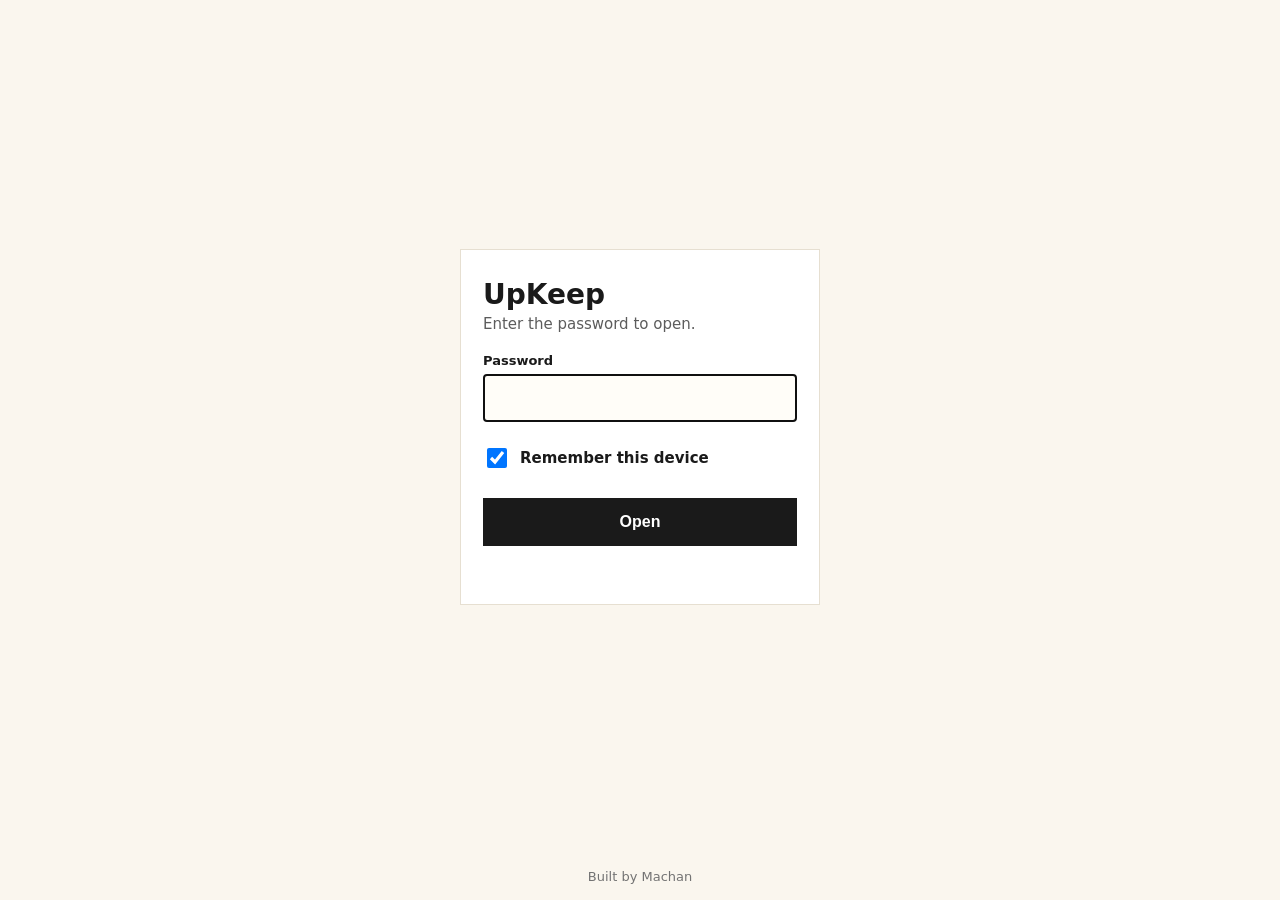
<file: index.html>
<!doctype html><html lang="en"><head><meta charset="utf-8"><meta name="viewport" content="width=device-width,initial-scale=1,viewport-fit=cover"><meta name="robots" content="noindex,nofollow"><meta name="color-scheme" content="light only"><meta name="theme-color" content="#FAF6EE">
<title>UpKeep</title><link rel="apple-touch-icon" href="apple-touch-icon.png"><link rel="icon" href="favicon.ico" sizes="any"><link rel="manifest" href="manifest.webmanifest">
<style>*{box-sizing:border-box}html,body{margin:0;min-height:100%;background:#FAF6EE;color:#1a1a1a;font-family:Hind,-apple-system,system-ui,sans-serif}
body{display:flex;flex-direction:column;min-height:100vh;min-height:100dvh}main{flex:1;display:flex;align-items:center;justify-content:center;padding:24px 20px}
.card{width:100%;max-width:360px;background:#fff;border:1px solid #e6dfd1;padding:28px 22px}h1{font-size:28px;margin:0 0 4px;font-weight:700}p{margin:0 0 20px;color:#5c5c5c;font-size:15px}
label{display:block;font-size:13px;font-weight:600;margin-bottom:6px}input[type=password]{width:100%;font-size:16px;min-height:48px;padding:10px 12px;border:1px solid #cfc6b4;background:#fffdf8;border-radius:0}
.rm{display:flex;align-items:center;gap:10px;margin:14px 0 18px;font-size:15px;min-height:44px}.rm input{width:20px;height:20px}
button{width:100%;min-height:48px;font-size:16px;font-weight:600;background:#1a1a1a;color:#fff;border:0;border-radius:0;cursor:pointer}
#err{color:#a12a1b;font-size:14px;min-height:20px;margin:10px 0 0}footer{text-align:center;font-size:13px;color:#737373;padding:16px 16px calc(16px + env(safe-area-inset-bottom))}</style></head>
<body><main><form class="card" id="f" hidden><h1>UpKeep</h1><p>Enter the password to open.</p>
<label for="p">Password</label><input id="p" type="password" autocomplete="current-password" required autofocus enterkeyhint="go">
<label class="rm"><input type="checkbox" id="r" checked> Remember this device</label><button type="submit">Open</button><div id="err" role="alert"></div></form></main>
<footer>Built by Machan</footer>
<script>(()=>{const D={"s": "h1YeWA5S7tHNNgfrOtWNBw==", "i": "dejJAK+JurCsta3f", "c": "Cf866p0jDsl3eoR7sbZHrnaVYpaBy8J8M3l92Wo9e6PXBqPUjZy4ko6cbU4FFxeBsib/BNyQ5i6K0/TO3nQ8JmuAEv6v6AA2u6po5xicOyyPno6xpZFQ8wfDAVvrJiP/jN5NyvifLogUvfrPVRx2hfxUjHaHfGxdJMyrJFIU7wBS2R4BkCp/log3LBW1tbUhwrnxqsy9YVj4k3L39jjtJJf0rRHXDghkGkg/4NSjJm0o41KP11S3rvh+G2hCkNFwChO9jTcbUrRTPPxFVLTRz82FN/Zke3gujpVSZtsjjehrUaALRB0R1b4NNymApSr575G7eLOvObd3tbrMg5BVMyWrMOKVMkZIurqtV/DXk/hK8Lt2EMFTGlxJXG4rPHjC7P+IXgLfISc7F8fd+nqh1hdbtu22cONQq9MKMTXefKVIZzUBnoqVEJ67+8iY8oTDnzDhQTjsnTshUfJEOPEepG/XR/IMy3Mfn/SNvTJ8kKqYvGcaopjcp2sPV5JNav/DvsIscbRdKr2ZMDw+gMH6dTjDx9A9NBtxPRCeePYxGd5ubsrIsD159mZvwNNhdWcBdtwunD1M0MeH3/pn2ySfpsuMJ5+vACNH4ji4tw1QngwPanX9NP9sXGJf9La+ZhmjpR0vQb3hREEVBuLk2D5klG5EFXPkvdINVk3jHS/uEUrS6ybBk2MgcZrpWIcZ6eoNkErl+BK9NgVRNuxUM+PefbehvKwRtJCm/v7ovzNgoL8RsVlzVecJTVkQOXpIBHDnwzub6zzupShC+tUKqmriW61eZSWar/V9SZtvkxTBnX1IT1nPOMTJXcekjmYEcH0DCxTJn1OrfVRL5wEvWscJYfAhkk0BSodng2xk0Ck/f/+YJspukW+vKcmDjx9LR21dnsMZ40Mn9GzVEYAjpVewK3icNT8MiTLTwDyN0EOB2V1IVoMnk2klFGsWqB1tSBxy8JvG67iVu7eclQyEmfQak2TtBn71E+hcbdRGhSnWQbPmrGgnCo8cMHhXZjPq6mdLGaU3kV328LrYJyoq8/qLWlYUOopagitJBcLASTETaJdW7jKoh3Bk8MyyMhmvglnPtt71qrUdDmaB4WS+UNZqUkrlaC5/9RX3qPys8QUaHGapzCsmMqSZE6LkBl8zn5jlrhI0N9/fkfYJ+X/j4W6dmLolj+iT6nnzQKtTtr6tDInDZRzVbVdHMrM4dRXiarE+BMliCziiXRzkoWul5Z13q9LEYT5LRJi5eIL1V535O1xm0yBRYzq6F9pQ3MszNEo9I4yr9WN6ZEzn6BXSYGApsONgxEmI7yg9C/[base64]/cQqog1n+5VvudKbIvMAwreyKZX6+yoWOJ48L6/5rcN34QvO4wXJYYhRDTBkHVbtnxdYPdFFg5CMS7lma1I/s1fXk53D8zhnrrOq3nATm6W0noqYKPn3vwTwK6vq7ZXJzvJ7B9IwX2cQ+2LI2sT1sUcnUrjbdQtATVwoMpYpXbKvF2yiMI/zYHq/RyHTPDmSPLvOQbK4fscXNRNRu/eHAMV3sZMNHOdkRt4JZ64ScvTb84Sgt/3QoZbL5KFgyWI1AebuPFrd4bt7YDjzegiEWrMy0V1i5tnnqMlme8zd3oKMsUe9rfAzA4CAtod1+8Ik8ZNPXLEVnu/6n6DFu7edMXuIha/A7CIrzKrjKCl2zem9M5nWgNDBkexS1L2Qy6zUylOy0dUWZ0LPZbSASI+PxK+5nv4MFui4T1t1e/30i8gxrf3Od9kki6GzqvpDUMnSDhri8s7CCRbYkxAavds5njZDWwAtsYZ+eNJr0DMZuRjTNWq5wNvrTESP59ghk5kO1N/pn3iiYuUIehGKNtRXqkNVyq57kZXBBr4iiZJ8cOzw9nppaVUq9eejrQh9G6xO9DsSm2foMZbF0weLdMHUBLFY8nO89QvaDgw3esA7DuKR2c+kfgbALS5PQJ+/tbnRwBaFMicpHgqHEMt0cuny4tbHCSC+i+LOyJcuULPtDFQoTENvoAsVhpvXXinojK8bt5P9fDUg14yBC8ajYjDfRrZX3WlBbxFOosGAaZnpiCDBD15hAHyGfP7BuLymK0onRR/mxMwpd6+NxybL2mW4xLecK/c7UWR6SXo5gjwcg67JuK7rud3irO6fMa0LqSCp0yu7bRhBnAMTAqbAl2mFN7ktklahwGcKCE6SNuJIYwv/SpC06PUpzhwE7MLsSjeFmJdYFfncgGjSEjoAe0UY+lIq3j072xVL9hUDu1f8Jjv/gSgh4EkuanU+XToUmCgfoPFzy4UNiF3PD2QOY72Hr1ieaxKGqpnbSAgFH5ub516yReoegEjawMdD66+0BwmJo9pGMcr6wuHRXaBtkLOxDJ1PCsfMPX9wr//KGf7Q8Vr7gA5sJumEuBa3ta7tqK36RXds/RwdvVaRt1CSNECVzSOdxm6Z1TP/3a4kDHRLZr/T8j1vNw3E8AwtTI/yR941lwxSTVTwVRLhQSKB3BQ3PSJkrJ4HYa7Fk7Yucg7TPIB07NvZMH/gHGKV5AkoquRbvB/GXdhINAW/aL1YgWM2sqCacirk1P2+IWbgDmQx4ZzW6RrCPUWKH7SGiqe3YkljblsA1S6AJECSayP+HfZNQKrK7wBC5rSN0kV5PLTg7zsXqQRi4mTGRwcno2k90Elx9FDm3Ol7J1/AfVfpy/KJtdMIh35I5sF/8GkWuA7zcDHbYbmqo4Pt7/LVtlmx90xEuueYKQjAbp/RwO9sbH0P5e3VKqe7ZtNb0ZHhvrISFV2N/SC7kppbJYU/[base64]/FRx54qxk7MycRBLsHgABc/kBxhAwox6hVFK+7laXYPsl1c8hzqokt21v++vzm9XyOB9U7ZAJpcjsL0ZYZAsxpLj2dcfV3jmIEiITEQMeIw+aFdtVuSdDgGumk6C+E1oS3px7Op1M2wRO+m23czEFCNukFooYM8l3O60+WMp1qLWd9/DWOsy/k6mwmIgjatI/IjxPedKFQ1XDTnl44s2JoTCPtUqaxFHiV3cDtk5iCgU7h9ZTcwWi4OFWhYKkr6SF3Av2SAZzY67XY5N3sl2uJ0idGfGYhCNqh45tsyTlR60EH4kbO7L6fRxJZ8l0gXVErxxbIzyxqclhwY8q4RY5RbXUdavuStUlg4pDUd0zRqPdvytKMRf0BV1ZrA7P/EbJT+TaUPxmtrhad8V+Lyn0gheMyRVspp0wG1v+19CkRHifQRNdoP0r154dx7YW7PV75aTEnC5iHtW5O/M2lxdiGnbJpwh7KDkGnfjFwV44bYlcWmGVbTnUFonCXgzCMaZdLhn7cebfg72s6+hK2D2QrHeF87c67e6TxwBiNww4KfGQ+TB2jU7N2LtQoZ5mfGs0HS2iUTbkKWlApGODiPfQMCL7W13w6hauo9Ja+cgjr5uRE+nGcD8h+s0mGFfSTz0XCoR7P0vGahMyR16lC/NCvMQSzhXQXm0fW/95+k9eUaBRz+rCecH179tF3gaq7rSGbT9yBFHPYkxoWKVWUMbid7/5AJCrNHsmyMDPw8Z9ei9k3PjQsP6QqnRL9H887jbp2C+vill/eBS3Jc7/jg4cHhkRaaSomvp/lcralEIA0QJ/Omc/3Eyef9T5Oqvlg/uqwWzTA1Z7JVjz/0RnTIUkezPyRbBFHagZv7CviPaiIE7n7Hw4qxor7ohEQqvDVVbP/W6r6fLjlTC18Wfg+hI3SdVRn7KBIRhSpbaFyxuCD9f3y/V5nXwXlAqSa6ndEody5+BRRcsOumOQpELMnxiBAVqUKFQpdOeCH5tpPMHKJ/dmiVaqHFNjG1GXkGx2K+g1OHSAgGoaOVWuhcmukeaoC5tVxv9hwsdmwBqE75IzHcnO4yiH9/VzUFJ7+LLphi04kqLmyE1e8Ylt5/3BNMZGKYK3qHXc2BG9vAZQIuTLtIlXEO4w1Wh4QOYjOX30rQWtOvE4vQ5AEYjmHbK2+KnAjE9EDsfN31nF9JuAF0wCKZ73hcI8jDuF1TjftZIRfr070Lt0di/y/J8I8YVRpvUSrag743d/8MmqfGvQ1HdTagn2CxRxMPhsGvNXmftnmVjjlsX411jRpoRaQLRxrRzLulIrmFOtGDfU4xWgftVotKyAuG855narKrId4e3H/Gc11bTLe+cuSCAN4RDTUYIhjNOB9N24I/eZtYgtKvmohCWolhJjg388N7mnhlvUtXo8/iHjfc5P14wfRjTpIc5LU5qG0ociPC76iZGLqeKVfovLOL1NpeoGjMbjtUT/GSd1FGHDLOXlQRMrMp2tqatGzyQ7YkDnBbHflGPsbKVpJysRwaiI9mWl+IqpRfEMGMcYru7e9sYag6oCmoDMCtnvuKSKvd+UyxqzSg2etr5KYvuc9oPRVPE/3wlppz81luymoXcXJuggvSb9U9ogOIDGnbFjRmfIJgbb/JB+T1hHiKb1Qc/GWRDdojfSo7/UVB3zFnmHb2hBkgjB7z16mr7IbGCdhK5Ew5CR64G80nit6ZZ6DA7XEh6LN3MFZ8LTYsfngn8qjk+Bm7wcJcLs2ImVuXzXR1PUTnQfV2U7qiOw4Wa3rIGuc77kVjHXs4sgqoJVX8jbfnoc66fEeQtlkTDwoy+k+4HkNyklWy7a0LqkJzX1NDmXQOia2DR60oMLX/qJ4gvM+1yS+RI551yEpTeRkXVfStIy8vnqbREE/UgHhjUjV5HHfX/eat+T/3ktcP1gFtUAvSzxE1nck5yvBrs7mY6isf8yxIKi8mW3kAAsDBijVFMlc7Zmcz3G05ZXsVWOby/JG7W+qoiYbJQKU3tnRR5xiRCtzg/BdlTDR9SK+eAE5ByOozsWzUvTVnc/Hk4CQoD+fsA07HB9UL7KKIdkIP93w+PPisbynJzt6hwwDUQcY/oc/u32+LTHEd75FLk0AShYFJnXRl2mf5hJpDnPs/rM9s+ytyHa6w+089Dmri6sBxXcouiVq5lKPoSrjn4r/tVxOy/uQbtslii3fxgfbrj6NL+ZzCWvGKBUwzOkC/NKRtNExoKfejcyWxn++39wP8SLfpPQX568P6XRqTMUjOJ3z9Vo3Pm1PMENwoy/+dgJYtoYyNXjUshG8v6kPk9CcCVO1nsj91tEMXzAmW+7jtQlXQCVTUFtDuXggLOkUd6NkfhX+HbnRFWU9RK6TJ9ISh67iXC9pM+DTb6iEpWbtcRY0nFjMcksn4/ec364q7CljtUqLOuGfsaAC6orz8JrwP4eSFV0pap3N8ykHPShs00+AmxRfFdGB82Dz8W6F1IhgY3yJnYQEBswNPKMN1jPXT7aIQQtJiNgPwAxF85Xtjb4GNvoKAHTNKXxUxdweajRtEHgRRnmtEZN1ub9s6QUH57T1gHCl/Xtn0xJzvESoQjNhbQaMKHqgvEewaM0yasaQx8AErWgG8PBgh/Pm0Lk0IskC3Q9UyL07yLg2MAdMGO4w10m9XDk7Yq/9zaaIWAdXjWZqZKfnAMLuh3YCtcRmOYRUZcfEbEhp8AQsMD3sqDgadMGUvYQGfdyiol3uGPkwnL/NZ+6YJIo80pal2K8gLOBHkCpn2/G6p3kyW2ihypHHB6F/ul8TLarGoqs5RgacPUDLUm5Nwj9YEWLzmXi5y0PvQ3f8AiMacMNU5hFO1KZCJqT5Uam63keNriACE/cFhASVlisESLSYtwwIxXJACzajtirZjLNssFmEXaJ0PP+jVaGfHusieTbTIalcFXhhhKrQL1/bwjYQm8xvcR0xBMxyYaFSSbh/MQYqwLhNe2iQCHTWqiKJRHVi6T3a/x9ZPyAzMNd+gL52aEA69RNLaUe7CPOMAOo3B2hSWiMeC6ujI1E52jTkcWCx3RcV3kb7xmeT/yB/pxm5K9jD9ZOrMUdLQz/uEOH5jYERoJITtORfOITioySpNcrrLx3A/C3P+JfMxbZPb6e3kn0OdsXMYEoqI1uU4YBmRg35VyZRpghjEDTecwB/4fT6v2eRofffNzuclWUsPp+ddDqlLi1lleliPGQfDel9pu4nKUzQ12VsRzWrkxSQPYZKkVttmqL3ztlsdtIqgvtpvkUOuBF2jwNj35AA2Sh+bKOfF5koGN3vp2Paq1wLtlQZkiFnWPhjR0YKN5tuyzSq2GEMiqhbL6N9/pV/[base64]/JqqldTVW0cQYeDXhJLEHyLEIA/wHDRUf/d4lgFD5vfFKrMS6sF8TrI+YWkoSCWnbylhsmnMrrxUdbVtVj4ZsYTlEc94FcvRotYvMZbA1noXZAXEQGkmFE2s5OhxTiyM9oMvH/+fwDNtaG4tSJ/36tAXTixao8xGoka7NYp7cBN8AojD9fb3xDlgTCbPyZ47YOjlbExohYLTasC42Igm3XfYV44pUowNG24KOPSGPPau2T1yt5I+7B5ydPL2GWvpETXk6F9KwaJCI1G30UVfYjAKDWVq6SWFerQUmlc5yrZ96TAQNnt/khxbC+cQnXI117iE+bOPrWXwfKmDViRVuIXqsWUPl88Ytm9S/4anyX17TGvsb1Ch7HwKmBXtDfJcy7AacuEm77u7EYy1SQbA7p2VSItPj83Gb5bVo28cGiDCe1VGi2k1SkY12hM9/GFEfP+zLSn8pn/3f5zXUjebTSGu7j5KStZ5gOnAoK+NdqQWiwE99xausOe/1EAw+7lIc6TOyYJsVs2xoRj818p8ZtnIgE3pLtG/tFZrbrjo+VARkwBTkCZgloa8mf2ZJFR7X8kOCPSYGWx4/B+HcXfNlWB63AlOBJQbmSjgIxCQzknaVmAriwzo3oj+aA5cWbAVrgHamM2Yn02barPPmWWBhITGX1h/dR32hi6E8KPZfl6S+/8nazyiDfOOvbOqK+pxTciEC1OQYxBAey8l3OP6uAH0LVfUthHf5N6LKU/tdqJEzGcJcJzc50J+zFN+C4e/+u+PCSxsrXMK8oxpan2r+fVKNLyJRwtnwk2I0hdmBIC5ArYoprgXf80tzi62D1SNNjdWh25debv2JEsxWuFhBfbJ3Jo4EWx+/[base64]/XxV3BHpBE5PeHySdmXuDvt6zdRXC/FhVtMoV9XXnwqucmxa/[base64]/HxXz4ADkZEDtBK69atPwz5hz4uVBpKuejN0DYerfIcyh71mRmYTFYt2y/0a5+o+o5SrNVyICsLiwSQ4A2tkdmgASCfU/+P7/k/IC1sAurrjfzhrg24zWP4proxUpCunl4GZeq2nxcFg7P2jxKmr8elCebiNJYcgsIMns7Quw9UvbzpznudA1rhzyGaeUU2AGNJrBQh5ukFKmtXTrZ2GOKp0S7GUnZqJtsNDrrAT9SImDDdfjz0BBsXnBlaM00KzerEGSgbBxe0pqW0fNTsETHImUzwXZYRxZ4/kR6EJjVSCI6afsSsBe9GRbi+kNi3Aohm9LabnSuRLxYAnMcYIEQZJHgJR9f6K1tomGWFyqVgS/CN2tU0XVaRVnBKFKdxTbFnb/d2Y/7cMFXz6SuX7FxRux/1U5Hjz9PI4YIxLo/WemgaKB/XVzNOVqNLwa3iMgLq4CSPjtx8J7olnZuSUVrm83RJDqZ5FFmEs56f4GB7/JmwgPPG9b+5M48OCXMK/AZJYKDEpssVx1dKrbky/awTXeZaspQsnx0CzMdM5tnkzcS6I5qY82CEA5awHABECwhVsyBl6QSiJdPaFzbWWTae834ac53KQhGyjFRPHxwpPn8haXzo3eTDyeYPZIV9oQ/D4Hh4UwqkB683WiYFlVm8fxgK5Vgiu4GQIGCbxIknhp4LrnjJz8zaLrsZU1dVK9kMoG+nsHjRx/rLl/1FdEUiTsQ7Haq4b1INER5FNQwyY+DxNBCMTrgNKeManl1hAj+7uix2Lh/MF8pSOL1zzsGiGPpGVi51ffPhDBGGbi42e2jdaWfNQ6DHP5B/jleZzwrevLyIixY104N4kTNJwPF7S516VYFdUjIuz5iGnNph78W3TbmnM4jDqvhn7fLmbshUnVZbI4G5pgfHJ2DgSmw0C2OVL+1LN8MDWPA6JWyVIXV7CRwAn3Iz9pW+cd8otKOBb+iMw/FIke80xQKnxty7enkwKhACkCi9j39G35ETBSmZ8ZhVWnmN1ABL/DO28fDJxfQ/3P8oBEZ/[base64]/cwrCKjuun3ZsUYaefO1kbY1osRBzYjXrTKzS+sw0jXyLYvxl3d+r1DexVb4EIMPM4isPLQysMxj53pdYFRFCpBhX852nChZUdSA+i1oyga0t33egFjnterS3Ex7VpljR430gWVcntmWZiPytBvQ2X873f/+oXj9BO4esaEbS7tCRa7pNm7JlLgSUMn+KysZeOP3hMx+Qz+R0NjN6FNZxkHPmCPSAECR7q3qcUqGLR6agWxz75Csrazz8mamMb3yY2wByAPvO75Buqlq0rONT1N1QyRtrPYW+JwWm6OiRXRwv4tLKRF/Psdb8kv6CvPIObDM89IU4b2MTXftly5+6lhAFH5sVAxIqZGv7hCMSoa9uHd/W8R6iYYyesFO/yASnOe6H8kudDIAMGS65vphQhqSGxbGm2t1i9CTqISJ2W2oi2NHc9M1c5GoZV/hzNgdPpGSvoa+Pkcmgli5yktkU7xczsvsIAOZYk+X6CoWLfsw/i7jglHpDPLiiOzbyxyXolu816b5I6vizpBlVMBqPKIKsVgSOIak3rxqxocoMwOoOLXwcmX//gCq54HmHWCnwTHS+yuNYeStdCKWusPZJYu6kHyLEJtVDe9XlsghWs7KZvTARi5RIzBrlE7MniFadvVp13uGyEm/0Qcp/rdAyuLTuNdgf9q9vhqQP9Rkun/SJ1Hi00SC8vg4ZhO1OSv+CSlFKa5GHBzUT8ofJ3snFoAJw47vs2IjrjIKsEx8mGFYoEJXrb8FlRQr4te7d5yqwwcn6wGh0oTy7RvfKTmYAFTS/w94MjXvEYuuxOciUq4yGNmLbecSYUeapXyswb9EGqWEMy23fU8lY7MtWkhHLqeeHOCukDplSjlVYMv5J7npGyiXN+1ybBFuodqJoQm38KOTvzHx8YRwywC49G+JrCIUtzAoKSi/[base64]/optRb31qPUwy7kCM/DvnFjxA5lrFegWxDRnedJZt0gDGcMVNO7e4PHFab67ZcK858lbMHkaypFPudZtBsf5seXTfW8NKq/fyHS/XjnKWPYranNFwLkC/MuRb36+mOH6ubf5o2T00R+vXXOhAw5ACKV6t1UvQPlbrPcyNUbt1jV+97GbtD4e3CqYkmvfFo0AvVo4YfU5zDnA0IMmCXVnIWJAe5RUZe0R7Qfth6v69XJhC6iIUM0gWF4vFdwgAJvzfMvUgYKL55iYtLBa71kepJh4orB1/2ymZuscx+dDbe2yZ9PEiuWFPqympKw4G6HCnC/yivQV5GCiL55gNm7asWyw0C9yoYJzKXIzUUjVFRUWV6ZU3z/pz6uwDFEXRKlEKUfYqiyjdEkuEOvrvQuKAMq/A9PV2ZFM1MjHPkHw1kHBZTTw/0snE3wdtQrzgrvSlTJRIFaF4efa98lH6altcYFk8+rfZlh+ea5cz8tVRA36WHpE2oOBDQ1+pdno4KeNKhhXWGC87kc4CY/fsgFobMpjk8NwKjuiHptwyK5qdVGFvbUAniHtgbCoIBAS7OaKgu12sujjxd0e3JrLCV5k7kFmWKLVpxvXz2RX3o43Kmtf59i/TOgcUYWkbL59fUz+AwID4KzzfsCat9zmopadqf1fdmWuak/CWdmVmXDf55+7MTeVg3E5IlAAwmP3J7DaVJLqDH7VUnQ5FQ2/om3goKTIyZjOPwiH1T5WnOln5iKe2JRVdss7y4xJ+FIsJ0DSJRPwZJ2xs8SDej2thZC7lYqQTXU1D3VFiULlBE8zlS6QrVMizrxmDoElp/HhXYltAjGtrKpyyvodzVghDUZGVTrs2wbEayb2s7Bc1Su7z7T736yPPzOVtIvTvB2fYZ2jdis+y6Zc6HfScoCqWU8Mva8qPIcsNRyonHoye01EtodGVGkFoSFwRJe72pj4/Wr1ISA4lYYVbPwJt3qNJLHR7gnKgpWvML2IIuGHLnBP6UuD/uJ8FlR7Prvjn87XuK7uLvVgFtIqqYLL79Wrt8Zb5Jhoa39FHwP78Urd+ZWgM6540/rAS+mEO6UODbmo6bMz3Ti7jrXveM+lEnOVqj7xPV1/4jAAQfNH6tOpz1XX4/z1gHD69ftzJlR5+mFOiCxIuE978PwjPYbb0BVwcmOWnD5q68DRvDFjr+zvnP7VcMVCtXfIVinw2McSFBNx9URbZVm9MJww9rtde7dbKlcjoXkWUCOnsnToSXbfIhV1HqqRPzIk2qfyLe4Xd+MxttIYwPpFtbA/qI0UcNoVUt5zlo4tWGpkxfM7VJbzjGm5nN25b2GZZDj9EHTbwc+PW3YdU3No3oY0vrvf+mMlRiQsP6zcprWLV6Ez32QT2YPfRKV9ZzzidnyyVOhmMa4uTQ7ROD5KK5JozmSHi/6/w2L7nedtsLGlze2oPnCL/05bQJypYN7Uj0eLA0T+q4Q9F/Www7A6bVY7voFpDbNzVLikVms6f3ifnIJuOyWungWTOiAc15UMN7IR9DCm3x8mo9/kqd8j+6ND8zUqVDWatLoXIusUdXczLX5RdQ7GOgot63LLr3fLikPaJy21Q2Jb1Rsq0+caCU2pwk+mMU9yjBFlkqM/3uRuV13p1f8rJzvY+xHvOFKGQKl4RW4Yco8QZ59Kv64nJ5RU/1HFZI045Qbz8ywh/3PizRVHf8PUlKZuDUYe26q1p6pgAffEJ0z2dRS7KAv/g4Y0zsDUpNc91bbv+QqZ8PIAao8NPt4Qbvt2/IifSJjrY4PE0lCqkt0zdaNkkCqMmsO7BapH0FzbbANxa0hlNRZF1aMkLfjT7DyzDg69NTUcYWP6WtAwgaZpLj19ZnFotXTbjw/KExXzlVUpG/Ql1THSrBjiaM1lhbPfh+BJsTuy/Pa3losuyIZJZgMjZVi9mvyKE5MLiNqWIFab2CDMv+k/LVOU0kUI1NDkt+7nOrMRN0rQ8+6S4wm7SbentB1lyPX/3WA+hjJm6fsL2++wjUROzGsdH576MLYdE53lwFcYfNscTehAwKsocqK/tsqlk5LtsM159mXlGgcliTS1Gubnirdnyt/[base64]/3R/EiO3M+C4ldukaH2IiygJ/2GvUePhjV2rGmDfpSimGzXP4nn9uP2Q7s7YIAGxXWYNr1LWcCLCEnrqew6o1f+DjtGcfccbkZn7Qt7EhI/LG267eLCkmJDboYORhtuIrHtdF2sU9Xs5a6M0rJ/1AgONUHO6OoIhuwJIJkx6jfNkVXcwE9rD4ErFy4phdgTx0NxaWyMRZ0oGgR5tIPGiSB7xl3cUpEFB7aqhpLTv5Fj7pHPGlVIwiVask6fhWyBwtczcEIwZd5sF3zx6jiDCh85gZmWh7Lg56qGsn5qG+YUx/[base64]/mF+3qRz4SXqWwKC7iHblCqLpUaaUliMcdMSt4kR2eXbE2t6O+eeJcADnEdlI6dEt6ognuohWssUIAp9YaBSq9nuaBRoprCvDiy9qxGh9l9XQmngJmMRXuG90/KgYLkHIRqJQLjypvkk0jivIu5i8cQUPSPm1xoSd2KrY132CSyACFVPFNyeIqeWSdIK/PpfMWnlzMGoMGD6ngaLrjm/hb4kkW1IH3JA2WJqC8lEaiYi1V6aGz0f5+11ZCr8y4IU1spnRJwZjCNLTcmsmSHd19hEDyXGHddAwYDll1YITZ/pypO/eZOHd3QO53M7GgB5o8XY02cky5BkVPrOGBm09OwkfuaNfCIMQ9Gm4eGTTyWuHI7lbflXkcm+MxaN8j1LWMmz7b/Hm9X6wWi6U/fd96YP9Uc3skQklu1i3XCjj+4kHdMLjJE5fSGnYnz0uIf4vy4cteo1qtDsXwV4UiC7n9Zvm3zKBibUaScKb5xQ0ssjf1YqM9xIGIAsP4FArt/5avFHi81hNKixwhrArg5pBX8n0gm+3FnIrfArBI9OzN1iOvspQjAwXl2C7A94IiWle28o71LFkRoJvcet4Vg/AmnGK7Q5X5sCu9V/CXjx+hd4aYYiQ1CwTZn2dY7qgk3d3puOYHXis6ZYnEMGI7FKwhdHKEbVc167BXPwT8KwTwswu4KdfIC3RzWZWs/j4Uy3gftfxQI5NuqoZ8mdsz9ApjNT6vGaz/qOWoXJdTKQ/BF3F1dU2SonunorNWURMeWMTo0OGCiUt7EF6A3Yo+/IU9eAyx33m3xYq5j5NEDI4jRlxtLNt9EiJGe3cBXMr5jl98Aq/gZqAu8IBwrgJNCC/czMRm+46MNJJeagPHV66aIlYKAS7rssBJWkt/dD5twvqmNumc/qj1O9Ue8MiRj08fIm3dC2BRw8TbBBzxggVCt+1MDy89+4p4PzovwAXM6YZwF5SRZm6xj8xJXa6mM79yQDxBpfjk8tTVAs48zLg/Rl7lHPgwsinBCMPsLhymMQ6N35YGJedvNKo1IVITlxyRAwdPqo7VArAhbrjRwS+f4tVGXq8FKnk3p5OrdKXRZnV6nJSsYP7we9yy9YAySEufRuzcolxHIwBZDHISCtuo6hKjhNlCxOyeH09TiuKg8x865TZ/Du1/zN62Fu8RVFCksPiNmZst7+vULxJPP9Z67U5VYw/KWitqkGuLAiRM8JfscR7jmwIYs6V9Xq4fsLQ3HiOsX4H6zJ59Yw7faf5F1RSFxDAMTOl/C0m+OHinDrXaPYggIX7ev/CVZ88xwcYduf483D0p6LCpCStRb5wCm4gjRgL9jD2qgTWnngonBN+v0hrJR1+jUVCgUyfPC0kLsBsdA8g1YEphfQb8yEss0H+27dcEe0IPwxMVJnw9JRqev2PJCa8jVcv/59mE9EL1K1PxHSREL1jso5r85haJP5jkLXxl4v5Ty7mkJ7XTZTutc4anUKpMaS3eu8j4bx4ArukVw83908rQ3TZiWlSonWjgEBRTwcBRM+/BHQkuRG1v2s3ptW/WnVVdGi9YKtBOrWt5HTkVLt0Hul3Cm/TfXj0AUrxvLpRQyZeu+/gJOEZFVqQdYPEuzGNQgKqyw4acYrqfBnHZRo5kxJPXItbJBudC0DANqrnL5j7dhc5CfPqGCU0T32u/YKEXOz2m+Ck4v3bn1P/szBd5T/m14W4ig4s0e86V+X2sXdWYfBpNXemV/6DmssT0QA7HaZkglwn6bWhbYIxi+1LU1jBgyQEqNaIOd5LVPmSVD0CueoQJ6NWjvvF3aO6yZAsqjDVBGQKXPB0TlxXYywPGdA4Eaz5wrW+y/TDGXJmh0JQMKVP2GOdPo5i8a6dnEiA88M9PPo9H72QSiKgwMP/az1juNAcuHtnxUl0eLYXWqSS/fZw0Z/[base64]/yCcogBSmBrRpSqbtEc5gfqnXgZi0xUyWQ87TycBQhwJXquPROobslh3nwTv+33eL016Rj6DP7d+zrJARoN+aTMDsGtpjIxuk0cuDf4/yf/i2sdBDdnjluanE68Pp/0t2UnHhtQJ3E/3pkxLOIahsZUD7OTu0MliI1Xx+3ovK5DcKhdt19XV/iod0tMfPdoMDwRTs5jgucBNKQ5LAB534UJJz7NGZAX60VDjtUcfpPqX41lK6SPzpUlqNiYOdcC1FB7/GZm7lRbSHkGNWq0NnrvoYtxZ7UL7E4VDReqJxsVJyHdMgew89gDOovBNtmd9z//Mp2+Qj02/3VweH6SbdPlVczsLplGoQlxyh+/MRaFLIEbU8vut35dq9Cj+8vj0j0iBevebf0OtvueM5CF111b43ztajTeh/0OceKSuWTrLwJvzjCBvC0d9hoa0eBycv7gLvW94YpcVtD4qj7yqFgVHp2xEpb3rHdBOyJBldMy9qz77Uq/ZfrWZAnMsUPbwvoSpPqbhk6ZM+1RexlmEaW7rZECLpK/bEgqAS3gMnGM/JVmdIEyjgiHAGGodXjJhC+VCiJriJmpxuwukdHC6X+NzSrI978F6FqVhug1v5FNHNkSDpMT1DSCBphoNaFeaLx/[base64]/Ha0rxXaqvRUXpdpBnVJZxjiae7nPuitnAK1h8nQ/FTOycNZMgkZ/HULptjuF4RmapiYCS3ZcIwnuuZwrTorPleNNPp/6yXKekrUa/[base64]/w4cBcL1sb7KqiRelXUXwOZTEsV5dSyZcaGHk+XVrNnRcIBPFD/baImz7CjbhFl+igO+jamO15gBkRdei/jgxgdj/To/io8Q5lmlW1iiJSIFMom7Kea6zVqdFmEf0dXGE+6gy22bw6iGHqFgyS1ncsrDc6E1jl8yUBs/DQqGPnq7UAJ9I5vndAdETEdc4ppyRFUr8mllxCM63IwFe6NI4rVp95ZZht14ZpSvp3b3zXjt2B8VRkkhXdmR+E4sEXR3J+l3KnqKI52BR4AkMsis7jWa4nXU8k6YD1RGF81zaQNI4v6tXaAh8cYX12YD14/[base64]/[base64]/wKmKFuCQ1fsMQfext8di6ZHIX8Avs246xg44NpFrY2Eq8cNInrQOjJMuNdSjpLzR2tKRK00pCxycuGF26n8P/zYezSKUocuukgU/pjMw6pwpFyuwCTAwC5G6MO5FuapOlDFq9FchlJtlBLzbHy+hWwBswcSD78QzDnJ+lorFrLzzTGFEYaal0pbRTyabj0fTF7f7W+G01C2JR36mN14I2VvM8vdzO42Ev6NfjyL8XcJGYYDe6CLtTpJWYn20pGL/mYlx/jQ4MEoLKUdH3h0urM4IZsTXRgS7LvQMwdocVisIWXYTHVjvuX/W+4I4zJ8E8gD7DKBCK1QOP90DQ0x2iSdFTN4/5CuX/zwn1aRgYp7eywCQcyhMSuc+R+7PON/A9lxk75oUPxp4PdIWMg1A640cITBRzSwwO8l01Z+qdRyXOfLP+cH/XXPzN1NmZiMJ/QylbnYcsyoKWfpKRhkkanVTvhMDzkYByIpC6QMdvdb2NPbM4wkZp/sH4UtfwB2iFikSMvTu2xpWYH5NYLHnQ2OdwyHMmadIKrLjEWM3znr04orkaP2iwudCFWeAgzZuT15Al2Ux4Qp7RWnLNs3s1zfgQbyP2USuaass6kTN5YF29CcnrW/SP2fAZN0UisJ4ZFcnd9JzHLt/ivR/QSCtFWp1B/[base64]/CJMshQ4FgTdiI8UDuEfRsmqn0/1r8DtDpD8ayPeCY64MP/eo5svMJgD313BNVKBrvGjfLRZeqLD2BPxKT3RsNwdOh4OS0xv5DT5+i+Bcbo/zqqGac/TrE9IClHzJ4B431LnzBy77ld1QFC/RJvYgAs32vFNOFSiPOiU/jQi/tMKyBt05LLdGnpeRSYCDkI3DbW82D3eYm4x2ldhhb9KYWoIyDO8td0fslWfWHd6wPL5QeaWJ/WcXrSYoM2UcQmAtxu3ub1vZyJ1TYYnR6VeHdT9Cdin39x16yZv2mx9TsmUK5h9wgwANyxezevzOrxGlQm54gkWef4yJEPaj2G51RvWF1rNOIBsrXnxBXIhgBTb+yp9puHNpLxr90N4zi4EL9o/lbVaIzDMSuYAhjOOdwfTsucLihoRx9J4YAu7J7PIfjfEtc2UoVS8aF6C+KKJ7lr/uCK7sn4HKRnCUBVQDkGmUYvfIrziewuAGQ/u/sRxb9TUxYVPc5aM4VypfPWcbzpO9NX9BNBT+/c4y9dRbwMTsD4VsjzmbV+fkElqh1lQanHFC84nKRbYXH4dOXA1kNdztsRE7RlWvT6X/LwAFweiFsU4bXkt3tzYa+GaQnVkAkje8fMJFlawGSitHryR8BbUET0aCFApmefQeHl0/WNemI5g1UAdCVoFOq4s27F7Mr71bpQw4/Gc/dVH9HbGyDt70Nqgi9pG4lWf+MA0ltHlFzw2GSyoN8nbWIdqn/qLaog7LtrpW187nFttb5kbmzCfIWoFCfalSZzYIs4iO1Jfgy8yeFD4LKF3LAfw9/7IQwjUz0UhuAt/IJG7QoSjvAmCnfBLXFqTpx+gM6SQ77t/TO0jcjUzEBbaADwVkALMTnU6ruFeE+Lc7i/y61x4+FwKE6og3Vx8NIW3ea9gTaytACfDNG2Z43oyVhS9H61E0+9a8haVUsLvCy/aieCpihkv0Z+T5y2VX/A2ILYVb8lCtFIBtnkK6fimfocM0OSQC907fzqurroHf02cQCPI5G1oLaz71SOrFESVkUZh8aZeYtVWXrv7QtDgSWZxc/FJQSq7riZW+rT+vGsUS+LJV8KZK3D0vUpYnTwqwV5F/KJC2611af1sEgJl32xlm9FyCwqsyciGCDD45e5Vh7CePyQ+73Dfe3eUWKvNNYCCA69KMeM/FRdA3gvDOPxjjqUx5jGnMpShN5Baip2QX1hLDpXHa/FMWNvE0MksBQbesv+dw8YeXzumtbK892eTMoOA0Fid7thtxgZNy8KXFMCBSob44+zVl6wZJV89udhC4U9t4bxNWFXyVcDwd2Q3OKdwN3DovBaVf+fap5b3Qith+ePYHwXN3RIQUz6E/0Sw/cMsuAN72hTvecsZ/6b1lMiGgsoeflCfIUYh5Uxj5k0Gp65Ehh+rMO53hDRi5QPlwWE1+2HsOoG6ETxu+JP6prH4hKOV/EiV3hmJ9/VCu7rgn/i6T1z3FE3EV0Cg6f6ZZWXaOwy65Xx4O0KqA+MXxDm7T4EFJKuwm5UHDLtThLsQQATpk6Yjqewd2tX6hCBZ34/sD6Y6nS4uaR0QCclNbbBQQx8zGY+ElYcmWFYjIUfubmbIHi6hnxxhmsP17kVhdD4DvxtOwVtzX3Z2IweCEc4ts4K0PP/s2Wy8K1SNvJ8GYE1cJsA5Cnmd236WoHmEhKetWo1udRTFCFKgiioNMUcktIP+a1Sgv0fHPgojGHjOd7yNAlYHWRT4vok0+QpUtHoVRcMujrk+sXOEjPtBjs5Kdy3cseaiFbyh9YPdzUqeDm5TS2Z6mb97/QJFY3DKFCj72lDAcfeRk+CSeou0GJRzNwK3I9JwTLJxomSgwQenjNun8z71vHEFT8N/PrqFPOB/LKR1EfTWRcuH/0e65yHAAg3arOzbdMFrdi47o0xdOU7rkLZxYBV4Y+Kh5FVMhUMltylCp4/LLtoy3ph1F+uciVaxjAFhpNQ7hCaMN9mK3Zd5RjRg4RD3pLzuFjcVeoLlyttjBgAFpLAhlO0RZUiMBZIfrwHrL2XnQ/hO8ZFLfWS/r2tQVS3e9ThiS5/+NCgmwh5gV6bwcWer0zAAv+Ep3kBcQJmZgp0LEI7afdBoaXQnzRQGh8jX75gsqUjnrgDJnMhvNjQxOwOA+pbRmJBoH6hHTNl/DzlH7pT5mklQ6wL3h6hPRNehupfmfTNsbsyTJoMO/X/MCjbsSgqm7nu0AYXd/sIFTRB96kroJmP0ewu2Bsr0LL8/4u6ndtv3U01UpPBgwXDBQ0XhXYZSnlBP98gLOWTzgo4IKFxwdC6y0cKmNisXSodbpskoXmbf4TczdMz+m2KAR+Xq7iUQSLvuUkPmYN90gVlQylWaDp2crTNS8fAZzRUkQ4OtG6l0M8uoggosyVixYEiSCon/qxz86t97qYLt8uezxoVPUYYkMKWqu5NRurc0fRPJSaQNDV6nkC8DsI2tk6+mo+8cf9NCk36xIyUEPelLTpUnwzvo76fMtEvElQRNmt4bnYhkAQRvNuhLCnw8mybL8+MnxF/30wUCg0qNroZpNviv5ddBX7QoPBoGiqQ7QH0F7K4IFKPD/jtXzqIAzSb2D3U3qUTePseRXnMyxlnG/zDVGDZhrd6W9DYB0JYOjA35yKWlBKrCK0P0wRJ39VH7UTujwnYDv6nirq0ynToIoyrmk6jE6NdZvgYyF/[base64]/F/pDzccrMucfZd7FImgeMVIVKBLKaxiQHNOnDJSnNEKxKfEHonCcIvLrvgynDXFWceDUmn5q60SmXZ6A3qtmF048ZQMuTRJM17B1NkNZ3wNloPnCB59ZFs+S2iyI/AyEWWk0sqm2iN/x2ae9u4YejDcFyAXKkqyrUO0f3W4DDuW21+00eqe519NpOsU2VhOfwFGm95GlPk1Ji2of8hhIu52eL19AY0zYwu840zkIrKGTSKxays5ihvY7bf/[base64]/d4yBUTfd7YIgsl3WbTELMTsjufbg2ngaunFZBFfYYSLUkli7ZXOgvXB9DApPoo9g2xtMputxiO9rmAFI2pKyUC7Rw9sLb/Ca5uDurkU2qtYPvZirwNs2kBHPmRJ1DOSvXGc6Sa9l7oBY3PuamyqByV2Tyz1sCJblwzLafz3EKXN+EjdeXy6rVoBZdHFIuq+ew+EM9l6Oz8olV4UEbXYZ1kG+LsWbXrVkSBSDtNXlT/J4Y580umqwmOssFuJWfak5APS/x2tYUIOKdnYmWuubmu2DyRvqJTKrWMA1U/BDFL2IEIM1VbxR5Tu3OQJ2N4mmzQ6Uu9gChLiysYCctm2Ps0WXHgQuFqyfp8SWP/hpReDI+LOek6TmZtDFymDR+p7CMr6n5jDk4OcthWbgk6tzxHMZ+Yxq5vlEXoy3nvKmVEzcNvNhg86utkiEPXpo7B/LVpfWxjILdh2JrI5ER2/yey+Z4zuwdYgsD+MKb/mtFg2x5tLLg+I/rw9gl/Uqk895K0a/K3JtowaJgPTnaBtE7QjNhD2sPR4celHM0vGWZ/1fcVNVKtkfPSecRO7lXfVR4pSJDv9jBFJiaI2htw4qf6nJJyt5KkFbHtGrSJ7TmU+cToFDnFjvCFgZ05+yiuS/Rc5mNN+TSnp29ocQOqBnW5fcCN6Q/twXPDQTO7Qf2WHNTmE0B+a/+YJKsP0D3EZ0jtk2SiO5VgSy4hyxTP0IWtr5MWujACKJw0qCaj+Q5wQTADzzGhANX6JinnW3IrCajiaiWG8hmntmGuBk9gm/bMvpV+Ju/2JFFuW6heVSxsYHWaKExr07wMKvBt00y+oK7Hs9mik/tsB3X1gta8GRWClDwmIn6jhxA2nYv+PM/Jh+k14F9L2QXi3N2UXfW34xfHTNlYXusGZT6ifnpoCoynOZK7NBxOBXpamBeBlrZX3K3PAlhNj2pUZOru4zwQOTwFRzx8CJv6bSvQKgiIfBY5YQLVf20BqEL8xSOenhPcEgwTIV9PeWHCe/+wpxZmhxGTPk8Dhw51UOv7s6dizKSYDMs+D3deg49ndH90EvhvDHXcrI6xxU+7GRObqL4WHvyFgLTsmogC3Baah8WeSxS8hfMBfYZMutAR6/h6x0r8epi5ZuDJ6a9T44LKBrTZDcKhI7PMaCJzzDfu+weIwbIvgrBlKspYReNz2drY34KoMRVCvQSgwaPUI5Yq7BK2rcilRkAsqc/BEw6BIP8QSXqeD16rSvrytjzCc1v8Pau4wipu3Ja5rcqoqljAF4ei3gqP3qBztAGudTleYiwyRobwjTomP7EMTkqLK0Z9F7T5mKT9cCRcMTeLUENyEz8Te2k2+rMGCh3hOmpKpUpJYpzOkOT8ldFIXlow3GL6XCXNZNFtIa8WyKA8ZtQT/mrCzY/WZJLEHpbRUyFh6n4N4VcnQtO9MSWChQrVOwj/k2HHvRZ7BTQrwXOeXu1cjBiPJArW6k/oHdbbCoBNjLy/HJztRgyhpfoJpV24tO5DyxksDCtXP32pBL7xKh3D3S9B7T+46fsYZvZAJe9vz0jKzNONZsZXo+P5lGL+ibdy6NXMorWvE3UVPrsb+5ybRYtLvVh/zilJf2lp+mTCUQS5mvyTrIbzSA8DrEdoyCTyMsZMy7Q0X4hzWt/NO0JUki1OtEQD4iyvsU3OJehDxwtYIgHDIYRLf9Ppe1z9QfPgosrib2yvf+cDHmWm3FzuDB2UPouIycxkzugE5SAFSvIDOI4ZrY1iIov8sZQs94FYZCEjl6MFsWlUJFas+BUMMdg1eqa/rrXUMvjid7VnbHX5eQgGGUQ7ckNrufI7jEUWCkPGXt1JM2fYOSp0Pd9akiBj7pPzV5cprn4dZsWfzJd3k47LefdeUz7CsRTO1knM7otkowNI1A59xbMLUgVC5xF8rJWJYiQ1qQYDQxjQ2iyU/BGMEMi73/ru17t7hQsUS7uLMTDweTqGRMVgUVLpQAZl/K1zLzyWwcz/pNKKvHsoaa5/vp8EGyRElCG01inmPvuV1tMbmuZ1mnFV1QnnQFBxJScjUx6EpT7NYxuZ2gBKfp1CzOjP2IE5rVsXjH2WSz2wWg9f+46ByQ0SDC3lu3I51TBYNHKPQP0UWzBWenF2TU8neqtltDnV8iJCsCiSC/MTx6wTXassTHyqf4h7imEN2WlyeYt8FDh36OPntTExpZwTNZRYoBWKtC48IubJ0WY+vz0idOrpLr7cZMSycG3P9kMQDTFISf5AWIf2MYnkQ5Gkx8B/Q39/v3AiAMU0ondRKZQf5tOWCTFLKPhMuaMXdgORkWWfI0fWgdZJd1duvqBpBUcgiZNjOtdO5k1KVYnnLAOeQkYuhDT/rAM3R6Xsz9rHuhCEvvCjb91REo6D0h7gt++chcSE8QSo559MBY8C+BTs5L2tWNr694zxrYD17Rdw6GRtqPD7S/F+rlbA5W8JlN9eOR6d/l1jJmYOwjgQzuEhCe4k2Kkp4Sbht6unmXx6fIF5wc/32QeDrhFYeUmzFxA2aoKdLfIHRYVdwshDh9pSU0oWUTfZUX+9/4rjxgDI3O5OPcHud9q314bt6SFOMcocxsRjiUA872OdzqIIIGKpIBY+PNzz/VmH6dJMRV7gkBVrpIjMixMyMtE9HW/XX6B8KqgMgA7wh0Lv5gpZE20qlfpMlXqvQAdXd4R/jyGy2sN75iP+2msc30IVbwbRL7BTtkvPySRBN/jebE6mQ6wbEoQBV5icXLd1d8QVbjOupabEplk8OWhJB2Y4KR3lFn11ZmUQNiTleVkyH2LqWqV3sZHI/RV0n4iYOJHnER/jOzh0fYmQoggjAbM6cTp8qc3JgSx+Vm+U5oxdQRDXtwbg8bWvOLY3dmCcjYA/rVbtd2B7+tdTLsmTmmO8Zg9u7q8m8BT/bqeuF6FEuc/PDKHQZJcxDeJk9pFgK/7NMPjUCuDliDcQEbFVBLle17Pn9iytrtFAEJQFvNPUuOKLku7yp3Wit+p2EMWw3C1+jhcs1YZ+zonqPvaKOGfEctRb3dDUZp3X0c33ghGOXRb8sIIa1MyoN20PdgBRpbOH9rEhH9q4q+3LypvfFBnGIMGZTUraFYV/gHs3V71ZBSyaOK72WXspWMCEyOQP37aGm3w30eabiUOmgQiis+Cqn8TdGR7xeGsXVnguA31Dv03MGJNhpHN+rQdDaOJDIpw5obu99G0q+/PBEfjOCsu6p14jn7/nd6IosBhOjcqHg5ZszjcAydNkhus8nPJg8u4FNySQ+Mp3xqACxOpYqHptwm2Lqhj9Xxx02i4ulWLw2yi/L2Ve2XDB6X6/+6xExREE4WkisDvjQI0P/o5MIpI2/Ujj+TXnpodjAx51eeyRo21JAGEF3OV6ytdTIoKNf0eqickFnSmSI6AGxd43utclpGgzvrXnG64u1N9FNNQAB4bd6//qrdweGbDRqGGYLeu8fY83AA01/3Iyscr0s04GIAksIpGZ+nk3SdrunVOMwIN+yASwvyoQXOggSHG3E2D6HXxcB5hYeUoIrk28DKALG/6jOZt6UZA//loBTsqk0T8Dyc5Q4+1UwUzr6vno8miQIsA8y0B83/3b4lNmbSjGafai2U5oplCzf5NExEYSjkK1eOlCIfmSdm/tt6hMZX7nB6wLzxvlhH8Ps45IwS8VNpAEatZUVc7Y6uAylrTOWuAETgQhAtapaZUFpOEYTRoc4oIl8sWk0HQaEjngXo/or04QpbX1v27N5wMZzmwMUBTkzkk7kxV/fYKyZGVviIRLd/wqMuhIqX3L1Iks4fSynIa+uo4rnPDwCpG68sEZ+ORPTrNLoXBofzICoal7GMXZAR3p9NEajmwAhzv16gJwPdZ84iv1ScSPi97lrfzEtNESDdSw4r8V/oeCEiyx0yHQ8oclPBajAXlgJs6xwbvFEhFsxhHgx5JMPsCKpeRItZiPgP+OgxuUrXfM4lq+CHE/GYK5HYSQ6fpeiVttGYys7jKtgkC81iPuIfr1RZe6J/eDgQqANng3GibYD9yN//VgSjvLplGvLTiXjNfDId5mYV8qYAzW2ncKereUj/GDbXFVXAi2beKIbn8jVeR4bIvXbKUVIAmcOcxCkJ7sy7kPxaysqw5NCU9/sq8AId5CBAH+dC8Dzb2KVSJetumtDbLjYIkDVRA213ddNP8t2xWsCo5GoYZcVpEeU4mExLRfyTEZUlrkpOFFCxm4Fq9Wk3QOtPzG1ql3ZWVg+IR8PAc+DdrnveaV+tswInTDjtyA6+NjbqCbVGUPkedCLVHAl69aE7iXkK/xzDaf4QIEY3DU8HSiL/LjTNQ1R9l55unUGXURWHP1zwX7Eq5XdzqeqdR3AjxQgFM2VZW8OxiyQRWIF4TqkSOFaRokAFjDH2FGzIj6isIsm3g83i9KVVyoiu03JxWf/ZCjslz9ppMZhbesBnL/07/SYcDIl3HVaK85p9sz7KS0aU3S9Uwkyt/GN9N1fb6oaX4s/IC1Td7zS8a9doksCm02g8t6wrkokwTqhGin1kzPUiWtI/gYH6FGaglKJpg2RSIibBtBjMeN6J1cXqmvMt/45pg/MsbbrDi5/nUVwD8j9ir0KEOBlgDGUAJDKY3Q543esArD4SWDuxfTn0HCsKSxBUqlbtsHA/tNcTMaRl20tmkfQs9RUBswUmrb4+tX8vIiuhmOZuU1fiHpVdVQRuEpyiGwH3ow9wGfMEQztO4PisA4zgL3af2jTsfy0JEcMSica/qEZ7G3EVbmUUE9zgpDPlj19edA1hatVIplmrsN5K7qc2bxvfo6zuahmk9RuxKXRX1vU3CnliBw14efZRYqr6Cfx9HwDW50IWV94e2Ic/[base64]/CCdi6BqAVwfMyGNx/ZXI+W8RhSgn8H5D/5WXNmbGNrAMRMoV16Ub17b5/OnBHhyaIQzNmL79WNFSiD5iAg+tRsCOD5PAIXEVnd7+r2NlKfp89lz7LXR2ge3VcAn/GI8ajCsPYIiLRZpsql3MLq6jLF+i8chkDtJMlyNI9byF1FvMsOG9KE8dcXKUo5QILKjUmlHoRljq9k0Ck3ZEB6liGOYKAlTYSxRqoYAJZgXKi35qDreiQjN/8WPoM3oKFjRzQoUI7RdyT6sLmW8UdYCJ6wXimFPdysICQ/[base64]/[base64]/lzu0waf/4hDy6HXbzvap0anlrF6XEQaaNJyk53QA8Nc+AcWqlN7e4HtLgLnabmVVo0HOAiegQn0hGo7pBPNOSb6yjGx0D678E+D56AqNYyqnFTII/b0UYWlQk/[base64]/2oPk1sV25hl+HybLCp39EaBcgPGwAx3tUghBZW18tOAM8CkwOpWOnRG7IOuJnnVbEx/7CX41FsToG+Ho53yitpuXOYGG11Wto/[base64]/[base64]/IK3P089MkIUblMQyI/gsOearUsavybUiRRSIZCOeUSIQX0HYDUizGU/LtaQKRYYX/KMLcFm77MZ2XBLSJDXETC7HeFZkQ+AnOf0yef61728PXM8b/BKmG1jTkW4rrWIQkwe449OVmDGVd2GfeksYFAElzPS//Ax42/jrHfbnHMgCUHCFFUb4RCy7sUhjr4xnJjwW+/EtzksucDKLnKODigQboIzRiT5yjdFlY8FAbA49wU37ZP8/[base64]/[base64]/vPNZfeGomSBAdi+rMg6WZx3JZGHps20r8k+5IoEEcSG7aaQSiLaJq2/AkP6D+19iYEIvtpSlwbur0c6v8/t26P2F7TwJXi3cJosx1ztQcOHw2b14A4uxT8Pw/JTUB2kO2wn/XPLu6oP1mphpokrdIKvP8+mhXJAd08nB40MtuiF5x8LyZA6328vN1Ulj2Y1XiTu26L5BbV887Imt8iOJFOliOg9CxfSyeBlqYRZdNZ/6uvE9ThPjcaEF99j8kI1YbyF5HPAo2Eu/WPq12mfSe/[base64]/4TrlyXQUY3e3/fyoX3Xaz8jIa4XaaJsIfueo+xLVEna9hxtX+j0bNBngmpGMFEgm2I0jUw/pAoHENDVhXuRCVYXc7RBcUz8vKj+PFB08476dZ520zzMxVU3i+yIHN+Vj4bMF8cyNXbLDHP0KD9aVGvfINu6P9s2+ENl5ocUziiq0fH/fJxExMQQR0RNlo5AhGhBbPYJR+DuZqP1mnKJRqdbMGf1XNeYBpK48nvcxDb+CJ/5V+h0MCUtvMw/PO2+bnx5B+RdBf+P4foAKiSbZPlESx0iWD8ueuOzXHbiSyFpyu2kNYBh+Oqo01mSa4OzVbkm/8dvsa03FJHi6hFXs8l2pOMkUblBLGeu3aoQVU605mT9aIKpK7hK9Vlt9lwX4j+vh5jsnxUjoiLljRhg5eQot+ojldeF2CF0VUrtV3Qu7IAT6TBCQCmwMxTxGhDGgD2SA30eLTYVMNgTCc/sm1CScvzjvT5Nh9wqV/7eP8/CkG+wQhMbpwijqTwUMNie4sclKXfJrTEW68xCgCgQdJS+Re21dkKN3d014QQ3QLTR3RyO/qI+e3OKAjSWZLFQs8RtQfQGzVB16SqozgLNga5GO/ZxIk1HYkaAjYqmj4w7IcFJmbudKPkqoFN2IWOMFS6oe1I7Pjqdrb1ERgvm9TPGuq8JeONy6juTm/zZzG2fV0A68sMl8gsaT+cpMzcWBGcemu97mMC4S2+sA12OsvicbUk0Nw7GWyeod6Hsz1JSUJ2Wpp9EoqP5dsSDrOqlDcBHOY8PRzaSZM9f8XOY/OZ7zr+tkQQx1OnKF5+99gw98faI/ak4XE5wBri6ZQuMkVlIA3+bikRAet8D9lE5HKZ2TBQdHMiLVrGnFpLGiVgcxsrjEGQvkbO5tloEXz+a8d3Cj+T+X/jZpQ4We0YbhRFHETXRyMXB6AgXzkg2CsYe/dt7cGBbsLAep3dVHHoKdrLns/NwuyuWVY1OPgOt6DICJGf5/DcNG+4LQxWLxazUb5ugwi13WHHTw8wBCDUg7ZSZLgh0TUudYFtHYT6CbVl7JfhauMiGg6daH6ngBWbY+YlW49t2P7Q0IXcI9TY6k7GVn8F7ZeGlqzcWvnqvrTHZn2p5Lp7Xpl5qrgqJz0RHbu55wjWEmQ2eGCJlEIz/hL6SP79NOmLyF/39xz8ln6SaEWCxSiKyd/scPCT8V+Xxn3vlb9hannxXMlEH/RXRYotehiT/z44b7EOeIBpIGauFJ6b1gj5QJU433D6mVgVl3jXVtx7aDYZYeNquc72Uwj4qiU+0YPGuaZ0SUmgY/Kjb9T8HTvkJlWlxFIZXyZ3hwFHvhWS+pWOSbHFX+Js1uFqXeNb19pzRnMsOFIWjoEoXByHz4l4lI77nKv6ipXwqm1O5RCbIpj3Tr6FNsaIk5ysnoZfWBNRSF7ZKRXutmvEsy7fHMVujVhq7w9gym/VB57359LGPspXN4zXl9Ei1nJ/mW2/23fNiSo165T9YlEssKFYIF0M/bWd/mzjZp0778pEaAXM2wO6zVsSngmIODA+vtjQx/I9+t3UQdoHlyOOrmZ4D8ruvMMXG4URVFFb/EIS8Mk3XpNQjQXVMBR4upfLCTbudCpTZulimC6Dc5uCIQNarJwFf0bNWsOArAWG79uXY0MD+VoP1+UwmR4MKNGk//CKXWzwXgZT3lH+/9zlLpRFCdGbCoHXEwCzVcQyTqDpVTY8qG3RaHakWr3VoXTokOJmin60J5Q8Q/MKXaYfaUjipOYWjd+Ck1KkQol+7IzDYtNXbcnqDXaQolmmhAR3Btlz72xPEPQH88EwoKIgAtQC9ybszdC1qJXUWGyBr7xS7FK5y3/JNeMx/ZRBoo2ylhQVM6IxfaDR8w8QyUEphOpk3V+8RmkOyQ74Gs6Zfq020Ztx8t98lS/rcGTj/3D5wQPLd7A9ouFRV0q1e56JGoXs153aDhrsQ4BCpmoTnJMak4wa7TtPBkEWyo1qEFC0XR9JFM1nhy0oBIZ0hpoOM16nHS0tM1nHwVXO8bKdQHjkSAohJ/GsnMbwmvZNZ/ahmRy+aOwkm3BpaqoMdUEgtcCgtzhazNn4pkQig5LryRX6DCQtktJAaxRCyv9m5LLk2a2ywVo4QHwueehpEIQ4lsBT0klZT8Uxb7SOIlcEShGEE/KMkmJr5FLD1ZB1Wq3muxNSQzRj7G3VeUU3nSfJ6sl2WdYTekk5VP3TsTXwQsHoDBBiRRGwHml4svGEmy29qWX8U7nbh2QDVVeMuMyYxycvEu7m4qglgb4KBGJvH60JqKPQgsUMQZRdjk8/fW1RLsFuG1ceI8WwvwQdXZf+5M69xXyrriVJ9hk9KaC6oT3RJfiiAcpI0vo9Zh5JWt90S9z772uDK1IfVKsKBAsbLe0I+/+aQeAxLR2DQM0N3xkHy2ZQ4hQQPv4ov7Lr7iuCBpHeLKpYMqDhMgVrQwK9KyJka1qGde23NvXp8d6UK4ml4gTmLaI0vCE/KAi4kfVwBqou6QeIL+ujwYPJ3Osm+XxARzDMGqYHngzS/yjDpXc6r8FI9KMKFeNPcS/Sejo5LyA7MjjCwJ/Lq8xlFvyZ0jv+i3HU92r/rXC9Qm8uUfPa+w7YPdBaNM28A4e3I1Zryd2Yxc6aDkh1XsFPzExMEfGKGYTwKWiLjovhhDztLhZsQYasDuFIiZ6A/NUuN2lF/N1o68hvTsx6+Hg6V709ZFastSnKqLN3r0B0Mg9orG4xmx/1Uo62dd4Thkmi3u/pQZW6QBne6+S3Jw6P78bKC1ac1Jdf/oJr3hjDuYH4+C2TcPzkfd3/3KG3lInzykgjAxYvoo1bzw50AgKpag/Q1t7RjiV2FCQh3DKXY4xjDvUEcUfc9jA/mhJ81UtOsjGeKHu2Lhm7lv6XUY1VQi/38UZ0X5BiiYcIUtjCIKrDctoBir+JzkIfk80v/HBa3/e5B5mvA+u+GL6knm8c32XQDXU2fuXh8JrZjXGwVYNKWztVNVIYrF95NXkgZxAS3dCP10vs5z/4MvdM3nUgy3qajjT7i54gmtYXy1GaPMAwAh88T/yqZhnMbDC50tYTxVdzpn0sFfd3CIkpOJB15cKF1x9PbrmdSrrmsZ+x5iRzf/LYYtHOD58H+jph42HSPRwjb7ytss6Q99zaWrrQm1Vw+IAotLcGi/QHEPO/[base64]/hN+hfyUR5REKB8SzL0V9uappvvBEQYgqxg65g+sxBbKnHgCGEWd2y0Tsi58oYV9WEnUbBWroTRDpBMIvd+bEt4LJQF1UibS3cTKhH3ZB71B57dTTYrcxjzdztARMtSgQyWN+hcqgMj9pW/DE98dKhDKeUoCmpQNmCOAEOp/hCCO0W9L2FJAHsGbZpneX+Cgm4Al2ZxXqQrW3/CmcWqFANr6k6TERipyIi4zTCYsuZz/X/pLky2a38YtW+kyqC1AefZIzY0a3E/sZvLBk8La7FBevBz0h8lNrxGWRGMtBs14Po+L+e5KCbwU6jtQ9Dq+5wONhpmXQ+dCigScvEbaHVtsjsC7awCvLJB9FVyu6qMLAGgeIHEBLe/[base64]/dgD9rEl71msu+GIXpj/IeXdhP/XoJY7mD+6AzsW/[base64]/A+25Fa/USOGhoEfdi5MidbEl37ZBxwuzqQIoO/S1ZaU48WRvR9AcIW3I8XGTXMo1G+j1aanhStzhC3XYLEd62MsbCiii3MvU8o/PTu5nZltUN1rhO3AM/259vlN2ga82xU9jfX3iseU+ZfpABu0smkQ87sS6UQe3B62lGK1R16bP4Z0awqWHCEHUSXEmF+Ok7PzgJw7mujyXhTJxgl1z8+9zFotoFntq6XcUXjBLJT5FPkSKjak4H/hZxUyQKCKJmJqfGkM7YXTcrg+6L0rw4TTHTd6aaue7/84w6K4TnLPca46qLs8+ALhc0hn/MX1BdfWgMzPGNcXuYoIzNs7UmN4Wj8Yn5YvrnhPZIV/a/yz+xyzH9qhyEE5pQRKmWQLWmsvv2TfpEMjI/sJLSC0PMkWvNo56uylywTqbcXWqI0Fd+7u38KcT4NYxmh/a5jC+2iSMwxqhNCB7N0GoLheFWV7VE/l/WTTFI/Srv1wReW5+/Gm0DEXgMfXuvkpjhsRN0ijLRMtn5YeKXiyDfpAtzd7s9sCUQ9SOZLK4Qy676Ow2Gar6aZKt5CsQzMi8VHGN99+AB5UJj988Q+WRVdt9FgTLImylMGd2P+TlT7cfdXexeA3LTXHsoqQ5noKxYc4eus1tC5P/7tzaT9DAsFfp/sre1KaMxLRGd8jtRWK1z3jx7CQ8hJRlcpY8XD4md4AFfauVYCvIArCvtQIqaSdgHI7GYImxeSY+iXaKWe1QIcTDYuXOCyRaKI+WSLJVwoAt6AG1b6EqvpA1EFhq9FPCK2aQ6ORf51YMQR/ncJaGCUpSTt7/BevA3/m4+leB6RzjNLdAKopqRHc5SMdVqCmCApQ5WXpHyhObW48oqCjQsy6eM7xQ4c6kmJLpmjd3+dTFvN8y10mSWYt9l77UxU+Dnyb4B077dPIEwy3C9wuD2OrR9md7CjWuglOMCtRAr/vpEGVY9pOmmDnBOeckMfP3E4mFH2PLM/lxnGSKw4n3kbM5Qzv4joKoi8APAPh3nsqy1sCTSa6I5lUGkYYx2jttOeS19PIOHEKP+YAVGuUvg/[base64]/oFK3XLL19gY4jNZSU5lxbjYz+GHTkrP4LTT1Go+6r2/ihjtFDT31X2tbIs26SOWL1xZekaWTJTiiT0XLMbpZX11n/Ry1sJxieJwoggy9bZnsiKWouol7SkhJkSeJZChVNL9qUZArBYPHQhMi/bPuPPf8jYcDd261cRqm4QLPYUrKU08w4d5ZurS1nORr7C4QSo+m3t66ryExFmEaEmx1HLRwGKWilST/2ZE78lEopKZSOYLBqtQ1zu1Kb467TISKXFFrCuKM/3lFOShetzJwH5hD+metzF6RK4DgdusF2hVhapzCly1xfJqWrO5L/OThfR7ez5eoxDRrj+op6k8EAwPn58jmfqfjuLdnc5AWmARtLvbIqOnUWXNV1ohXUt0nHt1ZSip/2yKtq7CFmxIg5ht0enhMa4HWV6deaXBAB+lwKJqsNshATAaS1WhC5vjCbK/aE1YSeq7JglbFByTsK9uLrI+aUGBBSLdz2hMIgky/MNVUbqqVEVdtbrNcoPf6d9VWdl9pqm6KE5E07D2ZUrPcNDGjkRxMru/Dh6jiQNUaNxR0e/KkSAu/FAcH18UrQMA/D/ElQ/RG7Q/8b8Fz/k4JB4GpziKYgDdgex3NG7QBC9K+qFkcVb/GoEZl6mJc+dyreRk7ozom1iReCCJinYbD+Hi07JwXvZRc9VAQB21jqMoubUz/wQAu7QRPEK8GFvZk08HuoXZo7ro5WN2XVmWQqnKchAdc/aEsShVTdUIonBhnuV1ImConmmY1KVG5bHfmSj48VLWhLa23XkosHmIdRpboCofEs/WvFdss0bULlC2oS9P5xgFdUo4tLmAyjzYxl3skixNkVlKBnx9uZDziGf/k5rxRm+pSl8q2YCRfZAN/ezzsm+M2By1NfJXngfO3eSynoNw/9jWXVN026VamafQPVWzmd79eKGk1PLlbLcA8ArhEpD9yv9DAiQaquo4cmPP53k1wt+CVtr8fTfW3kMZPiMGeEPDQZGbaIZ31ihQfZQiurkksNZgYY4FUjKTtPHDmB6EbwtK/Ii7HT5cNlWKVZ44vIJSlEaVoZi1ZXoyZ433xY9+81fzmR1eHHLcXAjSR7plxM3PyPqt4Qv6Er/fp+AKvyzJaOB5tp1Ugj9g63vm58cWayXMfLLgrpNl/n3sDkmh/WF22SihbOfonrjvRjEy76WHbyJ/yD+S2WhS9x43J/S8pLeaOpRp8pfS6TVyJ25PkLeWcZIHegy2hp12iaLVET2XWsbtdwb5E8/M1GSx1ZX92K6Xs8i3rZ87fUgvQXn/0VOsB4xlTb4C9U3PgQx1djdcdbMd5oj53QESjtV5QnJxZhS9BrNfkNHcKu4RSwvqrA613Yh0SQYad+CI8Z42OedkJEuMwaXUwolMQJYZsCU7fuEGjTIHY4Je+2KPAwn+9Y6j9HF9YyGs3JsKxOYfggb6qpujOFJiZYkQmkzwWheHx0usEXlaeZ3aft7rPdsdzBhgEK/fNtR8zl4i+UitHrLpcbPhjqvGAfYk9B2kYjJGqm6HbqYkoHJQ4rciXKDeo4PAtPqdOdjCZBtfGFANnZGfs7SHz3njnnSQeecybl8KWSxKeHFMAcBlYPsIeXIbBx117qM6/e0IFczT3tp/gwhLHASU+F+sVcAFJFos4QjAU9NNywdD7QI78DyxhUJGu4hmYmMv8aqGQBiOkLC8WllZSWED2j04Eaz1JNlpx3qH6JH7ZYBd1YXe73mNLIVoyXrZmZfVlLtblyTyYIgwPZI/2ipMrJCz3+XiIvVygbKqwZtFzgY2Sdb/1kkrleTGs2ky+4V7ng7XOB++LWgC8FAr+8lHOxqhFiP6j5RfzxlSTCIYESU34E6vBgWiZXYrHPrzeyntQYqiI379whcZsl4hLhXQaxCJzP4y0OaeBRnnSMMnGgfpCNo930PmyFtcke8dPO05p+XDvG6iu3OTQuYLwIViC3YgNqJlgrKqOMpLdinGf/PWEPj4TbcGVK3SIh8GNpU3Ln7mwGkkzhUBRkIh4ipfAtjiNq8WC3zR7urRcXC36FVAwPzoQcvxQLNKbP4dUARfz2IzikWrU+bdH7LmbQHGfAsBfNEyc1qdbr0Et0ZnAnI/lZMdbRcGv0Z2ztq5Cn4ldC44VbMS2gqj752dLWVMpbEISYq6EStzHIhbl9tfjdKo0tZmBevI1Tv/6fYeoVW9W8ACMBsQh0iVAAbCP6e3fE0AyEBL4CTcdOy4MNyyKnyPm/9J6KermeCVpGoerNtkEIIRuGbv403LuHF+zBCTteLdJ7lEMZPN3prkyJ1jTswNZX36sWAmnNOJUTX1dFcjuFwbcGkCG/b9ZVEDONOWLyXqYDPYEBsfYQr77oCeZ9sscFnkfUIG5wuIldrKnT0C+MXBH1qe/JKKc3BRqXCElk3N2KB01fBAD7KP1kbcNXjMhUCt0tdG7r4ZeZdHwbttkApNysQkuV0Qu2pdghY2vt4UJmzlbCZBWxNL7ygQdZg5gUW09STMQOXCHs4F7nGeO5Temgmzunpf+w317Cvloj/[base64]/VJ0vhhdYysJDdH0YjMcBQGRVYBgyvN++R9oBLJ34T5Rc1/26cH09SkkKX4hNjStNs+C83le5+YC8ROU79TF3gvB80lMpA7Z8LdkH28Kg+3pQw7kGdv4QU9cIjHLaDwLPMgM6DCfUpGlHLRNcWNZQRUE7YOFMl/tMD/GT8GU9WnfIsgOBcT7YTyPzM7l0xD7iBrFPFpi0TSHYD+UhStHJ7LRdiE5XdXe+7jJwaCqqRaS/7qvF2wtJaV8rSypbS7b0LYKeJfREbrz1U+xGNMRI0vIU9MF0SuQFJ19gl7Upr3QhHowa+TR4vosYPiFoXjKmX/AjaSbvPRRjDnWt6hVXR1pBb3x+HvMbdP2O6v0wd25I4FVZyk4zLgJfInXlSSPAoq8S7Zvt/VVdEfgv8hF7s+avbSl83wJATkrjDtSZg2Ocm+FTNxuRaHyk73MuGzBdlYzLfQzssE51Gi63qc/ycBuDyL5ApVqwze3IMK0gNb+71ME+vVH7Ce2X1+CXH607vZbnePYoPYfcxQCnfamN9XOWrKrjSO4cpb1VTMr70iD2E+o+DzDswKxIZl2IDTrSUum7/QaH9KU3RpLJPDf4Qa6O696x5Qh4WiPCd7QXtJJM0sgXfm65Xd2IThYfACGv6AafRLwYQ2FufWzW5jmSuweiyRQuMX9SnqWHIrhKv90djWx4i4BNbgqzni46okfBM51Ef/uaHcbEqxT8P3CIx2EaJmuh4jWyvuCgA+fXP/jZ4sqKG/Z0xjvo5oqrrQj82V5iDfgTpjmrA97rT9DbXz4UWpTkz//Vl8jOyxah4ssPQyOTIoXW8YUaM9F90QGqbvScoV/JrrUcl4RP1xGq/83CXSP4baBBRsNhmCZcuM22su/ur++aN9xhfGA4vmmTvqgtEq+JuDG9cwqv3ch0t00VLLzBsaYUR4KdTgp85ix1ushy/QT+HPDEHg0LDZRj6GTnYq3D56XHVe0zYy4WYsWpC/tQ6dzM1YvUCsJoxjbsL5y/QONWs8YjiI2COHLAIoEHUTdezJCMp5BIjC/NOOWCTkMyRIq/ObFKMrSAAOMiBlokBFYJl8FgKnA+vCs+Hgmuq+KTNAqc+mJitS6kfObqRV+g411VHooaxk8Tk/0+OwkBvm+geezJ40OMPAazqbCSBpOt43hp0KCyDZbUP/BtgONXwr7JECE/ft5u9HkRkHSNxXVo3MHkO4+BW3awUZfzuG5HwsAUsOTsuImwBv5eS44XTIOH9bdAAmd1Kl37JTUcRElxWwd1z1q1AFDPBH7wBJCZ4lSM1hfCX+/KNMkBCu/t0zSXcav3vLKkHhEOq/LE2ynUPtAEO8K/uqKOs+XTO6TdbhP7I7V+sUipypt5GzCRE2r+VAyVU2jrEqhuTo4eayfmIJ/wt1mJkkqp39X6NZsa+ZkRVdTwKHFUTwr2r2UaFKut1kcq3zv8Y/b/PEG2uR7wwM4locGZehm8xzYFpScihJFlJkPPaow6P0IcWIQt/10PMCkhyIx/dN8es/WlB9xkJVn4WvCxf7Okk1FPln9OO7+kyheKZwDFiRp7Qq/g3OJBKxu1KEdGE20z3ZHKRzLNcFIQnBDTLCPJEY3H4SMrw41UNFHpYB9xghlwaCAwWDohXT9tODk6OliCSzEFwK52uthWp3M4EXDRw4CA74r3n/yqtvvNizvtIbLhIgVsxBWN1sMsVHsiKMJRJ6qEXyDXyvGOWzuxQfxax4hq8Bet9xriGq3eowXCQKIdnnFb68bnm+JSaN8BbCINDG00VkVjj1vWy/cwfeQeEzEn+//R5BP+rJibqOv7F151oPzQICzrXf2GTpTHXCP/KGb8I2ceZB33ZxQ+rPmDiGLXTIma4qshVlU5sPp3P3Ec9DPFJzM/cxuQAQ4IBWL54DOefKh3UDJV/9HkxsrFbdM4j9v1xqDGZhyxrWTmY7wIE2qSGT8YO735NDqGDEa+5GVz0sr9UN4grki4WYrJDvCCaEpa4teiClmi5sjkcQDh47HnonDYAw63t+fSEVQjuyJAP2E2XQgLNPDdYFuGpgRf78HPEiOt5e9omFzLoeHkV5WT2JUxfwkCXFVA/OPK5NCg+Yv3nRG7SEIA2kXdRkcmusmLaGOG48kGh2XFAGnvPKXeIDT+fIzs+mgxkLNGjNTeu8HS563MQgqJ/8kuiSZHre0WVoPXHD5d1OeUkkt0UZp6PNknWpVeKJHr7V3dWi5N3UdXT4rsIxDUBqE7lNdYusx9PuxY1B0JwpZgwvMQ6+KbV/ARn5RmiGhDhmj4zgLn1ohhgF1YIsGGEQmcvP8zQKTQNU0wuH1lj5m4k0WU9ZTQyuaQ0wonl5CCilAuaPFVbayeyO94w6icNprCHdlML8XLN31TkpojOeHxsIHQe6+ICQYloYeSOznswcPY0snbFdvLxLTwcunslvAR2yH4fJfribwGPpf2no/mOi/5A1dmMvrjD1N93q1vt+wJuZuAoLeesATBFmFJCwTrOhLoCdNw5Dp0cJFB6VaDL62/HSCwtzKFTa3NGtkM2kcdNYIYouhPp2euJjOjQDs/9X7Urr08OcFdqyhJoGVH457I3lv3LUvWIHortduipsS+GLglLAsRaWPDYk7fIEtRYS++TdHtcUbByIsVPCXhnvs2zZvfHYM/zSwiS9DRF0i8gw6r9ZwF7E3N6/86N6Mu6wR63OrmyZHXr/iRMGD8wPtNvqCr2zTEX+05aM5NymMHonaV7TcpOLlhiRVkpi2/xfmwiEGxbd0UNKp7vLh2T5vkWT9zwThgVTKI7L3aA7Jzon16iNz4tJLyw2WX3DXKeutWMZlxN9KMkXHuPEHfqaEBMR7UmgcNiUjw9pvKFEPYWyzDJl1kOXYufewNtBgioCsxDVGmLhpv49+rIO8Os9v4DTZubNm6m6chs2w14u0nKUG4JM76AcMfw1hY/mT1smwNYm/yj2lopF2nAq3sVpvTp8YqJz2GK6+x+/NEcyQ39LuPqmO8FlYvbcGEfykpeqHkIN9nhA99+rQQQ9Iczoxkr6JR26xqmrJui6YO4k7TF6hdkkZCmjl3qGCMf00ctiHdBalaVrNTew+VxNMcD7tSiZjljE0SrMck1RvS6y1j7eCKL51hwS/FdcOyXQkx6CQNZZbS4+71dpvtyQexnuznlk/ExopiH+57ehqXKy29mJABzm/curfTp/kes1Qys6kyMsR6aJPUx2LjWt4NZLUwP+wqz0Y6UFsNgTZsQfOs16gR1rBTdofTLMaLU6ASxL5/y0P6IvxP7rCgPzZeaHp2zLyyZlw4JmV02c+RS+hlfbZQsAoYtgJnUiLZ3HmC8qC0M2eUoZ4YnYJ1118Rz1ZvwwXRUUr0TCr0HdY5D5xDRXGRDkizvEl/2GCTPiEp0Y5Esag548z5WmQ894Gs6wUh2/ixpNAnnk1Ncgj0Zfz5tKlAtPmPKbXCSWpHUM5kfF0/InhxsFXHsgdG2WpHe50k897nDKGGzfbj7582idSPJtF0PCbS6wNJ6q7hH9hsch7vLn3ADiiXNGCbg7N8dETx11nnyIscvZLPBAj/dRsHRHqnIUWo5Q8/zbEaikinAhMq5JLh7BO1WGuKW7NTv/m2ToK/5RmFpP+yKuqHCSehqYpZItgNQ3WmkdVDEBahL21kpvsQ6TwMHBaAX/jJB2lStheU2ou2TkaUOHnEcMGErlYtVzM7zkuWkWZfzRdsnZIRePiVAQyYHMjJZH0EyY4W0/lvYZ7lxlyTAnGA5IJqM6lgw5TtablTwZoixrYZ6GXBa/GLhFXsCeMoPG1ab1DQMWvcvksV6p0EzBAndbaoOXsWDofNrrbYrpuLozqpaZBK6zLh2IvjSe5vtnwWLvrv6NJqrwB3Nntp3MUNUCKrQ0hMsD4IvhGljtsbvp9OL9vgWC+tsMGcLWBzWeA8il2VUH/[base64]/3eZ4ClQWqlm3npmXLVRCcviDJL7GJT5CgrLf5eGJjLEt9zwGQrAzq5Qb/5j8lkLOoeRe2eFJfn3Ad+MWQab4ofnykiuMbsYHmlFzjoQu3FxQakUp00lDeldV8UQ2jgQ4j6y+AfqdiZfc9lgey7T9lAsZaeMCnLYgn28OFIKYA1pr5HUSfDojcScb1QIPxriYlDcGEaR9J++SI/RexUrsjjfAkHYpEu1vGUkhA+cLBW7LZsjtvvCDvM9Bf6jON1JgDg/0gaII0LFwZ8++I3pQQqrASibv+awt2xR+b40kxMs8RgOXO3r/BOnJctHhEaSSYSbjBFt9fXi/rJsUhHViLQzidsqv9Zy1Kfiz5DvWuQmH6IgnVLJV33jddTyOStsUPUjEG5ooVLUs7EyUeCKvmd1HWsEm50RlOgA6tOYJTR1WTMuBpM4VIBmzQ4nTLXQJoazRzR8Ivgz77PsSQsNwcwqcQU40A+/kjhRnQ9WZ3PvRdzBEodBoyjTbLoyl4NFTrA0sC8zW2iZCcGFG/6GrsnoN/X8GdeCMrHsZh7OagIwXEXoxQxJ31IDmOj45Ocs8XvLjOyWjRgPQU59Gwr/AMnqMpBO9vswgqyCu/i0mYPW+H2YQNedYuOMVo9Lgj32PM5evlz2aVKjCYFACUKZUkEFfGzAWTat3o5B+4KaAbEeqOzgTTrLCwVsqbq09NtFjaT1BqABPVfjnIDmsMc95988lbgiHHNnFX5LvB3iU/LCSjeH24peFQxTOATsG4K/7WD64H1P5apmppDyVoOMtms9h5gQVcz1nwnrW8vFVDPRPHD7uTyvpFzymrvhDq/86zt66sVQTdpj2VOrnOX06EBaWIpSbJTGGcHg7hojQwqCTCf/rjE7UEmByw8K30/kqnR/+NMPPdTF4NHwHqhdMCTyGhmBVnUPr2YqId4WGvhNDbnfOmwCp4Dwh5bVPy+CAwNOsm70kckbi5iDkrMxl2sGYQmwvsZ6/v9hO3dRVLfHZVnfpAXt0gNEsqoqqxpWoXPLyrm8KUGjU7wn5AUFsfb/IZNlGdQKGzNbsmY+REKoAQtya1aCUA9+CiOc5gYC2sHZlQc/2ID3+6icHjy6Efy1WODP7jnm36Hm/W0BVTY/[base64]/FPoZ7WYho0zUuhpgRR56VF6kmlmSIRCJjNM2R/0AOcX1el5k3OMpyGITQ+z95oI0eIdMTErQrZ4NtaCyGuQsoXCO/wMcgeQJRiYmiFkx8IykwQjz6e0RGKQ20LV6q3ls37c5nuHm2A4qWxc+EcyScZaUWnbXTvaRWXo7O1ysnjDpWTtqhzE1gocwNYjJkvXT4tZWwB80ARrRhyxYPEMByUoGj58SWCe2aiGlyGR2L5rFG59KcLWb0wy39f2O7eohW1mXC/Dr2cMc/6xGrWhAN3hWwTrEw+Cl/[base64]/hB2h2OJwxYx5ILg6q3Ik28VAukX1SpIA6EyYQSlLVJSPDA3neDNNZ1Mv9W+AC169/A4jKB5bIMbB0sTS3XnKHaxCM9wz9ExIrPTQSeN9B7rbZp5+0njf3EZNbgKHsilPIZIKURbrozZmITVa8h+54zfqmcWzxasMy3VS5t76h4HBZDhzK4qKpyy0zacBiH1tazyQnFtlPCboVCyfytErDmqOWLS2m+zVSU4ksZgXKkvMM87gy+tJ//piqvSdA9lRIETdrso6I2hQBpavpcdn7n3bfCnJRFAOec/JC7SPJyFegGYVN+DwDspNjW2KxXHdEVSTc61o3Nh9iC4tblp/y1Qlybichz0z38MypDpxwiUPfSvu8GfzNZur8jkpk3J/Ak/[base64]/mDG1ns8B/SaC3yFW/6V7ZjgaEbz3KOHLd+EIZdFFSUzOXgLSPMy2yXXIf9HnKwEg53kFSdKSAoDAIVwIB/ABeY7OIeEmsXdyXPHPs+Gq7v7xUbrQpeTfMGWibSrjOkA6QCVGqoO6GMQxGr4ffl7B0TPgtCgvX+Gjaf58X7VgMR3/S0gaCj7r7iH8U8IuJ8Ytod0nD/tsl5N4nSBl6vEP2zsD9UuoAR+p4g8GZ8nCL+gVMGWs3HePbD9nokbyJohGVMW7A6CC7X3LaaipMER9FwnBW8LH84dmJaUNFuhSMQiDefjYu4NkLmaTv8NVU+J0N/htvnG088wjv9PAm3iAmxuIu+HZToOsIpW9WzrGBNKHPF67GPrBo4mWYtYeJzCi/YEHkI5IoZHU/TugT1oVwb0HUKaroudKwV4i2YZ6BrBp15ulMfufbPDrEK7UQmWDQj9r9eSqU7/w0qdFJ1YABu5Sjrs9eJkHQ3bnDXT3ijGekwUWgBk6UMngifd65Rj8NhXf3r63CIOS+SKLqFzqntDriQJqIXB8YwEme+5iSbQAeVvpJPFC+z8tw93uJCwgINtk4zjqlX3NHbGYSHu50V9SLs1DbdXtDdhrKhp1FEmgX/ZSB9DOPvEZj38ktW+I6wMU5HV94VT5gUFKnfPtpewU86Yrzsuv60JbeJHt84EKiY2UiTsY6taGcvB8rkCyPe9Uj04dZg7tTSIrQHLgcbSy26x/is+3jYH6dgJbGDUcKZGNQzSNgh78gr/8X6twKYHHhr0LGZa7QUdD26EE/C0cIZk0sPyPuFnM+p7dLsXCon9AaIymclgCW4RVOEfLAN4yWsqotvtFSPGYcc8LRmKgYtgukKgnuRedLd4/0Yy/2DyCuqkVR5Z6zwh+b6GDATaqSktxB3r/EmyIwpJd+ZVyeEi2/6nlZl2HTPmgCbotKg2C280YzvxAU+2OsscAgaMzEhOTkun54ailEEu5zWO/[base64]//8i9j/ZywXDsA/2QPX9p0ay6TJf7agEwuNmQhcM5oLDlKCGew3JEGmOXDKeSX2O5ad91LMS6a47lC9ezNVoPs3PLUf6OnEj0UYXskdSyJW4njadwKT6x1T4GD8421zJRdZaTa54X3tlljhVcCeB/ASsF8W7YmNnZ+JlljZtJXpbDONpTeOcrohaEM2FRwBhsldCRp7EZlyGwE9u32adauzy+YVNvQFfC+fQMSYsV6vWufxoy7Q9YnVJqTqX7Z4fgp+jDLgiNmnK7qC/PmYnIKGkBIQiant2f6Fu63tHwOczNCfyZsdtiwiDsxC5xmRIC9L2ObQW4POX6g1T2jujDXJQS6LsuHWjQbj/zXnlbchMyMNmoALTx4qDSLEgvDcZUkU8/5ifQtStBrR29AyUVUn1oxOGrW2kKclyrdumF7jzMkHNshGT2xi4qytAZFbqHprqUE55Ztogr7cFcyh1SOc7zSLVP/OkDmnfmtz/1+UyrAuRKWTca/ZXWnm4rZOHq6GcwN9D5eGlAHXqWKiCRRS6DS1+Tkbryk1qQbArw509gh4v26FFu7dajsFDOX3uZKTikTvjv3M/[base64]/a/[base64]/i0NV6/hjSyfu0bfXikvmgc2KhM4gmrUIbv1iDtiCGhLgOzZmWEQKBhlvGVp6zgzIgqPk/7Rk/n+XtloNLHhgDoHN610BPdBdiZgKQ1RGliRPmt4gWfCcL0l/1rtI4bKYwzxaVO7R8bMLdLxoMjll16hkERMH9bLx/KAKDdsuag3koDNu2kNHum6Y8wvaU6M7v2gm7HKapHSKSg7kskOVS+RUxfMT2BRW4XSalZ7m3nMcBmIgt4Sh6OOUCP1Bw52+9w1R3GPQ4z6DyzhQ6htOPVGW2+B8+VYb+U+y+u/T+e4Uci6w6VOqvFhqAATAKMh+oYpmY7CLEj+kOb7FJDVzjSVScLCDGlEiAQrhLgMHJSvusY2nROiFNcpUtfUQhhAIMNJhNClbb9pINMtIcgVI08XcEBPjJvfMKPUI41GcVJNfw3icXyE9bCCzqDVfG9bGyaMbFtqX8XUpHc59NE8H65Qm1G9oFF4OeouP/XKh0ot3fRx3EiA79WRTKlUZ8B6BFfQ5iONEOdIQN/e4yP+UXWU//8rZMYf3frKA1LVJVwzw76LjaB+Izmh0ddSb7gBEWvXNKVFmJvl3pnZYHdTKE2Y+edhLD/3AfVBTxjthv4udBZgEgXedgLglUB+KWY/zE6wov0aOupGUsba2JfY3ePgbPrfNPzWAI0Io6q9g8xPoEAcRuk5dkfhTKjyB4hEWs09MjZ8NFyiwIIAFcwEQNVOpwCy/yOcQcj4qrV5OUj9gW5x8D7I9WjgcU4MjjcE/6F1DcrepBaaiyKFrYdGdXQodeDTQ+U8jqr2IhN1hrQbmN/00YqnnTvuIMGaSEHmlpIk7Mupc9DHqyLeXw7qu/FK1zYvmq29DN3zoTfbmOw4/2P2CI0unblH+bj+XpIM57WBcBIzEAZO+7nHttsz3hlmHQJOD2vff9wJCjQC3w3trPxxDdY+kESRtm3hrDGj9gF9LUVqWai2c/3Q89u9YDo7/K7YsdH8EsMDq9GX9ia51+EIGZidLColteDgV/eI+v9zD8HqVxg1eswYrIwl0Chlhl0lCtfO/ZYZVzHqiMKmOExH+fac3uzyZYFCZyPnO4ZIOo+0u7cBgeVPwsQC2drC4rUctnkbXJKa5go9Ept5OZnUhm1ArAGNie+XCjfwsvZASn9xbZ4B8MjP0AmGTwTI/kssgztaLZMTZ0QmevDPdg46ugWssslNR3XD7gSLP/7Vb0kH5CdgPcb3YmkxP6F9VpNw12pYes4cQvcSSF0DUspkb847VFjGerpigOsvC97xbSV6C3nVhY6w0JLi84Rlt2+XSDkZazC1R3mlISjgIylFxooQqqGcQ3KPrC124uzBPEidqvDc+XJ7kXGoYyeW03oi/pYuqJaWIBzunSqb7/TbzOhpnAF6mOhcIqRokxfc+Ye2LOmo5RmcX3t49LLY2W5qEOjk49kp2Nr9kGe4zL7YPLxPe2kCG8Anrh7G3bVH3v9l2PGWF0QO/im1Z68ySfA57Uvr2IljAt9ppeUMWueU0WY/DVmqttJym/9Y2Fc9zBPnKlLB1x77AK7xcWW7BotZ3c7TKZfCvUKIyANsK7fmuS3hHSyJgkl/3gqriwH+ziZdhQ4mm9yi4HteekBiBDBvpoyJIpAoL+E4e1odCptcncPGh2lIJyeeiR7otHjGufnpyArFz7EcKP9LWyAsbFdaUBmkd6U4Belq+i9pF6JFsKPPJCwLnkUASIJeqEnuvpd9ybndf+x338EGsevSO5GT30QI3ua+NW3Ye0l8F5NjTj/y691O46mnqzifLxUPboc3+Oxdn/dYAcZjogUhaCASRWqcbD3QyFjhLfD3YL6cFrwrXsAbze93WUIPf9K6pWcte5AW+8fQES9yujA0FvhCkuQ/EWjXq3xbnHMPOjSmhxNXXcNj19Hjl52iZtMNOd5VBDLuwsMq3MsIun9qjxuoyAQT2+GuA8ll1fWl4Aa4Y4tZgngdrtT9ManaeYXhnjWi5I3Vfvjcp58JtX4ny/kKLi4Lu3fhv3kmCNzz8St2VFLuDLqII/NEQ9z+Y9anQB572KrqOSx94/QaxxoqtnawyXcenikpGr9XMkGUVaS5Edxw6/4tBN9pyrMbGVQZIGIl+UuN36asMYc0f10hcwQuWjHIUW/cD/7tL9v3E2/OVSTrsX+gaZFirRNqXv+e3y2AOS+kzlbbyk/JZsJtXxK71Dh/9HwjvTx2gYxry96Gh61+szLEqUfH2CSBNjT5Knukw6Y5rJxhYwYeKyzsFRCN41HzGOcrHdhcbRFeo/fFdajWKmKQUsDtuQ0+F0N0LXUuF+llP3+cCZNlLbXRDvnMnXhYJKNBYtfZIZ/+Uy8mi/qKd1ssXGSj5Hfh/jyrnb9HHfVBQ94Qwrbr6qx08JEqy1S4NLGMRxYKc1W9MVvAVRbIZcmHauRJKkfWM902GQ3pDye81vON3SVM3wPaoeAQ6Ic6Hamd5T7mK1XZyGs8uncUmXoqSHd415Q4CDS87PnioTSBJ/gT46t4CIkRDkitSIMndSAqa2ZJZA/pwNuNjUTdy9yxBqGOe9FvPJR7MB5TLHHl/SRvncoN20tysou9qP6QNdoagIEvS2Gg6tDmO1SUJKeiY3s4IoasoRpXYq/IT4+aCFJWsLRX6ZIKgqnVUn1hQ8tLDaPBNdCtG7XT3qhAmalUEVa1ct4cnB7jCdhdSoWFPujyzOezgQVnlVMo8DFrrqAK/0LjIgyIt7uaCeqt4P8f4+RQIHzlFzMcFgMBw/Yt0dsiFFnkWrA5Mab3/8J7DrLnn8+xxY8PNR55GpalgCztJ4SpA5sG9fkbdvAPRVWEhJv3rYJpL/raRHgeFQC/[base64]/pipigoojQ8q0YaGwzJJ8AOdcx8yheehsCwIOBHAEoFeqgMDXsgVovFWz8VFO8AhdX3BuLClXg5fyTRWjRPoDUXQ8iRtM6qH7tbMWO/o2hwhmZMF/S+6db9dD1WHJLlJQ28OtMC+kQ1t01AG6MD3d7LhXlN6D5viBl646+TYyHLs8z0dgdjtBYQydGsTOt0WA9rD25qwuj++oucU/x6ACmprCQ0iKlVbG3L/ORs+fqKGN7SSUTUFmwYkaZ5EKTcaRrEcBryWp8UwPK2tlQnmaT470bqYOJuymdwmZAUySfZuf1SLGUIEoEMiOVOGjXeSR+aTuGC5nFVpL0CIciFhLtuzLxKAiGyoT4P92LQSzeTh/xMRQDFCSWhw57qBjglSOhbpNWEvZ/wT3k5moJnJHrwQbUhvm/Gotz+6/aLJ0NZAfqM//HHUC/W8HOwyDyn+K8PiREaK5Z1XrzegQ4xxS3nnz+QtRskgoPEqnTqT3v+9TA8+sP/Flgga3MZ1fUqzsC1Hr8UIeHgHvU/56DnxoInDdM7oCpPZ9XWaxzPEmUdBfpJbpt12Th6l/5CT/GOtDDU/KF+hzSFMd9ArodB4cb4nLlQGqcCsHRj2BQHw5WRjCptr+zHVc4kvYMTD5NaNGKoyWQL2GrT2ihq6NS4oAL2m7a6kZXSaZCd51KiczW7Va2JEgOG0QznG1qGarchEoYBnM44C1zK7XOd2Q+6h/YE1HSmOItVXeBFxM76n7qigukPG8AB+oDgCKGHmtfDSDEvst0U/MiCFifcDYBviMIaB66AT8h8uQME0rpegAkMpKkpNU7P29QJAZv5L7jhvBDf7TYy0MfhsIT7Tli/cuLas0i0ArHEs29CMdoX1CbFUG2hx1XIGERe/UB/zcRPfsGxUqNEMPScLCrVnixazqxYpplMLvVcEoIieTxNTFUSZltHwI9CNAWfYU+5u0s7CG2Xv/LEsMkdFFWSVV8UHn/az5E0otSZ2Q1YJTBP6uuRUV9Lq2bQz+s4jlhTYSUol+Gg4Xvdzt/PrWo0+f7DoX+GXRhT3S2FM7ztc/rgNbN3a0DGB/HsHussOwTTc6MFxU+Rv81qwJT8GvweL3/nlQHJT8Q9X5bh158RcTHLLTBv/yhD2sPNyGgLR7LEAtg85r6IXZCwd5yd3rR/ZBhCVp4aB1oYK+XqE4Ve3kkIB4bm7nqJ4Shby77+505TMBjxcDtsKxg5gwZGDCFDf46WEt0DJ+BLrZB/39g5DtPngp1DRJav7aS2SAjAbe/VbxSnw9L2MK+tWqU2rquoJyKhAS7QQvenDxKQCWGkYx9L0yKLuAT7xTIc+uTMlWn0Qdr9ibl5S1mweuc/inWK+QmZqxX/ggyqdKJgNpOzYS8yAjNiRt7YngWJ9HzW1+05uNOKfY1M/SvQuccmgKw7ChMjTFsFXGK9iuAwgGP8S4BA9Z2mNpbREVL6CSNS/HM1SPzyWO/mxPVWAjBkv9HzeZsxsLUFUF/J56K1aA0NZV3veXjgCD3uF15HQoxaVGD0joRQ+F/bdT+t30QX1Zx56XGkGYyotGl6Q24JobxlYjPDwAH8YtuiqZ2DLZCEvN+/4tGNcVyXfRFMHzpShAjHL9Pq+HXVBn2hRrZFHjqC0jzwPiXcVSIeyDUrStAB1pn1jgqnbSIWojrVlQWFCtqOgr8ehQTxoY5juSxjHKDaOILNmcW95CMLDiFNNLiFw40Bf+b9381Bl4ISTfv/R5VYS+9T3IJCHAY5smUn7xINdYiVsif/YDAqCK2bjQjqRjPC4MaP7xrP1CbrkZXjGUld2e2vVt9r5WQIN1tRb80YjVQCx2BlQW4pQyiMJ0EDs4GkZl8UwBc9t/O6rGRVq4is1nIhaK5BywU7csz0swzzmTr3LP82krm5aAzi4fzIErYVRGRW3jlu7fqvRkLtDwOONW5pcD2QOc0r94PPl4gkesxJe1jRsxyu+2Iws2dVUdbMBTZL3DcSi8pj9FDpv1dthhHGGg6kLv438vwLfU3j1o0iYFDVMghYAFXtRYsYV0/mBKZY/[base64]/BYJVJgznj3ErYUADZK+D2xqeThOl3py2kYlqPG1mBNgtDm8Gn4PqrGNzMXJ7lTG8QsFpP7zB7yx9Xv2mValQk590d0szrb/BsVomMjjr0aZdASIKo6gp/OLGjcZ2K+gbbbwN1Ja7jaQ/AarAYpVw+lNSbVmqEt8hWt6AssmslB5nf2P8ZKB6jV/Ky0egccytjiLyptofNE58a3EfGwzUgMNaVVPxrqX6s4dvN5r/usETPoGYUIO//ljnGIdvvLYINtTGCfvH2Jzl0wxk4xNYsrTSZ2XWOaMYvjmv0WRT/lucWH3fEt+w1aBGvBLbIB6HlWyVgd5gAlD7ewP6YoNZY73x4b639m0eHVTIaNUmISSLQL22+/hyCEwm+K9AvGICZlhYovVjTl/Xunnmia3DzsqJY5JfPAwiVXd9yAHCaIdqJqkUHzY3Tfj8J6imRw1X8RIp38poxD98JbEivxDG35yPQvXAA3jkM/07eC6F3B17u/N67RDhMmI4T8dohv5AOrehnL8vyow4L9MbF+QkhpBDXtPlelKIAbmrdvxTBvs2bfmO2L3HIvsyZY+UWtbDgXuM8VMkN2wqnkmu30IGdZ5eILJfng0NjLF/JxdZxhvJH0OzCrhT0iwKDM1a4v9GOWjsPx+JQx2RslMOZ/n+LN/Pfp7o/9Loc+lLBRhYWZ1sX+X8XTouOLmUMUWm+CSYLnJE5j4LrTEkQIc6Q5+v236ZoRdsLlqIEVGxupcF5Op2nB6NBk350JO1tW6MH/yOm+mNv2+IR1+FJcNlLY5dW65+AT1O9pVwMGX92NV6RoooupSqgJ//tamWd4IySHsPVKuevsBoBFyNvTDF8VMkfnyWqNr6xMP4u1C/bUP/jqaH9nuLp4cyICOG/UfwKb6CJjpkGIPqCFAQTLaKkwEPQ5hQwLiqvMDYQ4sbSTMmvy+B9L94eRX42dYWO1WE7EAP66Q5IgOV09Hn9hjzcQQReUxXutlaftYPYQeqr8WF+rHAfHy4TF+xmMxFblwT1zcnbtxoo/[base64]/UJZxOpdLOfqKYb2Nrd2dqSubksacO+BFFLZXI45cvSCQ/9LZpLEQPRrsR9iITgi+5fMZ1ue3FVFwV67rJwaRVHN0ZSWSu6Rj0RtNcsUM4vjQ983glhZRt4tvsEI5R/JYzBXyHwjuJ7s6khXfT8ISpgHDxcBWBNLKxUEUuXg2jTjy9Z+j2bo+EujcRvx+VU3RJH8EoZNzHFxp/S8sqrbW3qNmjd5y7mAb+C5MHZNn5JbL98oY158/xd7foSMxg2nUrtYE6YIxzLzQdqR3AtEjM2bpEsqcjEQRQYhEpwEbUci3EnAxRWxX9qnpXuiXcU7ap8QuwKNJkE7yPXM7b/[base64]/NYYFF6lGoRaq0PYoaNsyD7MHQsaLmzFoMmDmp6Nego9Y/FWHdIUAJlKGJBzdRuNm39Ee/mlSariLyjPI7G+aHyO384Rvbsl7hunk1CFKPtfG5qijbvVfdxbCmzxRNqicvYHSiZLp6atDA2sqUYgyU5TNYmshNf/Vv6tJX2mHJoRFPoLQSlYJF5NJZStSw2+aE8FtinibSQrixLq0K2CD4WOYpwH6oiJS673N5m231zjsraqIQT6+t4jP0yzCkKHrX9Uyj3KaP+2dcaxXIRGfIFLcGmIflZI17/AiBlF3Ad2zdSUEKRI4lAwxh7iQ0MHjJJN/tV1uK8UftLHnvNQ7wGLLh7C/EQBOqrZ3tpSs24pS817jdAipwsLo4d6SItLdzd0VAZGczwqXY+sZea4Jc5psd6zCChPIqKT2bJwdrHUQbFj2zsgcaNmREpUBXdEimkGCdnB4vnoGpugkDgGSmn7OWaWQDAwCK5E9FPy1Uyq1mcbYPvQdhTqW03r4be55yykNDD/YQ3DPHgdKPUHNy/NyCBqYAH5BoiiLCtBivK6tAlJTDRVs+lNggF0qE1RE+9GD2qdUmU0men3tSUuv26k1NPIbNxsLbw7UiIFDXb/e8p6ReLSf3IfUIXDXD00x0eTOWsVSn9khMOgrGSQlfm8YyYAs7DBXkPjjlOG+32pXQj+T2+75U9GSMf4i1UuUYku315GMquqDRoSkRPPoviV89VvmoK1vtTTzNDWpn23iACWEim9xHj09/uGmQk2oS/V2iHfapoK+OPNgADLFlVwn/SWg84KgF6/xFg07+VE/2/VSxQUOI8sVVZV7dMBIwVrLI89QIMJvE/i8ZJOdfMxZyoW3bCDsbeFCWu6tD3gI5w9VIRUE5YYOjp7XSCp9AE5AIcQ81Qu2FMfP5ofO44BlD/n7njJLYXbIQIMW9vQViQcWuUF66VVSDSJH1dxSar8FZ5Cn8kqrnyYCsz/vI+Ns9tjr0my4oq5L/fzE+sDclFHelbp7CqBAAhoG3Q+bNtEa7vbP0b67IAxzLC2r2rOWB/k6V7Roett83/rsJWhHbtCsifo1dj8HuMD4SfLx87YC7a6QpmTUogNedoyXmOuvgRCO4jFlcj5JNyXqY5n/gfYZEL3TtO2kZLEgwB28/UZ/d9/oXvziEAnhF0G8Ug/gtlmYqqPzsp2ngOkkivhjcmMCot3O3DZqCvzhJjyPNlTQJekSFJpmB0nK2iweSClKK3ZzdiCDPkYXdR6AfrI4HzMfjVUZk6dNMsEMVQjvER7vCmM4g69LLOC3l65zlIyijFvcFThOGatO0MLeHq1iyitaE4Sl2nWAtfwmwfLEVUPwIHu/GTUAD1MGchKjIpVN2bijox4R5YIlfv8j4OkIWb8HNCFjCAcwe1rIHrbDXXcqfXHGRfSxL4oJnDl4NVJOp4Afeei81iK/eumXb4LBb2amzD9poVZHpMGCjU92RRWnlXz9utxOBIOaKet8vRHiAPb6bKNR38a8pD2Wc+0Z1Lx09gTSquAq9w21Trhsd2RAUMrLJBYKFtaCaltS02ip6F/RbSxLPv64aXCmwZPJhbMSbduvYGxf++OLlE/hhvKSMNOZI9+ARBz6Erw5SqGHIbaxt8J5RPjN54S6fuE7/l0tcxSHlkniTJcH1fiwMEqUgWMPtydpyNK0EHFE6niVGTwa6Hjw+tv8Y4jBD8Jdml7pRe9ooVpAMNU1asVgW3/vA3lAz+Vnx5+pQ+LwUNuai2pA6gRdRTQFHnVJUKq0QUpEtBsID0LBx2wzKb6sZabaY2CqGm51S1TQ7OeDL0mT1Q5nWTjXMWqua2S0Y933vkriUKZiZik9mudGAh4yd7tYZmeDCIZr6rYRECl7vlH/7FyvLsENje4LIN5xWVGP7SaYDTSvOqZxSwQeqQHxP568OminvjRSelx9+aPuRJMvhKCuYcLGdO05HDvJuHN/GFabSvnVvcyL/mpQHmng1vSp3NV8J7XwP+aUJiIuNUmUnYEzMYzAKtB2K7i6WQi2wTQfMmQGCfCl/r2oJOwqGpk60hvZXG1j4IDb5BU04Nl+Nj7KtZZhXLiWpVKEEqB1ewOB0wJKQPjPb5rjRZ8W5Nd5gC8VbYAHqRYMQlfS0/0fIigDjtY7/LxAiKT6+o3NTL2NsMvierWZ0YN3sH+RuoDxIT5KcauyUyZz7jbl3BJocXMTClfQa7iCtohr7zj4MKms9rqjNvXPFW3E9bjWstDBzPCcjm/+VdvQcHFQp1HW0qsE3OU3L5TIk0aTcuRlEXt3aPflt3x3uNQkWHbi0Vf9Bx13JIspJUYoOKOTuszizLUI1fJjrJvI3XcGGI+7yZAE7qvNd+drEStzs1TzB1wWdSuWda6+rb5E5GvR08pdWRtVjfNsXOvnMFVVz673PsMVZq4cOiqM37/WGbRAF/k8rztxXh2I79JrZQCNLgYikBbz33O0ydNbGoWwTlG4/stZQdxxF2nQBv96t8X45ZjYtf6Yoy0WlzgRJncMuJNQ1VUWjOAHUbizWRroOJQJCcgaQR7s0Q5ActQjiYTSrVHXDoVu6QaGerjtrNVndRq5cRzWsH6CE6mc51bU+9rx+wf/EhVnrHZY5v3EbFH07LMgiax/l61QIavexaF8JX3p5sz0R06Z3Onp9dfcdfVzli/kObd2noX51wOeLxcvXw3LDzitBRAV2uEYYwnNkAKghIvJrPNzHkVZqv51VDQ218a9m+bZQLTpD6RLeuDzwTGlw9UyWEOcDlBZvhZKv/NwEplmkYMtlFh7cKliRi5KxJfpd67tGHYhDoW//rCo+VQ3/Waf9VISw5oFjMvEguNWwgCp5ZK69/mZuUWqASgU1g/L19a+g/NeNCcCJRTej6TYGHDEKsgpTf+fM4lY8W+GYZk4+ZN+dCEl9A6IeSSu2LE2IKeDlkRVrPEcPaWg632MWdmrSlDfSt6NsK4B52iY16zUV4Bi53e9gzWdVBfcfLQkejUOkIjDsgw9XJZsGF/btTI1mdCcHUVRUcZ6L/roJnBpA6mN+FFfGb489kDitQKvQCb/orrczeau93ocKpU4Wfmxxy6GUtrqm59bMWOKULnIjBDL+cgKyLn6k6RZh2GXodFhB8NmrxCFRzaVa++z8UXy4Ni07sY2UMG6jKfW4jqrXYSVEDA/xkaR81GTUQCqpJfVWTHAEKCQ9JaiOrLiTCoaWRfX7nky3Vrkcr7b/9hPgC7hJck0ntbF+tTrPq2UI7FhwpZhgj6p57beUzg1R4ZGGxS6T5GI/Wkd8xY8xRijXRM4ZQ1wDrSlRTaTEn5DxE3sIxZ7gSKeN6yQirhEO5yNxH2x2/LCyoa0UEQXpuEl780bfVG24m6UV2YsLld/fU7f5bI6Wb2YxgCmIYa2SqusAMa+ImqPVdU9iGj92rg24tmF67XrSuosRWYz4Z/0ISX0RknP4i20X6i2kCKWQxW88J7KTpiTNDs7RH/nrRU/tTrIJY/gmp2K70UqRu8Lg9xsHyeqktViFTJMthjA0350j3T+4CttvRUDXgknK21BpGVONrXaZ2pvFva2DOl7eqMnGebmTV99AajW87cf63brjLkvEJa05BtFKDC8BIKwhPxTcPbQJfGI7Pmi9l0NJHASWTERJmeWMFOhItb6gBn6jS+6noJgNGIExecKeXSNzcs/J3dA1B7vtFtLU561scV0gxBw3zKk40XiOVXzpUKGTszpBZ9Qk0TTMm0rVbzCBBa4cCGj6VHx8AyqLVtX3Opfy1YPgwDNpLWqpO+EwmGvK32Z8l2l++BO8sE5xP1Pg1zZSPnzUed7IpksCREKAKSRGkmboGyUJn7vfwlZDHzuFG3vj940G7qnojNze6YPUMiG4B/m51cDQLaDF9OSCUjwpdbyn8sEtz3V5Z/4lr7BtcJTlyewFb9utPLHtcSMKWfp2x2vm/+mb2UEa/vt9qOYfem26fPtZGCoTyxxQbglrtfl+ijXenbw2D5cEQkW4KBB+jzQDF3EuZZTDOU0xkRG0j/6S53UPj8IxhS+RDcRhUKg4VFB9/[base64]/5ajfQGDh12v3NHtLy/QncLayme8bxuuai0kWufsoLvYumB6FLJJYrC96Y2oy0DJq34dqUoJgxG4jBrLckBgbkZxCuPzR81a1LTmIEy75BZcZDGhiXz9aX6G2pajZN4N8cgtibtLRA8vGn8nU0N++Ow5Ce6PIWhSRYDGCT21HZoig8BRYPMqrfABwffcrs0m/3Q8VA2eJYGtnPvX7w8e5a1EZoIA4WTt97VxurJJ2C0slZRiHR4HV0QYq4yqPkC9GLzUuE9aUPBfJyMjZ0n0aTACbvNBAxG9FbaJNGsUULVEjxoc6/A3RsE3elqdqnZ9QqLE8Ok3pWeqgXbJHiXfsUoAynLjQjTNt9nYULQ8N0gpNoCMPAUzsrsOaXpcTYxQp3v4tbl6Yp7WqGy+XLhdJuJ3tBxtTZvSdJOSOSIlmcWAPqaMuk4AttNoUT52MPa299XsdKHAy+xSaoX8Sx/0BWINL5RbOVibcq//6k/dOLhlGsofcTyb2UjB0GiAFqsinJ9H37VI7NSykXl+ntosKIoJV4vWEW4tMBF0n/B+23/q50zcR7aInysZGVUJiBngBMcA1DWLffXSWqYfcE9LlXYXjc5pRz/KXM3XwfKHKhW/vgxkhPjwhirLWZceqf8qiARsptj4s8G9Q70hNACHNexuqVpmEJ1WY+DsNGAgechguh7eTWtrrJ3Ym9d9gUY0ZvcKa/7zCaPQVBDj/pe1vPKebcuPGpMViPFYW6QY9MwqNqFNQP9QdeWrnwMRtOyZd+DIoUDrCMhO3Os1ZGI0nseSfrDM5gLCAJwD6M20H+Hy1BBqs6SG/XXVy5IJvzhRvlQ+GjYuMxC9roX5NAU8CGvUR8JlpEPPjDC84uEKRMhfQ85dOqjBW1g477b3dKPGz3mM39EngjqvOIutzrr0pR6/SAvKCHHFVH0g+ICrc0JBbx0HYeLy3MM5frF679wQVx4fk53xP3E5iT9Oo3sAYJF5Ja/agZFazdZl8diEfyZBs3ar+G80+3AVAREXFGfJrIxbUXNcKmgOLC0GEREvaIeBYFT8CHYd+JFE5Ee8ELWDP/lrH6/rFS4kVJpF2RK0m4TacEo6M4ovjhl50+JcFXCAxhhwt7x1DlvWThdH8ip/SGasmWIOoWgDUlS2FR17L4enT12o4vwrl4HIQdj4LmviXr/7jgPlB03inMes3gdDZT/[base64]/pO5IktIj+pLfpYQiqso1Uvej7IlvZNGWPHQS2VeT79xAAVPB2imQ/edhLWPuRXI4r3TlMcrXnl7Iuvx+ZozWJ2wsT/fvFpkQAzYiWSimIcdl2nvibXf7RogETU119Huj2VlwMx28nDNFIUu7ddI0lpGDNRqhMuSJDEYaUd4UM90ksUc0EUriZztjtjkIfYq6RAseoC5r/+VTa66DjAVEIDoeACsFmyndxVZ/mU5LkmZbeEp2JGkxyVjVnDGvmUROBbnsSo/W0LqN4pbhdQJn3bGMemFr2oFmHDOdbHIHvhkF1yNpgUR5T1ls7weIx9g38991zYQZvDK5YswoT7YzEc4Ns3dhd6VJjJDtpD861fzs/Cz8/D0vVDJ71G7dqXW6F1Ih6BHC6YofyHQJVMyRQIS4Pl+d6UiHwT/DKmLo8n9kiBVM1qWxyX1J3/A0IincD2/35cxA5T+/0WAys1OnkX1Hv/dRB4zEr5ptUpxFDEn3LCjYaOPqFqYjmTuA4MVDLgCCZWXQDntc7C6Qh3r8+T+Vbk0P36lJGnf4tXO7ZVNViMxu1A1OvzQFtekC6gVZWXQxE+yxActzeeER7BJVknKnYpkHlgmsRfGEHrGntUDftyx2WlxoQErkFhs5h23jB6b7Ao1FgU0l7eT/SFgMTfefcU/qF1tikFaK7e8Kiv7x0Oo+oY2cp6lPnlPX8gHuU//8WRYI/eTx4AlXXv5QuCDZHawun17GleaiA1RN8hobEZxDEetfnz+Ag4H+PaLbCMW2dyc67YSt2IXXnvFOIflR/7dJywu7xBw/9COB/Ykvv3dVNLXQFy9NUT5/mliwFz0n8QU9qBlNpSNSGOM5ieGOXotauLEV90JWcgQBeZX1n+qaLPVk4O9v6b0gyWb3A9WKJVBuyY6KyiwkuwOcL18mJtn+Z2J5G4WOutqGyg/jty9QQNWlR8m0xTI0cBnnmQfJk1UH6lQOIGUI021RA5e5BSovO32XoVA3JP/6OfNTCZt5Ok26xUmOG+uD5ES5bvasflh7fQEBJVN16Zh9p2sgy3XHcab6K2MltdTvVDSkwPPcYOJqlBa8BntkiPmqz0c90ja+qkSyI5P7r5/IXx6N+ZVfF1tUf13WDtQBEI4vmfukoPIeDbXsmAxvxzZkqw6xurtngrUUyIsw06iIStXdgtvp/[base64]/5dJP94lY35MzxwqVrx2Mh3REooC7X6dmrS0Jlnm7u7x9j7vBabGoxQDkpsyvpOc7Nd7Dd7EZn8FzV1RLIeSfFjrSbpDoXnQ+/WspUWpHCfbp11C42z3TvvHkw7EjmRX9Bez5CokWzpl0dJU/h7/wZShwE2VzgkKMa2r7krVH0eeeqWpqrDRCya6EYKjrYxYe6+WsX6JAWyFRgbhmSTdtM/Alqaa6e9nULCC+zB/T2HSg0GX4e80ItxgXlA+kpJCbPOhee5Lyx79U1fIWbdvsxsWtyARVMZvHnqFfup25sPNxtQ2RRmw5VwBI564J9AeeavqIHkqvV79HkLj97lYYt1wITeD02jYk2gmfGsxsZNvRep/XWPeclc+pS8oHqW5iog3shTMxJcW/r0HEMznqNhjJzgk/[base64]/UlxjfM0MgTnCuvLH8+vOKaDdob37tl23pB7E6aUCxgp5Y8kVDr5dpkzG+g9ctmQ0W/3mtDdctoflDOI7s/RNq9Z8HvrzC+UMz5P9nKp6zJp3rufDOQSKjcM2L5UZBkAETzcwLFmJacKFOgc6AyC3eR8UObKat4fQW2YNOYef/HsvzV1QYF7iE6iTmwaZGn4hXrSemi6LYxtb5tYIx7aDJa/bvfforMEZva9rlfQtDx/pcs0yE9wpA7Ql4lpL3Q2xmSdmWWaiQ4kFaXCtLYPaboELK48aqNBITBxen8cDJCpWy+Yg/3CC44cCWv6tnL6a9PKKqK1a/5QEmWDGuV5Mh6Xr+zGgTtUD5FElexQZBTrjicJv12lbmMe+rTcXCvP05NetNAl1ZzvTGQ48n2UCUbxeH8N7PRLy9MO3ABzZm32UmRV3QetZAmrN3bIiR9JDJfD8owwv930APVCR6LouynbvsJJkpfIMHHuUAFxbCrhxCV6COXDE+Xb3UD89afufTS22Lg5oSGx/ODqZRF5baoRJ9nBbOryOLqgoq62iyOICQvSG1jVhG8SNb0R/GoPApkM5vwD36so29TurGZ2Q1aK9U+Gef9pYuBLmImKHI+ZZjL+T/pOs5vWR5up6lhjpYKF0d5mDUxev+DSHtqCTN3JqSvRHmwwlvaBlF5YhuavMUMu5qY4A7aITcJLOGYKkpvFkJlZ8URWa1uF49CFtMG1Oml5OZ7LA9qxqaONzkYmHHPdGFQCSv7O4+cpUfnLpGQfykVNdiIoBo93zJ2bcbNV2OuuhgYNh/gSova4N3UC1dI+ge6U09haitiWdKhVvl8FhfiYVSO4yVlyTVD9r809+0hTpeGJVw3+LChtcbq3bMcQKxhsK22e8erdDMddemYrWd/frnAqGPd+gCKjcbQoF86k3mmirmRQJnwjsqXfUVplmu8Kl8+i032pqBvZIZK93lseFAJkuwUefnFeMDjBdYDdQLoqfegpGS6TQWBmB1sH/TzJvmlgjK0rp7e9/zucucIdzgTLaTDkHAMpRIUrXw73gxJE7mNqHHe3Wk24vZSdamD/yOgNP3MU6dviMO8zaRv2ZIftTMJe7z2TAJOMpwC8GlfcB78h4k10sAfePFnoe1seI7t5RzY6LQTqomA2bQUWlcPWW6fSXmPsLbBp94HvcMa3WaO9esHijONx9M5vKuUM9zqMxCjtKKaa1Zt1KpP8oupC4FeDlcI25QeowYvdUR8Mf/eFbK/EKspQiLlCOvVZz16TgyBifAiyUYejANExIO1ZOjmw8eIs+vAQU61ofjqlR2gAUfRwsM4Li8rLs0XLiJMXenxlAeewjz84t0yljyvkFaAPFO7bFQwefzAMu4cF7YcF4UXqklVWvzDdkA2ElriXrS/x5SlE6RZV6z5U2MMTSbaDwiuFSlESo31NnAdBKAa/WnKc/KJi0LxGf3LqM1r+EODL/DlJkErK/O4NTRQHKwEsqau2sTSge/Dp1jWfybD/2IR1KtDQmE37BAh+oePV0/cwV+tqoDYxirYPRLLx+5mpkQhiTEjH81EWZsQk3ThF7arFdxczrNxTOMCo2XHU934DK6GetlkjcZv6glht+Vv395uDcGjW0PzFd86EUnI8yhI9o6yHX09GvgLf6VjHwxT4ZrCGhSLFEIz1m3aydknoCKngdg+TXEzg0p4rrY9G3eNdk3NBLvUDEXta/pJWwbawkXpO1+UlUmO6W8vMvWL60ft/eC1VQ/nEtXubPpXISBSC9PrTzsGCjFQ/rA5WBjqj+r+XFkafLXcwQVA6ADBMv+f6u+ZDVDhx0T3ucgOb371XhMHPBkgNkf5DME2UffN/4x7KUJp5HvePvxpVxATLxd+6y36ddAz+IQMaRtzXTjAGOX8W+IVdKCBKUuacmh6xAYrKWwm6CXgA25jwKS+5o/9pKflxose+Dlx1lvDJs298YsDeOSDE0n7IcYegzk1W21A/vFN4NHca3fOh1/v+vuiNA7EgakVXJJ3+G+xj8DSA+Zs09jY4FPAU9Jid8FFfJNmJDkpHqaCN+LC7x062VKw9I9LXbeL3fZ4Q3xELpwEOO5r2zGw3YGRDGOgKUIwFO5BToTenib9C+W42hI1zFKSYhl7PU5qHKHCRJgKQtoVbZydy6xHvHIsgdbgZziZ/pNzfoBbJfCiwRciYbAtlQ3GBkxkFfWU4BsVzmQoWjL/[base64]/5ZN0xe2a4uWVrbk+3kkloy17hzVZrYHFp7upcW/DHzgFzwxKuJRwCIooNwNPxRlnN7RJPr26K5o3KJ59bHKTgAIC0tZK3OkL5G/d4Ij8e7sHtYMTKH7d9VcfljPscrMFAf9fU/ruxUBmXRlY3rEm6YdqUw7ZrBeRGAzqtxFRU2dhR2aUUFdBHKE0/Sm0qazehR55k54BNv8ZRHfQh+WP0xYZXH0cwm5zo8DxstpUR2/nsOlzeBj6sCKfKCQOWjy5a5Eu4PVrUFxvYllxil9hHyjRDOzVwo+oo9L+YQRDbTHX6fqwF51ZYwG60OD+hvwYypQ30RvZ8+j16Q6s71wzJRguV2lYSoutw5xRHMdaTuWOZ+3BMaR1FtJqsV/Qwiy4fN6NHJYS0zU5QRw/BFokXkbxaPao80M7zDMrFKSiF35JGvO1K3xKcLLQkoIW1wMOlG5X2wIv5mhyPojrNk23nivRfbSRI00tRXiSBC6yuZE4dDtBCyr4wa+InrlGklUzxKbGsfaA2WlaX1+w9vCC6KDnVx05NF4DmfLveJZiaA7Et7/cLxnStWs8MH2MBnjQiWwbXhqDEfKDdzStbO9a6dze9hgAoYlNfJQnuU47w2SPzoCq7V1/[base64]/Ph3qs2KSBg5d55uRUQHIkDB7EhwP+E+oF7zNsv4AzyR2QynDirEhnSizCwEC98X0PHXgcWNZQu/YY5asOBE5N2uzHOshAalaVaJtWmWzqFF1LtyGbV0XkkBm/bVhkvqEOliubBHleeHV+heHLU84Evv7/yjPGnEUNBwabsB3P8IMPGxoZpxpR3kkhh520DEJy8aZW84R/[base64]/SIBzB/lfjpbMsfxpLJCJuWbed/[base64]/jteBsfYCBvmUleKKytR4P720BHa4XCkzsNfUyu2yEQ2LUHDWEMcPrIYRHwDFj/Nmsq+UT3LEoWlNhnsWFbY/Ln+Az7UA6SHlbWLIJpCvFzAKHeLGZnVwzdooywbJN8zVfOgSdhzY0Wv2Z+sjRoi9IRvIOK5ynjVzZnsvZ4mRyR0Pdm67xetA9dYvnTenk00x9il1ZHiKSyJ8xWa/gz9AkFBjr8FrXJEY5BYjVMsuyAZ3Zy/15GkpR/BIPjN/WifdOGndiDl2+mqdeCs7X16Zg3NGPAzje2CQ7n2ipMHk7hBqbDp0crT83gDB4CyfykLk4EgZYLDPT5y1OFZlj+WTKQh/t9r2whVYMpKtW6oj6LHQh+49/K6hodiIxWvA+4sfq0AueST110HyQqVTxoyL4IbfAjOyQqJcetiqqan+ffa+cUFUeK2YhKFEyU7NSqgh6Oh4BmxFQq1s9Ek/A6JPv8dgqtv48+m5f1s++daloXY0Mrbd6OWe0HNnwPjDdIyVTZaIsdFwzn2ONPwDHdTVGHdlmC7/j0tNniDmPntoNGAWGMIG80BkTdjdgChbbfm114EEjOAk/mrF6TdSqYiRXrNtFGL3/Q7Rje/BZElh7xuNeqpO/EkKHzOpnUDqBeeEMpKZnlWgM3yJgb9hECTu1BI8bYSJeMxDsB+u7yBUQBHxli4TN/[base64]/GRGt3uBRltz22s6oxTqDaccN5INN4RVTaQamLgODpY9hAIehLFYPyckVYRxY4zMDcuM8dHWHAvqTxAcuMIUIeJAiqRqb59U/0+vAMIxr/n88NzpDqx5czzH3IwZ5FGtUa+zHrK1sT+TQgUZ2KNB0Jjnn4/fkDyMlzNefYNbfXkeYyJJWVdUtygjCrbbcWInMz77vtQGNILdnp2B9mVZPA7d6LgFGW+1s4BSgTvgHIMwAQSf6kfDkRZvlFaW8lpsG67Z+ef3ZwnxMXkcYI0M4FXcD/d0hjHl5Udp4tyZ/qbAw17+Ok631gxyDa8XU/Q4PM/qE3IiALVWJ3G/vHMuGXQlFb+IsSTHw5HdRcLOaLCK1+77b4RUFf/RMPIxHAXEFj4Z7yus/ee67gdqy8Ve5CbYuG4CSTuUhcjJwno9ytBrQJaQXFwWSAw1sQXpc6uglK/[base64]/lLleFqLNQ23c7eQ2QPZX6ESz4VLxtnsrNf5VcMO81c+s7cygS9J/M7RVipFmfZEYUqL2lSylCksNvvQSxBJ35n9UkLDFyO/Wt4/JR49ePYzXWVa6Cy/FJIrqVB0bzYxlaZlRgBHgVAOeu8fDUJzq2iRDmWB2PFIaaJLzse8lxfAQ4kQ/yNKJhJ7nkXH/j8nBRdDvuR4V+ElX11hUiRDsaG2tU+MgVDlxrZU2Gm0cSfCBQOro4QJRMNaRSBFkXIORGhI4G64IV9HFtXPewE7umLGUc0Pmfw+Am988C3uEI4suS6uuzogDymbwVPS/wX2p90UhGqm2aV8laNiNGQJrYkOu/vG9/q6bH2JbPe8GGbV9OWi4PM3QmXNf9loeLXFCBtZuUzyM4mV81STTEvv9+FHpW+oWmihmKbdkKqcz9lsrDtpNkBm4RvJLxvXGmvzhs8KNTUYPSWqqkaEpQZXYMvsj2p9x8K+icfIOnMO7iu6f7zo84hQwB6Zdm+KuRNxNjxgPs7jTetr5jFrTbf1YDLJ0/TTpWSmFgWnSg2mqnFktn0Nag0pfXfyd6sE5F9ejaiRVp8ZB+EnqVkuNOBrpMdec7qO25Cc1AsrQXah+E9gjBIvB7xEOx6a1dlGEsr93SGg/Y7Uu2LXdWeSdEBMScUfy2csWThreo0XWi0W09X6gH7bPgXhXGulrDPyNOFEUR3+jph8sv7yZHCPdIOzUZacpvfP8ZgS3T2rDwV0jrEt2iAFjoOBjnQG62amRUWhacmlEqWcbF3cNGcnJA7PS097fU845C0e9xVyxyn2+CmGlPoD5/DHeG3YUYkvnb/Qo30TVyf9GFXc5TynJP5oeFwJ8aHZ+ZHUYniV95Fs2VrFKEptC/iqoSrXqtAD8hN5XURRvPLwI01OMpQn1wNJ3B4f5a23cuoSeU3B5dOttBEvp1cbYEFrj48o4yFtUU/Kem9ic31oeg/F3fQged9JyydMWps/tynO7c1NvBq9nqltNtji/peSCLBC9gyJbs2kiCgnw5XPzs9GXrUuKUcV2UMdOXjBz3u9+1Y7X7B6g3WbH+f/Ad/TywkO4bIar0uz2KrvmhjYCH62MbbPuMdrMuqf7X0Sq1ZfJceZTyzeyycd1mhcBVwIFTzcdDwPZEIPxEkfYsnUN3WVNAAXIMcLXCtboPdUE7PvoaBVcb88cUsl4WfoRmC0LaQ2OA5jiCY86qauIGO/H7VabnP4HtFmgGicrN95whI7TNzsGjxpicsoxLvIZUrQFyiqiTFVPVnqphfh8su5/Q/Ttepnpo4Gk8b1J7nP332jNvWYrzgGGPTk+ucYmtS/mj2UwIz46N9bA4JFUSkMBzKljrlE+UflfWZt3W2PFAQPxp7+ETcNQWghi5+Dz6Lcpad2L1dJq99hsMfqYEWbZATkThML/ctSyS6RHApZXW05LlqJ2DiIvygCVfKBzj0wpwv4jFhSnWYoJTGw54g7/QcqBQAGKpAf1tCQO4389Zj2zV8r0gB4EYnSGULaN/frLkr5dT7wFLu82el7MziDnllDjA+pUnNO5e4nbkbkz/3qLKrHchyLfI0OOdWFqclikalV71G+E74z76hw8CK+UiNr23+OfYfbT5jiJEYaj3X73VufyrYdaGLHhOwLM98zkF448fl5PapZKACfY4xg2MwFYowlMBAy17Uw6z+C4B2WrLk0cQsrHuPNeApcFXGqIjJQNzK04/GQNtAJ3L718RLN737kpzfZspHwoaY/PL608g30PSGlG2h+01v1yevCsMOW3WtloFzDMGSyOGJAZJY7YjlQiH4MsF4zA7zzhzPKqIr8dy4uZFaeQtUoW4+UUHZUltU5sT1V3PSqOFH3wjJbGrBQGBtse/ArAR2n5mGr3ejKphxv3eGdlh0oexVwccrguOmCk+9r2trcEXgDBZlCzHYvFKpKp5GnIzSG0tWr8DHaVehucTg5Z2YJYQjwnTmbIqtPxVOZkI3Ne1wKMlqTBbtIn+UQ4oFMalXxp9PqFtOC6obNmvacLNf9mudzQTAzWxNs921I39QDu43f/nPMGUdDFCVe/ouBkxa/kfhZBUlXGPa7pbgFeel5/5vWEV0Ve3L1INgcb4Bn+7lde49JvM7BPBCgxtd+2jIIE9jy0mBHa6c2C/XP2coWIv1bnupVNoq0RRiUGwIb/188LTtqDG6xdk+yVtWu4FFeZoZ4jB4oWno8q41bxbVw3ZmV5heufSBYHa8FTb9CX1NbhyjfpMU/445YFvhKA7XSXS3WZ1t3y46ZxEhrBInCICbMJwC5KAccMaa+hwWFLTuM8Luuq9P7cBtXgWQw6vcyDFprVaEyPdq/LTmq9UPn8I9dsOK+BkZydNGfLaLGAdRVJQioc5TzbTjMDpCop200P7apCrV+1NpTH4rIN5Upbrtcosbz4TilzlWKbiRmUPOX0Ddbi56wb28ruBHPqaolQDYoNqKpfwzALTLDHvMLqh1kCH7p69g8YVp3z8rWB3DY13ch/LG2njKSzbLTy14w/Kh/jtJGBCeLt5XMjkQnPQvjfZAQ9IX8gbPoOkkeViuPSpEHwU1gylkuj5LztQqMIH2p+OwYpcRSuFF2jSFslKlAVxdSNiQcsty5njONmd+NwYFABxi4mdbT6JD0RJJD+yuXRzCiGY38/24a5OB6mGEP8injYggz1/RSTc4CTeKOMNxYllEKMLuX4XNOXffBMX70ckGWWeqg8qRZriyJbjTFtyWxGbFUy/5VjxMK/NFKBjQE7VDz1+1ocf6d4KisEvwtc5cokM9ooPwjkVBRbvipAJ1fPkXPT+ek7l6IJ/c75CaaTQJawQytKRkJjVbTwiJXqhGilY4Vqt0n6t7M+C3iSdS4WhX+Z+A7Kt8f05q4+M4H9MbTHzJT990gUHrOhEtxCprA0ZUL3g5n84za794BOCTSm2TBESGMuBlvTeYRfKblMBOVtEj67+1WOgEZhMz6IITodbBvRzR4cg11fUArnEyslhUBbchvQ/WLexEZ56uAOehF9JUu51dnCfRoOTOoRGA/9/utJL95Ckg88Y2mgaj6yODXuJUTKBpSR9aiKmUXfgCBg937UKPydDXPlcsKAo00uEsgXxVlm1HsgSaqogjI1+KnvCzOvGYtezGBPgqlnzFe8BqUaWyKIXkL4ee8txFqcx8s9+CuhRYN6kobYuI8XZ49X7mz3oIZzn5t7XKy6vJ1N1U5nLL2qOq8GYuizQcB6H6p/gNsL2fM/r2DUlSos6tUadBnxYynkX3ScyFYXBYclLftco1BQKnifD6Eu2MWzRPYZok6kuap9B8u2I4W9aTLuiA9pGhgXdzwIbWE1iVsRmxSf4EJWM5qs3i8Dev3wuqIgesi+ynfdCbOzFWtvQN6ZQz9xV1g95u0qYGtXHCihuXXzCKzxF2y6QB13F/Usblq8AiCxIqldKqyCwXyNv36IxmELzrKqLoB3r4DnymCX38W4sCixuLJWMoc/wChznGyImG5f2YbP8nJTVKSn94hAsAPSfyuvlU4HhzXm6WrWwAub8hNh8yf+M2z9DYHMSEBdCpRr7IJJYUjvD19a0mK2Dc+1ioCcPRZgOzFnqFpd8GV2fuefiGdTiPsuo64fqQMwh0n2WHJ5fVLaUmWc7IjcbrWlI+8U77vMx/7ts6SPxsGQmWlds86dNkW6qV5sSz7jh/U6ZXI7mZDo7k0gavpT32/u4Lpk9u367iDQIkdJEh5Obbi/FKHOIATvpDi/4eVC0ei65Nux2C9D9/SljUQQQaB87NBNjzkv7apbUMAC0hJ5IGn4OPcpmmDJlO/tlmj7YHFW0ZqWCNg2fU6h7MPIqGMWOrO2pNOpCbxsWHsyln3WkSNbvQPpg+g7u8iRSAQuSBlWi35raYRekd4NO82U/ex+0qxUj9u2ZriHX3Ki/xlr/RZG6uQu3xc0SgFyQJO4ycieBtay0+tT/FmSOqLDPi8f94yNn2gPX8HG61bj4gh8jL2gXhbPQqUy+Bj4CUjvwE9ObivkhTJxbLwk7eYItOyVsajIrtUWAFrg1nDx3mKlqZ2Z7IrmFrtvxY/w/GlcVY+GQKM8/NvQ9NqlBbqlq64OhmkpdqJ3X4Cjf8RMAFJ0mis3y5MYbFNNyykWxUpmCekvQeuQ7T3tOHm809UO+k5ne51rVJV3Do2ChRxFyA8iBp2zqfe/CPI9DxE+wVqIvF5yp21Hhl05Ekox8ZII1kZD2/[base64]/elUtxK3zKcNf3FAVjDKNaxTqVPD1MB+cPEp3PXd32bdUdHC/QYBod/M6/8ehy7+lwLpH9D2eTW/7M3NV7yd1CQjosSBWn4/ZYzJeATjJGDYz+0dbg5b12yEwekWZ2NJidTcBCwzmx5AvIMeq8T/jlwK8WJdmSJo14XK2qDsQFmEZMJLxuyTY6IqPNFoMjJokW9gpbe7ePliG5oCNwi4TprmjL9YP4rj1myiTscZrC8BaL2bnYhjW/bv0WRno/qu41CVGbCwPxcdHX+PPNSgDk4Q8M5uFbbpYK51Dw8xekg6VfE+qxLxoC3lqu6LLjPk6JZLv5RoCnd7CeDtQjZvbyYs3+zhCJ6Fz2y8CKas2qRW38uzJIxEKqeNyUgk4IcnYTuBODkDdQIdd2CuwR//1I7ovBPWV5aRia2a7hWB3TBfMPWr9Cdp3g041pBusdgJZj80Q5kG4W30slXm4WC93dC76rWkGmn/F5Adcpz+rVha8ujUtJ3+qeJXx72sOyPMN/upMoVu1eYqkB2CdtSy4i9xd9a5JtsmdF2BKiXJtbu7UJf7MPmJbjeg6dRBIWrwcBDzsPCuUOHBPGDfkbNJpPsSIT7T2nzQmDN8AWy8vr3HrBot+AqH/JPMWpyVPwN1XetX5tUAWUnoRa58i0MXbhy19btKf4mbwr8nGPBM4W1QuvlprKnuGNSerx89hc9c16szgOMkYqYkVitxRt+McPgg9Ry6lRV5MjnBiFrcpXqyVJf2AIZg2jM4pH7m8Bf0um3PMmU+MPMix44xxoyVuJQbf9Ld0IqYju/x+vWpTLXPbitLM7Y5Wgt8o6vBD007D3ndrPmgdXcJX3qUR7mzDpZam6z65Ocpq/Y34kA4SAQL3oPPgTe1y+wG87oOXFK6p0liTHbnM8MyQjL9FzwzA2E3gweGcF8289QahHwpxGhQprsbNKdqjxoDXVT/55o+GLD02DTdDPWk8p3mHQUhWHwrXkyJV8Vkzi3qvuMQGMGlfZJhCuRg4GeeOWkh9S3yvtaK/XQtCQVYkcrbjNlRc5iRIVAuDb5tGYg6tws/WFN0nMRjtCuX4IbrU3vPVY8SI/jdWw0wbMxm6A/c7vBYu6kNe3lKiZBd9pC3VlBouJBDLvi3z60pAUuK6ewxyKN1vHGZVepcuFv5PcQc597O/FrxCcj5+2xHYjmEQRUcYYyeNf7uUytr3KWXgrRVy4NDUyGL3ZtJyJkZHBb9g+sRBTXve3qSogf50YGFWe1W8AZHBu65okf/vmgQ5MmDg4WVbhb9FjZjeKlNnL6NRsWSY2ZcDQDrGX2v+hanZA8vRjuEa6FVj5cNe1b6pymwKb57kSjNNaCDQhqK2bsZJQfJZ3IBeitlVZ75Ko3VhlZi4wqytOWW5+kU8Gr0jTY/Y4Oo/V89twQaY5QRhuJqAKSLhZsH7VVh0I4nLnYsKR9530UB4W2ZhC6LSMd19EZwMPvCVhXVCgFbBF2X/VzP3fVDfWH/auXc8WPu8Rcl8mip4pdoMfoA6kVT1ZshPoIs+NTXTVHaOj+RPgtgjm2wFfRvcBA0FKkDC6HDzceGywCwDrs/rb/7b0U7++MGGEMG1k7n20dI73mfOU7jWuQY5n4v16IrI2bI/E7ejGVROmxLJPUdkzeL7YUQTb9/lhfbtL1D8yYr4H0fboD9S1+kTVau5QCyo3wyJd9+vAkOusFst6Ib0ex+SjBG/jWH3wpdd0j8sq7N0nvkXqeOqZ5qlb4z0zHv36+4abOACPM8TqlDEGHSJ8UXmCHzkQZHy0mm2rkW8mA0KqWxOZlqrBFFCvatb5Hwfxd0sFcND4gTnX5nMfOHfrN3WCJDniBTxjUaLA9Lm9/sRsooxzL/1MElOoraABfRXm0SfowcMSoUhTJf9hz4LiWLx7fb4VsqyH1ne01DT3bb5DhUS291QUvjZN3qwykP7bkSOxIj15YJraEYCgtHEo3tKP3GVrJ045gFGViHfoB2rT3VhKGYhjDliAdpKkkSJge3wB0y6F3mX6k/AoEYtS/IApomo02huzm9nOyFnKTFMu/zBbPzH8DQYLFjZM0YmZOl10YBtrqBCHu6UAEVx1AOgWrBpRvtcCK4z9M8KJon/I2i78Hds0pn35I3oHINQnObZWVSLsMqSSyJ5cRaME3xaU0lNk8jw+f63fostar6vCo9R4Uk1JkuyZc9SkSfOItpkls7a4xPbCNARLm+Qlgw+SZSqyrvxpUH7tZLTcZpm1IWW99uxSLaDIAnzHfct9NvXvgbcSyPMFWqtnyK3GB/f4JkeGa+LEWp9blhTdlRo+JP6KGJ1s56jDRgW35lnJgB/0apu2GPLEruvxveUDPGfc9vv8G7lwyw2wGFUhEk6Pn12RVT3LGgH03njlOKXJ9vQNsHnSsA9jRYiHK6KtoNzel/qkP+dhJ/O8dbxGwg3vSn8f40lRYuQ9i8vhSH+oMDG7mw5yi/VVptsN2kfJoQChS0lWjpaQxeN4uDXycjJxQPR/y0bxPqbUgLd2IqY7PxxRIKCxENICxXVrt3eGNYtyPmrR4ALAEIw5u5X9/1Iw0ANl6rGvUAkJ+zsni3Ls6shPmIHHxk+NFNOglPpb/Dwsw7SKwxZ+spwbLu4EBgRwRcLuJzRae0qNVVQ7GahVCBT0sRUmFY/EX3KGxt0rgS7BCb/5fEUABq7XSppNTlKtEtY01+GdOTNlDpbfnWQfBbN5C2NpWVZocllsPdaPmD5POA9jI15Ihd20HiSl6IbEQpOE/RexFbPYpZllZsn5YGD5tM++uZMRGziPvzlrdOnqRBXOV5XD2cWdgJGwSmv1pxHaKoqOot8skR9WrI2NrrtdFVit9yymzCOHB1oxyXbBhaXjkxFpElypjL9Hr7iD27m+Z7ubbDOz04XwICl9OZ06+GScqCezFNuI+5A7WPn06/or2S+O0/5kNsOTXaT0FP77ZghiFNBZQSQdy7DrX7bNm3yJ8D5HsTGtn5cnNFCsejU4qWmtI/7NnZ3wJIHQ1Pcrv5G0/qsmHIBCgfXj7ykdRT146MllB+6wLkbDWM7lTr8lZvHMxyPv+/n9LekFvnl//UPfyXxRMZvByJ9xPYsWUMXY66NiaOvUYbJT3xR/HT4BkFKZQBh0XNJEwLNYzeHc1FSqbUUG6H64SQAFcRxe9AOXD020nnd7+AgQPhQ9g8NuH+VSyPfhdCLrw2L+rENt7KYKrcYSUYUt3E4L1CnbXbjXYCouvBHMeEyb+3RSAXnSsSv9/FsYJCMfcQLZRZJMB/IGYD5FhPvl8SAo1g5rRj78Y82hOw/40EmDpeK4TfFTQuRIN8norwzHlGBc/v6ayiIe1CrA08y2jLioXbVf57VePXkd9wxRSvTvYoAtN1N6GvvaVaS+nVYR8RKgZDyCXqBSHxex7UOQfdv5pFx3bVVH0COB61lfgKlxrQRHd/HVsY7bwbzI/ZCZfJqWLPrR6CWIMlrH9zRoVO2B8gnwtUvWkVkXhmkEHV3MylYIlSB9eWAKz6/lk88nVGgxjiT4WVStWIMfeoLXD13YZwwlW2/LNltaoVwemw4iTBVL3aIVxyp8JkSRABEopOYPp+J38J/LbmVTS6S3T4bS3brbcPprb0TU4pdIutHGdSyB4b+d4NKvIOXfRNWpS8vpn6KN5Vnrqeb7E65kUU2c8cq0TpmMIfgVVUw1DuL3PhFdvMs36MGFZPPlse/wWi1HnSuuXK4mPbxZMTpTFxfspIqZV97QO49Yyj1m/muJ5+yanpikUD+Z807uGne9EEW3MhF6a7BMFsfhHsCjL5w9ZwvXDXZULhu/WmNT6zupTjCtiqMd76GcbZFdDZWUQAzjnw/Bd67BwcBdGOnFonv2796UbC4NsFIM2tDPu/g9H/HJZNgq3xDXMoKMCTXlysKOynZlqFYzsAG4B6MoDZke8O6xnK7/hrJjJyBfYu5Bzw5iRgYmu03KaswhxDwbrV/[base64]/4+DBC9vOJuxEHCxbMJvGsgECXoJWjwc5MCtF/Bv+VRCYBpKnG4TiR1Ho6Ffkw6UrW84dXMACIWAh5Sn9qPzF7zFImmkdtoOQzSeHolWjKBimZSwv+lgt75a16la3lk42JqLrYQTMMHqgAPk9sPTuqZu1Ko82TLiEKPe9CSvB+dBexAB/x1hF1GazTYOBKN+H6IMHgaAsrQf2J4/QbFTFUBlS6Xox9OBozuLx5hxW3C4YZvQPYOVRZAwTID1kvo9BkkRVnnBum1pf6keYepNr4g6tje9wjK7warjsYElIyXnh0t/ZUTAAuxzFzAOcZlmRHMyxi1OEQSvuK+H97WNWv5WTSAp0YbFc2FiUY7qPwWo4/YfzWU45l+dzXtqCdkhBqkAZtiSsEyCmpO94/3YFAf1HIRjFh/U4x6GEz0mFnDQGnCuYZa2/s9cuPp2+AiP8dGC2tJ/UkC1gjguE/Me4lpcd8zg1d93vs4RxH5TSqed7O7vTwRkk8fKo4oJ7gpvIQxlndboIclDenHW0UcDys91BeWHbGm5Xfu7gC9Ux/AkzyO2vwGinJlyKmH2xUfJAS7NHB4zvp2FCMV9ECQrrJdtEKMXdkDw+y/b1pK++dJlcWLAw7NouI3vbuIAFb5l/GoelmSc61bbh3t0LyCGaWWcJUnzgsmxYVheHxoGx0s54jEzphQyesUg18kIO0p0J3poZaRkq7D0P8VkBFlnNFM4BJ/E04zjm4S12w4vFtfRc49myYxNCs6plPdOaKfvPj4VaqKzF78Kh7VLnKWPj3p7D15RL1GXEpUNHyMmom7yChW/eUBvLcjZnwEHtEosZcxYYfBttySUkcgR6peD4GMj01CpJNe69DB/7o4E3lgZL7UEjCsy5OIyJVuyEKZlP6w5KJPgS2PQNMk3eoYC3bsUrT8jNdRchPOhdsz7VDBmdPWyqB4JjyeVCwUWUIA4VX/kyRhiwgMg8++hoIzcK4TWtoU9sjsXTSbYwin3SlyBh2tQoCQYSTGOhcO1PG34T64G4mO/QHFKETCbPoAsXr4cNvUAZS6PT61rhq/joOQnpq+IoYuMRKiUMvHJDztCmaNeQSQItiNCRuHZd5U0re3yq0JnwtJhVzPT7eVrcIbX2mvi33x70dfrZzrX3Tw7keWpl1cfSyooo/NyXui564+8PHs2sIXARJeiTFzXICwczFivVsswE1F4sMbQaagI7RBOS7oQ8XovPFV5aNthcZBpRKtw49vOdCwGKImN5xCs5JP1fnJzDF8vvwKLeuWMFzW4FgHpSYxXWUg2m7jpJTSDWx3lz1gnt0qEaOIa2BXDsiZd3bs5VDAREUFq/SAqd5ev29vIfGBcA3vD/kJ41JvBfgZpelNFr8aB/Q77dYbASSurDGaOi2GBx6ZjHwy8fHq34i+XpjWaeTLDnTIM9c7GX7ZOWQr0EdNKoqTzSVNEO69J9edHWknXomXMHDCeI0p9tFa4vMjSh+uPAfcnKrpI0iOUEI0bOeUa22SCiQzRrLi2Y/L8Shfgw0aNiX57Ol7P83O9y69gpYYZRg4tfJ93BiFP+GOCMPOAaxsEa5AxgE9Fk5F89Gr64y3Ux7XLhma4ASrB409JyzJpHKBA2n8rqMdKrxPf/AnpVXgN/09sm6MaFvRHMYE1GRKdO5NJeM9CIuGKdRPTLwUVNKKfMiRdCYJPRhnF+sTC3RqUIUdy9+VbxeE1piFrBPTjV/WWM2Cu2KjmfX7hpPkvIFzQq+DzYNaMnh782S3OKfyWGo4dmIgkg7zEuj26SyaOCx1phs39VF6HFmKJDWI7BHI/kdXdC5+iZcW0Rdh1I4y6iDtdHi8+UDoMWxDukJJ2QnVtzUDH89kbXxfd73rJTPQHSAR0OHDDBLD+iK0ukg3QbRsT7V1PuMd7w3UI/mPu8rNQ1PAANVg1r2/vMUTRLcHSS84aEvqR11v/POJnYEhwv0mie3aPvFFtYFCJN9SSl8yxtakv8a5N7gAgYNRJdf9EOZeSWfwW+z1pF0QycYakL3rizDJlOHksDEZePyWBEUShhV4s8hMSY+ILdw2nexGzZOrvEtr/RPuM8SPJtBhKZu+hW+vjCXv0KNf10gFpsm6AydXeYqfEyx29jdSVz3sgxsmUH6cO1FgRVD1dXsIcFoGDmp4RcG2pnv4xfSV9VtajN/ijNuaOUYZFqyfOCoD+IaZ0dYMC5SIQwgsDq/y3MTesS6Moau5ZLnXuvEqr106ABSIeul24v02Pxt2sEvYJR/BG/5bobH9D+38DPl17mKTEXGA1YURzGmxvLB7h6QtRrUQjUJYDiihgJ+i/rR83gFtowdHhperyz3O8OQ7FffQo8eK3UGXWKwr7M5wOisclKZzrBHSoJD7/tPk6BNkRKTKpZLrsv8okU6Hn06ZgmY5Lf5M1guECXjVS/AV1KkvaASwQ5OlSPLGaxJR7G1Yxpw9QdM4hwy184jnfs8oEGCD/l6iGUbXkVYSxh1i/zFZYiKOc1EhpdhEiDFKS3hFNZp+ARxk2g2k5pQxooFXOtviMja+bd2WtHflm7mVHrZExFHZQlTL5z3wsyhnkNOiyeDd3Qu1T+b9JcDTSbXJgo4RUvJ2u0fMgn2/wZTaKpmjro6ws3vB056h4h9K8eLSbQpnYkcpaIaJKGmSO7hYYa6d7DAzgEh+HooJDY8OijZ2bltIoidGd10uCtRx1coYtdflPUTbQ1TPYQGJmscv1yB8A96lEn9anNe3Lu4hO/9oM9IaaMFNnnMX/1vKTe+1zAeDRLSJ/idqXQkwtsYznuN8i+Nd6hWjc6PmKXolgLhXsvlzSnP8hjKXgmRBiNTg2P4Oh20uTgyxsKqcYEu7X3/qdhHROnu7mHXQdtEci4Lsly/ekIQOzMeqYE5if4pgzT6KDJrZXqEq0ca36IRXTTo+5pcz9NvDdvWr6+9f+hGieT+rb0c6jmRf4NNZpyHA9nbArNaDbyScp153Fxx0HvWgwPK+cBAiuk1qY/b7unoLikvV3jTJUXszCTyMOvnojRQc+DKG72biSuq1dtRbCAD3eXL7BKKpihH7H2GBQgdVbEDfshWi7x4iedC2JeZrarOgFwfkvZ40llegFvpD1jtU/G4Ic3VLqWz89g9RVaQGZT/SuvwlIYkxAxj34GbWdH166N87wqUk1vm6+Yf8UWDKMcOu+xjX9oe7ctlqK8p4RUOiaUqBUDyEQssnRtp2FNDvHpHR+051L68B6p1CytHsZr+BWDqIpV0hguCyiMUuAIdl1ejtpT/PAawlOjDzfCKPLvtvt7c6FxKR1cJa3y60EPmsCh8ZeG7LEFqXZjXUGP/hMWe2bYq8bCbfzP8/J8HLp10tLIsxAK6K7pEOYJQvPbiGHWjOHqcGq6/xpNVf+QjvEGAOHmKY5WYIvAaJbDTlAMZ9bJWknT81ERTiLb3o3omxDwopfCPNafxTQnDRKusiKDPWIYBRlb2TYFrs9ujODimOgM/7q0+fd02sHqkfffmreTwjfS6j836Q+AeKe5vnvadAQJK+ZKtZlvFQjzA+qUWQ8jXnJ1ggsHjaKvktz863VSSoVo9EUT8cbMYzq9aJPZXsEf2jTZTI9ake9baWE7kpDPXB4GdfJEgmESCx3JK4YZfTos+O3fP1o6SZgSH3wy/jiOXqKw6i8V6nX9cQwoC8ETMbQ20aUw331/Q+6nBDesk0q69zsMAXqOqPnw7wwfFxS6AITvw3f/[base64]/[base64]/NLAY2HToPN0D7GZM3FDF1VURvkv6xbXtKGFCedPTfqTNRzin4mHpsWIEdXa1bsO0h5nBq/[base64]/NwV0gvL+fULfLkIUx0rmMiAx8/VWEhJXwhBXEMUa/qU+PfnQk3Rzb0AeKWfq20yogG82HmOqg/7c5J86LwScfGQrj5iuapZnAbfnzmap/qVZ3tFAj7YpOQ6uwcz6sUmx4tItG4+rRhUjyKdgR/G0agXxESlPF8rQEhWVp6KGNjjTc3THZfpqaOorYNdEMwM6bxDiNO5tcBLO+f9uvLA2j+4y63riAFZgjSricmdZ0vLfAHkOOY78TfpMoRbQOvcRWpOoH0VZUrTzRFqq6/eBQQqwOPyOgXGHPu2rfRsNvQiSUsMM/LnO4FfJzNfJJhmo+CJomeCRYPWeZ87cspn56eGO0YHILaStgW7aPB1Vyoiqa4z2tjvYGySM37xH+02iOLwO1wcSM0kk1IZ0BEE/Wi4d+xwQlEPKHkc8huL+jTR8/pXJVikY/2snKnfcSN2fv5gyhm4C0Cv9Qbadk4swiRP+ajpp8lCOF5hEwwDAw/8Sv5wrTzXryRYzNQyboIy0Lf1R5XtfhMt/kjwjBODy89e+SdQQwLNz++l6gV0COUjxscYjNLPwvNEsDkmbMQvgkI84rQnhpicNr3ql835FwsSl1+TMr8DSaJTWCJHcwrON3rl0zWcQE9Ek5my7ffvhsaIm20fHjEJXPNwDiGzfWrDvUZZAX6cOC/GJJFb4/Vi+WwY9Gl55U3QSefO7RfscbfGyWFaRh/SMlZVi+z3TlA/pE2zMyYZE9Dj0h5lIVSbFxWRSd20jMQbhAVorfj76lnVe5iaKB5+QxZictCzJJVzXgTLn0oLCsgVhGAG9tstcOscC+RmFi/7Ofx/Q5g6sY+oLf6H+1/M2ZKc9pI+A9E2xyYwh7LoWk1ycKrkKb7TRN08Kc4tzRmgDMbhPfw2l4G+dQVgU5xNMC8CT6ootvFjNXNBoQuN7UunEXYCiPgDbCFaBrqdllwO5kD9F2ggWO/QWFT10qQzKoH/xMyVqZh2b6Uy8Ot4EcTLVEboQX4zSgVS2siOXZzGy2TmUshMTFCBbtiQXfbiUZIPSty/diksx5/9JU0z6wfQ4F1/t5XXOLqRr90oqICQb2wTinWpH0b/[base64]/2Sxrv42pY5gQ4hA1zHhOam1lepyYVYGmm6gLZJupttRPRf8y1h8c8tzmdg46Gg12ATkNAdQ0I+byJV09QxJr/URuVqyeBALORuBXFuVg+EfJVaxyz/qkf2qBibeewckVdHsuGKcvGL20b5Mbmk8Jl3pTvapLyg7c9Ti6A3YlZqTVFwoEEet3W1DeZQ76nRpAXDU484E3gZZ8SObWOMZh6Qtcw42/3rpa3wKcIOx0x9Skit27RnsbpF48hOK/dFnKe1xDiBcZVBr5PdQnXGMN7X7TKxHLCL7rilBcdqS7z+s7y5WiTHivHFuHWn47BZecJA7G0W0CVlpRgsUU33EK0v5ToWYxEcDtAPrO4zmtFCHc9h77mEeLyifEb3/VmobwbF/Tl4FJ599ZauFPjxOcHX5wlyZPXzxtRE4Dx28zxauygYEasfI+dizXwLVStuKTJaMnf0paxbcf2/vCDdu9cc6nbL3TU5C5dfDoiNifeGFiB2AU5CcDP4Sih+WhGutUulNUJ2Vx1SI8pJm8fFhE+ThalEZr+AYhcKRuVgk548/H2Ufq7eQiDFN89qtwnXliqtqX5XauJPhTcsS0o1k5D3sr/oK8nQd3hCeeRHzxK7sC7pKnKpWPh/z3YIZgPE62z20UGm6J4cOrub74HZN1QYgVK+XySQnlos88f8/Cvqz6BYlUgJP81hx2LB33KCabQWna9mHHmtQTZIqoUmWKEeCOrZ456T0Ex8aLd81F310O2JIx1OyR86H+WnLf2lpApch61k7Eer+XxfLalMylh6Ieia7zYLkiOlOtJKPqSbsWsPXbUJpzAzVcDF1pcgscVQNTgmXN7TP01GsXBEOFbZ/9gLknIl5y8ZARul7asUhZhlzNB7Eyl9Ub30jggHB7OfuEf14E/Mt/hZ0lg8A6V9etEzgSrMN/VMWSpYQzNtzRIzPkPmOCXeM570H/BW/6EhnuvfXpFNZXfyE5JNnFr2oXhPZ8gZwoUAYynngtzRLb9FFLTpYv7rwgBTyUtaWL6HIVJH4TuxdDznqGH4PQ/lQ4zGjrxSj11zgZXkONSQ30DGDfuVDQkMLL5doPnwRcTYdHm9aZ5CFUBfU2m9jDXrBSlbf1v9SA2ylL/lMxLQTF6uo8GWEtPHIdI9Ny8aYP8vS6tkuhkAk4RMO3PfP+csWuQX2CYws7M33E2sRkHyCm0lgtaAJzoinpEZb6zY7khoPfHObLnjUmgOnBBtXT0ck8mdfjBb4jiyBgtZEqJnAUeiZwPGy0+HTpEjkI/IoY+dl+wSIajrTIU628OQo7XNj5opBdyKxcg55TmaBxni03tYqsDyCYIMva6rQyf3M2t7spZiQuOPyK6uk+vqqJcFQ1M/Rpmdz0qbvMcp+4ieEhnyWELeQe4+qNbRAU0NTHjI0b9f2tE484ZTG937G12NaFeMGZ1cc5tI+WGmK68a1+totgPeLtTz8haeRDN66UgCxmErs+ikBe52bB+hoR6NnmOJrFB9+BrDWjY2/ehBbs7svzfVFY468wwbkpLi/qKaOQOtCq685/myNa/rkDB3M+fyDPY6i23EkwnooaKHpMoS4Po712xWykEgqEqk3B2GAlqZVU/tyWvFHmZmEwgsy0IZdicAXH4U13jhSvCeEobHJYbGka5ffykXrw3OQLSgL6oG/RFrCx/Nzj/[base64]/0yZ8TAwrcD3DEi07pE/Zua5QRuPPgivXtSJG0LPDQbzJ5AiKbzOFWRYawEPap3yC3kVW1WbgWwXGAeo7iqmatptHS+KNCWN8Fza4WIxvg/k/+APzwCanikdr4omAnC2q+1fJVD9tZ42Pazc6DQrU2QmRJwzN0K/owRKt3ScnEtxq85Qm5JZHqt+u/noeUF9euc5Uv6oIygGOHIUq3YpTK816uFOGEoibz/Nw7ZhlOPFq0O6HW803htxpJN86spZbEz2rfvtQDtjVtLoe3Wi5AZfF0i9m+aOg4XGxl9OvUOATPfHEJbS6iIglzQRebW8udAOpPcgcl7/GIBnHNV6WQHVJTPsUfq+x3Jx2Xa0MswiLLh+SbsaDRVhjl0/3kuxsEpcNeD80OL4tQmVSWJAuqrSBmaTJM5tR0TaAoUak6T938AyeOOpBVcv88AJ56luYvighL+RJtQuAPUBsYO3W2+aZ7zQlQlVxSeYZX101StL7ScE1dAnCao1htteuATboxmRP+w5ZGEaYhycYv23zP/NN7fVWWmPZYg3ZDmkY5uW2LQUDBc+Tfh4q2GUKcPXY0N2GJEMTlBikHYPxh+HvYhn7wJjtBlynoM1nlJxuYqSERfuX9HrTSzU3nnY65Y2RFUa7Bf6ravHkLNafxbfY+jk0O4XCuIiTn/C4Lt1SdbWvqzBOGJhz19MpYFMnz/[base64]/LYQCR9WhYTiJzsevMFc0iLHZJOXxj0iu/J9O/zBQ6gFQBZHheiYj3z8LpcOisPemOyp6wgX3zCSfP4CBZD4c79BYfPv0J6IohjQtyUOukJ3koOTLOTWzw0IRKUa4kSZgEfv7uqlLP3r0pHWmx2GwY56amYvNE2ltHVprYENqP0Sauq5A9ce6vnSqFGfTUHB4KFJurO9jJt9MBqrFA2FkwsHPb+7ln0eXHNSiUZB/MJAdPVBL9Nzr1W/ZKhYYWozWxOZQOz/[base64]/3vI5+EorkjaTrwASmCav5mbd+vaRgF2jW3MpUMBI9uuWa5tUi88jSmZ5rP+cJLMO1kYxdM7GOBtr0SFEymON0S6N31PfBibv1xHdADDtAG1NUWLXG5mpX72pj3kV1Il8TOdvq2GAn6o+VcO7qZtPe6yCzEaoh49bTLPgmHchGKsJD3e9YlgGgpAM3trBSK88jzNxY/mC72IZEn7HQUAKrycwj4/[base64]/yqBvY4W1pDMbxJU+LtXdJ2Ul9M5q6T3jVpNDQtWZYZ8PQjjh9yhqahEddSJRntERZ+9VqIj8NkIqSEvjRCSfb8FOdBZWLEhDW/9vMx8Z/RsH4jUVzfK/LuQPy0dGGvVHWnIlCLtR81uib1TU+IbRA2wUL96FHZRpYNG2paH2PUxYwlaxq6Dxzcf/cAjPRtI7xO86p3X0i4iNZu3AxCCV/mya3nJX1VJj4T2su4kvxgjebr4eNWMWqmOqGcG1RZzcxonLXsKihycHYzfyT6kiKQTeCIy9qgrdj5ndP+MLQsF2lRwIf4b00pJbyzU2bb6lSO7qVfjAVAeZklMxXrrKosqljghUaAkNbsLHQT4ofE2SsIFDGoeVA7PMmuGQCgvfUdm8GkIEYTgrA6INpZ9hj/AFXqve7LUiBqMdqg5ecoggLPoUzSnvaWFJK2cOLv0egjLNUvnyK+RooVpikCBN4991jrQBTq1odRrMZ20a5dyzd5FFe9pJHkdZXHvIMcTb2CLM3Z1Ghx3uk74bHtYPPGAWTRiQxAvE3dh87YS4QTSt+/AXZ0yzX9VDiN3JZaS44w3BEhixhrygyKydNCnOJn2owCn+mxDicphZLdRJz1NYSR1nzV/L66i7irzYj9zLyr4SMfVXHL/V9wcqtpofOykHepfVDZ9q6Y+6pEiG9IH/[base64]/e4Bfptfckr2o1IovAwv7Y0QuU08WMlRPWelafH5tmgmgLPE6PkjmlTl75ocCAwWQrXWmWM4L7U4eOs0UN/2bwDBKYa1lhs04RboqVu75sHgDvbBqf2f598VUr19j7z0EcNXuEY0xMyHzDtItj9vphTGRsXxwno4bkACoaKRNbCsifOYlc7tIi9M5lye+8USisaVkzo4FELJYWTJU6hmy+ij7WDC/DJ33VSjh4PREi4+8EFZ+Q3s0d2GWqe8mpCxMjmydA5S6YOGF4SOwG4mMaHtR5mFkZ5GYr7vMqGCYML666CEW0lUxlFTFYS/XycSPtDRsriWmfgY6aJqroNmQKeboTkoepNbTRoIU7tjOzBFYz+ojO/ifgVMdQUv4NQq2IA6jH81V5lved+I04Yl8m9/CKmW8MQFx3fsADgAr7OEcPCuAk+DB5aWlf86dltaLpCrtYAp5jrp4gnPlA4NkiKJUYpdXRuSC93WXEDkUDGW+kErfA5jgdXhtKXfmqKC//iKKsf/bi9gg1qciARBCIi14S5ZiNI1IY+0eBdF5u07lRcxDYB7oPRDa+0ayCCQLyciy2W7GtYcgfABP6aybZ0HFb8PWT8nnlbJdVGFMS7ncKJH+24P00Ij8B4Zw04CE1dS0Hkr9tq57ZTNfw8tWTOLlKC+/IGgqgZpWY/RuoztpOEGvZt8DwucSE4mMQSvXMvUBIPHi71bQm3AH4fbAFGwWi3NVGkWRbIueuWWR9UaYLVjZCGjHiK5SgZ8dlxW0V51EkVABLWZ7YE1yRCw+1pKvD/OEumw4uww72i5wKEfBW7/AEfXSHr7qaAx9yZ5xRmOCQZyaqElJ/FD/rCn94Feo1ZP1S0hYHOixLsOMkbnvRTzh/2kJB8Zs3ahal2+rIHv8x138IhOqJGhjdA8FycD/h6r8X7X1mZVlju3m9KKdW1uWIfTsuQxOrXizq7IJgKbzgl+McH2jbx2ZiaM70hjt0W54r6ucjkS4y6tFBHS6+4jT89fmzXA3SE/rv8a3ySyl4YE603qzrCAsdNzsHxyx9LFl8J/vvjVXEo7ZQmCW2fhw7t8wjRQt/7gkh1qIlPYrxC6CSfi9g0DusTZjDP4wLgTQnj6j8o8VHecAo5s7pcunmsY+asI/2oOGNOhJ7Y5h3K/b/TqKm6G0rZ2n996qN1dfU0csFEO/sKwQHxYkVBqihK/WeVw+bZW3boXHiQ9tV9ghnnfAb5xdsoAEx0o76HuKVzlzUMh3goR0BGjCMEOhHYkFj4sn4xqA42SMcOBAe7TfA7zHd+EZnrHkeJacScTZ+lEHRJrZU2qTEzGVV761GuABLQB0wr208ZNQsYHqpxdnaYAMcynaDVoz0XmjXUwYy0bCpDI3sdebUYf4aoJy0YuhQBJwx/jzUJIkSPI3bNlTlMGWiny9D99tOfU1XJ7NwK0xl5n+dKfuFQixxBMwWs7xGt+bWyh8un7zLwV8+yJrkk6XjeJ/SzbqJ62hK9O8nrlaOEsVf5CO85yggiBSuEf5qK2l4MMtCSQTecI9RqYK5Gb136KxDKbKDhW+A6Su97jlP2K8eQfpdhnAxjhopKj4I7feppuQlWs7rgBxP43z6SxlJNcR4OJoHkz5AWqz15Da3LtkzMsentfcGyhHPVnxyZfSezioYgXrkrgre6uX/TdxRCQdzGSsceZ4VeFi+N67MC/NBthHawEk8VEDoGqOoJIfjYwcGif1VT2mEVSt5rhuEej24o8AKP/pDxPKsEteH4ED0xRpomJ2D/nyIfjcScQKEXfsINxPvY4TCUJEkrGKYiEuSlOHESh05GXfDBB+IOtPzcVlsUej2846tShQC6pNB5S3gJ+PrylsYSGgHhlxevhLT6d9RorYu0Vs66on7elGOhc0aOzn2qGo7+DXwXWO6+tztz5QDvAoRgAHE0z3xLW/gjypoDDktwIOPpiTqUeo5xJgjXBusqG4wjcEWv5MB1yuEAoJFtyo7eLVXOBiH2w2bStA3PXcdYkv3dRceUTpO3TlZl47sFWXKiw7MyYN1N99ToMQ8cr+nrafFwXI0Xi1xtQwhQHpXqOFSLXmNjpM6vvb+GMZEsX0SxK5X/097gNDFRh0Ar6mPpPqwNMsmNlqav6tsJa7qS0nCKVFK0JyICeXEovyiVHZtKhxc2rga5hMV+OjZudc2ddfzkOdsV/x7JSaTr8d/7CWrgpoF3VQ8W4U6ToVlpjb/htJT1F/Dpnc29YqqDHZOsC+FB0shMoDcOHTU4zk6rFucZ7H14PXgEm5Zbp6yODpSNQO6kxqxpHTKaIvQagv0V5eUEQ9u0q/qplps7C0SqX7tyF72X6G9g1lVivRfmO4rgJcUtFR5rpqBEPDqzlXie+rMYi5cZXHorhGdUeGt50uB0sxRLErEXSJJF4fxJZaCnOCO6LidKao1K/ZEttbIO/Ra0m14920JFMFrSGMtWca7Kx1YM9Nb9Dzq7q7q0B1PBat3Pl5qM193QBQlUDZJmvLfxjuRb4RbY5BFJM4zG3VdPsIEmWTEhukYKIx96KeNGuQhxFbNS2X0CtBunVgq5IUfpFdkJXCHvltGoxc1HQztL4X/GnpNtdnzskx2UOcLFr78tjf31xCHD72USqnEhJKpN96B5qw0lt2LZ8Ji23FEpHArA1ueKtkciMzIFUtI6I/okLdXwDptw4+1GDx6+ezZFB+u9OAPXwvjM+K6UOh3nL4bGkSvQ0VX20Z1ovv1/JrQ3Ub5rDlr8p30AYvDRInvzV9bA/IMFC3u+XQNvGTybTwE6qOH0MLCh685e8jArgi/Gi31v0PvYcRNyQ/KAHk8VRz1LkL3TDKhLEwXLv5zne2AgT9TjfCN0MA8JBwFt9G1FcXVfHb6fzPyo/7hoVs7j07QTkvL8UFpBtaG9JqUHicOgLQG3hiOE026Wga3VXT9ms9SC0db7BUaU0FnYZFaKGzymSdKQETiLMI+hUhJpp3n6XGm2EEN6rn1sOPqcj/d7f/QzJdjskRmQXjIpWLnU/[base64]/GUcDL+AL+5GX3wj3qHMjOL1S4VN5Phlrrq8SmV5RXXqeRPbjYI+CLwgsFOXW1zyxHrFFCsy8/OhJpcvpA0jkOQonFa3aq1l2I5uhv0Pnsh+A1Xvf6CiWRPQ77bRphLJKnXmuljrs7THtx4BMErPShKYRl9X3WiJ0Lu2XBtpt8AMzLrGLaysRGNsF/hjxOrVsM6X4TLGOxZ41ug1CkiogdE+KB25I6pY7IOeTWRQw2qR1GwlBvn3CiSxSamBJUbBvBDGqTNnGxGLbQQJLa32X1nsvNwXljg1xaTNesh+8NaOPxbzbJM9T9q3f/BqyGmH+QwTfLXWfXdw29uhNOhCQyjhE0JHjQoq3486ZGji8H3oJ8ZrigpfpAnMUnLmR1QN7/djTSFMcaIGIctZFTj4kRnoAoDAxOSamrueN2aN2KXE9CoogkElZFxyoutrO88z1xdD+yEMDLjUueJ/V6qsuddXThg9ifTGDsdyIL59dErmbePUVUARoEPNHeEPrnwbFBEgSaVkvZzIDNw2JhMEhWcAmLJMAZAAgORtc7wzJgr4YhWWzppEGHby5ASrswguTasu/Olz4yfBiJfVX9gtq5NEOi/Er+5nlk/7p9GtyPkeQUJe94NrLKVqrjJT1PqNG/Nb5fpoEmKM2Z7iapPuxeImea4RqD37OvxAPxZzTiXhKRaQbNZILtvk+zYg+sXusO+stdxQEt5NeATZhBYFVeLgwT+Vxol+cwIZ7xMP/4hX6QVUrIXlOgrv38yN1Y7Fkch5bzt2XMgHdME+r9Qa8EDEKP9PnJPHd/dzTJ4wD4TQ1oUqPch/B0zX2f3+CHLUN2oaTxywZUeyZJSD0CtlBqKQuDczGA2KxROXWyjPIHmap/e5vc0LjXKCPRSIWB7EaSGz1LAaqXjB7EZhr27c3oEdPVrs/lUkstX2aGPdYr5cGRAkZ1Cv/SA6u3ef3ysb4sqM/0fvM37thCIMCF6xJ9b7eI3OYzJsG15zLPvVVIPpu40G7M3cMOr/uoYEu92RRG8sM4PjO3O0Q+pdGVdlO9C5xUe+jNlrrW5gchm2l3IzqvYnb/TAMBuK5anryE8IIhr44iaDCglu6zeq68Y+lR1tZpURb0QVG2ukx/CujCO2jYS+vBYlQFEuAtvx+DlWQuemdKk38fdBydiHPwih7cfzi2EjT7PWZyPxOY3cqPatyjuBRsh4h59W0Aj+4KmYfz9SagvixVWomXJ9zcZipS1t8Iw20iPGfA91+ZnpBtLoXOGSQoGdiaKkx7tUFyxiIS3EI2Lcw7MUsb8rPOZuj5LmacXYsHL5J9+QIDnCxpC//tnhrHA/o0lTGdEicAoSg0VQL9EmF7/Q2N1F9qWB+Cs9yfsXYHiwt3xDqjcwN1TuXPM8d0hffJhfvujoTBxDHxl9BXpAR80Wck4t6Lr1qnNERDcyzT2j2okorBsBuzn5r7WepJAu0jQnwSX3zPu8F4CUoTmndxG6iryzcqT/YujnRyi3mTrogQN5Ur1goeYZacWROcPSvAHlqyWRr6qPY6CprMDEwLqGbNxvFmgOjG/GanRfD6khFXry48KxCYZtMSj6hDA5Vg6C04/W36+A1eJCR0r4z1fiHWEM5M655cryyrySBUvzAhF2D0LBc4PobF9htF3Tb9Bc0eVz9lMQvkku07+Gv+KX9AoLrLVeEuwDBUgRaQsI49rojrvIoXjLpq+00x42/5lgqSe4wovvVaQRwC5yyMLmV62TsGKkY6Gts6mzwKwmO8l/isYG3plpvKiFas0ZpJcPNbVouMPwnougRlyxL8ijGS9YUhZC0l3MgMZEVG+A5Z0q0f/vvN58iBAcLfsxR/FoDHEtSCeRuSxar09oWZgbNj+lbPckOB4NtlV/zKAV34fXhm8/nlKIvSHuWEl4NCPYKpzQ+W7MgT6jqPm7n7Tu6J2UGf+9QcQsYSGOwbAf6phDuph49OGJIdcbWfFFYJu8/XX9avjuZyxLXwnYZlszq9Psqiz1bh+SpCe/R2sQQ6GrK+8Y3bUate65v1+Wu8gtyMgCITURJDNYy28414UabUDVmVLptMMFeW9LbMRvKJDrYyVmqgGC5Q1gvo2NUbUS4nUg2tdRbvtECmBLI62tsYQivdgacp8aqB0Vk+9h5hUir3tMN7+KVV3hYW4awPGjdlaDaLEMRA04BBSQAa59nkgtt5gXfD/LwHnBbp/XrQYr5bLz+fG7CdnSU6UnJ0deirBMxEO1SEZ8Oh3ZWUMuSDZSMxPs++/eU36nvmieqJ9l/i2lNzmkBW95935im6569zT/lOtgCfgU1C5gLLViMiNgU8HqkdM95oExKQzVdMSQpBFxvl4bkS4eShhk55qhE3Pk8ChFUQNaTDs4qB2dVas+sDFv40lLUf3YKypSJW2cb26IGEuZ4FVD/FXuVvpaHQGKUMROWUicY5jHuCmMje2GAn1FI0zJWCciSARnFHa8EE/S6p0/3DzzM54WjJlPR5D0yzn1BEP9gb3RCwxBxMaebB1uQMwimy17WFvUfYRtu5rAaZv+UwrInj4i1Q+9roBNIIJ7Eba/9jUzOn8ocuAw0yE19FEQPZUopJgRo6F9hvKBKbSRmDDDVoYofK1ijl78498xOZw9l/[base64]/mNKRrQ/g1dYoS518FalgRi5vBDtobLNHi/yPcc+6zuiA0U0wmZ6pSPbaK7eItD1lBIhR7zFMkTrozlpiLzlZevdiaAdNpJ9TKqdukaiXWMqL9a/RK4ZWpVi0bqXPvrDKIqGneRPv4L+kCuq4trGHNqkTIMykhwDxjmbIps6Ljuu6u3rhbVpauN/pfWQE2bM2ufNxevh+cI26qW9M+ZEfQMluRMr75VPC6DtkagLUClJz1+KL/lTjwz38+impjVHs6Wz+YJ7gOwlkQKiDJxvpBm87YLylKDcP47qOoHUBUyP0LK0U5oG1+h+Jgpf1dbH4ThIpjGeK4sQIRlR4HY1HSSzrIpOjHGWcvRYmpZVP98vlO0xo5zBrKy5SbeNVri8EgylagD+T/57iNWsf64l66gi2UQmasKycDMlNfCMMVikoWYVPh+MmwrzhqfB1KICOzVoiAjTRhMOeljtGIHQm9nCrAUVT/ISzLNHTvBeF02755Od4GUE0gvkmDGpDtdXuRthySxNZqFWnUuGzmaHbLzDNZ1fR4EPSWnVSWU5hOtHXvjCaQjjTn/OulJz0iQSE3Qo0LaiOh+JDw+p1lX1JBHZDEwLjM91h3OttO5Um6wuWFKjz0WWUxSmaIcH7fZFqVGNIs8UnL+AMFbSek38SPneqx2llIsw29Xb/+s5tOKhjQzaovjpBSNB0cunaDcmNFGkz/J7DHo7bkq/mrBrDquzOyPeX6GDNWqQm8qsHPaAiwgzxdj0rEftWfp6l94aqkIum8THbWe5Q01frsudWZXLC53tmx3f6AaschmozWQwDZ/xDK0ZnH0qu5sBbMoL3rf3VGnMrHcBeT21wv823MP2lGlnGt6qy2omwp+PzD0s8DYooY6VtHKOSssF+oUViAntjbh2QolUrQltX0SthEWtETgc+Zpsva+BQYQdb/IQpzu5713xe2fMCTi8KAHkcTjeLlOBVAFco+FlbRkz5JUPQBJqzedxYPSoJ4pMDAm6czkIyqAyvGNcq3LuOHg5WPrfuaFouUHrHhA900YQToXHn3DSsYBftNZ+4kIo0CRYIVOMOveEsddTLcTGc4u7C0P0Z3ApQD1hhffvvITYC3lhVou/lsg7cQjZq67QVjlo2gsbtxGJc2cz+dwxy69mWAI9CaSUaTusUTTM85/fc09ysv4c4DX/Ol0xQwOKt90I3N118osI6bXGb2wpgDO/Xr55zcD8GyMkcu1uYabxN1qI/Cr6s9EBrl5mlbEFnKTJBf3MJz9cVBBlY6Py5Zu85ibB0X2ya2Y19ziIpvRR/EjY3ZwVQcr9BJjyQycKgenDAMzFnvbKm7R9cTVAz2V4kea1VWAEIJvcaAH6PGkJp4O6Kf7ZhrKvvHduGw/ZsR4hchzl+FPq8zPy7B1xwzKslUZvZGwh6nMuE/[base64]/DNMDgPfwL7bXFTTHju8d/N1x8NGkwGUkZSt38ZhvseaVquuDegaAFPZzyzko8ToyqOkAulAPxd52HhBn7sH96wtAjAEFyRVLEjdvUdL0M50/q7YztH9wCCB6rFiAhn5QCiojwHb7H+qRFIAyTZYirHtFVWtiBYTQ/sHiRsz5yag15BIqOifoOp1bnN4uUIdxPEIeb0BOKyt9bmcXSBpy56iekDYo+QBaVmOJi9Vvtzz/MsaLsVxhiEAF+D8WH8oIa/I0vriIHk1YgdJXarj+WSoK7wghKecbDQPzWSVcUl5TjqGry0U6gGwSeS0di/HQy9SV5vzCnvtstQclJAU9j5NDh6CF4QR9B8n1zeJbIabY4MgVG6YzXPv9DnApUTno8OLiTaa88rSZrsqUCdC7cHaNtB5A7RkNxTP2ebQ29DyYbZccQU68eliEkvAzlVgjvAE3aZJJ97/XJj+bckH1CKyDOAAtTMdXMKCj/zTveDngOVpvty61O9O08h/Yc2MfvYLXnRqIJyKOQLAdpj0nxIC85kt9LRVJJsLzeKtb5g3H+1Wz3S5WdBQyOh0kcp8ooeSundJXUbHgd4li2ga29ynA3tkTnjcAXg2ydcMYzesWK/YM6LB87YsJHkwLNMF/cWHcnsHuqgwneNhIW0gKF3HIXk1pqGyFi9wJCo/[base64]/aRpTqAw3xspvE3+ro8J+vqHaPoxwHs1QkKT7fz6hz5ZRrl3bmtZ42V7dthXKrNGoyuwxR+YB0toQ6J+Ulu26xKfCME8heoLoeQa+S9sguGVVisRRCZmCzT/HypE/rU+mqKi97VFwTg3kG1pJv7afUcFrN3t8Xxtv/DCssnkknbg9OlETocpzF4O4yYHTFWgfnSgiOPqNiSzt0cIc35c3MVemMFp8fPiXKjuUQ9VtJWEew1DYhSU+WvNu9sP30YH2fmYc6tTGyMHMWd+BFRawyo0a09pcq0/4exgpuyIqYJwtyjij7z7PYtG7tA1M+bNavG2yFly/r8sxzUzahk8zE4+AmS9JnYVHksbV7t9kJbp/YcpG0iAcG3G2lhNEU56FMM6RiNDEWeg06PENypp0wpkl81kBoeH1uNosloB9neutGU+xSf7S4kpTl1QT5ojFaZVaTdr4BBEtmcWXcQWlPjnFqWUaufoJCO9j5xdYFPdJIZbE7rhnVXv2nMTOYg+6qsYMOwYt5W8ogTSI8x/+r/6RwgRHqKdg5+d5W9Gwhe9913gPSYHpotNyhdpI7kXbsgsKEhuE+MbZto6FI3lxU5hA1Nm8zY4mVsGHFM8yGaW1O6WwJQoZq0j8diLPC1PPPKTSA20QK3zG3bImTMv746+npOpkbWdfPkyGJX8YoEmHEpHLSlKu8tGs9MxfeDswUT2kI5NP/fdueQT4YKfVjudeZtY1quJHmjN9ueD2pur9gA1PGfcoXprIV8mJbJXR0Aw+phGV57p3YAOdnx0OvCNnSGbyABq8D/zo9pu/L12jr2FgNmMFBmNn5Wj334xZzD4ZqH6pWFTY3/srVQ2/wg7K/RKnIhe7De+ZzV3AXGQUcbrSFh3NQ/ccQjPL6lokJYNRbvra/[base64]/[base64]/UQhTGNPDjtLiNhsAWw65OjUCiVvPu39Y0Gah0sqb6o+E9tgr5lUOdCLf/lYIaPqrkqqljdZ2eOxIBv/8/Psgxg/4BVExQW7wLy6Aa8J2r3Hjmxw/3nwjrnspeyThkMN/6H7odFXtZvIEN3LzyMazygNcjuq1DwxayNmSo4o+38DBvo6RswNLM+huzoJbwge3PdK7/CP3Yc/j4ygb9Kn4Bdu4DbiLDOrk8sjSPyyIBxu2EC4tyUnMW9By5vz+fIWDiYKTlBJ2XzMHX1U/vAOtUcnrZvZrCcNuYx77VRpR7jYpz4vLJxwyBsZ5Jr1OcywNCLlu0gDo1TxPqkt6GeylNhcRTxHCbJiM5QQtygvIM+nXHuwyeud7pPtwOaWnLXvzKCHw+HTPGUYKgLn4R9sY4DjD0oSA0/Yv9HmVloB+VPbSgsOajMEBeJ3gZu92ND4RxkFUUojdq/VFNZJ+A6AetYASt8EZhGkoFTx1RAaHoEF+mJ9D8OdyAcPO4q63tH0waxUATZOsX0jErMaOIdDu5+Eq8C9y6qZ8pdBdYerd5N7d9yogjXYOI9d4sFJqoVSmZtIp/YGYsnWsqNUBvYGd4dCVPqiX0DtLMzs+IVYMDj5fl63dfkkRlhtKw7vY3NIWhkOCmB1StCo0GkliJ6e1DMf5NSjEz4fn4C40sabRmHB7FtynFshPG4/a7Nta3trYu2jTLxLmfwVN+mm4RFmE0HUpLgYhw8zt87/g6ThguARs3AonaRwbRfBcb1vJOQ5zcyT/38i8Vf7BbcptJ6GeJznkOYeehyzdJ3RYErfAnMvnPlt4rXwjvDxslawuuS9l2AmVSUv8VHQTGFyNizrKzLF2iq32jjcCHBYisBO45H1JPbm1AYDEHREH1J4Ieo7wGafD6XO5COJzMugblqydSixq0lgZor6e8mrf4rL+N/y5M0Iw6cxe32vOMYE9bEjd2wEUkLEVWsfjN8qN+WCh2MLlQkLNudhyCoBA7arWAxQIJzncvfruq7FBoH5SgVt3hsdlfrwhn/[base64]/yT6o1Dm202sUFlGv5Pca9zDivJOuaFpfGUSc8W/pbK+o8iiGC6k6OmURURlw4OS76MObJc4yVHrHPnizQ0uNK5AUOtqq0azbUqokp/3zGz2vcG9N2jXEW/LhokGpRfjGTLaLFun3O2PctA+oidKczS3Mq224ObbJZia/xg/[base64]/4MaO/0qNGVVWwLJ93YdMMIUyMdH63TBGf5u22cEnq6+kkBrlo9xlEa3UhxgTMnrIt20gJqP9MBPwPSeX492y6rK7yzL/pwZlOHlySsuDtq/1JPYeziYFmyMge2OPTa03Sv2O0oPoFm08CryXgG4w3OI+GEB2cH5MvV/XakZEXee+pCCGDmYv9pXBQLewzQh/r2JK0cTJYb25s2W+92bGAnSBIiPMCuVKPL+u214jj5jRGDNFc98M145Y/Y1QIGzgErY41/gVasFmhQt8U4on9QhxoEbipZZqOshWg1k2vfiGfuqUf51xUcocqkIHwBjNJLRBWlzPVlDxneJN6Cp/lkbFIdOHPh+V/pG2TSz94MCC8KL5qZzJip2Szc3rbx0RslOqaGOuPY5KUClgUSm0A6iHQ3IZNMYUORt20OOy2rveiZKm0YwrtzGbkrBsxs3tjxMlDABJCQc1A+WDTHAPWQcqzBoWDOtDRMrvFJwnM7RjHSZsZhnhjGCNfOesLqB0g0F+BAXxh2ui9OavRvr3OEEqhcw/hmRyBzq2A4mw3RqxGC545EBiFGEryiccTcShgZ1I6fgHGbEIPrljDlqBWzh41tuEAaXP4lznagnUYw5RAYfISl1o60R5EPZtolAc809La04o1gYJ0r8hIAeziqvcXFUJVk3q7RiSxw15FGhZtvhinJRYrNijPCqxslU9pBee69LSoeXNq2h3C+Ud5/Mz12Zso0NfyHyI0kihZUkjcR0i3UPX1oXsNEO/pwvTEiMeadLqfrv+5shU0vlLVtL1oQ9eRvSU8Wb/v24HRgvEuFiOJDozfH1lb+icJH0V48dl+J8diP3KBQzXLbfQjnumeqNsmmN23KY1qPB+B+IBV1Oe2YcXJOeBs87tqB+dDstpfjP+IF4VasWf50MigL6x31MXL0jc2VLJIl/sp3wqrP/1ZQCiBKsnS7oIkAnLx2KY/oSbtLEH3vscBTIoyd/igPBd3OQKBweimSQNU6tjpzvEGiHfAKtqI07Pko7/3Kz5Wjz9cYS42KqEL6xinRTWOK+u4FTf6WyydvIVdrNRNclW82vOU8nkT8fWOizoBq10RB3HC47ijUYuBbmOh7ke4HYzKIJmxRAzEHbp66yf03veTB967JxzKWEDKrvIc/qlXVKOxVcuUYol/kzbXgWABWuDiPJbZJalXx+JNTOzCQS/wRk9qvm657/soE8b2PYQdjZIDY90/7SFoHYUGwEsCE72A/ZMCohG58nXawdBkWAHgHfJ1Ap+ByXyExQ2K9vd7jd8dCk6jm3XXcJAQ9PRjzwzfLqabhOiRmCPkjEPIwsUGU/8BR0PFJsk599jjxJHNWICD2FhkwTlt48ZbpPbYWP+rP5Ez6K4mKMT7QFSZOy7WH/75AmSxgpUQrL4uLoq3c3sOIbvZDEBZ94yYO/MY8f++43zbPhXesDYB4lAxrRwnbpPkHQXgRgbvZkMhRNMCI0eOhQFRF+MP6r8O0ozklqqUMBHT+rMYlNsAlJofBS5deG29/gNTKSmMP8t3JRsOzBXBsK5N2j/y+8TIi/a6/ds2Q2e+PY4YjxdtVOvBXRZyYWPTmJecjpvBKf68ymlMANTbrBCShj8/+zQ/jR1zty/utgoU8ZHN5Y6wTM47ID0oTjEntZCsa3+gyW/XDar+yDx0rfWtPB1IFXob2GQQp7c5BccyzP8ctqNUfYcRX8RIxaw3Pb6ssdSY83innsnCXBewzi4wZ5gRroxeuNlcYmC/iQFpcS+26rtxZ2uLJwihY5eh1tylGYntlf9oM6LaMsbhqA+vtj/Wv9mgobtpLnDZ2rf5tSUBrcAEaRpVon/vfe+sPCT5a51p/rBniPtcDQxLBT6MRO2W71H1xq+eHPFPDkemzNmUFQwkUi8xoiTzZWFwrzUGh29wX3sxa46fkOIshfotoypZ4Evt3vZR5Sb9SRpg7e1r/FpoR51s2PBNVS7vY/xJOBwj7K16pFE+XfUOsooennzGaLJd9MRBesG9h3OlwSuRUQ0fGq6FUjM9oHMcqGNgBxrhYW8NmGPThooiWQOHi3ZIBTQCA6O9UJKV7jthBA8bI8Dfu7Bdg/pLRNKxQDN6rUDYAaVXfieodLHj3qA7BmHL+OYHR7Mq9Yra8kphW2bcyqgtyBMY3rfw8HNcvabzNfGkE3938YQqkqElNGXOF4KoJk/HKEhA2xm3k1k/gKTC0FPwdU0gfsYbdaQLPdK1XQUvXoXA3rsVdRSMZaTHDxIQsIjLF8RLwdBi0Jv+ASZBj6oqZA0oLlya4IwAVj8ESBwj0dES7ocM0ya2HVMXAh7uSxtaQFHVNRZhIYE6heyuJHoPd+w3oM2N0/CTzt4sPea1T37/C5IJQ4WF1wIYURP10I51bbpa7KRFFEkABZ/dW/+S5V1NDgjSqbpGxsNLr7yQi1Ad5BObIDB5fB6f0ggRDeoo0hOVJpml/ZEZ1k5ArPcueLpWnt4Q9edQF8VNGA683ygp/dEPjZE48t2TpJ59YkDggr+HZF+jdLK/mVPcLPKqc5CmQeHz9ZSQGiS4wMMwhnWz+hO5qeZccazqPyyaJDNIXLYHzNVuFNiXQ8kAZQ/57K2WZ4afau4gzcjcwb5jkf7dqLgo/xGCEaCiBozUTw1dR3KejuLh+IXQPlXQBZu5KcnnNOqA3Xdvxmp13ZWPOTOcaTV3bmb5OlHfExX3bTgcLhyr5xQT1vjW7eRGyCBRq+sCRGjrmvvnMoz/kSJjXszzJPGHhITMX/J8DkO+EpXMpKM8S/sDtfYGcAMvEMc0qzK1C47DfeZ/OUU8aD3vXX5dtuK+uq5E5atW1WsA0GL08/nCkrYHEBu4cOceg6Vh+OZ4+/dY7m8Cs1YJ1dBT527/8B/WMezW0WZyhpT2XH6Y7iYYBvV8Mcmd8xb295OdRkfAthtvyUjObPgr9N7cCa2NILXm3/xhT8wI897W4qiNLX3UH6eNW3wKQSwN8FsGYfKHqSX9pB30HZ+jzd5cf0hQJxNs5fk+2kjU1J13iPqkNBjOXGIYFOGFmkt+0BWTQ2zIoT0uRvd5n/DynmRzYAQtr6/PLdargLnykVPoHTqhpOPR//ypa8s9hE0xvuWlnjN7CtwlUETIUMUw9ylamIHuM7Hz/[base64]/4mplLHi0UevCkvKTrXZt2jSazW8GQaMf8z0BMSGXX/2/IVB0Xj7lYwWuMzsNpCUQjqbap/qmu1X859fCK2ORrTP+av4FMuF2HnRn8hx+ic5INkoaPb9axd/uouarlPqW5QyR6xSYR++a7WJLBrJfhAt/z70O+AtzdoPUp2fo2u3Vq2h0ZqLqmI+tW4QWjthp8eX3Tlfkg5qh7MHi131IveToA4lDIC8feGpaNhdFQ93bM/B8l+yFRISEcccFyjB4yToIUFnnoz5cWE/0+zRZyJUBUJULOpk/CN6gTAa1rna1xJW0+TEvuXg0gYvJPQjwQo7oOQQLBjB2D/hLClLPBbGyPu5zutLY6Kf9utDwXjyzUqRsC6N7i+D606HREwIJwB0m36zDEOtqPGrCCGeks80J5jItaKo7y61qVtrGcOM4J2KbnoYcRT0Uw5VwlvFUuCXMHLMyDh51QM9adHkxhC/c/LnCqfDj6vbxnLoyCzzJlt3OGhPh7nTDJI9b8fkZJNWW4wSW/wVX+2kj6AV8WFWcfNYJnLCVdNnZ6KyXLBf4h1A+tocaWitcavAvViZQ6KxDqCrjuRRXS0rDtQF/grTewbhOHYM0Z3WryupcDirmF8ITtCY/BigJIjdGw4DNBlvmGRAkQvWtQ8piOGRAqfLbhDS4aQR09AugyuxyRQGe9YZKFpN831a8D31dZElhS1zxR3hSsd/apQ9TisX6V63hklMKAsKLR+rNg+PfIjkVQFvW3Izjlt09JwVwvvOPnP5MGgAtCNQyGpkQ/ELI0RWiHmYZ8eNiGcotCYjrDWSt0W9ecp9Fsas8i7JlVkjw6fMazSpdQ7guE2rJApePD9NCsb4VwwKFini3E8+vdjruekAEaobf0Mfh5bP8frDgXerEu9aJUq1AC/Z5IhfI3TbBUa99w2Up2quLjf5Yn/77io4SWUoThtC3z4J/tOOIb/55og3eIKluwwWpnaWQlqIQCA1hV5yt14yXr6HULvlH4Q6PcsTxiAnRodQSVinHi8TCRx6fUOjdeLCMgPfHRf0NN+Y2bOsyQUa/tvi8I4UnzLPJadGrViHlvuQ2FDM1T+gSlpdo1JtqrZI6qDe83exS0KRPQ3Ird+uxEsYqxW6TGVgdlkVnwoSYtxNsRNP5c2ix6gqTW8UfZBW6POqPqeTPog+eI2C9+omZ8Wp/+9LAbXLDEU8aCYKMlkjWvvJV2ZK4JuPTchaitm3J0kf+ZUs90VWH2lKgYxw29WnrOmK3xZd17Sh4jHV/gHf2sNCnJk49RVHqaGw7rOD82N/85IHQ32/kna5vT1u4JhtB/h1wk9jaH8sXgm0RCS/6ol3PT6pTKhEbZHl8YXizbWB0Dp/[base64]/+Ah7LI4Ezerlbq+MIPCKAyvor/TF25MWOuEif0QqivSWP6oaib62fL0D4f6zkiE32Lm2IMdiV1Ll1yGPOOOnk/pTSBoQAy7Kkib72/+zB2I/DGecIvmB0Suz0LWkGL9X5L9cmNuxqQi/RoX5njsil6NSZC0Ug+nXMJrH5+L+DFhxDnaOC257DJATKxx2TDycWPhuuonIYPYegkrspVjCjiSu9MgDPgK8fgNXtlI2bkAJ6dvIdmEW1uItaxIRdVHCxvGatNaG/PYUnKDpBGExe1tqVCcltl/hrlnzjkl6dlxLUpDmGfSqgUDkTnX4Nh2y3/kaEmNmCmPgQ7VsHi+EzScnKifT1GdfijPQUPhej1l0McVaGXczBzMluQ1Y9BL0gNJ/3RIJa/5vR5O+SvaeVS4rG4y6Hr61ZMd1s7PjRx7qBaOKS/5N0RX47XGgVP3a3b6IRJP8Xpfn4++qco5FrPc9AEtwd413It+QohM7/lpqDajlj/hgN8rBi5wZjbrmkffnr8EpuphvzqnhDT+np1APc6xfBKbhUDEaf+6VFILissrZk8QDBim+3eUhbiVlWsivmgQVgCCR71fCF7G4YIXBwJZpC407JiUj0gopSVI3IB7ZivRApRW3cz/eoIrrM4Ue68Teqe34sAPQssKuLtSTvQH/j8ISDHnafsES/Aq8l80TGBxNO0FUyjar3RGEBRg0MBIjrZycL0WBLKV7vseci2QqawHPWLcRyC2gu6HRDj39bc0iXC392WDYend2s5vn29Hi64KCTR3IW07zKLwq+ksTAxvmS+TGonRX0L5WCVa7DjvDIqGFz7nYdW/[base64]/+DHrAKcc5+M7v3Csf0TGit/pGI3yssy1vMibVR+RFM49zkFe4zWC5VPFd9XTj3xFLbV1m8zErNcoVnVkJUeKmxRQoP1MoJCbiEr3RPLm9Qrf3N8XwfcQM35QrJrUbAelYz+wZjETx4KCBtccP+A5DP8zA0WF/dYYOnllR14B7HPHcJNGb/raG9zckGLhU3mlFK1VLnqBAs169f8jBOplYUP3mjvLj8tfFHdduJ2/MLOAQ0vpnVnKShFWdMwa5huxOdwEx39xQGo2MyzefIRpDAkWk6WhKYV4Pv8U4TLPmEt/rE5rBB9YPPOehqjbSftXCt4NU6D0ymgYEejUPxcHXX/N1ueSDU5OduvV31jazrw/LY3D2TTHlRoaAnMdzy7PZT+UAYwkzq3B4MkzAIaaM5cFa0gdkT5wjBHDR7fQMNAOnjkAaSFxxFuY/sgi6dOdysH0rxW0RvnqcGHroJtRGhsgHIz0aCqqoRY5lEKpFrFHPVcl9S5KMqCA150AzMF0En9plF0x6d1+JmgBBSwt2K8BiGyDFYLd0DAhiYJVdiONl7S+rN/6avrxvSAf61XVjXnxzWMetTGkz4fU58/sw/dJQWNNo78J8hJU4afbKXavpxhmKx5aGZpmZiXdtF1iPNmr5bDCPL7ScK9XSl4ygCF50uqLhMUqo9DqWEJecuyZmIp3mb4bYW54pYhgL1wM//8Y1No3fXIxOqmNIfGSsmOYk6TVF4l01Hv+Nk3GdNQ2iHoxbCLC4VpdiApK+lYBlw2Q46zBXEwi95Qx0smqoCNAPjONKrelhdYxc2VxMkbX8yuhgmOPiW8qBZfGKKC1wU7iOZXTkYjMElCikbOjrwROs+lf0UzocKO3lV99NpWGeoCq8YqlV/[base64]/5c6meNOgWamABB1GWVZAWxlOI3zYeKnhTlruvsNVrM4yxOTdRdfXD4MY59F4b4iN5mal3gShMVVKYT1P94X5fiCEim6RwpHUpnT/U40rt1SDn9LDDVWMXkn/IktrGsW2L5Kk+uoeaWN7xi3VhN6HJO9B697nn0UTEe2mbLs3UuJiH/Qzh68DE3huW5GGJnidxsT8XX5F3O58d2AzLbLgbCWf7J879Yc9s6enPllftMXY6uYWc1NPBpJ8+1Vv0o5oofVcAgC4tvLof98Ysx4JTyK3ZAlng/LQ5rdRBinF3yk+EammJIcDMHIJprVE+fpIJJ8LV6uRa+vfQpcgM6H84snD86hjsHPFTqIEXeRf09Qx6tM+Ds6Fx0FNzm1n3uY/SN4592rpIILRSqRWgTnSjSgVSp3JwmC5uu+Jh6oIXzOhC6xCxGMe6CjAdRbsoT59CYngIEYLh2O2LRtAtDNgd12ejEHTH8ShgkFtwsckrlXA3H69fAhkHSGpKT33Z/uqix5C+MC0Kb7mh0Kv6c3pee0tIbELHHQG0tWPHcrz1iuqQzwtnA7cctTwsaA8Kx6uy/jo5AgT2N/rQtCaDscD7KYYp8H0C9nIeZCUBOiFJUBJI+faT+LjRIsnttfaJFjIJlLc5+Q0TruclcSHJzPM8/[base64]/dk8ii4eC15uBDBXV8dtgDgE4O+njd8tyju/Je93vhVXnpsy0JgeKl/KzXz5AnDmAUsbI/VFx8a0LsUPkoU+KfOTTS6DZsM0QjoYP60p2+dxY3JM65pMV6Ey3Ww+O2kTdfbz74REDpOv4qAouFLbbz6AhaLv8BX+SU2PcC0l2hcwBgyyuSpRzSWvIpUQ5WRTZ+hehL28ITSkvgbTI0nIWL804H80aRbq/CfqwknqtjrGvVepZDyv1qB51P8fq7iATfZq1Ekr0ZBzGk/ddFhTpCR0CcX3sn6vYIszDJvm+dM1k40MSYAFjb97DYiGvBGJ3iLLzZ0Gkc2203UdmTzwN/8LuIDL8xb/9NnM1m70q6Z+kdI9doKQfRCa13/MoYpy//oy7ApALl19YimHYkB3yqFLoC5pS0yiTKTQ7vtGy6Lx6PSKxBX6r6AcF7a8r754KDEIPJOfK/CWlcSvbAmv0KV1hUQHZnZPWr4qs+7ITvTEZw5mZN6pc+goA+5yPfRyygSUNlOTZsr/OoGnOprFjOrZLx7V1CLPHkaiYiQxuCIF+e6RODYG0bUP5iGYlO7b1/rr8/FlIJzao53bTy4a00QVUTZDWoCrWg43NyCH0tomqAQNw5+B64laB2PxixpPExMtcKjVcWOAqeQGQKXTbvtxhgVNAO3Q6MEKAdaOOdzl8Ki8/eXk1pOc6nuDcU01HcTLTJFbX6dZTYTei5KnkH/CcZkLL7iEacABCXuNmuXfohR2M0rUrYMHdQrSFklf8x4nehCQ5Xli/ru9eS4CK1vJ0/N/kdKMJwv9LNv6HaZmlCGXp87n4FynFf2IHZVcJJvRFHZjh9Eaafto634cgvI8ARCXN1VzWnDbCHLjtd5Zpyv2Aio4Lvk5gJzHi+iQ0Zx/1ob2YRX9yUssKnFaPrZhiqkfrhatwbinahyb3q6FT1M8aNjX+yXeJISbxBr8VeQdR1tvMkUSXtp6+61cN6KbsV77CX/tBtCEJOlUIqnyaMuaUKj1PNCPpcPCGJKOjHWo16XKI91Crn6MaPnpHrRQ+Aw1FWIoZ59GZckPJ0p5OWBWWxi4lUR5/4bADPFEAuQuygufzJwWaFuX+qW2UZE/UenzULkLWwmin3lyuKcerE0PVU2ercZ+NHn65gmLCsnNBC3VBbOoSSl0GtIXJehoBuxTCDfoIqX8plMhMEpCfK2+zoBWrodIbxTl5ewyxfaoZfICKXa6Qr6zhrX847CtWOcBWsnI7FFB9JLUU1K1J1lO59RwDa1VaRoCqKE/UTESqviEyQuAAaq/RLosfPc0ieO7Pvu++VlrZBFtUBE094ks5mNVxtBaaqhNV7NIa4bDyJ+7RyuDzWSlMu9KXITUcx1Q0IJEwYpwtTP2/rojOMt2vJOhhbPei+Z3DlI7J93u+ptbU/N2VuUWhqdCAQFwH4LrJmPJcB7Q0tyyV2RMOZd2nIBAU9bu/[base64]/X2tJKU0Q8oj+/QIZ3IK8a8RWNwOhcg/It+fnbWKjrl2c746PJyAbGyThKvqu3GDo+h2/M/pbaX7poScyuR25mGsWXJTGXBvvGPYpe60Ire5rbZJPAPE/hyZui6OIahRQAoWyEGEaF2fC3JTnJm7e8zTiXo4ySs8OnKLLHwajCQWTRYX2NFtCQXZLUB/Y3xeFT1vyY8YBHtWJ2BiBEa1hqUnc7EC4/9xddJ0cJFISVrhxd0s5OathSCZWFdF7teAu5kwNiIumXK/viQN046u/nN6rr8Rkf8y5AfvtGSGbJB8tkB8Mn3TIAU8LP16ulFmEtiruH99n+UwCHCJDm6j4u3yJnvO6wQ8UOR4w4AjEHKwrz2gleVthwmbKwN/iuQMoFpqSfIWcNuyMd7jp5K4u6urg9iKnnif6LJD6b7BVrrkiCBT67dpMojj8GFr385LIYo/PlnA3RUlmihsKOABokXI4WLGurYwfL78/R36JCxLni1+9Ah9qIlBs3PU2PUa7EideYlVQ1EOLoUDJDwW/+lN3vq9w7wL15+suUqAGLshfkxJe4121RcnwMbDfK+5wb3II08XCRuNqx6isG1/XWrMix7y4Xtr3NcDTsi0q31OQ8eyRp5Gw/xiLFFr8fg47QO9zQ2Kpxle+BvYBU400tZRu+6EsUwQYH1WLB9cO/h+nxtlbux5g2RzPQFmPy/mnm+hQfbA6O+a6a3glay2hY9kp136f9K2NZ3mOhjw+0WRw8ID+ctcZwCDvjDPcdbcwfxKTg9QO3FYWIpFL+7ZZ1CYwbtM2p3rbqRb3Etq6CtqhSbX36qU4QA8cYKLIBiEbpW3ngukRXcLRvTLL2e2NskbloG9nb9YnZo6inrc5HkIV9xX0mfA/mP9M0BKpey9ip7q6WvfYdcK/3Bumcom2Z/wEQv7RWA7Xwy0JHOIZUwp5EuTsPa+T7xSxWlcHKQPaFFAfW/ETHAha8HKZyfx4nlY5ar/15vwPEGcjyewt/MBXCK864d15C5z+pj2DOulu0+x8CJeYqFvH8v1ECp2UEHAEnoM4yOcpZ+thEyDd2+j406S5G4w/Nyn7XbgbpZ1dqmX/pA9pOcurJx9+GJnMVcwpNeM+P6Ov99qyeF+cgL82tHSyLbS195QV6MVpWgUS+c88EZApG4YY/BgHw/[base64]/A7sXO/uMJJlTzI10DYUyIlew2Yq9+V4eQm9xdgszmL3Gok3x9gGpD84dGRwlJDN+JkvBtXnH2IaYTJiQsYkFq9D8bOeTBaRU8Xl2YUAZ6RgU9g+vlJ3jTK8yq7VEiU5BPZK7Kv/OyKxxcsOWiiNKT4TQEcX2PiI4q7tnljVhHK4pUnzx4IuxGCJfyAiyWcAL0Z//6kBuvCOWMkosTTddLKtv+TtKnddW/qPH6qhuBMgHX37H5yMt+4kQyp/3z4vDRal1HEhQ5pPI7w3nRqhl9sbyvGVl/YxTTvvOXdKnacflvyIzuOyY4e/7WlLSgwljCBb3/9ywya4+JAN9atUOjWzfOK0phLOBs8ieiRiA9hw+hq/sfmsp6ORHXp1+uchaqGvFVyfZoBBPxg5rYJbTK1NJL0NGhiSsB+aQ3KwgHrWnFv9PnIReoT6LVChqtbx/jY/E6KMK2JOshMPlPOFP2zx+C+5oaONfVwHs73qn7r20UNJNKAj3Cd/SB9y4h7hmuartBaXQuEkFc7AWDXndcmaBZgpe8ZUGSLRV7q9ovh81Lg9AkEDIfM6MN8MCESrCwAeH89oa1J4+cSHIgJsOyyBTr9hoL/I1Jfo+iNNM/ywfIEyou9yUC60zmM4AS8nejXmBhr0mJnqyyluCIc7ZDN82dpQcvNQdLkdXPAOtToS1091O/ciuyu4A17vETPyMtf+4AIT44zRnqwWEAsMj+DEFEBDuP9FvlJZiQijH2jsBn1JDQgukHeixaiFmkSRcwmnhq0zsZAINkgoKYey7hzLGQx0VoVwoSIc5rgyN+YI1LtSv/eJzZoDa1u++Kogjd4PfXEwpR1vncEnfT3E0de/c8tjfL4NdwMlGsMa9Xd4MBI25JUeCrvvYVJ1JidzI/ZjSES8H45JUUbeBZCElHnr962fjbUsLjpBOZZCiFWUiZgFcx4688+VbNoUUVuaFZx03CtPvdVjCFCGjtWzRGeK0Mo7hRRsxj+cdgAdPF8WH0fYggx2zS/JKtr47YfzQXqwm8t2D4iaVTY8qrmmNb16VG9dIMURH3rFTBj23/nP0CBKTkY9ZTtayjdvJjsY8nRLcq4q4klsUjOOMSaK7ubG+yeVmVaBd4z/ZuB9f0B1GDQ2kwgkmJjWclaSTZG7NcCvYgVJKhXFd//BYEjiQeOeVYf49srjioxkQty8uJ/Viq+3/6S0p6oELk/UC4QnoCeNw8K419cOLpWTeHyWj6rOILq9jZRFwL7VsmWT0z/cotzZwHg9naz95573G1Mr5oJt0WTATsgAhZzN32hF3XIwhpNVV", "n": 600000},K='mwPagesKey',u=s=>Uint8Array.from(atob(s),c=>c.charCodeAt(0)),f=document.getElementById('f');
async function dec(raw){const k=await crypto.subtle.importKey('raw',raw,'AES-GCM',false,['decrypt']);return new TextDecoder().decode(await crypto.subtle.decrypt({name:'AES-GCM',iv:u(D.i)},k,u(D.c)))}
function show(t){const x=[...document.head.querySelectorAll('base,script')].map(e=>e.outerHTML).join('');if(x&&!/<base[\s>]/i.test(t))t=t.replace(/<head[^>]*>/i,m=>m+x);document.open();document.write(t);document.close()}
addEventListener('DOMContentLoaded',async()=>{const s=localStorage.getItem(K);if(s){try{const t=await dec(u(s));if(document.readyState!=='complete')await new Promise(r=>addEventListener('load',r,{once:true}));show(t);return}catch(e){localStorage.removeItem(K)}}f.hidden=false;document.getElementById('p').focus()});
f.onsubmit=async e=>{e.preventDefault();const er=document.getElementById('err');er.textContent='';try{const b=await crypto.subtle.importKey('raw',new TextEncoder().encode(document.getElementById('p').value),'PBKDF2',false,['deriveBits']);
const raw=new Uint8Array(await crypto.subtle.deriveBits({name:'PBKDF2',salt:u(D.s),iterations:D.n,hash:'SHA-256'},b,256));const t=await dec(raw);
if(document.getElementById('r').checked)localStorage.setItem(K,btoa(String.fromCharCode(...raw)));show(t)}catch(x){er.textContent='Wrong password. Try again.'}}})()</script></body></html>
</file>
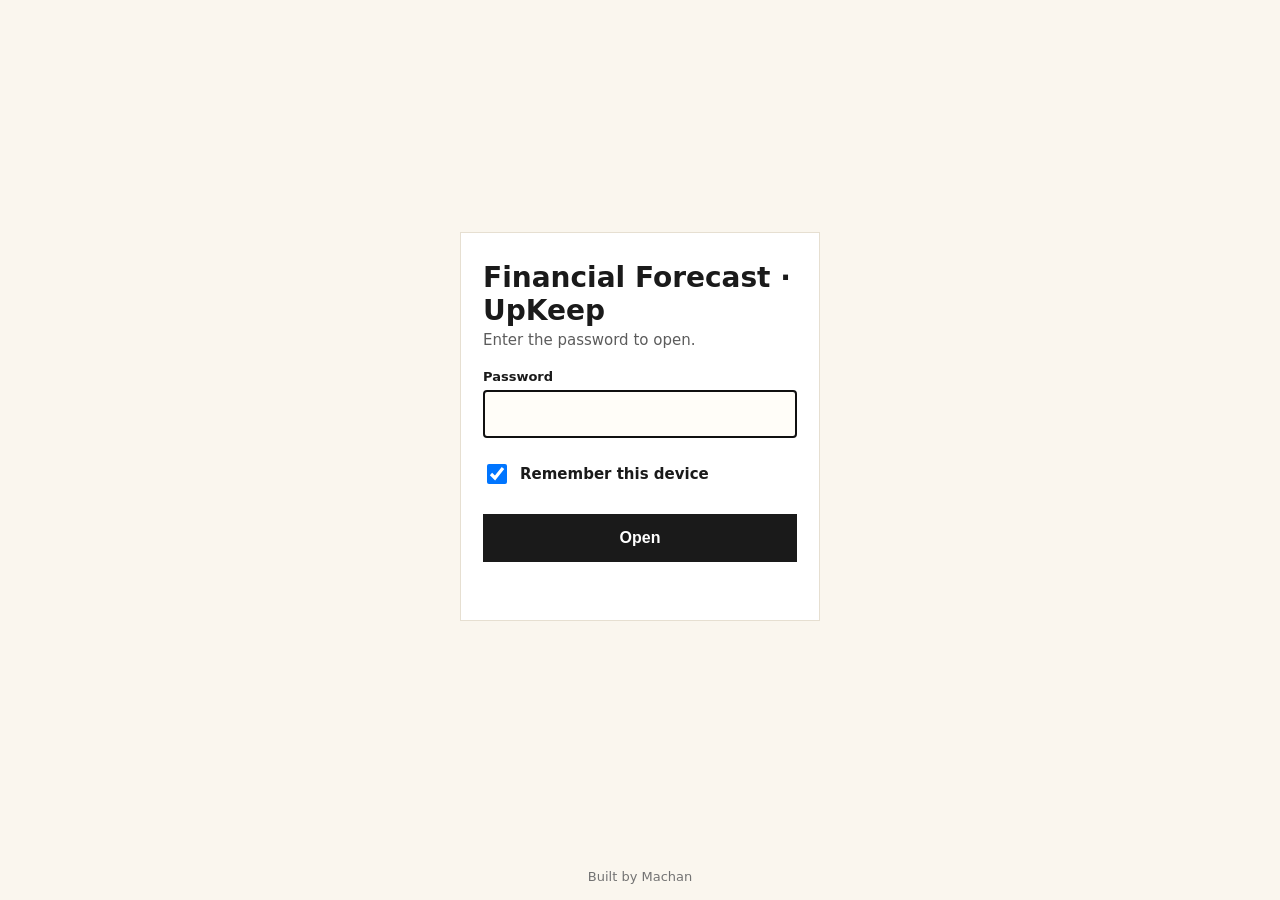
<file: forecast/index.html>
<!doctype html><html lang="en"><head><meta charset="utf-8"><meta name="viewport" content="width=device-width,initial-scale=1,viewport-fit=cover"><meta name="robots" content="noindex,nofollow"><meta name="color-scheme" content="light only"><meta name="theme-color" content="#FAF6EE">
<title>Financial Forecast · UpKeep</title><link rel="apple-touch-icon" href="apple-touch-icon.png"><link rel="icon" href="favicon.ico" sizes="any"><link rel="manifest" href="manifest.webmanifest">
<style>*{box-sizing:border-box}html,body{margin:0;min-height:100%;background:#FAF6EE;color:#1a1a1a;font-family:Hind,-apple-system,system-ui,sans-serif}
body{display:flex;flex-direction:column;min-height:100vh;min-height:100dvh}main{flex:1;display:flex;align-items:center;justify-content:center;padding:24px 20px}
.card{width:100%;max-width:360px;background:#fff;border:1px solid #e6dfd1;padding:28px 22px}h1{font-size:28px;margin:0 0 4px;font-weight:700}p{margin:0 0 20px;color:#5c5c5c;font-size:15px}
label{display:block;font-size:13px;font-weight:600;margin-bottom:6px}input[type=password]{width:100%;font-size:16px;min-height:48px;padding:10px 12px;border:1px solid #cfc6b4;background:#fffdf8;border-radius:0}
.rm{display:flex;align-items:center;gap:10px;margin:14px 0 18px;font-size:15px;min-height:44px}.rm input{width:20px;height:20px}
button{width:100%;min-height:48px;font-size:16px;font-weight:600;background:#1a1a1a;color:#fff;border:0;border-radius:0;cursor:pointer}
#err{color:#a12a1b;font-size:14px;min-height:20px;margin:10px 0 0}footer{text-align:center;font-size:13px;color:#737373;padding:16px 16px calc(16px + env(safe-area-inset-bottom))}</style></head>
<body><main><form class="card" id="f" hidden><h1>Financial Forecast · UpKeep</h1><p>Enter the password to open.</p>
<label for="p">Password</label><input id="p" type="password" autocomplete="current-password" required autofocus enterkeyhint="go">
<label class="rm"><input type="checkbox" id="r" checked> Remember this device</label><button type="submit">Open</button><div id="err" role="alert"></div></form></main>
<footer>Built by Machan</footer>
<script>(()=>{const D={"s": "h1YeWA5S7tHNNgfrOtWNBw==", "i": "xqPo4DQMmfkO1Gh9", "c": "zExMcdIXtqcUact4v8hUdQUGK/Ofz8lC67iZTwAslVSiXsTjqXBozTmnjeHIykV+FlQPEdpxAcCL8jeBMuiFK5cYMBfvixCO97eyWgek8Lh4IqsY+bAAdTZDAxbZzrCaJ3mqHdyQFG/p7FCeH4BSaHkRAeOw4mlaKBSh2OWdekrCxl8yYZixe2WVZnsNKuiVYyiRI4DpzwuWWGIVASGH/xi9JDjvTzIXo16OypKMolU/6IvfbMbiBZ5zjVZlPEjCg9TuJHn/GqDNDOy9k3xdqCvwaKvXSml5zq6hwd/qroIl72iXo/Ka9tqYsbHSne1FCSuMIDiZ4UIeuRscymQQIn3YABMJeK8sGVPaJ7GydwnDuHZl8LsfouKqZheDTJkdTjWe7vPKt3nwPeDCzyJmK+FrdHGCjcPtH97FaW23CK9Y/1SvdTJ5Uld9VeFprOtTg2qQmrTEddOl1kJZyn3+rNQ7Qq1FqU37BT2VrHuyo5dIzXpfo/bfqN3QIXzXbSdhaqyWwm2F9Rp6uV1bipkcunxzb3bfdlriv1kHSP5CnHauBPKbv9qo+YYumD4TY4ygVJxpji/[base64]/ZAbkKmh1KXsE50PxhMh25Ne09xIDSJbt9S7wR63kAgDjjPwYZrF1XI9nsGphMhhXUgrRI3nkxFqn41P6/gp1eMwocMPzLlPBDiuy8bsVF0b/1j5kK+VE0ECzUeulu9KsxqW3K8gJ4/RqqrI5NX4UPP0q2Jvv0ODje6jGbUETmpjMamTtYrdMEPz0YbF4Ewrs0Y8HM5aNsrnrE0Nkh7mqPJe6/xr5ICiKZt07bwIiJgrJo+A/2iC3OzbnZW05NCLfxJ/AuV71VHvlpIK3fuxkljZjAn5fVbGvcD/QDO6nxNRm85Cm5a0GQZzrnCSKIWhQrBRxwR1+Jxte7csEfjY1of6F7ARKID/ZOaDFyjmOC8PaQt3MDAyjHD+XjO3UmIqDx272yKdKfYGXpwhGvG6cPLTrH2+4rEXbGGJbW+iONYW4J53/[base64]/Ragqq8qqxSlEClERHQTLv9tWXYc/UbVC6coa3uIyrMXyyUV9ROvAkebySWBdnmDTUjktbGnd1z6dNAEjSenrYRb7dAGRxPHxKtFsK5MYe2II6uL6ZegdK9+BguO0H7F8beu/wmSVUOfJXgnraOf2gcNiFOdxY/BOKaphlRbPVK2kr2QFkhq/YrinRCFfcUlUJNsTtVP0d/+Y3P8sYbiQp7RefZytG9Vbpll0dO3R5j46qWkGmxhnyG+/pEsMZhLTlnVt8zGM4JeLxsQ6Dxxes+NmmiykrWUWAilm8PIAnEA1HHHtfJHPzXcRU0n/[base64]/PKZkYcqd9E735Eom5PgBu7J3g6+26DqQRqxERO0bpshGWF0K5FQA3OHMUkVqcDlTspVU6tRv0wMs+DYQWI6fIqZFcI/ssXF304IHbr0U1X1eBtMQE3VObitDCAzdkhXo1AN1kPY0l7ENHgmnmh4u99ZJJKxfU+9FW6NB4uIVnHhvP21sdxT4OwB6yiMQ+xso+rAmpjUk87+Md6TUbXLhfL3yngcBZLMYg/2bxv6aSGKjKsOv+1y14xRiUAq0CGoGCJWdDaTxezcUebUz0OxNQMn3qfO0OmOmvvng+oz/PMFm1yb6+msW69PfeOFIJIzyg9h7zTYpqnXzcOI74MnOLI+VRZxCV99HZyTmQbFMw+FGxRdYDsscCQA3EEdYMpsy10FgoPWf1SgUF2k4p1XQkwBUvmeLAydsuVI1M4wcWxlT3OXAushz6fasQnlhK827yuTacVdZcwcKv/NqocMYRg8RCSy4PK5P2hg9sCPlqwnCqb3Puc51JRGNxfBLkzWGOvR8sJVCINi9LQydnd597r//[base64]/tSwanOcuB3i7T288jF6K1KcAorAgxAfU+ZJRCDCaxuDLxCJczFFETGNHZ02yak3qJXE5wS+kIkrAX+kYgtYQ+nNp4rdHeZ5YDLbFVSiijV6rIfnR7Z0wyQgv6qgCRETRWwhCStaSipnMJKk8IE9YURlHTgYyvLtTXG+BANoEy5prgY9RMSmbtoep7/t6ujHWPaEhhgxmWT3vl2c+6nR4NmQgYmIo63IIEPoUmvRH2UScq4vZWU4NlZowKlD3uOqpp1ZDuuG1apRq9u7QapEAkcygKbFSTazJHFEh5OFh5jnjcIvFeidTa99yWBVcvIdgkadhT25Qk4x0Akvl/DSePXnhU+IRUTnOVmBwzlzeu1KGLpMPNEM240c0EFgWnLnYVUauiHyN+auyY1wgIFdHKa7NDK2Ic5x5csfUDsl23aXm3XFA4b2jtU9j5ZkjXdFxdE4PjMSx1AHy4Qg98mmNuhEdg1zIdDO0bSrGaR/k2OE1bN3J6+LoXBuKTj5MbgWEnYVAMFFSwwcMUpzkvVIBTks5xmdgqJgAM6hj43vhUcWbmvKh7iEeN/aiwml6LeU4Ns7DGAzVwxf1FeMc+A/4Eokjef1rvbO+OD/ZIF4hJXIpe/+Z2Lq2fSEY0TgKh9vjOvYT+uhkfs0KIE5iq499WWSdmO6xKkBcWygkUT56J3W/WC/8Ir6DjRgSPoIzZCuC1j3xpMywVUWShr+JcquiQu2PcBnN/[base64]/w2ZPxHX532Zop165ItcT50WGEyV9x+wb1EY5s1c43RAEwlhbAPFmgO93eu00LYaqEYO6urFKtv/R/CNbZZD7YZ7QuE83RJMmY4eMyPW8KKrVqpQodfD4C8Jf7qC4MajkUBpGCp7X0TxsOPhNZEpP5kny2n74Cm/kUURfN+kc7Kde3t22RbWVVJF66qATR8lybUorcbgxpUmj3mH+7kQynOug3TlThigxfjgMCOYbhCkDeegeULbtRCKYf3nXjSZbWpmuEODGW+gSm/LRKnb7OYAZoxze/87EZTzFfR8JwfBZI+yr94FJiAVxeR/wIBE6EHWVk9Cz9rvqDH83LKFzuz1aO54QNl80437tEUEdISX/Ww5idWzo8rNfna1erDcmFVzs4zHhbMKMv/oqlGZwEMHXQLtVzrqqgmnfID4xz2goOxUJqZQfQkbP7I2w1uSZXQzOBInPdQZHlgYsFSs5aWMvqZSypriXltp7p/9s8XtGNQtRfRazAhamt8SjsFZ2FsyDM6sunvTs9ZteeGlXTjlfAWSuLMz4DyrfiCCsHhEA+CYYHbEyQOwVR6HpWC6NBchfwl3oWAzPu6G/P/cwoTJKAmIxtr3kAbHruErjwghp4r2Z0YY5WiepRGSwUfKEd19JhppR9z+M3fHSPIEZlMV287pSAKTAGkvVw2ZErzM0DtZtfYlnwMbDl17BVrQHZRYodDmvmJT/T8MxLI5Xw79gkHuR0+gjVRR79ST8bvozx6euKEf8PFKAg+2ZM76Us4EJ3t2mIQzP9tJJDvp5Wq+7CH8XnMsFBMx+ehjD+FhNiWBh3puyIiZTVDUbxO6Y6Uocov7Xk/qnQlKMf+51Qt+4ktdbpLJGhhpVM3BeXv/4C/LXFqbnyMzXuwgjbPJ4fKIfgr7gJ232Ci97klEIDHj4yH5k5oFK3/eiGAlx9SZHTqI8iveW+Iad+TZ8blUTQNfhcM4jQSk9Ifowgsf54MRtu6AB0lXL4UXnmzN+txU0uQ+Pi8UOvHhqLYqgO+fADJe1OWYkCsJw7V7gaBjLsNwqwY9WScs9I4p5OgMwFVfDqEwKHaHS5PM0/yJRHmXHcXaIdLwVJjk7oT2lp2Sl9cspo6T80LhDmi+ifYAALuciGr433YIl8rq2kQqpl0/rYDv8HePQFJhJO9coDhHb4Zws8M2JNKlC0T/lghTs5PBOnDhTbdBKq5yzRm3cmhHd8JnjSAZhVNihG4V7NEdN6wdk3OQwxl4FfHaAQsM5Qjqk2sPT03iweFyoaQsCxsn2ifbJF8fPitQGJt1hwnRtB+XwYPGgmj23seROHEhOJyUomwYjAHWTNSrU1n8C5dsUCPJySzY63VCaUlZKuaL7vdX0XISkK/W7r4Q/OBF+nPyzqxgymAQBhPmw3HJI7vN5FE5mIizzGeWcYRA7oGgnhsrD/gfx528aZl1hZDlmydY363XK3wK+s7KSAUL5iLMlseJzUVwcfXCvPDTCDNzD/lFaWt9pIW7HtAtH8iLvz3u3ys48XSd/NW/kzi7Bj3nXWa/iWGbK9An/sU8PCaTTGtenQ6+GxqzuGXOwyTOwKoeJbhoJh16rbi6vv6YSkHTnQZftd5ClOYHo+sMmVyoZdxCSq9A+eIzHzmfx6RJpIUjJ30xxZ1XdQNZwAvLbxlLLc9fXpfNS6ZwLIGZTQQ9CY2qFtue+T4XfukrQz8KFrptyNgrNbJ8ry+Kh/hzdOKF6s2muBsz5VSbtLCJ/WPlhCzH5/QlbltK1CJ3huPZQ9ArlCyWj2FAkDdt/rNl/W5xy8hu7dETH1S01ln6kUYWfhwowtcQV9MeZVmQNtpKmeaL0BhNwl0m7xZWG7obq8C3Xt63kvrDxl/eUZ1Hhb9bg4vuqqgi0rUJYiuK6ZALl3qs8IgWz4TxoCtFrCOADhBCGkLfOoo+zu9ealzv1W8tBLmdGc/7fUbX2dgggVHtpuwEWJ67HWhx05V25ZwlTEnCAl5t6NC3TW0M/TWsHZwlRcFjosm4nMeWYX3tZeCvMFCYJfRogpkSRtU/BH8X99tC8Xc/[base64]/JErGs5OeeF13LkVVRnSwbNwWEoj7x35su0pwQtibqMTN9EOzj6DqaqCiLT6z1wZ9/V1sWP4iQ+O8akGWpWkiLki4S6D2df4vn6V8uVtoJ6ud+uXwntW+asKxXod1hCIhWEtItbRk9o9LdZustZDzoqIGpfbV41kGlOIOWmRMqOFtisO7EGfgMyM+ie0Z7C8pke0v5BREadFM0XurTVfvIQplAsytxATN7zV5zCiwnqhZZ/3pGHOrXK1Z8gbSa4vOIRu+WiLHLy7s5K8bqohbL3piwbnCyoKnlMVt4vAOVhoY1WYYoQ1R7CieCd2jM/4Xu+aAwDtUM+20C/[base64]/d0X61eJqnF7fGhqFvTJ0L3fE463DM7N/kt/KYUc9Tb9vIwPxY5y/BN+EMjRv9rQPkzqpjwp1egn0p9ds3eosakq41Pn0bLb95oRluTwee+uhrV+yCqAt1fHDFhC7AmkbSUIcg09yTJ0mn0/kPA7RzaUzIRIRzT3T6nyLndKggz/w29MKhPZ657JyxkuCLzC1J4Plu0ZhncP3gA1FjqtMWZq5rm9N2tBDcC/yVJVP8pdvagImWeiVhbiZ9sRv7tPVFJq5XZEz/1vbYoy5r9wGtmFNpjByv7i9lWVii45HK4dudZAxY+Zj3Er30UQhn6FEr2n937KI8Qgsr14YNca+Ufk4OspYfb4fJJDUyJkG/h8lQhzbtukU/mGqTEPUncyT//OpVAP/bRR26LSI6zkyI4G90NMzxQ5ktZv6P81kqEEj+LoTjrgR2VfWHsBDn/zobGUiDV488267LrtOhJef7Li/w++7IIps6G13yyQXUdJy1HZZuepgzkcWGabSIXP011yKbuHYmqQ3+y0XhBnmPSzDem6l8aGb2qvjCXxDeg+rBwcUY0vwjlwg/RsZ+ZmNIZJTR3ueB9uA8K6upH6MaKTAw1gIY7OqoX5S8GUx5QXF2diyfMce0uny+pK0dYuMVRgxES+n3oY2jWeUOqDTQe7nFocpnSky+IT7Daeu7MxGf8bfaU2rNgihmxNTbrOk06fgj9DviIMwBEo2wKTZXdhQLP4ZeVdAG/Zdk/jarnNYFH90kJ0V6tPXgEW4CXJMwQCFU0lv1WqXm4KotUDLCJcwy6u6cUUTc0bVQiZk9vAYOr6nsd4BoeORafNj53a+0XdNGWX3kqRd+Pek/vKyWUDa8e9YORNVzub27K4rNRvqwPE4cyBFlARuD8DY0gXFCb4QVW6YV30WASQ4GRBexB6BL0c8lnPsvsDeVIozkKHEEVzvywiybR3k963tMT2PBNs+JbVa5+3Anz/0CbR2vvZWTorcWqKtbSZyRBVn7SMgpSa4Kiw4xZzzWq1GG2nu4jLZ7OiWFz1Va6P9rQsjnpL47BOaasCjd9jLXCxFiaWUH304WcrMGaW9niAyLtXXeZDAOb0Bit7ubT5/xYfhsiEMcvA9TzkrUNtSUACAoL/SbQ7y8cq+b2igssl2KxkrcgdiYaJElXRxCuO6Css0YhN+ngKhTHIMBIJ5mGH/8v5Qh6VSad9fZFLh0vaCoAa4BXSGRW1I6RocISb+ELaE+RSLa7FBqPGRNx+usXlMZLD16I01vR7EJzQNHgBwlZaSRat5x2Fpf/eSuclNnJgLMBAcHOJvcx5N/2ioh3sZtUmSzqXRIyQaLx91rze0uZF3pl5jnsrJp/QnL+6LnVrj6GU89Z8zFXwMXjYJvHID92Lnq2NjfT2M8hfBHV3JAC7AjD6qVbvSw0uza9sXdUXo1OIqyASiFkW9JJPQQecgHlsy07HCtWnH2mtiZQ3AfQCbg5atOe31lUA3g0cosBP1f/MCyOMAau+tWLMRHFbJ04Vfo5RkVQYI8AIi9o+UaNmT3xdQ06f5bLXxK28aC0nVYuQzMN9gQqosqNolgmVteldLALbvvdAg4uxenbDEArewRgo6hdvpnxIhdde23x9beWcXMApZxI/Sul2sAYOwZZifh1XyYW59fGnu5+Czggkw6G5XYPMeXpNDxeyDLKWyg+amh/YJxrJlnzzjguFybxXx6H6X2m9QVeKH3jlumKh0fLz/6mx2yhVucMK4g0yI5b3AphEha9wud7x2EAn2SGKKQX31VZPG84StWrrpcm+Aoqq1n/4UBPIL0BefY27h2ISOR8N9m1pYYlztwXvmpFDhsoXONIq85l+jKSvkJ1scxdapUSFjhi63zFh8PF5XKbffZjoEphRIEPQDm7RAOmLeIVE9VFU2zTJvx8cj5a0siv3S1/uxk5BkB7Yu616SFMaFEHtktlVyt09CrsV/+GTShvwY0UeHW7xW6p/z4aex9p2UAc0LuszMlFn5tSmniEMNERM+A/L3RZ2h4oeMGF/QTsFIvYCSlxY5nFPoYT9h86wSWCPWuAE+QrIjKzFOmvVjywzIgrmVeEIRtAZST8qgv0aN2S5NXFF9gkEVxDMD+mL/OL2mG+xObckeqW+pGx81tUzJI3BHcwF60JcG5zxA/b5l6NsUzs3S/2Xf2vM8SBZeOETsorQSmkWR6DA4Rf7luu2MqckYDjXbuyeNyuG4Y4vlCRx2jfR9MdDr3lm18gQYjSJhqYMh3bQXS+tiW3n/1Fqs48zM9phuJRfrUR4MAco3Yp+gzXNFNl797ChDjaC4lwG4wewyqQTWYHm6Y90HQOZo1M0he0vPGHk532ChY6lSszbvtFWbZEMuj+Y8nqejtTvD8SAe1CvRr24NHC3k1dl1m0dOv+DJgXtV/S+y46HoK9ABO1tcevIj21rsPWWBin8G1660nXYWsqQ/8p/15rrNondn3ObIK5dtqDJU0Pf+kKkml76LZypEQCq4NaFRlM3dd91BkIgFxUdjHbZoZNS3o4/7nLeXfYRh+lClzM27cQcMoAk5u8vuONNYu03oaMroHiAe+zYu3yqhfsJ926BsgQbLfsZcQ//yBToTU1rcF344OlocG+nCIIhySQICJJE1pR7+bO03RE87h+o49Nwq7ir68QLAX8vfPrC34U2KgnMpgUO6e9i7KvEypE/eY3ImsU8TPHNJwJwZZusEQjLVJhF9cV6WUz21aGbLpgydkZty+YYfBn3x4HNX2nkjtp9pJbboiRQ6XgRrFS7bRUWmFFZ71k7Q7DE93T9bbusdcs8nGFDPrtQj4OhMgBYpIvESlPJPcQt8cWu3YZm/aashCJPHucipObY0cpRoLBwPMvojBEo7bo7ywYumvjQ53FwIDZ3FZ7Lh4EjMH9UkEklKfr+jPej5ZxqH6OaL85HV5aiZkf9Mo2ApqYl4S592XjcZDQQOFZMo12ZjkqlkmLrB1AP61D5z20TeG2Yx3joQoT8L/[base64]/veZMNTFkg2mmShCzTfwBCChpWSbwndpnNJTnc/194WbrVV80gkeWFAN82DsD3eW0qoNMh+vTE/6r8zmmZnCV8lLZFKVd1+xl1TwqxcxQ6dvRP7h2+jDFyoKiS5EC6N8YPnBEMJDL1TO3BWIrb03EFEx+bUqDugd4fpWRhbfwB3YlKkIPGXpoOJOmnK7laU65Egxd+nzkLlLrByLD7Vndyo3Jh6D9V/R7jzL9H/l7JoKpfUaBsew1XmxSJyda4lNM3PYING2YddTxgdFD0lW8hlhiKiK3yvr34JoJ1b58+cZxlcLqWQXMcS3H3s6WM9QOz3ODeGQbg03B+ZLe+I2d2p5zqNO6srVKFbFXsDkAkrw22NFRjn6gy9EhKOti4yEgVFwUzGddkw8+x1lon8r1NkSIvPhaDrJg/INtKNvUG2sSklEALYVuIJ7vqWwxG+ItdRLTPonYWzDBeCxgvbYptI6ZIWXx6pz8OoA6jFMldTb2/li1x+8prpeJGSDzoQKIWjVABZ5f6ENLRg+JTWhW4O8VQil8C/eq7ZezKH2cIb049OHgKQGAab/p8/QqL9DNdT6wOsxHlvYJTTvdnw5be/x69Du91LsCjiHF6NjZDq/573syIPcM49d+pt4YF5Ds7X7Tby14lPtSmT8OtUadmUH/eX/PT6jta4jYdYEuVEnRn7V+Gb5DunMiDlpUEVnIKLWN8gPqa90bZE9CCxJl21NaoUQ+ar4WRTpa5mXBISjGaTkmk+N7Wzga7xlk7jkYHtjII/[base64]/i+ixtrfrBP1aNBNQhr9Co1LJLqVTNmnhf58Jc7mbUcKzFIz1G54GS7MZrIUpPXoy7zVkgNMM2EX8TUqiuigE8c160QsF/Rif/XCY0vYzBMZXg4FhUTRTQRT/[base64]/RDn02LPxJUgBNSQ82vHl4zMz0vKSL6nX11kRImpVWD9muVK0VLf5kIruxWncL4To7EmMfuMI0ZKnp9IhMCua5UZt41djLxOpN2aAxQC/nH3DbmNIsMD3GIBcmwIUW+jRzvHlZUxAaEUZg4zBAmeXTtd03RW7EHS+uT523mP/y3aEXAKnFWuAN47dy7HpPZ5MgvCSg95JIKGdMnItD8+eTg1A94DBVI3Q6FkdINOKx+5HHMRS+1oGt1Xasc+O1G0IGt3Ya0GWrS4FDXl/[base64]/LkhRJz8Qa/KxsQ4tA/gIvXL9DmqSZ/9siOcM5dtFL4q39fB8kX70O/CNX3qLeWfes96WAvKOzzSaGFYhS5g/KrVoFfQcYf1ACUaHGx34KfkyiHtB8cz4u4QGVo/nJU5REfOOefNR0jDlzRlkk4TwdSdYreUrzPUx7roeXGFPk/vLmgKejol1Gjy6mdAOX2P+4BTAROADRxZRPYjOdXxUGDclxW1Tm47AbiPbzbFqeHd7APByPVJtcydixrpnoC7PU/al7ngJIh4Qo9Rd5gBsPsb+Tk/KGIGFUptT9+iB9nWLDmhm50nHK5v25bfROGrNYYJynFHtw1JGibDYCa8fyX3OdTLlH6ICigys2xSF5byyuB7jRgTZGI+PQ4gD5vQ/8Z5OSTqEADuK1VFxMLmXtLVetniiHv1ArnLsGphjvqNRFnwj//m0KvhkyEmap962jvU4eM/g5Ot7vJCsopVlkF5zqdvxYQpayz6urv5Fzg9XdXvM46uWvNOPxJH+qymCioLbIBynjqZesj+Xi2rhvJ2m9MIU7e5v0jY2SwDjm2rOmco2MAYNl211mHu9dmrYr26co2RsQnqSpH2TbyqxIoH/HU+QJ3FeIMn1BbBD33ARF1Xgd2FP69pQNHzeI36duxf20PbYxCkgORklJ4eYQp6W4s4RYFuqiBJccNNeybVSBHJ+kdRZiIETcQXVvnGljVzv2y7TtmjIBtXAYUvovzZebYEdhirZK9iX4JE84as4TTrHM4PPN/omkDayvNgwKAMi82VTHgvQTx7tWnDJH9+6LMwkLa9sHRa2LCGkWXLcpLF+pCjyD5+FH9aijSLxBDQGNk+QWQmuxHygq2CNSYbxoE7J3MlcxRVw/tWov6eE27tmzj2EczMGNblXox49Pmr130sHHpf6gs0EP8pTtcm/DRAanpy4p9s+k7UyTfr5x3jOacVxEHYbxoXhj7+Be53cnCwWPTAx5ZlnGKUL53X59x5ubwert+uyD/[base64]/03I0SGXrkmnBOkOykHX79SrW8LYNPHqOMqAfr/ekLq8RGhF71moWBkl8nDkwN63WyjjzUAsIdq+pU5FvEsVXdeO1qxZ8qc5XBHy3+dzJmZbTQ014plMUj/LWrB5H+edRATBYawbnmJItsDqdQPaWiR87Yd3YRsZJ9mB+tA+YYzTuNdRkBoR/YWd/g/QQx/+MBZP7aBj+reqitJz3uyhIopdvlxE6izKmndi4Vcd/MCnLnh3/de3Z4UDSewtQB5NyBg8Ndgzct29kjDqs//oQRnySZnFhy3aPn6k91/ZFyVZK/tARKMjGEQzlVri3ik3fdCV8+L3L6tUxmihAXZ66Wh5qxbsWv9TWNAHg3sXCYLYn/x5f3Y26WnbUnfH28y2CA/i3wz7d9GXI6o4+aACBotXbepy2zITGsKIk4PPYyibw6hXd94/zEPHge/TdvBKU4JKBnb9HRQREn4xJgcDLC+Qb/AKiQICwixkt1d8f0WChhxVCqkVY2dvqIm04CJsjl5rum0tM29l5H2khc/[base64]/eK3xEbgWS8VFzoU5Dul0LVP/J9TAMKXYjKB3EVPoWFBLRgzVpB1UowOd1cMVEARxOIlPsyiX9dIyC1x5mLxbZmzcn3KSqNFYptFv7dnTQYIkEuDbEJy62i0VYN1/Yank+st3h9oOFF76lKHIM0FONgp/T6a/zm0LUOTIKlpxmH7x+hatO5rB7W5YampD2NGkjXbGHq3P0UcwJPHqiUh1RxvTAO40IoNkmrLNfnI5HQoiYyANa8mgv+D/VxwngkRNTJDu/XWCbplT+4s6fvfM4iKaRI2yXGY/qoDkMXIIxjkfONxdz+10vhNQcwEuHB+XHeyELlrr3Yy+XhlVKYhelkAVoyoXeC9ns4JEW5IQSkpVBz/xqvB+zGvVvIj2ugz7/zImfOP9hYw4s7KMEQ+OOrZtbfKKSD6sigB+E68IUUltGkIHtZUcXp96CRsnWN4DDrcqkYXD53fnvF/uDK3meV1BE5M7req7n0qhAcvx4EwASMTeSc2dFftGrfMx6dYXlQjXgChbvVsCryRFv69NAF0S6HQcs5Ig1abbAyrKYaPv+1W4D86k/EGeEiqP/bkXabtfUXnZ7/jmvKDgTueAF/Sgusq5CEdCijU1DdYI4q9E2tzhcZspRo8ip9/sz8dwJrmNOB/DxLTHQm9M/N/9TzdEvWZ3t5DUQPgJtBaaoVLNyAJiYdd0I1IS7O9YHR0nonV9r12viAvnrng8ynvx132M/LAmznx9YVOxa0riOwNVWjmLtoyygyPfKJYejgw/LJwk6XrIS3MQX7myo93vK4jJ9RDa7zdAP5uWJPp05usD/lw92Lbu6v06NST9kYghrXcDcphMaVw9w8Jjuel7iO5cpeBjAEWErHdSu8KUUXCx+gpnhH7detIi3vp3vWPl7kODUucZj5NvhwWq/IVCiBT9vgmx4geuLE5GmqUZEYpIt/cHnZh6UMFD94BZ+topZnroGnaXmD2/OturqaEyAgt5JCg7QVwvR5fvRmQSBDWtBQerZUqMtE/vhit/uu9SB8OdyP+Qv+Om9Un0lcpXF8eMElRKKHEtw9Jdz/OkTMMoP8qvEzotsdL2DqnwHRYf/4iVfGZ7nSMvuqTwHR+2d2wUs2iS+/lY+GysMng7/RAfJgydhcjCAD0o1d2NBSXSk5uxLHRPBsQRSdKWH78NtovzBBLGIQbCqOSM79vghsQGO0zb590355LOUAguc/BoyGouy5b0dP2+ih2QEqdg/PEKUOW/F/+DtdBTswq5LOrlz6hURwQ3YI5TN0JsmIZF6noLp6Pb3s+y6UObnYcDM288rTX71dpaocKGhkC2Pqn4d/0+7Wdv01nJJF1CDrCFSS10vUFXLNu4/uqVMV/myw4cJ0YBZPcmSnQ/Zb1UHANsoIUf4VXH2DgiD/tDMqhF+OtDIEy1snak/5EIZvI3Zqe/h+E82WK94qnXUNU/JzqcGI3R4wrIiwWDWH2OFQuA215f3Q/pf+Pp7Ata7Yzeti2Xv5rF488jOcEu+A3SmLTyYmHkXMO3xQQ7K1M67lQm8hcR7E6jYJil+ammFMHFifq4nYfc7E1goS9VNdnPfJvGE8sX/C2SrjKQ3EiowBUXDR/CX7hB4Xb/9JaERiIZCa9wtdFSm51SJyRVDoNrGj0yJAtggKySI4gBmjWIEQ0wjuC0uFR3QtI0Aw6Z7n+AKmilK1aWpRBvLjQzo4x4T1lc/KNDJbSzXiFjRw+SbS3lkWbafGIelZPTwtb1WGxpzkKoVXt56WUMrEx3cv19Pogl9Nr/yRswhVAXYZSk8uyy1sZrXQoFUX9glPj0OVbOFi6sH7cq981cudCo2pvTt+Fe0k30fNcQPxhVETuvjIcoo/rB3R4QSGUkLHo0I62ssj8IeRuFqlcY3gPtlqobuT0BwHcl9thQumJM+FD+jv/RbPWWDxFmx+Ld+o8PBcOhlIXSriXn909/wIu+B0Kq2JXUiRt/wLiZp2cZ5MzY+eYiWNwZuxKWdy1datNrLZ14GP6fxeE06Sbex0+Rye7e+jJq6tB0mWfN0S6PHVGFK4G+Qc7RNpVJMxbTb26TNg+1R1ZVOADzbOreoQlFj3SJDq0lKhK0MZNBl/+ykR4jcsbc99J3fVmkrE8QMZ01Cd8MCY9Jb87CdZ95XvptbqyiJieDVsqk4ymVJjhwzEdOvZ+uXyUxxr8SHAQb0/plk4YiSk1VhL9vFD1K2s93orjlYCvO9AVbeU91B/9A0SAC2Hni74pHfB8egb77JlyPSCx2pDm80T3XQDOI0nnBgY7WS2i3aEzy89E+4he+gCMawjaDjWgHP1IPaLM+/2hdkoSTxm0lZ/KbBBKdNa+9jxwg53YL3Vd64MMaDnGyceMF9UHYgsQQSlBu8X/2F5WkU1WJ6jHjcgQsLee74130EgOoELuGDDwEFEknTrWxtQgayN/+AU2g2zd0PXVenT7CCowJasFjXfIFjjyniKAx1x/M2bL6DjqIQddbkCY96YntfKvBeWeRmefEHKA2ZVBYGGXaHTY8SwPvmYG19/+v0QE3lE9hmVhktol43XpzhRThv1CYxgAaJbC/FcGhlSgQo3ybtq7ZLvXkcpt3Ycor5d6GsBmZW2AhxSBbpT5uDElZR7MdCuDAGINzqg0MA5on3M38AnAi7d9TkTQG+tFdZOMYDA6C9Aj4fYfoBjP9Q9WJu7hQjU6yDJSsoxOcVNZCh02OcfhyJM141z1fLl0pK1mIE9wilN9VlbGjIzvAq1jXXm/WncyjTKrOx3soGyF2M5rQJFxz4LFta/[base64]/EcjHpLjlQaxiTV/uJwwjudwFwk1DU3jpPVzd3ttMja/jR7yh3TevoQtV55MNniXF+nmf0IUzJVaxmivtMWIYczc9RKsJ77MnSfPAyv0DVRdYoZrXWn/MDd7HMBAbh1lURtxGCkZGNcsfJkVygZwIFX2hHEJH2XQzQ13a62jVCEkbJI3GrHAJb2Wo4dvG+n7hgMJwhFPfOtb57Nujphz4UfPgCdzRHwJ5h6Ev/E5VO7zYxyURBjP5q3BzoMoiv+Q52tABW4NqatXJfm4zd4BxSW4CxjmxBaveUea9hX/6IVqrLaxqhhITlphqNhV37Qq83ciRwhLbHPa6+Ee2WvoZMJiOhrE8UAMPG0Hk8B0p9QOujMlAmpMC3bYRlXYX9+cogdhSRoE7IkkHuAcwKuZFyAUZpZ1nUzisbf7VvtZk2cOKgQs8TBqsqxHCuqCm4fqAuhQ76s/nYdyGy6WsikQryHw5xUTLaDZwqPBjzQXFJbnjl7gB1sptVkdMCTrZQo/j/ISsgaUl+7Js9GDRVmznZiJZ5w8vvRkugcvyrBCht+blyCjJmynS/FLxSSY8Osj79/bOA+EIIn0/lvc5OZjrTOH6+zd6oaA5SCp4DzsZJGFcw2TLG1tJnsPM3nGW51nfKTGWXHgdzugGJIdwmrMGAeeryArtcC/6H4Wtw1tZmPiTRsN0GqCYTcbPyfNnMvoF6qRWWW5Zuu+HpTFWleJC2/5qm44LWzFIgLhJvjuiGBeRiqLVb0L/lirOmwD/[base64]/sal0RBtkBvN6b571JIbDrEcwYzomFJGd6o8Yvh0Vpm/9x4sbz/sQKoziSixHbb+DRL10u5hMtJhgesMe6aeRX8yTJh+FxN1QRoD7PTMSuutuRNhYGU5PFWYbcxkEEEWRFoGBcb03u3WURL1s2nt6hyHh7bttW4eWD5IDeW7nuNP6qeaA2a8NzupN6ddZSn4GES3GluqqcFB42B0JfFqxE/rq/7xjGgapf8NR4WD5SjYgfJtRjsHFMYo0Dti124KBSNv04SRe5BUxJJPX8gmNzTo37EmV4uJ3xGKcZueAH6iG75r1SMfX65tE4dNsnbESFgKy0jkqRIeNF85Ww/kNw3JLQWB6AIhRS+nQm6JFd4UTgpGz7eCoQK6SefQxxtwj/JO7wMOBZXJ0El90DPk5tdc0yzZ1UqT3uUmSlBKtC7baaNrsLpw9mRGVlLTgRN4MfoU3VZVxpQJlXBSgf5iVGStsQgGzetAiOSQaOI45JcPF1+9XHpPBonmdHEUYBnk1dHy/Byj9wZA/s9TmOKr6XhQHPmptnbNpuFur9mampoB1igXhIjdbnbcBOHXfppC0HCM8R1bQTN76NRLO+JYZVg+8PMSdRCqXkVUGA98R4mwnVgsDyD6Cfmj0gHTR0f0SlIJhVRUN4UjPIYId42KjY+5yN73xiOAXI2e5d0pfUhH/uWCJQ1R49UJ3uStiV/LviqDM40XbjmQ3v1PBeiY7kD87fULYzSUCKLUYLymqkXXyER82gYznm7z0f03+DHBj0Pcw58TPeBHehbNsU6qC8fm40Pll3q3XcijKRY3OTH7TfYg5APHEnBG93iYyUedD0LZRidB/qEGtCMY2GUQ0v1Ugfh87Z14MXWwMe5rhZImqqF/c0aO94IshYendM5vWk7JpwQt1KcGSyWgCwZdwYJRPsugiHbauQWJlj6y1tAq2sTqCx4oZZMxVWe1pdFG+p69uW/sb5CF8Kh0IrfXdM0NeWDO+hocUbn2w1jN2Yz0alf/C3ikmMCdc8EbuY0YvUvvabhiN/DgutMJA+hLoDSzZ7nQQM5c+D8br2t+PriPP4/JvXsCaUohUQoLasrt4AOgrOQkDMWnn0fXuyidv9Dc5OVyUjG1EDmZ3bQvQCASYrMD3QWOQypB1U+nPt+Bt+eTeJ6HmKu3p9grF4anI8Hevvj69xRGmsBAOayWq+WWMBwkJaPwtTyQt1gKbSjQVbP/ynhk6TIlJyhssmPRfQLVzu39xj6zZ2wez5E/SLoLxal6es7tpV5rf6mq+dK5xdxcY5+HrbLkfcdkfI5px+go+In3VgyYPyryqAoeufXYNSh7MltQ95PrrxYdWPNs73RL+6QpMNqPqJmucqiQVpfwOS8mToG/CoSOI/rf8A0mRDi8ENpoL3TNUpdpYS4wJjXylnuXPWamrRrcgYArnEZH4HXvoYZ/eMwUwV1XzdGJy09w0P1x1UT9yQ7N+T3/s9IhVDQ7a0s1r4wm/qJXtnXeTimXz8oj4NBotfuj1F7w7SGkDmZpANR2unC8oDq0FgXPkg9bifXyjcpa1o6dTRtjF13CBqOtmM376rwM9METVNhUkQ7BqvHLnw/[base64]/ONl6cVWvYtZ1ImoB8gMSct7tsTA0WMRGoVU+h+UmsPoyAN1gR/Qtfj9jrwXAcPdoW2jnyhpMPfKe0+/EFPnlMv/PJ0j+jbALIqSvrbFf8ptNwVfDyDA+cXr7e+xpvbnXuGzrgDdLdZqUM28XYDLD0URld4jxK06UVhOnIXNh88xcQMehvrEGpgN6NYS5Nh6hgIF4JAhAgSvpZhSInhNVpijlngEccRaCnfOiRGftAuJ57bU5Gds0QioTlI5OmDUXdei3I/odHj5+sAD9lL8r13w+KBWiiSq9wQtJ99977Me5Y9yzt025KpKYC7+YvFD/K2pRPjunVkCPK2ryWL1jLNV+xtpw414k8VOFlrLEHl9NLgiOA1hHzaswqcWuThZu7qoQzBRib4ZF9brE1pKrMFE2AlELJzFIDVlfjWHNd5JG8HuiPLWWP+PnTJ1ceykEENr8aNq7AYQ8FmRx4A8naTiQ7NHkVdLNRGwZeB3XxOiSJcU6dQkgdC7ys1BTLmoUfzo/iA3iDqpV334pAJosQpbj1GnDb2Y41cPX1XYkF6wdty3bf+QS3gWwSbhbJaj+HJYHaSwYMkwKAhnqs8EX5B+vXzRcD5ibfyIA+635Xx3sm6hnS9r419lWwZUCP6fHkEKN4O0VtmpVRw4PJs9r6cwes3myt3IWYWDhGbVd/eLJL6sq/1/u2ZVltUCel4nFhzm9+VlX9/3OsXmtT2+UygD6A1L9JKi2j6v0x/CtZhVV4XyDCkNKHtluX+ZrdgXwxzeftEZjSu0+Y/VJmClOr/PiXZXeNXUfusNEYUpaxol6bTyWMIlfrwLqwsUR1mL6mnpgdWDWhjZ/PKopW48cUAdlGGqvJ1F/DqrPvRCWMns5Es8V5BzyfSuGEJdoopmCeLFI96pLlyG6A4ABTU5WYoewIUydb6YHw6lO2EvFWHVQzbsUFCVaEcP52sSKPx9pR4HAH6IG0rAyE0F/wk/yAF1ieaP66EomtgpZ3Ge+UulKPB2cH6/eV8K+DLewZKAW9VCu8VenZktHEl0eYuUfo3alnV8AthI/8/5VqY3I46p+5x0jqSHdCI2hPqnOSdDS+gfeWhuHOf5glwxVxT9SzssKh5KnRXuDc0nYv4YwM+U3H05duuhaF0yL2ntfwqRr7e/AgzvZO0K5FWe2P/oc4X4PdqkR0qcZU25PhpopleMs7PfpeYhTFUiwDReLNg3LmLnghqv0W+s6g7fBDynduzC/4m+UkFHGQyJ2Lkynhq/oErwAbPeTPjc0QOyU6Wmc/uSqo8pTcJYo9KYkz5QCqfOKCj32424yXgXj+eaVgffAOjgKylv9gxXtLH/J+NaXJDwno/XEuzvXV4kkOOJDZEIPDsHGducNHHJwMPqJ5DRHtFvhQ9e2fxOpWzhV2M7tOgke/x3X20LecGldPy6a5YubgM0RzWTOpN6L+mrPa//fP8dco45vl0FJ6iLIj/KWmuCOu9gxRV2+nw402Eo+5w6LitslENaekIXWmkZZzD9oO21S7GC099bApeJky7RgrXW13fMJ/HpzA8hPU7uKG4pL/Dzic1IYsV9MZ8g1S8Crbkqw3CnmyNnX9LlYI+5MnGSnZ2KTbGYHZT2UjiSTviSNz7axztWZm8fWsqIX/qTpVJm7lvfplFPI1JYXNtydi+2G+EmeBJceVEiRR0F/vzMSP4B3vjiGiM51LpkTp9ZCSceQzqOnriuWpnzkcO5/7h9nL8W+ewA5yON/TWo03FxSv+URdGygI8YTZfuqfX6Ps2emJvQeN6SCvXjsvA6nOefEOUf4an3XzVO7G7S7RLdUKA0C2KiMjOZ2YeTmSwK+IfMqJrM76fnIIyd2sISUM3kMTVOLjUdWaNKmYTbVNQkm0C5E3Qcwj0nd97nvaO5YFDeBYJZ9Tdl0CB40h/2yMDA7DHCg2hnDcDZktvmiM4y4hczJ5i2EDzFbrCnVan/Kg9is5DtZR9l2IgUX5umJrICbx65pMVJqsLEvwtXBDO912SzwCYrNX262q0uNeOcYlglJgGtvhpi3YZ6QcEUuvnydYUbGDn8Nvvj3NELze/GLolTGr2PAXYZIm1t5zuKjratq5K40j+06sE25sIHocJRLjUpPQrWVCM1ZEj0TNQJsCjjlQKZNdEgtP6kxoj+kEJ+5XJkTvEbW9RoOna3naMK1ZebJLQ7Zs4eMZAHvrfsLOBc1vhqtjEplQq+M5eM4XzVN//AvuI1AjRjnsCHBtJG09Yo5P68qivgpThAUsD5QNc6EhP2xjc/k3Qd44W0ACTvbYh+B/wAbPIABZB5UGAdSqwdFnIOxQXiatKHNatmoJi3ipSBClVBml9ljabjNq/ynwzTvwH0LGbbjc4MWq3mIy2mz/T/roYG2jQCBdV5s8EaCzkkn9HVjlhWAWmis/[base64]/YbOW5AlVcX9xaW0Mkq2coh5ye8wQaPwzfMLe21H9EPwbmoI5fBnKyyjfLHwTFEe/JzG127Nt3EWBN3k4FtN+qC01u7Rne8cVLMJpoemJdz7IvC6UCjyIJhapGWmdU5NWt2yjV6sinVMH/8YSrzdg+khoJKu9vAVfGu4nV7+moYsjQx+NRS+CmNub4olj4mNpuN8pw6fTj8qLXDAcFEuFkv1lkFg3CVjDlXmKrD6CjGxh3dX9M5r7/AHb4Y/oWvDwwYQueOlg4+ANtfiAdDnd17toY5R4xsoIk8jRJN/fy3twBzDQt9/cuPvm0eZqdWocvGuLEiVJ4j97UZUXcMKMhQn6bIgg/keFpq0TNtRWqaLBl83kwPjxKYq4rKiwJTeXh6rcbts3ikvK1BQjHd99AIrYIDvglwGSX/3desB5BF7KVbAWC2g9g/HROqsqRnZzS5IdPLaa2++bPmQImdI71Q+WG75n+0wYRyOI3tAIW4XjbBc416tSxsdqV5FX4aTMfxncFpEircAbgaVarRUlvoZUwrxQEr3N0nYwZHgZB6wVp/[base64]/7XtoWI8ezOqMart16GnVW7IREnBvHA4ej00kXtfUvsED5LbX/XudJncBLctZz+bZ5ng4GALOPVYiln3zzH+y4JNWCJkP67BesYs9UTifIkuo+ze1jXRkklYAJhLfimbJgDJJ2b5wRq14cl6/qm4tbaOIB5rC392UfuMhw93IYsi2rTItK1rEtZXKi3Zn8CZkgVcBDEpp+UhRVcPgOB7yEBvmNip8RjKsx95yXr7cBd4x1zA7w5bLQj4+ob4xCCR1KocucyBWvOv33N2bFHfQB+re7LMptpS3Yez8zB+jJYsGVXtiLQXCHCrecj+JpE8EMb/nAta5bjxJk+GYRf1BIbIbdecklRBV9jqDM4jPWw/1mJ0SoapvWQoh7x0vGp/DsbyXXmcN0cQ+BsgZ3f2fPHmSI9/7hHWUUW14ossU3ctc9wAGhwNm/x2ZvI1/rSki8vKtIRu0FA++8lEF8Xh+DGw6AwNrbUhGeVZ99Yz0pV9mOMeqMDA/msiLYkh+5/jLD+BJyISnRzcdsKHxPJnvoilBM/B7bgxG97624DNjVWZhSVUjbbpRVMVTyx0/[base64]/O5pG6xrisXnF+wuBmSSItEknNBHR8ElH4KqiaXIDfn3u6l7klmobJgeG7Upk7WS5NFsNPWSFZXFzlb5mMPkqCnKwyhla6A/63Nzu/NGFsLHjmyRRTbMnQqXuAXiLtV9ZLTTFWM0epi84uPrYc6Gbm/XMgkNkfZGj2RF0eM6jPrA6SyotQQDAfm6aI4mtuFM6OI4BhW6YDU38GOXcLMxgGHL6Jtmuvn8dy4y5hSmGT/rIo8hun+/dKiZ2+ASf9ySUA3uJjIySvJIpM/rKV/+Clj9I+l3I8lF+ZgJFBaoEo76QyRYIZm8oNL5DJpEE8mo7/PPm5aoTYX16txcan1LToAt6SBsAI//rF2ziEnZNg7atInjo4Fb/oggRsooXdv8Pfm4rRovWpHQmEvVCx622aC/g6aW6943OLWHo74c7sz4/cSdbYPUeCAJU4lYoirc8cCG8/CgG5MliSZNl4M1+HTCzAktM7gKktRYFVIYq360iW1XZziqzsqanYRFYOqCBH9NhYgzCvOung17OpyKID0BcI3bZtkF3lTW8R2EfK5TfJ6GXaOIPGTmXizZPN3vKt5bXooH6K+t0SwMw9/qgGFne+2mijiQjd7PuUKGRltW3E9OGHRmUxHQP54L5tnY5zd/NofQQgS2DPo5r43vrcMoSeR5zn2zm5DgChThOrkKa8dtZ9rWRHo+kZRhWsE6fvPk2NEjnB/kulCABm7CWrrZ61hRAKzHp5xok3nm3IYHxt7sZkzDrJB6zf+aaM46pJOIfuzRYj1ikTK3xap7qm82SJsGacRhtwfzvzc7VNjy1aMWQGf/8i5w65E6+kARmihwnooPSxwE2hku9WKTD7aDxnvPkLeYUVnVTMz4m6loaBF5DVtD813N7WNPmNj41fWQ0oCJBkiqimtwlSR7XnHP3sHk7TmD08OvbikAcfh6p2ku/fJVmFXLIZ2xvX0cpxbhj+KC87M/0dchoony/dElRQCe7bpGDmiTPSHNBQiN0eCJBC0ulHx49CVl75ltRMVQBxkeoLVJROsSxjNCzzfKG17EnV4sX3xwt+Ov5nbg7gfkrHSj9v6WFEBbYDbBerqPx4Z/UvChpPH1xFghIh1b2mLYabI7W6kTN7s4Wyr/26jIJQYuT/hYRDAKtSr1G7i6mSjAPncHbZ9NviTYQtUdG6cUQETc99+s69rVWfQCyrIxnzGg8rK/cdzl9N1q2i3hzmqxDbcnPRjDgaOere3w+/kMD6v5CwR/ALYz6j+8HQ4k9vNUAS0vH8KIHI/SZ6vg91AvMmy7mr+UCnHPaeofvWuv54IraT++GLs6ztAj/beVmwU27oclMOmkQdy9nO/DKc8a2SKpG+k/NYcX5TRvJ/cKPHI8oE/qVyQJQgbhwyIcc1Jhy55LhgxcWljWMJfZkJYLnnNVz7/a33+AOvEfNZCVijkqEC5FVWasboA2Sp2XzSlpvGofDLQGz9rAglYZKjfKo1M5sbmJXetWddTo3P0Bnvz6kdanZcNSWlSkK10tOzKFO2iUfqLJSpwuWuxBi5h2hrFvJyWlpNxHZJttrG0bpTEkdoI4677WCwbWAzUPGXEYkxUOZ/KuG6bRVFC83iqYiKzEetBviPNvQwOcB0/[base64]/AUrV9NEZAYtJQZY2+iaxuu6kQtpuGXIlKSByQvBrOeUN3lUc6BeIj+4Qhn/MVXwzf2jT91Gb60ePOthgALIyxckM0K+tDhJ/P16eb2cbzBUv6sF+otZ0HgKGz1wL5MvPhv3tOrR4pmXY+Am3ho1RYuX00viwvp1njbHUBilacGiCibuCjRj0cVLQgq0PFEL+DEGakS3OEn++9Kx/EEwtiw46JQn0VnD0MRnfDaVgdYEnNJsoRZj+izkjiqMu6/m5QQTJG/6+5w8HM6FQOkdyl8oJ9us/omjMDumDB9+FJ/AWsfkvjPV27xbi+IP4l9skr/qHPnJdA7u+/D3sLHPaaEiuaI2VBMx6fAmthR22XyVuC1KejeMCGMlC01OA3FNpoeMIqgIcM4bZ00Iymi4QQx6c+XdJGjuQJ1vJYDML9HwAFmqlzClEZqudkzrm4KBmHcz/QG0t+mV3MMI0Z+7H4WFAP+LKd6YqpQbuNSPKIOSZRoINVD+gNGKgJXw1SDPvZtRxs13mRAzRbxFpawHkur4bjtEnj91Y/wNJLFbLpPPeg3F6PawreakgozqsnAMXNz7tVKChYmXEovFOskvS/Dj9xBq3+yaqk0ny967hTsf8EBRo57tSg2n9kRkYl+vKYxN1elHy3ycT84Z5079EIy5EluFQX5bglCR/Q0H+cPKtY+f5eK2KDFYXooffSnJ3oGasfEzVttYSrmpXbF51xlt/[base64]/dL4hxvyWZrfH+bgFvprDeRvCh4lmeDXA7ufdjltkKApQ1NFrpNDWAghg+zUAiWJGdJUo/8xQR8Dk57LH6Fz2hfRwS1FWz04PY9XcIPUjVHGGr0KPmd6eAzxXZ1osf49q+qsdZwItv9ZEvHZ3l7ez4V7XWqYt+l4eh2x591bOTaozmkng+rAEY/9HZV9tr5OlC0bo+d6shryYStLipLOdLCeiU0uOLsb6gb8elSO8VOYzXpilWsscATH08xr87vLEeSw3Qq7z5U/veStsqYWhZmolGFsusONc0LjhCwq4qH7spdltetFduSQV7PTzA9dJl07OXgRvsHBBDJVEAmQQpT/waoi8dXasIzVb4MiPhKOTmWsFiI6Mu6ifldxYjpvNS0KJ3qyMArld3mA0K4+edIZSHhuBMNDE75aTMdgdh8yGdwpDX4CVdUmfcaTyuUPmrVdme6Mm7QZl6d/zd2cOmffCyiL9PnDOFvCSRWsBupJyhIwZBLxGdcBv46nI2T+u8gF/1XbMLV26y9dcuoKENTy4VRwAGlO0RjUUgX5q6zXgNXW6riWQf5NDx5kLYeX3crhM+q1zkuyhDdNbU4qfP9zOSbMSKaLK8LUNz/iw0lwLoK/09BaB/pCnaG5TwzquhJ/[base64]/1sk0ZWQP3dDWRk4TSRXLrjNKyVcf4o/dft75lXKxLSIrvG6FWx/8ec1S5esXajfdIprOEGn1vkGG7BeCRiDOBTIrzEBXz+vY/eQemAyXYNZq225vt/2F6vOglkP0jJO3fv8MHdx8Mq0ILANXpRkeyx00tySJDrolPhYbFY8I/fXzQCQeObIvi7qkiq5gR04f61+aZrGHE2ETWhhYq8dZFHr6FXJpY7P70sAOnNd7Cv9rVZghTPqtx96kLndVOyApKWKMW5XYrBMOvrFc2f51ivGVC4wsRJxtE9pJNXJp1wZHXmz0gn7lx0V12LtG3NgwBHKM359hIR/e6EN4WTjC6CvhL0VuIc3b2KL1Chp0AdSt8sAj8305NTTR0OB2+o1O8G5RuSG5KfMnwU9JJ0PC7vhOe8B1ZQ5SpqThQb+a6byU9yWrUe3/HeD6FO3SNyrHa5XqNgTbGUat3Eliq/4Fb+7nRWWkn47CP5DV+lshl+QhYLEQ0CTLFfd6qMmxJTMKomVfo7YhOYdxwKtQYl3Lc3hTcLtVlO4BYrLIulFaKAhUao81Fgvx91isjheYL1w/l6oN4Miw6e9PeQie25WFdYzJHbU8PrwGi2t0asnANtGnbIulnyQ16pdmHCHBPaq8wRncnGNILFk+nTmIpqlPz/YFgF/J29Ow/EW2+VC+Haa4b37nCNBUUfR8DxXWkUZiIb2bgO+wcH6xZyrA0tW71XGKiMBREhzRZaBYzi552hcY63ET7RJjVtde865R44X2tAspLt2e9wIT5da4gbPXF7rmTeJZLKblI35CfOQgiVOT25zYauCpfj8x9BEGBJDcHThi1YX8P82kJhQokPIZ17Xp+5/fctcoEyCuf3+WYYZ0zUenZuPX00TuxpTop5NB66x4+EjS2VR6Fl4Snro/ZjCw+Qd+3LwY7fY3D7wRYUKUoCjdWPrcT3ZLtQno0PWL0nEzpyZhN+k65AQlQDpKtqbQV5fVCv59swNN5DR1EwEpbFSffxB6qz1BPtnBeI8LSQwPu3qyagd3d4b7R5fRypOBoj6dR43qzEu+Qr2oS7W6/m/9PNQOq3TpR1nE0GWEkd2ab4wkP2g80YH6gMwN9MbU3pMGoQowwxibTrVcU5TAjSE6IkosFgCgB0rLI5DjDXVEywBSvT6LH1ZUTp0KZqEqcW197grv/vwgM7O7w0c1izlzCdt3qqHEIkOlXbCnb4v1WV0kbFWRZ3KyY4+GjioQyHzo5uZ0E2+byYO2dVmeFwgLWwlwffBJRqOUYr5JwmUOuZyg5saEvltAUtDxu07CTfQDpKlDe4TDzumHhVRxSZDVOxZT9FU4+M++SJDzs0GQtyGDVa3c5CkkIE2w+qDP+ESyDc2ac1L/VU7lwfOg/5lAKwxO674OV5ZIXc4e2/so/JTbmsWtvZV3nsSeZyP1G1J1etuP3u5fwlRoDzVzLbHMlta2jZew1Knq8bhT8pN1pVnjq2I57iDYZ6ueH5KVkwt6GcxeppEsBXlgRQEuaUJneB7k8D2En2H0AYZQYxj8s6gvCtL1hJd2wBW1ns0Irbm8hXjI4hEp7S7jmxkCJiVHHhwPpvmEkuf2zplifo+J/xy47R8IdyvN2aUX8+lTUjikxzhQKF0mz689PqtyZBVIwSdHQV4iH4XRGiwpGHHFQtbRHw3vl0sU2HVl9QVfNGqzQvv/2fbfkf1sPf6J/pjecvzzumJsSc/5iH51BtMY4mxsW/x6Eqat4bBC/iQeMCUcRKs2XUjXSskjP9obWiyMmvCTSwI4vrhIC1aJHE986GKDszjNP9etARz8HrLzeCAdCOqffe3ZTFR/+VSNAw1A6dje91ejvGvamCMw+CGUKzbhkB3KlS1btvKcSklGhjVME+ktWWDM6K8pbaHFA+go3Si6GEqwD4cyvmnq0bh7eQgzRx3MYZzV6T6ekR2XLm9ebY7dUoEyP2U/6wosF6/pKSFR8QoSXaH2fJVOapzyA3BZRqfuSJfM0Et60sVBWBl9CRX5YB2yIU8mXQJp+gzxOBOjTiLgNl5PvxnIVc5CRJKC2mBJ8jv/koCv8w8LGzB/4GfNJd9OqdGMh1jGKjGg6fEVpgNZGEGSYCkqMUKQv9lta46dsHw8hcxncFsipeMDd5scTJbzQtdkyVLWrWWp+AYiIXBLXu9M2HeFALgK+Fk1QNd/zAZD6F1/QfbXZAm0haDhJmYRmRx6PgLVxj/qfOOQ652M+A5MemPc1W9JmWWfUwAnreDr24d/3FOFFWZkPC5Er8HEcBSMZMbuLq82JeSZ+9amPCvBvxvv/JKhckc7mFZIpCsKTy42eqiWdUm1qziRihkMaLMUzaNUOw1f6ONII0aJKWDvMdd3Ch8uXRehkIL0qFz5f2dt/cGVv9Ii8YV38ueMaSui1EBgEanHsmc+ddpGzqVuKL1ljqZRJGuXS7n8vp25IecD8VXBVzFeWaPl6GVzOY1aK/IW35drAum5beJRRTCyKYuvvfxRvyzIvstFrt0zRirhgMGnyr03nl5RvaFiujtaYB5can3Uv43suhZF9NJ6qBwWpxTwtaAFU5pAZdc0t29p4JVdHzx/Q13P618Z0k4/btqgSbVE/HZ/jGe8McglsYkb6AfC40V/8m5q+ksKekeRuWf4hCrbS7iaW/NsC43DIdh39llOxIV7df1G8Bpi2NfsNVQLd13b5USnkWds7gGZ4/IReWIRIU0MkvWc+5w4m9oGjCnRho1Qi59uTHN4GQYw2Bjwh2iNfhxiav/m9uRS48W5p2uBWaiZ11iKkWYFK4DPYxWcm5QtQw3MDMg3N5+pMR1GAyE1UClgaV7Tshpt/OmISJ1w84YhSuSgGp7qwtWta+d3b+48HtfoT6CYuRmY6jPCdmyuIAGTYVlfAnxXVvpNqykdtd+DUwFC3E/cAdBUwwmZmz46TxMhro3PMBgrbyWVAPytdmIMANU31CbRBUvqqjPyYstpZsWXa8eVR+fL4unrkdDvT/Dbcdf4ApDvuGNHNulXnPadpjiOonhZpkcppwcXnVFxawakCWfkcV3jXPIDGvMMiUHwBmKDxxzangthBUSpv1JpJwlt/Gm0GEXUg/fM5/NPofgXpdqDbHOtQeC58gvnBTsrGayixbMXsv7q5dj5/[base64]/a1ThNuob0Y64SSJvmrrnXUqnonl2ijDVUN2CPwTJImkxVW/Vez36NNF47X6OzUh3pSXx9VuYwUVhk62voXz01rB2d1PTT/1V7wxHrtGgJXnbek2URHWtPHSbTme2sbLSTcKNvEPI7EEItpK5GGR4lZlLgOozXbvPR6hh9j5yXwSYSVHvSFrjwtwc/9dLCn42n6awTwOaPEl36B9RCCJICiJjVpLU+fPNXJw/c63MMdE0FLiixBQV0b/z3TDSm9DRGTAPrbTyIIidflrJJ+snZBYPVjp6kgwnraO5co+CIzXtftd6apBYQ7Re4yBqcQP/3izmdkx9/XHv+DDeN8uBesD2TV/U1oP/2wYkoqBdl9CStrTWkSgvZIdlEoN9xNRdxE9icagEdtSkCA2PsBzVxkztieOEqlQZSpNZiWmZhAAd0oBeDPpKmsyBxhVA5GVE/izvdayHLBrdHdRkCpMXL8VQkrkRG9jLGxTrW6MO+hvQ2hoLW011PPo9x2q+GMrCDbstDCKmR6HZnNpsls1WUFbq6+0apP3kd9HJ4/nIyB8TCZxd2tlH7LUmsbM6H28tBodDAEs77ouiZbRSf/6e+T+Vp0son2lmKN/5iaU8wf2ep+ShdIOGkvgqK2GX0lc5koHJj54eyPCgfpdRFFVdttUcC719OGASyqaWkIVJBiA7BYMPoD4bz3ULBuo/CAGXkNgG8ZCg7m7eNOkT1VemvjYo7p57IgO39UVz3L1dlpIi7fy/4grFbO84DkCxJ1RiVCgbHpFz1//SftTs9v8Zvwa8ljaOx1+rMlJYNg41XU6gVnZtsQjgIjdIQnvErrMlq7LQvn+KU0bPXA+TZJxM+wF7Z/JojkzRvepehqHioaD08udYeJPqLAGbo/96iczSL3goGHB/Qz1+kwZkhMbhYy/[base64]/SDXq1TqwDjG5MkwOR/CfWrnY0E1UT3MsIxS2xtdWGRwXB9fzbmdJ+VBOtZVKlnjeKlEDB1KhbRwrXh5bYOD3E4GGSqFQLoxHl+WE4m+YfTJyYQN2YIvTKXpxtc/kGKpKX7vl83KsWNVAiwaMEkP08cEwq5i1QzZlfU4umCXMxeXFGGZQaNQFDTy5p7EvRPNwW35ErP4QbL02DBsYfqCYtvhkdTzdqHQQCuE1ZbJgYU/T97nfYNSHbo8NEz0IGfVzBCYiRDHdXBURYzDUYLnPiZa4Q96GJ3/ih9xO+qRP6fxcSFNDnluNKnrC8z7lxYUPAIMS+K26wUM6P/M7NB6Hj8B3JhFG8DQdqj4utfVa0Hpro99qSAcZQj2ZSS/zaER9dXOONfdGF1zKlE0s/ybXItZ5Z4Bxjj629HF4yk/Gn20+tjZ3wsfzcz0+0SlHHsEfYlq1vAouwM0X9Z3LQWTr5/7cwhlKvuEm7XpNABZ+gEILvdMpeOuWKcu7ALDLm4koYMIowGz45+avGX9nlWgt2QHqHM+z2RVT+WB7zGScXWBeJDeNR/bBdRAwY6l0jlOJ8KjsLmMNafR6B/Lh9X+ZKSA7T8ocZJ9sQJOSB1++Zn6cKVLK1VFeLxG1WkTrPh3fKc4JlKHV7BNNMMC888W2bGc4W2J8FzgN7n6kvXERgbUy1FZICKmFPsCzEtC3V75kwWoPj1o8lmB+Bav+jNfY7wEubS8NsP1TfuUMUsIadmUAVI/C41GcNYg3t20oEVzb6jcriip+lwIxJUjidyQ+YY99h3egwAVK6rzddSP1i7aUAKjDbqEtifaOvZb41QmBeqGt1Fl3ZOpEp/PyXLy/CbvKIQTJXKQAFW+zcr9TLiJ7XAb6t8TVd59oDCBPse7UD2+VjR2l1nMaLOvkU4S7cJuCIyK6AACfTWfpAo7NrAIxy7d5bY7+nHZrHMHRs/FezuvkYvT4AkRGjnQN21vlqiFSaepoQ/h49wEnpVrozlbodeDDsDJjJVlzB9ShE9PAikFNCVxfl05zZlbcf+1X15j+kqVLa/+IaQMiBlCWG5Z36FueR9eSJ0odjIjkXI60ZSrXR1Nb1J8+QFe7Szv1JZrOgP0lXEcsO2H+cBJEf1y/mD8BPewgpuYaiyBkjBIaamD+GJUpo012k89ZK+YfzW9+vToiNhG/XbxMRKp2SX4sPMval6rWFEFnXr6qoErpwW5tV6nuIUw7XfbocH6cvdJkNId5u1IgkrOHJtUAixzN+RJxWGghxcWeH8sCyhWmAiLsyiZmpMlO1bEDKtSUByKssqMjlvJxVVkjcMG0dfAuzw9iGEwGqYDRxcio1NRDSQLVI5PFNvlqZSAV28aHhnzSM2uE+GEnsC/cjVfuJNE0zW0AOKfoP4LwvIr0KOvSJKdcK99eKLsCQeWw/kpP8mwvCX9LHg4spy3lJsuZlB2chH7KcJeFhUnosHmpfP2SHbFSIxFgPGG6DQNrAZ1Iu7jahgXmSMnFc4FUPaXVGxjLgJpnwQ4V84f3L7TC5F3bCIEypZdDjd2NoPbwdPai8H6ApsJeDol/Q2kvKxUIYVE5D2YNFHuQ0XNI2cbmD5AHE0jePG20+FMGRnAiz5XHvjNdnWB4EjCr5et3tamZ73Mjqla9B5j+EQjk8e99ADhsfAlu/mutxJHbL6jsBtetiTJR/Xg8Dii+RxtaOvTbQOFPhLnQhHagC7+wdJr2S35o9tjjePG5kMfl9FMCklXqRI+HAjFmHp1UMekwe+P/ZkVkvApvgRutjD/z3QbIK0FE9WePvELwki/jArgl/PlPkT7gYsN15E+ZtrIFSIazCBvEFCuqx4+OSdK8vgbS6pVNGU3gn0lT8Q2HuKLHT5yjBNsKdpPblkIDGLgemrbDUuWWRB0inlojYg3TBfG8eG5n3GW7nbJswYZ9qZfnqLCcAQzzZGKOCHEWiq6457pT2LGZOyzddDxVIME4emAL1B9S/eq5Lg+eV/9KTJW1euLgPVmQCYrE3GykQNL0bXX/hC7mI2qfmxbkL/qP4GJgrxEpC7tsDdlRPBMa8rnHql5qCw8N5j20vt/[base64]/S771VMfqMjGYbQU7mmPH0NC0JtHVx2z4nT9Z1vG40bib90jfx1xkG0pLqZKTO0icGdeUOEwSgM7mQCdxIe80GaFVWBhmQTJcuaoYWiD2ybw9fPxToYXrWfFs0ZGPZsOY3L1sUW8/vugHfgSc/jV6SJ1FLp5Yk0/CPxxmLgP8e4rAVm7N2VcizVfmfPVZhAHq8vjeM9Mmz+feG+bqzZTd4NTrEePJvxYU0u51kPt/SHKOJV5xqf8sMAuN5cFyGaWR3mJTEo5u8drS3pZt/nmiP2MXBOKtpJMAl1cIMptyWfv+FqYewbactv6WAdkcEZ6hdVzYj+OgY6TbbrWFCWTfFpw3kOdDpgffXez0xrGQtGMXi/jtfnimwLWeB/Id/dupXufXLEu/[base64]/ZGsKUyDboaeAoPcS/N9FGyJ6xC5hrI8ZSkhuwvWiVuqkqW8t5Lh8KJf08jfFZHEvfFcAauMHk1fLypibZtz7yKj7zSIx0nz5HpF3wk/LAoxjxO6mvv9UlycQolBEajqjcNEdTdbGaA2kJuCrA1CSwDexRfYGRSIL1b6eK8VVOvKPEsR54gFPMRyz7dVCPFVB9lwxukSV1EBzisVg1/weHxVX6108rbDJ6gCXv+gngLxuCffN9BEvbUYRk/5HwLwvZ9FBWXeZiJFCP7tiP8kF5njtnMJmkC4ylgevppmas2RtQ4DtH4d/BF/7Z6mVPUgg2SZtpmGXvZdGhwRdr+GD2NfG4VOrVGa73iSj74AtUo06m7RfXwolieF+BRcbKE4BjvcTFe2w6xOPJBupexdLWvJ5vBEA4AViCCeHY9qm3FT3DyBi2KQhHA6nizyITnRZfvAaRgpwomZyrhHHzCcjvfJO/3MkhXboZW55E0Mn+Zs4FmuCW1lWqKMpCwAhXqOgzJhIn90DjaejxxY0PUYTQuhrD5vAGucCv0RerAVcFptaiGhAWRfPQpQU2oYaEnus1WE64mBABFZecv2oB4X6SUajhAaAcBDOZKOQ7LGFxaWWPiTzEOTRFhLDHUeL6LgVH7IuVmU+Ut9UyrE3l/Rfv9jCIxz529VtfOWCleriXnwXd66XgFis47lGjel35YYfSRzNPBZFfPLfzefeir67zKEHZC3AsEn18FEaTiXbWzAUa3skAG9nDCWx5rrtilTOlnvDI2tKt2tPV/puu6YMutmR1K5oYThmkdFwoFDBR4JZqy5RnENgLVGVVQxLpWG5CBSmATYYA5UBOHAoE8btwxY+eJdjueAK0ypa4uIperRmHkpM1yTobsY3JOfxXVubwoN0rj/JmcezPi/UdmN371WzdSpqCXyCgzXtQgL4C/+BswWZo+x76TiwN/Z3pGne/6DcBKSjMO/wvy+fZ2eNKh+9gPGaawkuZgrCFf734/vLh2QjSITQBSVsfGMwnvXvak4rcqxKGQBEM4pMX84WPztDN9XpPT+IHkQGyqAqK+S0oONJ0Q1dY6/oYW6KAnXA27psSJWOkA65XGnE/8pmisjeuyMS5LO3DHbOTAKN8o2KLJQdJqvd52s5EGS2r+0trFWEf5p+s+KLMjGleupLS+4JcoHW6/D0DPkDqzdBu99LmUjCAA/iNg9SkEhWpRRE0veLawJQ/EMBnCSqJ0K3uxmANyx0+H47/ITn1iT70UhLTuLFntQfUdlLI0TE/LPd9SOcWI4WWtMYbH4r+YMNUwyCUxykntzNLegaGCFracal1goTBh8r98NyygIGjBSy47EAirMUhA+6OQKnfe8Yt1FRbLAne4BJ0qBMIv5/AWxEt+8O9SZapy5sXxqQT/p81Dh/KQGG/mqxHjKRmqrtCEQ77ob5d5tqIAoSGii7IQzYfgIRnZp7ccf8OtD8FvfICX6HdMDiw8QR5ho3TPuLR3AdJOvzUZmIIE1zAEN5DR9X8+dsvLzwyKF1NgHJrs0JXsWFDMDzo6aXtfk9u2aAnEL/is0FVh1s3ouhBRxfC5gHbMWvpowusXPntYaPeOWWEzorSgGROoWVR2zYNUgvPbF9MbFVJp4urrWQ00Id7dDQmpiX6HGedcX0sJ/lh/5E2v/9x1MJ3gRt4FkEgqJD5M0NyySlk0yEHtSTTTdgfNHzpvu+Y9n0qjbX+OuMaCs65nxCfBuDqQxbXjwseOCUyPMzJ6p5jiG3/m/FZtV1DraBd36BYUFmX/Lqeu6NIxXC8aZA9qGGCRXjuxkvAW2k3MetA/[base64]/DH8vcywgrEUrNBy82aic4LTeu4Rm1KnTXzA5fb5wZs/hM1uMUFfuVopRZqDqCT0AlthldeczlORpJ7kJdIMbBZ00mDjdof7xxyF01VYCpA6ouKGrBtzHSA2HzVtvkkxo05Ze5u4qcXxKAE0Tj9DG9/0hSzPUGFp3iv55OupjS97+9ergpASWjdWeXJb9UrM98OkIhhkGCDttI/WQ5lsOLoWwNeNXs4PVHXjAxO9VSiiZbeKog68lZODeABrl2L4WCIKmKKsRUTv8/6+1poVvPK28k4dJxxC2S/CTXv2dryxmErDT3LWvptD71xBOnrzEglbBISfU5u6xzpbUroDIw81NMwmdR/LS9QgH+Gy9yDYgm4KsSLWNofibhIi9qGXgzn6HXeKQxPyTXWV4kgyI22Jo+VjGSZA76v8g7ypGsHikgfAf6yTHVdX7j2V9Sw0ANz5lYHIF1KCvKL//T4HAS+v9n2OrnZ1rFvLSUGFzHStXakctOB36i3snXGDjddqqE80DaC8yADainIfmbTa+Vhtz6sFCL1YX3wexO4KWxg84ULogexjXEvYK/0zbK5bAl0kKNhx/zmOwm2fz6qyOb1QW9KI08q7/flc+8HbKIWtHXe1ununr16UqeIFAGPmuvkhWMNzr93y8KrSKU26OjGBGvd4Q1OHsVUAh6W5V8af284piHQQHtQHbiZkln8oQ6BDoPLncyH5Dsxo+QMrvYYkB8b7qdTjS2KnR8TfhFv4G9SEdyH08aiWlOQLVjEtimeljHid7cErqMT/BNdY/q2no21u4hXDQBuTKNSnZ6jPeV1ImQVCcbc4YbWa5bBAfNxhJ3rZshqCGUHZmPRwbuyOBCC30xr7mS/5Xat5kl3RlNooIZ59l32heXLwXIJsaEK6hHR1Zez4qS2Vq4i9RDk0rgPqEOBZ7YZmQRpw1MpoEAtG8C9okk3RJpv6NXtUVUhFtnaCDrBVmLZBnADNQdRfjG7zNLAYC6lqn+ZnrOauGW8+SgqVZqnuwP0/xvO2XDPA9RUz2jmkc1U6uy3cLCE9w+Rb/tWUQKemPNI4qHAkdYj4v2A/[base64]/kEpBF0l5NTRk6VmvKfSs7W89Z/DhZapm5TOhgkjXVOeT70cFIwt5qflW5jbcuPxvsFWgc+R0n8V9DbTKE96V3MhD5KQpet8wTprtrn5WDNClbWYoA8q1J+3bg/yleVGdmvJ4ZZioPRydxwtUY1gJx5FeDnRUG+PAzs2Fd4FqFU8XvZmdvltArqbj+9A3YazP8xQClhuxiC1/61YcRUeAz9VfjjhP+pBgztq01GIzL6mJhdZV9/nzIdmNKHs0jwjOfbSDN7uCqtMmdmEPcUn4pZHpFvRyeMRLYvRQXgGzmwfj+C3WZSN2+vHuIqIZs3uBRLcaAgsUDr/5TWpmuo0gLnjF642GScI85LcfpZDDwBxqsv1q4iRyr2fOHV5m9cmj+Ph3Oc1MN6uRykeyOUps2nc8aosFkqlaA6NqigSx/3BcASaleDNiKVk3/aKi7FeysiF+jAGX6AWk+dCJWitifgbVsSk2PQz+OG4lXxVc+gpOGO9Z1sdKdPdus9U8SZtbJt5/XZl7GZv/cCiKVgHIHD0zjLTVCYRF0Ewa9dkLDphbyQDkKo52bMZw9whE+RdYEFDm5Q4cGJ+Q1JzP8DdJiSfns2i65u8HraMhmxHnbL+Fkb6TPMooyOEGApPHdFvl8YN9ZjfxUNygyDI6qsRkuAsWNB1iGNrmESm1HStyQ0SI6cP9cBvsNlmNaxjGwJ6piKSo2Uf77x+/h0+v0mtrgcDNEoZ7Ii8H5NaMVmvAfyEI3jyXRfuOOwc4PIT8Se4jDdOK0iKKjalkyNi4P+h00tE/sKyZ1Wyi44jGXUskIQydolmGSQGJpKj0u8T6ZQAh6wc/teW2rC7BDvwYa9cu1EUdprp+NHKhvxm2eF6mBqdkUqtHryf5G/1HAnZu0FPboLPiXMt/KZLG397RIRapkGq/qdZxEOQCGv+BrmJOXEOY8boIcQ49fAl/hoGgtwWYtSas4uGVmFZeOYQeoc+n2tUCdXkqJcHZpw24JIckfhSFxf+3cGTsyP+NCyTHluWuxzyCGgjQO6+TbJ9E+9ol32fsAzopnkuwFUG7MwTVrf/kDwI1ygX9w5dSl8BPRVD0b7CQFQDpe2raKAtR9g+jFbAsafUCMxb8oHVo9i+7f3jE13m8QHWroiZJL6xWSfAMWCYLTwBP6U3hGQ6LjJj6cNe962vS7uP8hpanwxEf/4DQ1BsyAa9pd6ZYsvBgZZw4u0NSHor8lQOZzEAqo6H/qsz7SW+PNYSzNof+vAdZlB/[base64]/tv4Z8jmpRlaDSiSeU28kzxtPz7y2ITWjsXKweMV4bowasBsmj9bbYg1VqNBirdsW5lBGNsX48OplKMDWrrI9Iza8jAJuUdgQ5WGZFZsZO1Dwo8Wfhbaf1I4NxLNLp4houlGxf7Re/OggwG0wBlqnL0lGsrybk5No4IkuD9teJ6vihUDzBZj/KaPg98P8+iGn2k+X/nvp3FveE3cvflKldPr8dkpyK10msVOmwgGnKGazVsIpEzgiKlggVJj5YD8at1X/rpCFkrLpE20tk477BqO9J4VfhxyQsBJdBEqk5iqxlOFgUAPCXkoKuMxUcBuGULDK/nOiJz1GT7Xmn/RyMJzjMTrFwjWWS1siv0Fq57iMiqZSl/q2EkDNXG3VykhqkgonyJHF2/rslhmEWX6dqU49blrTHtx6AJD5qyvRijg2R+obSN7pttCgyNsDX+FieE2eIrrYJTJUy5G+lLvmSi0yzCVjsYlDvVtwMBae0OaGIp4XVlmBMwZVNqTTEwyoa7HB5DoLmgw6H1X57UfESB7Xl6vcG4Q4XELF/56PYgAkOTn4upr2O3Y4x22wvWdGOexc+6f4DeEuNTR1g2J2iFSH5XoovFcQ0u0mJmWFC7+eCxd9TxniaPuhL8dPp5LBdCYisohqPwh4dSBdOD5lmQdIr5Tmi/+hXLaFjq9h9808OpdiTQsYdMZjN+tYhBOYC8eWrCjyDR7WZHSRZag/f1CAz6BcHBEyalv2OOr8duB7cRwGBGS9NORsrg5gR1X/6hkz4tuEARc0g9XCX66/xyrMyjcoaFqEqsbFd3Tl0IABWJjaGTWJgSSjf0ZLNZKQdhtvoFCNiy7pivnZ4BuNt4P4GPUrf6JcSpKxniDt8JHhIWtx7z3USk7Ppsdh/HFlz9d36CMcS7kqvdNR4Etetk57g+/F6nd6u7XGCrMPdPg3XsoC8YJlb5b1/[base64]/hasiOuy/nACcqFP8kQQzO83fGe4IIk9rI6Vs94juZcQTkkoPEk2br7yTfYmgMyGDeBlZdbQZk0Q51GRR0gjiMVLq7sGknNFc5YIokR1hRyHGfnFNrjGc8RClmyC80GlBQD8KEFFj/WPFu390u4+mauY0BG0WUMdDuFTTjNNGC/v09LQAis8fzWijYMjvD1DJjDcETMCUGWyA73v/fwoSBWheD/IgtacmKDupVvpveM0vKaJ3jPar9L2v1Bu/wwCI5lBAq+p/[base64]/J8J/fnIeImQnYsYZ6de+uA1AwU4ndBI8GJbN3nPzmhSl0MfZx9/TvGDXjY2Hp2IlIYQod2x8E6xvrRZAB/FboUEsA6MTvqCJS/fRrDutt8wu9t9sNdvWyVyLdXBNPo/rsbnl27BHRu80cIcQpVGREvIrLgTMjKfDUuUIPhQxmqDL4XV0eTNmK3xB/xoqOqQoiwt46VQsE0aN8oD+zp+RjR4V6/b8KnYt+c5roJz2Jj5ay/A/Q3KdP2sSyTceBh6/yFBN9fjlehZ03O0abZphPa4yeIr8F3DMSlHyBc9Gp4/h/Uyw08S9QwujAVzD7AJu4LcAOCiEhah3rUd/teFvr8D1qW5oupCS+sr0b83YFXdnd6LaiNtofnoZqvDDV+W+ytBBR1qeWytHd23aUTg4hGNm2B0GLk6SknURRGlvl14lxgFpks6pxU1RTdvDBVyt/Tftv4fujYyjSizyy3Y7BpIYdRPEqQiuRcCh+iFJpvuCtl7YQBbOOAy9PdFSFA+Crp3NvEY+SN6qYMqxyAAkVuMyb5VoQ9E+09gAiuXmUhoTqs9C5OmEAekGIilq0bNZ6QEtoL2nqlIp4ukrQm0KonAi9HXEny/[base64]/e7QK38f6Txc+uKvh9kJv4M7VEub+3oz2jzLVwPCnIliQyEaqX2qxrZwdpvzQhKeYf3DnF2RVnXy1djVnPut8qDqOY+n5N/lzZ8NY6InzoLOhD5ysaJKyGhMyI6dfj3JJsiU0Gx3lBw1iDh/Ug72GpZCenChq/MWKqUHBOgW5syGAJQxsLSzt35OahRFbCt+S+KxXJrLPCFC78oKAawO/II3NyKvXfK55KHcri7OtT72FkK5HwOImzLT1liCkX4xE7XPZYujg6sBtDR2QhDg2WShfQ5H7+0suEFaEBspKRWcByMWq5brN/UYnzP3pOUHv7FrBObwYVfjBIdYv7a+O1Iqm6v8F0l/BvmXzUtdvAOJEk27P18mCjNauScG1sDV6d1xK8A2oTeykKO1wrSxquKoyIRrl/+eSCzCazSrOioU3Fn2KsrrJUq+KdV6W3wDPXuQqAE1T3HNQC8olbyXnGJP3mPm7ueM6J4mU1xwSYI5KSeci7UcLK5JXYxSVX5jAmEfUNLLJmJmVSbuqwLBz8yNzL+GHxVKFtkLeTEv49q4gPabgagj60ntQR9qMDBc2d9Tyqq7DCVB2HLV0W43FU7W502IvTSHCjcYI/8QIXQwtJ0EIC0j/iICsVcVRilkmKiTs9EKJJLny+WBVw5nEu3spOqRqbyCi8OWZLVGoJRT5cI9gNuF+zDDYSJJEazlg7NcjzXZ94abB8Pu+BPe0dcyB0vFiAASYcZpCi5PFTY8s1yxnDQyR2SpVssY11OeYkKlc/MC+Cp0KhmBgcGZLs9qFtMpjNzOa03cyKq17CUQQ6B6/xrkpIKVfMR9pypLi1DMRbsZs1GTF7xl9no4oJce6xqaXWmIOg6NPyLNK7rRLq3r0Q/gt7vhhSLe5JV6xEPlurdLK3pOE3WBqWpmDcdem8NBnYBPEK6XgwazPnHvc9Mi3csGd1aqu/CyLMSd/Q1nztR/ZNBtAY+PmKllIEo+eLWkCNHXk6DY7loB0d7EVBxX5kiy3o7jmtsp3J/uUnYCBwl8uDFeO5dK4SMfwElirzIeyRjZyNhrUN4VrwNc+27SJ/jqbwyHqsHDS1wqdfnkj+tXpNAh3CW50Zg6aG/XJdpefxbINpA1avRsqIuMXK5HT54oT/hdxtxvTA/06QCHs3PfcOEjLqX44aTSMd/wch1KjVQUEUzouKSF7Ees33FMVabsVLPrhlH4M/7KbHIBUIkdqbSoOn/[base64]/DCAND9BAqgd5rMFLoG/ajU4T+ymKhstFxTZ+tN+yYqPDkMtBolY2hEvEFZKpEtJki1azQ6OLyXhzPgztaRufKBPnC3Xf7sQy/e91vTUzB1pT4UvSBturCreyWVe8HcKAcRCBhi6vEHqVPcapOsNiDZVwY3H8jq5V2sqVEFuqPkxbeuANaO/6bU1wyLlF90AroAf0gL6424IGMFnZmORbEpqY3SkzFVYi0jX/ktkqHbme+0NlYgZO8PVfCEXJYTaXXp+Cvq5dpQSYrzy3BGfWH//IBYhG+4fqm9jA7+KgCjFn3torCu0D63nkaWkrh2zHyic461ooqK609hDkjZqCEMKe9FbeNWvCqGHzW/ufQ5M/jULhWK1TG8BVsuprWm//IiMFrCRKMkhmtTDruMfWNbslCfqIplRTpNd/E7sIG3yVh6CJBm7OsXwzOTqGpYarSQSpfUtCXjBu8S33QMZVI6dbmgMr9kAJ8vhqwIlzLdrYrWUdSf7b4IbzMeazKLGTS95jAaq7HOLURHM7qAcF+KnJcdloY2j3LRomdXgT4JwZgy3w7YxeuHi2ot4HN8PwBJ3n/PyD8/MI9vf1CSZ3Fh33wg2yT6Zsdxm7fkvR/[base64]/7msDllK7jE8MAp/Q65dnTsOThhu7+U5plGsrBQXqAotzh2etrPlVOyUHE0hCLyrk158ttIGbrU+n9oE3MZhfftgOElEwKEjKoDaiyzWcVzNLk/zlgDmejoFt2C7enLoV3JR1Zj2fA4fK6EQqIuYvQxU3j8fCdsqsZElFQBydiVMqU7mDbtLNuC6GlN9oR1GLuSzQ+X3Eum+k8V3V4EmIlmnMknRf00xHK8201UoKqHh/SdMG0dzrIaya5qzu/eV/NcVt8MjgVpWlw8okbZuRsmu8U6pRDQI+SjvbFv7L9ERJRKS389EkmYoI9iEbOvvYpt31CRTowpnl2eCOLOCP42sKbsV9VxW6uz2qHiHmWcvHXhIvBjglg826g7ihXNTLaCO7k8u01FfJ+D1LCru5SC+e5uZljGwesEVRGAJXEPN/enoBD79eFnSqQxm1qZgC9jm+0n6HjSXbNRKkHyZ+8NMikjohzY4enHC3npBbunwzEIznaBMXcfZIfg2y1uyFZrhpBEZSypA8H/FYq9/amdQ5F5TEIBaVjE1Wu1OO0eCe3fpNbwffPzlbEfTfLmX6JPYMAJFq7OmdbEbKh5Phsa3gbxhpcNVk3AKXyCc+D7kZbOo0nOPhvX1PPxFs7w7uMie4izeNOHQFxvjeMdaxHXx/WfO5T83AS2Lbyz8lQt8KagqDOQNXDpr8VzV1V9otKZe5Z2KfBYt+dPjLWZ7Kqg8DoF3w8Rl63uBxTccdLWwYmsBp4blbp8C37ifl60gxb02QPqhYRKRc5/RRh5SQW5zxLlkV6Pkvzxp+Aq2+Qrgor3yF3wYlpJYLUusJWhlC1wkGarN6szwysHX86w4I7pCUWItWk3l6WqA3KvEC4LMx5t65gjgnv8+TneeZ/R2oZhHPE+ewjjmOEWk4l97/4BQ7Gun35WFgW0wkUNzvg59rtr0RqIVD/53NcO0R7XjHYeXYG3YT2X/6XYwuyPS0ihUmxy/WFb9r688XXX5oQIxe8XxeYShcMYdJLvqxXmD8gbANyK+/C88LUTtdfYXsu94/LoPbKeVFKMAltodzfP0SYaWhg9ivZOeIN0QYv2XlH/YgWPH20UszLyjHxNYdfkS5tld0jstpESi5NiR6eULF3vF8DXqzGYDfoemcQehv5Fepz+z89nZe8LsKnMXXwHx2iFJzN6ovlOfIMDCToyCt+PklQm1mIgvqe6Jx5a+Dr3aHg0DfPRWzavzGX2hVSIjBKHcc5E9dVHzgECnTpMk/4d8FZDsQglcYl+OO//9URp8fM0PuGw2ia0g+xgBIrnBwHyI5cASfmOHhDGH9WRg2no1M81AX9JiaRCWv+Firxan/O3ql+9MLoUhG5yQt6wvhyW1h3TY5BuXzHSORReSA/30sI5Obr0zVqHGxCs/i7pWbLsnR0/cr0s245LGj8KkbaN32nC9Yz6K28jTqqhOp5tJULj+AdtztvNtWSB8szb4SL/oPVNPKZivnna6Ll2cxHsTFlaMC412dqr/tkAS6fYIA0+oPqIBSfhfmiYtp3+CRYH9SdWhEbO7VCS7ITi/9h2JvkTpebTkMXh/WPmUUn6riBz2yjvCmdqXlv7LJi9kQfYzUAWbrVaN5di7u+waQ2O/Om38QngAOemEEL/BQTHVEzcuVpgPNo3g7d6VQTWNpeVib14Je9Q8KFyCQtLbo8rXrP6l/bUEohUaNJJ0LuKZul8OzdDtXXsd4W8ivtst8dJzy6oIwQ0HobPoq8xuIUI4C46fi5SGrbO600vnJjgZeJzkvYr28TTTZP2FJKgl3TISqW29CrKMA6DYH7R85X/8zlmkQUFOHGne+uXt3g0Y9ECV3zLXCguwNEn9argZWqlMlZHbqQTfEdqkVbfTTXHlSSTb4/zHY5jBlypVudDPyHRb7snmgYe0M8Met1tHWniQlJzqYJD0KQ68eypIAGLC520XSE6aKTFf1J+CXLt4AnWFSr8jRgNBmnd/tAAp3ivfs8r9tRrIpvq81PBPb5irPVwVGshQ6l5c1Hqqta+nLUSaRm+DNDiD6ThPg296rNq0PWiFdQbqVFbfY0tyIl87xba+ZyrRawFeSdpU1MqY1i3GA0hHII5TC5vzZ+/eAIn6U5MH0YcPNoQC50gw6SL5xqyt5ase+8BecTc+jOilUvMGc01NostGiOiPb6YERS5ct1fKJPQfSQfz9MweO7iM6bMA+7d0hx0ubkxxnO4t1Y5WxFvf5/QXmzmeTz36Ntv7AFWLx+tNlAO4bo0O+zhr9C6sL/fJZ93/6IKSPh+arc73aosfMEj7UVK9hyVShWHJQul/bFif2Axv469QYxsJS6IveeBG2pnbTOvM29kDiCFuMsJtg9YD5BfaLITZ1L94cWERIZ9gmk6pC5kpjMmeSoCJE+A8QHcjdE9sLcUZqLo3a5dimWBlGqPBc6UC7YQLXs+yPNYZbhvqrZJvefgfjuDqTDIyoDOvqk1v7hVTQUunb3CnQqQZEzA5w+p2x2m3kuCUOuJu/wsmImArKI5WLBa1wPHo6tUm4ZJhpVWRE5qAhPGqyC/41r4HD2KP7CkZ+R4y5/dZBv7Z1mgXJC8iRA2LVD3yvymzJ5NbKbIyyJn48t8vC+rwG4W/LNxhi8FPby5nOmhdnZr0ZFct4quBzzreULTeAtm/BsD0A2jSGTZep7maHGCupRw9uWeQO4aUh/N++1kDPkNM6WKeayGsqxn67rFtS/x0XCFeBWPPG+eUGiXmfOfVSWIVWyJOQ8j1f/g4672kzdmwRO/LqIBw5TQO0HZXR/x35fRYo1insW8kSDWA6wm9XKbq8Fz26MsdMGDBZVdhO9vs2BdlM3RpQg2YlB8Yusc+I6+T5xFcLP+RyogOFTwUnHD/s7Zyix9/KoJe1Yu2MwV0VieeNU1cXV66Z04hqhqcPEFoq0LS/PybCJzxUoFDwINV5ylbl4Pu4bb6dbo9hIKflcGVMqn6yzJMn5BIeBH8+XZ/DOMnO/FQtu7N2UCLWnPq3fw/0yVF5zJHhUz7xEhUqaCGncrF03BkcAdTogkx71sxe/SmwsY7wD7lDno+4Teq2C7gp4k+u1XRIVfJwVBY2ZXGsWXeo163chC/YskHmof46iB48NCwVb7EJ0rYnhihWE4LcPkKekPNSwBNy+tCzgJ7vMe4nP9cno0URDAF46lWsVPL2F4gmvAxHU4/[base64]/oLDucmD5SBSJrzERM4BfdbfoGF9yHFu5jcB6T7PD8sIcKq5i2zPporEbcql1++560mrwF+giiNkHU547FvfxDcnk7WQSQf7IL8Kmd1GQdGaIx/NBuIDkJ239twd9MUv2P0qpN6NnIgLShxJIqQdljRJYPzEy78oiGSakq/6JuxUfAjlxqCs/T++f71etSXSSZmQSnKqT+qMZfQd5kOFrZxi/4fRLUJWpjz828Tqly3BeAEZsFqOsfX/LotokWEW103Ug2b00CVpXvo8+03MCRYOlaVMjhvyT+03ASjfNjs0TZzFTX9Y8SgzSC39a7k1okefzotHEpfnR4f9/4JWUTN8bl4hI+rHXxYfuFvd9zFNdrGgReI08DgtzJE6OJSUhc2WXpLRqG8SOZQQe7YGisTb8Hi5KzH3Yi690+I6E0P85usBFqW0DNNhMTIT0vWnayOTohxxU1UjF3d9ZfGOmm8MYPC4Jyb/[base64]/CgB/ycIXL5L3oN0LovKTGEDzzOoeVuqsEOJCp77D/bipgKgZ7dxH7s7TGzifZ349wefMyaxrR720fL+DD6XCnFMsA+XDehimsbkoVK2isKg4jO1GcQQbDbkJ/0qg/mDt/V/9W96Cr+PkqK2um1qohD1lctoBSOrhPMckFJG/YYqG6fBk1EPYtcxa4PaMYFpM5uRaDC10P2aks1rGX8fvVx44l6qiqU6kYVc6PhvEwerN+XKB+dd1tg6K5nZX/TDxuTS8+DwCEP2AC0jrRG+MmkZUr+6DPnOeK13UClkR+6QEyma0Gxt+G9eO1U7LKYs29RPbPU0TaOhto0ks/j0WCw+QlshZIZO97V6Yv9JyS4dERQztDIMrR3D5i4pYigrWJNBV7didQLQ9RtSP73Oev/2ALpg5n6HtGPtci3ocoXrNsk+9cuGGiz9owGEdHKukI51dgcxbtTtjfdTzQtSVwLPGKI9RCxUE0Ko5nY7euHwWcM67Dl4HpS6zTik7UcmTs4QSJwPpi/PglT41K1wESgvQpoxmtpF2cx5fk3o9iqSUHzeRTvbCylfFUwhPoJPXhQSYrqD6RRwDfU/4leACDw0AddBgvQ5xOz9LOvIqAL66vjm/U0nvSN4MnQxTtCSgiSoy+chDdYtU36dyZ+VyDT889OBai4BL/qFOkvMuU3uVxt1Fcj1YEdz7Xw7RJ7E7V3ZF0J4ZP9pQYuYFs82FHQ7mHAiUaSOagvf7ELp1QVDL4tJC+3OskBHe3bEXpepWv3YaMRqX3yAbRjiwd/H8vULmuZ+UhC2GoGejR7zKTGs8/lMVsqK7tAkRnwOW2l4+i0FUeFtygCYzVvfjWu2FTEZ7B0arpZO28BcsPQUepLpOzzbV0zSI9YIlB2MJfL4lPNvwDJeIKz/6Yb99lb3Z4YHuqcdzhjWgTtNsjTL31mKqi0w96/Fv4iaTHszEDQYyH8JpBOnp1jmq0cHQnGZQX659fFDMOn2wC+Id+YoVU96Wwcphe+xo57BKbeXwj+rrKT8UwxmxUbmRMQxD/jf8vD68abUqnlZwRXdMHOtXI+65v3tbpBrV9c5TnodDFk320qleHaRzhOzauvomb5UV8YHgankQyU8JTTIwmPOZnCjWH1jR31CVujqrITeF2IvNsuU/PA9l9TERJly1BUiZ95pwSYOFyOMXlywP7DPQNJfuRI4lBBxkSrTwStpG1lV6VOVUhTraRlL+h0IL5B6usnFFPxiEOQuHExTn8W/kXU5AMEsxbYY3lUYklxlaR7WRBZSIimEDN3EK++PSmHgY0/M9gccAhf8KgJM5X8Wbuh01hauWWtRfSnApbm1ANDvZz3WFt9K+gf4Hihj0AHPNoDmMmfPEs7DkBw2bgJtdwuQYnU3+hE8l2YrUK18hFKgGWx5jlf11YV41eyCklHKzaN9vn4UTqUjaKPecViABghYStDpXWoUJaLnYi/g8EizKhp6RSGTbpbeLACOtFaWNFUGPbd8qourl0HrdaKVVBmWQnK1/Dk3LrcUqQik7m+kOhVAryO5jPNg/YvXhyXK1tVAmgBQaQ1yvc4UigmfUk4KixszvnHMoM0RWSGNT5s7HHx4LAjK7HzB4u6x23jk3LEfT/deISmMKIXsdDmrf10NKt1QA0kKpEnBOXzZRvhMAZffei0DtsZ66EycrB7yVXmDjdFP/+ELL39phwjGzh8v89sqAIgSprhDonXKU/4/NRtf06afiVgcIUL9NSnyvfLh+/vqaQZUBCbPHbWh/9yvJwyDlhZeE/CyPsbd07wjju86aH8kNO6W+L2h4cZ75qsTxcfl1IJ3HjMo7KSUJw1uSV5vnDSRxcswO5Ivq6k3iQr47E8wdCiqbqD4DFnSGbfYUZUgxkyte7i9aiz4iYHe71uuEej8aFMPwxh3iyAbBK5Ql/1mUGCmZi0kfykghRNw1KSthPiwz0seF9b4TbzePxGe1K21+Tc+2vY/6Db1An6Q5P2regr9nUAa40aqRsy8/aL66AqPjDXq5VJ5U4NpXeErKKN182a804pg2PUaZuI4AoX1nbwEW2/Uh0FpZMFXt8TfBSXF3vQ5lLy/ASsqlNV853l6K8DH5JQobasMhnp1HQP+uMhMPmDvzatPvMTgqfND8ce+Z2gz2cf9IKOc8lXc0N1rXkw5Iwt/YNccge7U1QTPZwPNFu3G+ZwMl6+kyUDkBblZepKCakIsHwQOU2hoMJOZsjfrRlyff5J/Ia+g3Yn9ouVFlDbmkzGUBebWhDkAAULWVwD40PoQRihD5Ejr5fzZah/8dhiKnxhRoOrjwxBIa5DOD1ouEhC611n5o7x03Z7tuAwMEMSt4Hw7FV0WoQeLYS4aSyp6qeye5UPiEEDWE6HqgU1BBvCZCV2U95cJdagbmpBi4k48NK/qv7w2cDemNoKOeKtaRjEcvzZWvcmxZElhEx8IkLpFKw4OmnvHa+JPM4RvUpIgxFSNnfInWjsynzGiVLnYZhlil1+i+++UNb/II+AXDaCvTQNBjMnpy/3os41VXGoV+MCU0twOkclURPQyiSbGv7nPR0Iux4PlOXoQDKgntWXiwh7FdvcJ4cE8+GeMB61uVMyu9uhrKGkplk3gKAvFSJZDRp1LFkvD+Vi2rm6dFuXJLNjnvYYAgOGTASIxQQNbONWthE/6NQDVKF+QPeuvodSsISrw3WbsAcAH17gch03Ir+97qR1N/Slt60kvmA271/dq57xhH/PkWZCM+67hwKc2n8Rlq74WhgsnnvcYw6ROm7A6vgAma6WR7A6rd0W6Cs8uCF1atwyuxuGbPthpwvvsGv4mVlKgbFmPX6rOxeY7D9tTclEeKrnn6wTPtxmf9M1oBNWa6MBjISz5mo1XIZ5TkGoEjmfziX9pU+CkIat2U5JFmpB/q4kS4wto2tPjeYaDH1z4C4OXGmBe1gR/HC6gK70wK34NegpHhzC016RHm7hyYXhVAVbHIR0X0hn/[base64]/PphktTT2nlcZMVmn0JUb5Jq6bUZkEx8XCfVhyZVVyntvUGvjbMdQiN/R31v29TX7oOugR6c/0QOtiDrMxkKyPNIMQrgEKDpYtbChNj5I3UUojVyWaD6BfTe/gxuYOFN0kbUYFjr6hmwQsLj8fiVTV9HrjSjngEG1VH59Ozi0IbEjgxAmbRLzflTM1MEQprv8Vl7MkhPOyfmuRPGnvxn7nzp9bzAJdQfu7JLuLU1u5HAy/elbCWW4fHUL9vb1ZPSn8qgFqQZ9mHnXaxDK7wAe5UBIHl+eVlb4/[base64]/0L8vYxsrQ7iMWBte07Qby0GpjvzeEYNAKyy6mksoLfYbtHp5q2ycL785GXNN+LhQYdqp2KH1jMaXAskJTvjoHVAShZndDPrg1jJi3hQ2ZdLusi5ZPhHq0UYHfsZmE/Qp3QujqE+UbPZrPT3P7N8Wd84gQVzpWjqhVzmTMfNEps+eyJ6BIr6PFLnpvLQ/3e9pkp/uvWYsfmOA9EzpuJiUD38S4w3bOUZd+UuzHjv8qvAVJnb7hUr/Vg5/5GlwlA25YUbvixfaALHxQ3PbpscKBsqHNZ8QexBN8aGaQfl85KEF9poFlIfeFqx4uKY+KtGNdg4wfHzXqoyIRY8By9SVokjndF6g+PIGaOAmSi08JtK7If28dY/V3fzNzLEMytWKKkB8RqEoYfXJ9IwMEIio3qgmPdmzA+zZwNZ+fu8uc38sw61L7z+QYMqhm912Qv3wFBboqJU12FK5x9zWSNwPuj6x+bCRpG+2NqQ059pwdI3mIHM3tEgZFfVIYccpm04oIdoIdNkh4j8jWv2GSDZebMUXcaYbiXY//Cv1D7ew0LQfB/21y/OyqpHMhUdRDXhyPcFSbjWOXUwCxDaXVNxh4PhkN1hktMoLxqBFqfq6aArvwOTpbs7fWQGQd66gFBanr6TVc2gA7SxH2Ha9UP4Te2xG/OqIn1HHYijOupqATn3lPPm3zsjaAio+RFztV5x4NU3y3MQZdvIkpCTttnj0IxlwM1Hn+JYFODHys9wyKqtPZ2eqlzWSfdKZl8AIXs/[base64]/0ebcuhM77R5NFAiHKesl1+B3H0I5fplxIuaALZJ438fXGm8ATfqa+uDLCKkPAlUZDC72vN2sF9TkeroRh7bJpxYiBorFvCgOQjdKosBAhPDDOBV6OcxPS9hejDHmo3f7POBFm273QyONVDVdKMmWAumo/eebPtWv3XdwuDTELjCOe7fFC4G/L24wR3/z2RZMX7Fk2t7KKtKP26VDPJdV0QftaEiatO4tX7WLP3f5eCUgncDgv8KTRkisZUJBk1KPQdw5XHtMpB5p8MmbsJRasJC7eX4yVfDHZvforAU92ZPdslltPkhVsR/C3p0hu4a2nzMJaowm5P9Noga9jgmQPUMIFDzTSsPW6C3tu9Hc4lidKUkK/TemxFukjUb2uDNnpaCs847WZoOW0/CiUbMQKG7GVxPpbgchzcddBRypyY7dJQtD7bWjOe/CnUwvLmIjJwQ/79xrih+KYnYglxPq/EbWARnG7HI9KRlmMqQdpLp1ux/OiEe8rtJm/[base64]/0SuZTKMmPUwqg3wnKi+iK7ifTnhGghOiwReD+298Qyl9PrFlvMi1NB+u3yroeNaxt5r3SnhCFrJl8P/Vy7fJhPGQV+nClnLUfU+M/+s3iqylWnt5GSOgFm+wvPgc0/JkIRXajVqT0wxU0kvbMp+LYDHPtaT54ZridE4zxNKwNXgPe6t99M/Y3RkVPcxgzyNsHTN4FjPwT0damSClDvMHmyeYbBLYFckkhBPH0ONUuC3EaRQFrIrDw8z+hGjkukBd/b5f7BiEDmXE1ToTqPpXx4ODzYzojOZT8SLxDkSUgszn+HT/ISz8xx4o0FLwIG8/4P/wKqbqsJy2jItTqY13JFrVEAcubLbP14Uzgt7hiH5w1zQsCmY1sJUmUZwJL0kG6xsA2Yh5yfHzQYqpVY20VLdK/GHY3/Fa3EoTq6S+FSZ0OvEikKdk2r7JXVBBUZb6ZgFpoONLDfudaIu9o16SVXqj+7rdPL9EtrVBzstHn3abnDVMBmW0Y0cNt6L5Tx8nRPSVsDN/NdUYNYGCVuti1kDck2AMeOpXc85jjWZDHIhg2YgX1qQAv0TteSTtV6f2GBNMKPMZ1bLdaoecKav3hsdKNL+s098QuQoeX0b2ZiQTWlBXGg1+3EyBaHXRF/9i7E8A84eI+JeYnoq/hiJqrTiDRJG6HA59CbtHzd5kDVg5xPf1/oLfq0ci3ogy53toTICOtzllWTSW2oxckWqswYekP6ttMn/sSzl5hqI5spPt0SMHbRaJX3Ju2KdF6O4m/OYB0i8jysC71RgPlbHfLPOd4ITIKERoTIqoGnsgptqaiRMTO6rKF0z8tOzitHTYtFO+cHTQh4LAAOblKKkRWAiXdtDylUncm2dxkgnX1FDD83nglMNExsq/C58ZngvvCpa4LlyO1CckRuv4WcdMh+a5JNKekIAtgi4R5MgaRAGbxABgJzIutWcclxDJ9zAkK6mOtYMu+4i48UYIRfRZw8Sb5CKko7mAwpsWakYB+iT8L606DDt9GWuijiRRh90J8/lAsNseUf1qOztsdQEXm5oQMcSUpYNyLIFVBBrp+hhrZzlV3ePx1m+cV5EnM9hZg+o0tqIfGfmHLRjOHJ6ruXBGieueSwA/DAWcBBIVJx3BiVnKNKf0diyiTgt7dmUjdF0DuWXC4XegQfreBFs+dBV38uScbprzsN2+78e8WEuOueU8FEsJejDJMOtdDln92jFydTfrW0bl4KHovAWbYT/CVTDNwz4HNz0uz1tmT7rloRYnAiMN+4GPEH9LJCk/RDw2uaVQzc/fxnsMzzwcBcI1t9jPYkD8GROMAhq+V0qUZc/8qdTNvnQ148sYvpnRA6XU21jp/Qrsgd0SXw+cDJ4sUVRFHG0qF5qBYVqHf/p2rXHi8pT+slLzxMADLWajmsNvB1wB4tEpFq6xc630EER9qQnf5Ph3a4lyt2mfeGiSSZYO9tL5vZLnvO5aSEiAtmmB48Yt2tyshVoe+MIUhiD+mN686x5AM2aVQbQAZHvaa9Ex+uJzLcZ406OD86l4yHyUZ6NxXYwVXWAvTe1iIe67HBQ2xvZLq7/LWWRfbb2fT8yxEfPnrtBsSiWCfJkTaFa5ntfmWpwmWCBQpnfWvsL7ahk2c5+AGo7U8tZqTrSfQ0OA0hUlwymfxrJYJ/H8Rqt+6uoa4e/9sdUL01p1p+h89RbBbBecXaxN9/etjbwEO0bQWs1ogob+k3VIoy28mdt8zpA9jrDo4/yTWA/UfQa/2brgN3ryJ9lEcHqpk48tIIThbj5QzqM5Ynz8493Dgbsa9GhhoKcUjnAgw8hJ/tyZssi+UqWdxtfvv08nD5IdU6NewGI+T8WNSAGQ6UEubGPZex7MagMJPrYRi2al4oS63d3EHGIiIMsGdRiym/134yneX1bYb1GA+2hPgRTn19KlWpSO8qM1RNZlchDgAflauh72jJnTLq/JOeWOE0zOd17XT5bchsO4xA1cApKc1di8pFGu2q7nGKOoRwf3kRPo6MRgX6QL/24FXkYxzGHNpg0Zr7CTKftjePyP0a1ccaJEjRBqV0F6soh1JYZtZ1clQ7eyp/kWXThG2vZgwFoQfvugfsBYPHVrxju/OZLKGiF7tSMKbJqwsykc+UvRM24qvmpusazOqvqSOwY5GMl7zZmNn4ZNk6hxrrRVWAsA16/8i1bXRzN43VHEgolUiBzEhWdR4cYPocJ57pB/ZolohofPxi3UVP6ZoJwuSMHanOKfR9NjJUATmuUJQ8WjlZ2nGhE88U8u0v92NvZk1FkARDgDrPbnZOi7gKFrRqRQo+6o4pcj+6x30za+z56GA5YihoNN6dqb9woEmwHFsFRtAX/1L5DyiyVuaEK19aMrACNewPZnesCnEApf4u8IAlhWHmQrsCsaqJUMf0mPR6GyHmF9bwWc/sGAKSb3f+FAGq2RRcddY2W7ViitXuJXk82FjML5aWwNfdPfpBFCzDz73pf/ng40FBxuJK+c9I5zbsXrJ7PJjhmN+fTlEy4xPg==", "n": 600000},K='mwPagesKey',u=s=>Uint8Array.from(atob(s),c=>c.charCodeAt(0)),f=document.getElementById('f');
async function dec(raw){const k=await crypto.subtle.importKey('raw',raw,'AES-GCM',false,['decrypt']);return new TextDecoder().decode(await crypto.subtle.decrypt({name:'AES-GCM',iv:u(D.i)},k,u(D.c)))}
function show(t){const x=[...document.head.querySelectorAll('base,script')].map(e=>e.outerHTML).join('');if(x&&!/<base[\s>]/i.test(t))t=t.replace(/<head[^>]*>/i,m=>m+x);document.open();document.write(t);document.close()}
addEventListener('DOMContentLoaded',async()=>{const s=localStorage.getItem(K);if(s){try{const t=await dec(u(s));if(document.readyState!=='complete')await new Promise(r=>addEventListener('load',r,{once:true}));show(t);return}catch(e){localStorage.removeItem(K)}}f.hidden=false;document.getElementById('p').focus()});
f.onsubmit=async e=>{e.preventDefault();const er=document.getElementById('err');er.textContent='';try{const b=await crypto.subtle.importKey('raw',new TextEncoder().encode(document.getElementById('p').value),'PBKDF2',false,['deriveBits']);
const raw=new Uint8Array(await crypto.subtle.deriveBits({name:'PBKDF2',salt:u(D.s),iterations:D.n,hash:'SHA-256'},b,256));const t=await dec(raw);
if(document.getElementById('r').checked)localStorage.setItem(K,btoa(String.fromCharCode(...raw)));show(t)}catch(x){er.textContent='Wrong password. Try again.'}}})()</script></body></html>
</file>
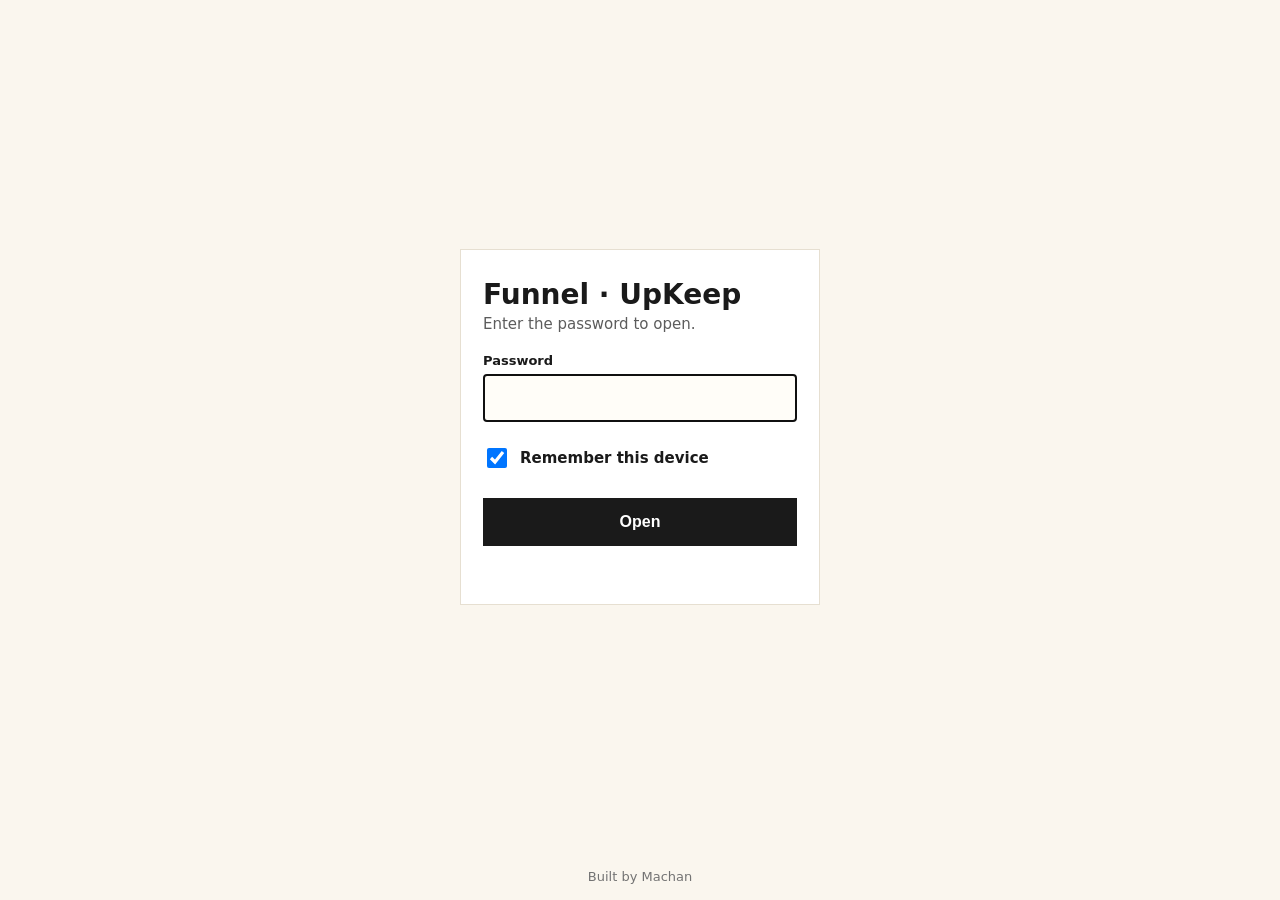
<file: funnel/index.html>
<!doctype html><html lang="en"><head><meta charset="utf-8"><meta name="viewport" content="width=device-width,initial-scale=1,viewport-fit=cover"><meta name="robots" content="noindex,nofollow"><meta name="color-scheme" content="light only"><meta name="theme-color" content="#FAF6EE">
<title>Funnel · UpKeep</title><link rel="apple-touch-icon" href="apple-touch-icon.png"><link rel="icon" href="favicon.ico" sizes="any"><link rel="manifest" href="manifest.webmanifest">
<style>*{box-sizing:border-box}html,body{margin:0;min-height:100%;background:#FAF6EE;color:#1a1a1a;font-family:Hind,-apple-system,system-ui,sans-serif}
body{display:flex;flex-direction:column;min-height:100vh;min-height:100dvh}main{flex:1;display:flex;align-items:center;justify-content:center;padding:24px 20px}
.card{width:100%;max-width:360px;background:#fff;border:1px solid #e6dfd1;padding:28px 22px}h1{font-size:28px;margin:0 0 4px;font-weight:700}p{margin:0 0 20px;color:#5c5c5c;font-size:15px}
label{display:block;font-size:13px;font-weight:600;margin-bottom:6px}input[type=password]{width:100%;font-size:16px;min-height:48px;padding:10px 12px;border:1px solid #cfc6b4;background:#fffdf8;border-radius:0}
.rm{display:flex;align-items:center;gap:10px;margin:14px 0 18px;font-size:15px;min-height:44px}.rm input{width:20px;height:20px}
button{width:100%;min-height:48px;font-size:16px;font-weight:600;background:#1a1a1a;color:#fff;border:0;border-radius:0;cursor:pointer}
#err{color:#a12a1b;font-size:14px;min-height:20px;margin:10px 0 0}footer{text-align:center;font-size:13px;color:#737373;padding:16px 16px calc(16px + env(safe-area-inset-bottom))}</style></head>
<body><main><form class="card" id="f" hidden><h1>Funnel · UpKeep</h1><p>Enter the password to open.</p>
<label for="p">Password</label><input id="p" type="password" autocomplete="current-password" required autofocus enterkeyhint="go">
<label class="rm"><input type="checkbox" id="r" checked> Remember this device</label><button type="submit">Open</button><div id="err" role="alert"></div></form></main>
<footer>Built by Machan</footer>
<script>(()=>{const D={"s": "h1YeWA5S7tHNNgfrOtWNBw==", "i": "1ARPGiZIIuwP1B3m", "c": "GC7xBOoRg0l4kVrcp2LGtO7W3C6APdCjDdgqEhxMl4arjwFJjcZbpiZp3fjzPuKts/aKV6o9+MolkdCCTkC8GjUGjvm4B/dtAC7uFBnmAd2DCH7O0tpmGp9tKAHoBe3l0iydKNNNwACZ4XqIKSpbbK6RSRrMZQ30ga4gBs/MyImnu2YRkYrbF0Wbo7d5JPcfWs+FMefzqTbe6p/zL/MLMg5y2GUhOjkvA+LdLyIjQ8yWoLKRCjBEWFPjH99JxqaNM1t0q8z2kzdpZ88lXd7xWJ6xW8UENhPD863p6oE2fD0nmjX7YnRVReIyFRTyPBNzRkxKikjihsqWTS1Eem410V+nMG4mnQBz9iP1vHFYHgR+PllC1FlYvhytAJwS/iP6AWtEUQ9n3roZjD9xFYAp4iXL7RHeZnJ6U1pzLkhjbeZxAK9tR74h/icm0LtUjlxbyGL8TMdeugbNM5EWutVbCKEvT+u7C+pnWf1kmtwI2rAjaNL2Rb2GH3Q2WzDR/rqNNcca9KCmqAncncskIwMPRHQlk1SP5TgvuXZLBDEJ25/IbNGO5yuBPXi4M3oalwi9dEdquh1FJOy1LlZstu/8T19+1IJMRty3SZ5PJV3XSZucn8wI1IOKYPld0Iwt6tYAvH0OAXZITEcxTwyZk5qZX/7pmtCJ+TnY31zhd7+//Aggn/QBkH94LzvICxBzuXDnK9pv3lK/RWtEmLYwuW/v6z+ymKBV6IEsBnPkczTVN1NU65+N1NkkLVEXwk+yg9GjHcXiR5Yda4HbaX/31Gvbxoo2ZekuQzZ5DViDHX3RzrMESPf90/tfFqQ+qbkyyubalRB8T5/U/14ebfL9MFlzH+HnVl+A1pUR3c/2WVW3Z/KNOP8IQh5Y9tg32hi+UhsDqNCzVLZN/ik8cn85Wf1EWoYlUqF4CxbgnzcaBRCMW1L6SIkcgJoZng5rEmqjCodUubBixt46W392S0rXltJ+nBol1sz+gf2AY3LerzzIMAzTPJqAYKdyyJR/[base64]/RWZ9c4WtHMtc7Mo+1XEeV9ot5GsDjSVkhl0kQntZaEGRJOYQcO6Ghi0d6bRImFJfDR2fQb7aKVfs+kiQ1txWldt/O9p04UWWb+hP9zleqqRqfmt2m4W3L14v8BoyZbmwRVPgTPKQMfF1M/CErl5T1gVviGINNJ98eV7aKG2T4eNLsSrRLAWGgENkfUA1FvygVh3jyHKEjThNCUqunjnVxRLKUTtXsostSrvLbLyrmskMS2yobb7jpsY7rScqAAL552WNjT24OmZDps2rnspYv7UtRVD0VVadax1MsoqSMj4QMMQUECNOu/8Kzigyqw7Rzl/kK/dfL431f6D6H5IVGFKE8QpKBPStCXmDHzEdwJxdS3b4I505G4oqTfixZKrn+57A+EvN5ua0Dx7ik9IP5VWcLbiahVwDRGgvGjkwCTXOEguBh672PODwB1H9LugjtmJ8DWIIq2GuUDWa2AwMIf2/zcSjhcPauMPRSNroWS1To72oqUlwa6G28SBC1pE1Nzc/BOE3tY402HIlWArPPyshKGG6OfCOw5pOPZNF/fwKwbouaQ5Rk6rWRoA63RHk/fUHRZUV806RQL9YB0bXp6ujGpEXnutCdpP/fWp7V48XLiLN8b5oTbLbVv1hM8fULgR5tc0jpoucyEaAatTDbfn7BzqeMyUJ2wEq+CGx/[base64]/npfXtVLr+7AxNr3ZskzmCDdYHTlWoEUyFZYhxpLaFbvWDPMZ6WZJqaHyNtoOZYmquAyELVz9Usjqen1gC/5+p31JYIThmEB2E3yzulBqNZCC5QLLY/oV6B38YbOFmbu88UA2hEqKyNi7Q795nEPUhk64X+piJ9uDVxF6/8im0mAvxXwASX8LLszi+qBE6MMapfuZWDvW0cYENSur9oavUgEDCexJ589v2hGHjxA/hKYC8rC1Q7GfP03+jbyfwSbGvljaNDBaaBkmBWfplESV+n8pi/D9S3c/X6Lxy67wRNosFM5VmiYUtOv1l7i9jnG+rxyWgAIP/lMvJ8rlb7UnzJrkxB4JTF04fozbwoyTWNfJytsfCwbjYTsyf5yVHHEGV+1MnICLO+b2J4yU/bIablO74d/KHY5iglZboo7hU0qYb4D9Eie4hSY4t+N5IDCqWifrXE4GagkKT3c3ogcuX3N62fr4C7gerW8kfSe0d4oZDMA96wJSb5rQtvYeOLNmQozQBzqg3lIyg1GQfVpGbAa94RfmGvwhrTA/il37ozxQUTq8IZo7UBwbweE5A5mNRHJ9RjWq8684hp7+wfVFSDZuHPYQ6cw5PocJCDdnd0mhqCpHL8EiWuytOplDj4gO7XQ58xdb/nOSXOuiSAGCLYivAv30g9F8ge+Q/5NE9Hz9Y/jNHobuUiJduV07awWf9kaIEasqnxVm7cML2AKECmt2BIcT7SXuZJTwJ3A5eJtoLWDAZupJrNa/L588u6HGVhEwock2OQtkAQMV/WoruNsmf12ui/mvsbKiCtwEX2sGWGyLZsbATFh/TSokL7gn1CX+BFQ7G5PSdJLI4B6h42zsPu/209WjBoJRkDwTmwSMyHsHt/z2FcVfZGWm/BkprqSBaB/pqxRvN5DUANSMsbHKVsO7JyhnLJy/3lzbNDjGY7WN8rXyQ4/s9VHEvll1zpDc8JCK2NxUKSV1cWTRiPFpNmJNXHdbqA7PWGtbHa6HzuHrp8QgTUi+6BgE+I02+67WkcxOGsyyr/5UP2900ESpWhlw2KnwM+TnJBwJzGeAy6FgjWfrYlgP6SkBe+teFc4bDUfxdXoTZT1FhgZMVx9Xwh6S613c+yEGCmcfP3QJgB3+ZaRYrPWYv+DIcRdHeeU/hu0MRTjjZkIEHB/sQDGi5AhHJqkjz/BIaKnMvVpKcfYAm/DbIPNNBNbYvmFicHfzc9cNPMuydzPaxlfjV7gnXdUVmpPs89LdMwEft4ktwkTKuaWCTDfnE6toxHzbklu9/ZFC2Bkj/lUryGpAg+nlQEUfKMmlmBnP22fRaPFtIdZlJ/yTIguUBTu1OHaOMkttNR0MfONHOUMoKoonf6tMjj4lPdTLpu0iOYjyB7ErYIumkzQo7NtNF8fwL6X4ablT4+sXDJzWUqvOWIr0MIfadPp0V//[base64]/IpVmxOlIzvolbMiSKfy0pF5CzN7D2APg0wAcWOEmSEnKIhMaCNUYcVZhJn7tXsSJfJRK8hmtLSXF0EZyjB8+z6fgghNFv8MvFk794nl220sHc7nafpdKupUd+F8D5ZK/C2bKlmdPg3dHm7wU9ooMvRuW92lgwrfN1/btNtPe0JX5NPMf6Zj1D9JhadtcqnwXgn+e6GlhKc4iKW8S/6CsAQgm5khZareRPhr/luBqsvs6OQq4pdIPKL8X7sZ910G3U+O07R1RpBOuQDlbCcPBp4Y/axuxgLd+LsBw6JI2993btYtiGmJyHAmtAITnOF3lWc9e7RJkBggtqmi1BEXGs6JaCp2+pTHOqhuayFhu6jdXzcO9N/apTAoVVX8pZg6rnp7B0YwP2aRMf8/lfs6esSV65ScFm6We8PKmwJATIV1HFiNlaCPbL4bkou2UznE6g1UNoMfM9r1VKkO7TgLFixCBg/b/zHP8pnou13ZVjfmSPUBB5n8eTtc1bGrIDy1r09LBAEAP0y/crnzB23fjfa+oshxuoyB7W5TrxBlHO+doq+dc2FmHv0U+AjH6QKI/LlLANpl4+y5JzbonEU5rGIKt4Uo75TRls0BcBUeGOpKFHaHsMw9N2sVvMSC6EvIRHe99Z67OCQtgrW+u2z9PTRa3vJ6OEwPB4bt9FlN1eUqgTxV44QEAm/ndAx1wuwWYpD+7JkTnaEs005L0pkYTwYWQ6QtyDczviva5+N6yzTnFjxTM/VTQ2aFQrcuXSevG+o/vgyyQfMKk9Z2vuT4QNNfSvFDM+gYGJJhk2ay8dCUFLD0vTvEgPTrphK3E+iY9koB3h2AA0tuzl9Ir+2A5lSzSDfqbHH9BSFDa2DBleERi5F2Z4HkNnHlKiF/fvTkg6o3mk6IEPKsj0Nljb3TGUEoR6SvGVsnUqIDAengrtWFmzjTxGB90bmM+yJEH9LwzYAUvyd44DJFaVf9HTi/ZGkhiPZS218JljJW+Jv27MZa/V82ru7BOxnbZfY1YU2IOGLBSCuokJLlDwQuuPc8PmW6neJQWAODImcElOgRmx4ciRHKp39m7NQL8Icn/OO1A1NgvNN0xj0Myox2KlTeLMegvxv1fLId4klJxrnNBgDVci7QGg7cHkEZEmi2xDmat0RyM/hSnIwR8yTdOxeQKsi40mk4cRIOvTuqC7fb87PAMA9X/WVinlujKaie0CdFBexaQet7GhhQ6NKEN/00byOfE+/r9LjmFKTHGrLIXJZNTTQ9SlU334YEM8PPgthb1lZTmIMNbqE3frbdXjltJgWdYqG/mT7v8itCVNWwoupuEaHmSK0gJpQm5GCOatPgheSubf65GmNCMMckbVxTivTVvYxgAl3SngOgCxKbTGO7vBfUaiSWGDRTJokMkwECckQHKM574segeE8gi/HCO19DHmknebHuAEl46NPl8ae27/FMh403fsCEoOUq2hSCJgOjaA58DOuU5CDeLvTqCJMs7Bgjpyx0NLyqAcISJR9wdEy1kB+40ryyJv80Sn/61ueiAiAVdDcZsiMmmVP7ERL74V8voxo/cCcgkzYV3R1IfU/[base64]//a4WqW3Sa6Ewb2T79oJj06MeP3kZewS5ArI93VuYiot9xJ6aRb5lnfgcvvz0geKgzfEueujbnVLEbnuThzbChPNY7+zFC+Kz2saO/+COpZgaizy2oz+okC+xbLj9ow/hNCWEN9A16xpxVwyfYla0I3DlSgX54Wtr0IoaRHAOsolNlKZu2qZ8JeE6A9SLmD/fEXuHHMBz+99qh0BmcCb79diX0jTzyoOyg6kfZXXKIVzgs775buVgQllil3hsaNhgnrZ67bjSGXINxSsLiQZuvakt/eiwuB25/GK49NFMxE5M72iZb4Xlh2vlM9JqKIh6fO0pMSXHtiyP0a/XmZt7vvpxVP/rvyawpy6ZWDc5acDHd/52YoreCMVSrvzpnIWFjJ2zFJvSso2rmUFFtf4KgPbI04Uyt/7qn4Su2gbc1qXvm8xXINH1hFye3aItTlvz8Gp9Tafibgy/LIok9vUuQuOvcvRSUqBZowvyhiV2ehOoiOXXUqMVANTPtzawv+bTUFbdjM31OUKuF1KgAhazVvL5YpUCQkz8kyyf/6c78jlWcKGUCoBp20kjbEHZm2/z/UCuL4q5nLFKSOlHm7DJcLldq5kcUQjCtYaIcOIiezdpWwtnDPr56cRFzIYlL4zHyP3aWIDmNvJjeHu3EkC8db513TFo544Y8+7kuJVwRAUhlXiVLCiFhtISY0eXOQp/BJw1go2763CLh2XIY7aH8GD7eq+wM709WB+bK7XFqBKs3DbU0L8nMjQli5JizyqM4YgldCmh6uQCDgv4gSLdfCr7WTaYP90CoNjmKuNP2JGCRY1Mv2tak2t0y9M599cnL5Kd6VuAVezYWni8/qeyhS3TQ1yAVu1lowYpeg/OiamocMAMDHTVQ27E64SNeoQ40z7cjPfRvHP8ENOs0qoPQ6dAQXMF0CnA7xwrEELDsYyjtrKOcC0ihFwfNHUE4NXbuktmezjUfJSD8DaLpSNW52chzutOp8QUjl76Tmo/q/W1gysFG0cIU11zsN5OYSbwdIPSoszVTNT3AOTiAqClEIP8C5I+isneadfiTjcZwXLbJcyBSXUFqhyJO5ziqzq5jHO8s0kTqo66m3t92xpECT7/SGV4UxVnFRFh528S32t+i4av4N7p1yCvHbhOzmWn0WeoCc3iAwLIfXsBdJD2+ssAjZ5rBul9TFzes3zvc1Us54crY++QxjmWZeNwclYwQBkAsWL5FrQl9hWU+QqCx58IOy1ahToUNDEMumkcNpV1eZjgIu+44bDl0zc2wEeDmGjAK9opjxd/6z99LLkk9cEG2WjDP4FUbVQd5nrh4AHfFIILwI3Qr/eMSb+b+8vGsnbAbyNVs3FjqTaNboXOq/wNEk8TTwarDRXr/XGoMYc6tQ6mpNY35JU/[base64]/ryogensyN1mz+hnqodWK6Zj9ocaFFvxWln0zkfnh86Nd1S6+jOgkgEpXWjq5POHeZv++HWNaoT3XpBUydWGwV0sNt39Fgk+MbrwZm/BJxs2mBM/14SYC3PdNTuKBLTZJp23akTzpWk4VAdNpZL+Zjjckzsuc4pcC/1BeDg3U4uoGnLMYhTu8gmjQIgnQtP9dRbnfmsklHdLdOH0+Q48FDXJQw38SCc3nNCPmKI/vwgQF4ieAxZDxcZlrWiE8OIy7/OjlFuO4Q3Kx9lnF1n7ob5YzxvFlOhJ306vEyzU4k+s+vukLdi50o6nSmfczsTZ4fI/3OMI7o2+V+dxvcmKVhGlobSfoMGOxSIRul9RY5PVSerlt6wJpjuEJWQqzswyoOGItQMrh9GOmlF3hDVN3Ck6muE/5mHIidxcHi4GjWBMRcLxu+5TxVOhH6LY5bcQYbK2cwqq2Ybab6vn4A8F5WaRMJBf+hyNioZ8DIWgwm2AvpILyMEhyy75PwI2oq4quWDEn05E6Joda6JXHSn/im6P9W4wNUOPM8JwIuAinNk6f4TrGqxZ1VVFUrTAqOUkXbtvwJT1UI299ayowMeoUzNataigYyQAl+RAPMIW46bviwWRJKHSziWkYeGY1nykqXayafF7u/zjL34DQNSfDlx4PV7vgH3Ws4hzTvSkiRt0ytAIDNwCSrd3BgjwfwnKErbR/zvjxoAftUzdM9CVlBO2qQMU9tlJsZ1T1dubv7cSc4pTwhiX5E05r5mIjUb4ATp0Oaz+uyEKF1PWO6aMiWC0VihER4b15UdaarqAY+SWzffj51p/tiUCm73Iu3QmGQMgp4EsTI3Sxz54qlaj/QaLJvc8Q3Humfg8ShkN232oFvBWvCi0L/WLyRM4L9N/[base64]/ZjG7g7UX26jEV19+DIxFdXy5tLcTQlnIFdSk0YrPf9L9Ub2AdxzrxdJ0kculET6TRXxxMPpAHOM1iCJuzPiJeM9dhRlYYmA5OM4kNRkAZBohw10GnOnLmZVxO5Qao03cYBT4HTbQB76GCYfwAJpnrEBNLtsRCznwQsksck8ZF1kWJCwV6i0d9eBWaAHcnut/qFCFtIwpKFMh4557OPTwnwlrpSHPGL9sOskYgKBJy7forHzcCvgm/8tVx2aK+hJUOAtLUTpkRCAmDanq0iZ7DPDDzsFTTjmAZ2iBwSrtL04YuWdrtpqR6i1jPJ9DeGT3esFgamOpkv0Vias2anrq5EEc6GyVSwdQK8xR2Ugy3rmGAky0molB/EFPPJp4H/jsb/[base64]/[base64]/pu3Cc1T+TOfleSlwlnAoEah6FG8jKrRkVYkNVzKDr+nKOyhc3CnmN7R3+5ohJjfUnxuAOXNZs0Kva/eJLC2RQ3pJJIkx179w345JbgAwXF4PUkgUW7Kt378HxRvoPrGiGcUpad+4Rw1EPtG/hsOhxZtHWb3BnAdOFPlJZMGyhUQ3622PjSwoFHaPM4F/ybmaYnzpvSeTR0sBEEn5nbUSGJxCLVGYftXkqSLZy0QO/lkFYNVTVwNHKTiCshy2GO15+n52J6T/e7jIdoZpVGpXWK/V/P2nfl0MnCL2MewDE2q4bEW8QmT5FEjCh/2NPpXVQs1djPK+Wc+jouGqkDRyAQppsky/x/LvqpDN3BdQxUAx08upD20b81CuOta3cWYuc63OFtG2DO6SXxUBhTFN6mBOvp/BmBaT+toQ7khNEoNDScTxOTJWOQ9SK7t6pXlbLTkHiIIsPKWYcyWA3/XhnjhSFqWwiMY/kR0bBU3jbsYMaWvY4PWpa4YqTNX+EKNmSl6VIPq0tXRdSrm4+CNP/nDWnG2Vj3pJWSjGmUhtr/4J4Z6lLdbLOotE4LFTWviwVUmfk6d+JvpU9ZHjMbxcnDHtlhua8QPr9TThUUzvbqy/Nx4xGXgpRF/c/rxgIUQZ4qaG4xBGenHIrQhsSbeitPHYJQ1tiO/13ETdl4B3d9ooXIsqDPamNFhrKxq+RzbxbdTSlDs683KFzBWiOWZm6Fqc9IuS0zBshWRoWO7HDpXKFDTrIQvdgpy9ikoOP61nlaFntKPTKnNThNU0RTTYD5qgacUjitXks+yIeRxRDjX5UDTmbYWosY9NAZLo4kJ2UqdVOsB+hMQHwfNd8W8hVq6qwamU/1K5xhjk5sHz08I8T7PeLR4N5DcBr1aYbR+g+SwVtH/0Y09zdxNpj22mklcAOQi+AUg8jLQaMltR2yLcWkXIjPha/wLBbnIGjjZaZCBl0D62RQfP7GzNIBBIe/9YSoSfa/7JkvMjuWLnOGaWgZ+m1ARMp14jjVBUF9ZWp31WMPIk3BhPmTDOdeJPhGkbj5LImiPuUwDGXCksecBBvzkFJrl25FQU/6/qBXI6tT3Lcs0oX+fkVXOpoHZtuWg3GaHGesjoYY/ZKEfyJNwmOZmQ0+Nh+D0X3yFE9UZ5HwlxVlemnumdlOI7472DGOIQaFxMc1GeZexedYAf0+tzDawKhsiuKri8CBJKr337fqioYqPqIBLlTcN1fLiMPRrEUooThaeyer26VIIBVEuxM7eQtIr475aBn3oyfLkk8LEMrZcvzb7qrWzh0/WF17qBz1nohB5iMXcOlNtgbeVm/W/MheeCXDaCWzI8hcrA8y4sfwO4LXNpJhZijIv/JzBqmPlTr+9NPuKwcbwQi12Bcw0my1thdUT6LRIpcFkYYbM+QgSH/62XF25wz/e36sNwhoeSNVU5tgL6cnvIGFnLK701UpezXBzzX6esnplPDM2V0kXG8Fn6zhj2kBxqwxeQq7Yll3dTh3zJApPSe8tGmxSKSxLLOk06vOEe1jWusoHY5OmaFpgQRnwhKdLk6BGXHCEXo9ce/9VZY4w3hPb4UKaT74WxHhzxvk/EcQBAvB+IRL0C222WKJdD+RTWdTWipou9nywUPIdTA8Y4KW0K3imjTSICyg4iuR8yAPMH/2o1P8f19+HBeTUKp8Q+aA+imN6ArCX2RTQJFazWDA72An7hwzOPRb0ZXIb71kGCFQV4E4K9qVsQl3NpW3NxKdhgU0f6vbCMDHSudquXgn45FXSrwKPyDXG4hg1+Op3Gr9N7XLkAQLRGdqM6YiR7Y+KqKgJDY6Ro9LP0ljjFzn6Ax+mgpvbIAGBFWaIUzOlWNEiIxWYt/fQREmqE1q4SySQXRtXpANBInBpRC3Hetlm1NrD5yoNKoFr6j8XdunpaOwUZEusaW0BhhexxkmTGm+Mwc7XZbIoed9PVtAaacc28/9823ItuyJ5dxfdlhOCsciY12qzlfkw+R6ONqd5lBLUuaKXMmrj7KsutRtqjPlkuySdKSWmWzsMPwOoS6Dx6xwoZ3vnERtkwjBD6J5V5zge/uWmb1GgsSnMP/ePTr5Ez3V6U7OZldnjWLeFZ/oZ/In9UstfOBvJMZF7+fKtCHKBWgZ51DDkJzYONGwdftQfKYuNMy7vHtw/pQlf40ZnjCEQc+dGkrpV2cE0kGF0YgcZAzfuPlQQPUH8G1h/riMA38/kezkul/OvqKbxJZFTBYmiV5WHD4iFnzRR4IKh7htIh2ibG4wBo1SWjB0qHJmT2NpcK0rLVVpVb74M6m0dC5Frc3cybtl4Rl7J4Ka2bykdcEuFn1Zt73IaPCoMhLImqlMOwMH/Z6+E0Rmj0DklLJ3AmJgJoCZMldKvU79VeUoAOuXdzxgcfVWx17EbPN2CkyAyeXZrfhISO6hfbIcr8eAUOXOmxcztDBzmrE0NWDrbjlM1j79EM7wWtkwy8TmlxWjOKZ9nNQl20sOOzOkzPFFtmVXvlViHbNKD+/bWw0FiYgUVhaw4rqcOhUM8ve6sG+khCPtjCORVfBO8zW4EEx/Dtxd9yns7/TqbYgSFbmxTsX17xpeffwI/t9LRN7mA7AmRhnLph2XRKSMlHJ1y7R/cAmbRIraHPzMbKPup7sQVUg8bJ5kQP8FGtL+uv8Zu0lkSO8zAmkFEGBlHGjrg87eGpiiPZXnoJGtNLmKr78mpFZZqbGMdK9PsrbsppDll6/mFdU23DguOH3sxXVqc7EOMsdJODjxZWWx754/XbKOP7/W9e95IyQgEC5CyP6irvHMWFAmnjzt+8ZXm1Mpu2DDle7CEloCRnYcN0WYZCJ6rqA0Hna1GrfkRjAxir3XejSm8SBKvka2KLhy/S6ktrESsJyQrzB5mxP4xGCgIBvtBhRh3j/YGcrspTFrI3FAdWF0MfAzOQMD7TTTwrKk+3NTpH4TEjYdULFTkRXbMlmfwfbxioJyvv94Sbg/PF6fFt7w0c/kS/hlJPtV+J+rd8tthCjVUgPo50QK7wR0IiI7kfle80JmstBKkL0tv7S5ErGGBjVH2S9/U52ooHgReVePL2UZn6r39EuyD193LrX8RZICPfjyr8CIWvXb/4CT6OLAyUShUJR8eEUxIRIGTla4YvyZgPDdU68RO8kmouf/iMNf6SxBzB+e8NmaSCyODKrftn17sgOVm/X4ZWdWnRXT/49cANGcjTpYAuJW8/yGw3eyXX7Y+hshKExEu50eOATbZyohQexW5MfMMENOqgZUj7cfj6pPxnRHI8nX/0LfERo4mG4Dax4LgcE1jMNFvFiQtlPnOXn9RC/Yvi3Ajn1Wb/iLEl9KsO0vVh8stoSnGBHPJTkkNSbr4sZJfThQlhS9RL/etKjVoLI9skVSSUSbWrikRLbRquiuyUWKjr5Qvod5HFnGZa2RrxVV6f2Jc3w/GAtMDUJTnwC7QC9yxHckXtlVoWUfnrV8A8/T6cou4KoGKSC3EhHdGrSvFwEwnD4ZQ0o1H8RILSvfX5y8kqXtpK/SrKXcYbtb3ta5+6EnendKx0thp/SMZVZQL6iAYbo5DtiqdTUW2ZcG+GXqvZWlEl4MjJBoUvieYzP46IcXGo9k1l7yh/+uUgeFPfTcg+nwCBL1xyRfzE05R7uzGQ7SJs7cUnbdbPt/oKeON2ftvm7pXmOHBHq3EJ7yfz9ocB2kILfzjjvE/BEmxb7TdKRMdjTCtcC6QOSp3TtNou/gBMRd/idlJLiJuLGlyJ4ceUWSrKpOGiG2ZiLdYcWGxikiIEUCFW9Hhha5cxmLAplzHWJrtvBncmswkUQWQQlkNwdKIq60Vt7Fpml8qgEmfy8T8yxUfFOYcW4iaykfpHZvGq+lz8dGAbglZzwRn0/nPvgU1H5UrMrPTukIOLBvmMhST7Zjya2rktUdKwCH/PsLuVvuaWyvk5m1x3TaXDG2WZpoPffC45skAcyDc/5TLx/uzOeh5gX/hHpfZxhxW3CBpQrXQJ6BiMJbQChhWxg2zFkQinwW9Bx5HvA8pcyL9FM+w4V3BGrP1pZ0unkKvPCPEgSaihzgRDUqoVy/gBvOJZZrOdk+Xkz1h4bmVSLRXYV36/ctdHxGcFe+vLcHjKq2AAPKdmB79VtrkJIZNDvuMjabLPEOzmCT/iPTwan1fdioTLXCY0/I6x6AG3o+XUTVNS1oL1wtZn9DB1cIEcExmQU4mjY+sREzr6g5drTXcdUCFUNrhEZGzQGeptQuerBy/ITS52Jmp2F0oW3eH9JuKFaIoVak/GceWslaa90q6foMwV3k/0Jvkp3WQdA+InGsx0YkY1RZ2Cz/D552e/M/VToYSH+KcTDkHDilO/nvrpyD3Q7TTxqvQMZ2ynTVLT3+viiNpLTjyFrvZ90D+tNKE+dp/IiX/a1O70DogEW1pRkly5knleJNCut8BpqNVxEHZN3xJCaBhgJY/nILmEa9bRHwKdqCkrGYjxijjmp0FxhV/Mdt6yDqbufjRnPbmknBcFpZpB07axwEDV7IaCVMU3BaN+plhMN+s2ITy8OM1oxQ15jUxPUnA7dZAgd5t6FfopUPnYjvHg6KTc8LXobthhsyyd86IlNwxVhnnC3aGguXCzMwvDuibLttRQxMs+Og8mXdMHo54N8TuGj6WLBgx3ON/VldN59Gmmf2BGLW9NxS5xEJ6U/[base64]/1ipcKXCGi3FKsneT8A9zOf7OW0szV3CMesAMTpKr+775/+v5WxDVNkWsmdA+aknTUx4cLY6n0c2C2OyIK2nc5gLVbFIG3zitOECAkUIU3AqynvBYSTvi/[base64]/1jjOqYI9pdYI5sOpCmkWKA2Fnlyhelklsnvwv6AaPidlSgywcaTyk1KOmNXzIqnqvdztIrP1v9pemfLuzBJjPI3BCZxpo+QP2vf0No1k00x7t92atVyrBOnbnomUmkr3yZRt6mqSIx4FQtsNavc/dvZLZubQCjWN7SIJKjzqNm5nlavK3HVa7R/3UVZZ874IErG2xZQihbAqFRfg9OKms78HjIyLZsFPKTdUL6r3lQxQKYqP7GyyR1jTrgQGD9n4VLc2QTvrUMO/sUQH188IJlLzq1Bi/9hW6YCuHG7xlaCvpazN+oPGREieJ7uQsxZMsvUyCUyPff8JiAnaKYcejQwy3938zAYxPeaDZ5EQ/gcKieAZKSEvVMl8Gb2aw3YM1KgyV2m2CWryKq2CgEoiIOSCDfbKSQodDDUtqUVlGtMscpnw7nja5g1kL3DTHIVuHV9HqnF64dUjyk/5s7qjN4LTr83uSIhV4YaxGAlt7dQvYhAYi+sU9XVHfeo8ur4DbPVLfBzI2CjtnwiPEsCaFIZiSq2SrvuU0xBEwQcnfrevc8J7nlyc6MeIfGKxIriQ++FIG9YQjJWl/61ctkQxdOeQkm77lgTrq0GP5KsiLlLaAw/O4EX03e4bXQpwo8aiInFUg5h7uWmndPzFgyOF3C8kN0jrZhz/UfkBKbwKnjWE/DaREqa82Eg8bhw0ST7LpLEQPHTMv2WX2Wotd2bUo8IiAcMPi7FUNe4unmLEQSz8G2WVUfld3ZQp7TXh3IZe1nLAwaURHmn6W2yevdZiKji3mgI3sZS/[base64]/qIiNhKqvciML1Q4YrcjE2wdhH1AqIYXcfsBYo1k+P0///mycWUONftUo1FbBa+qIkZ7d/E5q6dscK84I9ZSIC8H2kNZKil4VAVGkdMZWj3ONzApQWvf9bXmGNCfq0hZIIQ231VqkghbD/6lcAgFJKDXGi9Zmksfw/v+QmMjFMfHC3OPaGV+nfFKnq5XZoQ8q2u3RqHjvTAhlXjqrCMFJAwAL+fm1uJ4RfdvEzbcFoVS9mPiWZRiV/AQ6Kb0/car1cQAg30lZZTbGpJOfyln/QkBjUpOT4SGoScjULH+wHpRh8A1xwrlvjYnDylm6iT3SHfG6lWhL6/[base64]/LLZdP6PQj9Hz8wnZCJR8oNY9ZXN2boDW7x5zuJydAnCpktCaDezdwOIZhr8zp5hJJn53LDlM3abm/tzkipnf8J3/v7blp5VqVGd+hIWyRUkhEJG4RFpXXNiwiG/VgTVNYIaMAplFrcFgQXhrmLkoSVvXDzKpLXEhqCv87etPOHqCCmEeqbgsbDZcNriYo6kHjt/U8hRjSpoo5G8iZ8Xd8inr4E9MPgFmo+lwiTJiKlpAOQMp7hs3JO5ws8IMV65VrZwVpthXscRY80ij4iILuYo2aCh3IWiaAU4RWxS0XQP9aiqSUmJfjaNFdoRmLRE64qURdGtwmx/kCQobw2Z66ZNTApB+/gSK+RrWdbCnp3x/Vn9SaUG0Dpb1OVXzkq5VksglhsOBAJ5qjEeLrubKaYH2KtbxMv0SO6919qr8yJrdeeyyhSvEzfXr8Val2TFg27IW+Nu/5MecWyozSaYUz3c+9RHqe2ae6ijXYSqt6O8wGoz/oZmatkbOs64rxOtuQFGDjnImeJqg5y20pF+r8GsL6jrpgz5IyDrfOc7+xrLoD7Nxp+f2ugpZTQa07LDC9A8x6OfOoX9BavrnGN+8OUMwOH6TNuBpL4qnNTb/c3x5Ja5zaMyf4az358RraLlfEi+M1yMP8zpM/2KxHfxmgwxNdko6ogTtC2YJWIL6k0b1HjAogRbGYI7ca06VnMphkfFb0d/dwKkw288+7ey4eGPh6WmxmsDy4KiRpqXBLss4jWvxrkUwovbF9MVptYUl6KyOjeFWqBOFWSz3K0brTE1tHFYMHUkubFubWy4aMirlFMPkDRAGfK1fswuXLztPk2jDq6HTC+I7w0WGmIvZKV5h1AKz0ihh0OCErwl/nZghPX1ucczQtm4UMNY83k4415MZsT906VU3+ralwIP0WOwu1YXCkM/BcLrR/AGkaOscKj9Wb+mpE92QNtg3eyE9Poy4dUfBY/8Jz8EjerQwsP8kbQc+de0UitLRN8V9xFDcVS5bSaPXpiQ1b0ptMhDvRhon3DV6+yzK4opyWtOz/FGbofEb2P6JuzKz5WWjw9opBbTOmJAKiI6dlJvpKTfUQ9eYrWo4X07b3YKa3WUe6adqusV8XccvAdaUb1HI1U/u+x+efFrl0sjLP2mJL+uiuhwspYL6+f/m33yWZj9NgBXRQo3FDdqvbXMMyNLee1WRlQyIv2C+Ek6FrjlJOfTDHOPSnLzjZEIWUpIruhrLRfHkkrpTH5yYGu/HZ9+PRRHbEXRD032dthWrPXnS8fP6LlCHXg8FHS6/MMsOccN7NALuus9m2fyV1pGfhMU0WCLbpyieJOXvbKEs4+t3jxLG6+UfGWqzDdpjfj6ciQJxXXqwOLlQ/r23w47qeHQ6ma0svrCekxuUgovZUodV0NCSm4pm6NYSYPSdBVSNf0VOK6N+SJe9mEOvMKgKzA4GGlj3QVdRe8cUsJRcwGaMVFawmL7jhg7aRXhV0NIy+mipPTScQeYThyK0XwF7Cv0axF0zRwyhJFJDNE8f09fRphHTuzZvstjVm2IgZmVG7P/fzoy2f0e7Z6y19lnn6SYKqV5CraHyfWNdMRH8HoVAHU4vtvdVBKnLiFGQuyjdCzEeL3BZ63exWcORcvjD+m5cP9Y5w4quiBC1rIW8jA1Op4CSL68Awi3QAlfoyzi+DUy3ZspstO/0xyiWCrYTNmLRTmHoVoo/LOIdeq6SID3jpipDF+qdRANkt9IePZPzZWCGxrZSGABKrHNFlB4gyEZTLL3fm9g4lOT/CytZKhFDnzGFXOVVJPdDXTxdJDQYMLc7rW5FG1XYyw3kVBzkDdqo+pZNo3k19+nLK8pzHH4WNI+m1MiJNbmL5FFdOD7vKZDdJA+GCmtbqM0dGQUpu8mRFuhw3uzc9aii7L5C1KM1uaZxvwhFi+e5A/AtYQnZN5Elko2b++/g+zp3b3gA5W6MYTs8ahVQGltEQI18MP1CDdKdaHx0RgXOTp59o1GQAfGkBNy4WOGFZFr/noKsgwz/Ua4kqzEePUxq49hwH6MOlg5kNe65UjichHGUr7DfOC4SX/px1xlOj52zb3Y5RFB/aJsXrodW0WOkZsQVsR8AO3g4+qh0W1ABLVbszi2OVOBrm3e8bNo+a2HH83yjwzp1i6T6sQeTiAAG+EQqKAepNc+632QqGq0irkYmhFdh4jjEGGslIxy3KcFUe6YtGi86IIG5H0i46Kx8OyMN4GdGNP6p9bgfTKRfq9jmQjnHn3MMhhEYy4vgSud5+Yn9cz7CLl/[base64]/7KttyGpMxuzDrjPtVxSSwXs0Ew0BwYQSc7gtZPIf2locVT8PzjRVQIit9QgKaW9CbBEnbzHlp2ItM/CZtUJNHslYBIO7x4BqrSa/MjbJU/62wGQ75ng2yQ7c7lii3pguUNRAHj2yyoVHw6SWz0QcMy41I/2XdQTf3CvFZ/2UbDTIM2Z0vZq3m9o+7D4ppImp2NIuk1gj9IQxWORLJy5f+tLxoCAcsYAc6f/dzcgI86c66hvjJDM7tv3p/oZ2hXRUQxK3u0BHhR6O7HNspIY3qCVr1yF1U9M2MrhrJD9cz2zLXjfIYSdZ0iX1ke3vewlb6T13pfwBsD5G5nC9/WUm0BVvLEDWragzC34ZMZzaEytBfwn6lJCuMRi4QF7lJKsCMVv+V3K4tUDswqA2TxtN+ng+Xp+gIRN20Cbpit76Btchj5/tlxZs8UL+hG3IGsvfJg3oFkyRgT5UF0fVa1ZB885KJ8g8TNzS+gL6Adq8PrjBbDr3PnU6v4KPT9djOR9esmtQ6nW3wQnQNamVqf7IHLAeN9Buf9fR9SCtxkIeuzk0xpsMfXQx19umQ0Ok3kyVJ5Y7kQPs3QlhcHWDfutWNNn59/WQuhSIKOHcscQJf9K8H4XHkVRf3RC9wZzFQFUlf4ekoRCY8VOWWdI86+mOXMK4rwUe3VPQL1pmocrteCd/k9Cd1Dtt13nx067DM3om+iwwtLpF6H8rLeHV5mwBVJ5zJnyLvQ3GIDBNMUA7JWhKw7WYbUP5Mnd+7XxBey92fgNzZ1jfV390UIw7RvwPMviuLcwKc/S2wUy1QfVX7iuEOVDLtMK2FtTRLDqdNbbFtVNaCWrRPjSu/r8Ij9UNUNs3c3/fgOul4cKN02vY02T6j+lu0LOMrlx63M3pjfVBhYFI0+w2xnIHancel8j2P6QuBo1xm1/QsO6JELlGcCayzFbdhwTYvDzMyscCRqFJNyl6zjPv/fwKaWa8SUdhOCYuo2Mt5HKMhEq5nXrjYhLcPGO/9B4xDnGl8kuEdUWaCdxjm7lv0X31SMJp1Vjm1x6cRzjbUrm/AyA9HadCrDWEEDbgE6ek47+fcLaJoM+eS+YJAU/czS4B9r2AqSPDZXOvvJTp8NNV5cCRQPmVARtGM8fJVMfeshaFRGZDvGily0beHQ4CHzuERoFAz2wGqP1Nrh2TZYGCG4EKr7mF/dKD8lYUVUyPgMdyUchk4ExYlZcygdAPYqJfUcZBLmtSqdazLNDJe73kT1aAUBt5i/etd0ONqg/i+sZWm02SFqV/VJzTXpIab41aTQ/ZAyxQG4lX+wGVmz+ZNWEmLd/EnLyYfrZJpc1X3ntt3GaQch5MzrqDVa/sPYjbMt3kcEx23BOj0oTJvZoqlNA6ciDYA2Y/443yqh4q3uurkokizTkXmBgsqjXnp+qg2KmC7UPAUczHKG6yiJfq8oBUMWPO0NTw5zy4r6ysV8qAk+SGaiqvcHJ37RzX7mFNRpsaZO4HrmXpqXu/kCur0CWL9fMziI+syQIGYf8ujNOhLx8iPP0/Lvn8r0G0xUylAO41j4Vo7dWwS/WiBq4pOX1mguF5/iK5I3eg4F9QnpFzAhuXIMUfCi8BrRozRgHWw5jE0EhAegukhsg/uihk+Ccr03ScTQRn0Ae2j/y5hfYIfHle9VPCWkkh7Q2Chae3cAiiX3NMCq2i6O36vVnqNSVrQO9fAw50PUhdJdLix5oQocwsj9hAFZz4O55o4pf71ZVZLvAJP7IctjYXaYAWwnZ1QNCPBnJffdMh1j/a0l59CzkGHY6dU0280Jwc2QlZHT6NENEJIWmfzIq1nNo3UumqExGuRbRxWUuZdEK/[base64]/Pnq6LAKbJSLBb8sDjXiQF0YDcRHj3XEo5rrqRwROdbTRoIDQ+UbO8+3Fo/F38B49fExUZUE/NnNaoqOCdNxdXQ2rxTkG9TBV6Di7f70+ClkTLTMzCt9Tn1pBOU8OiuREG5PGEK8upziQfvCTB1wcxX0ltqE5EVdKUCoD8FSB0YRTJpL3ym5tLbLj1D/lbFRfwqLN+HeWGeLqrKLzt/SkHGfjKbZvwqPkC+UQth1zbAgzB81hFSF6PXwM++C/I6NC1bFHro7q8dN0g80zzfb5eR5VxJttDhPa3vSn+2QKWQ2x6kZ9de/A/1hs/y376472EhOlts034xPSffoUWrfdYRMWWZ1DRyCSXPpzEpodHLyKcZESDTfW6y/2h9taeZnS0yBdwUHs0UWVosJRatP+uxwBfXq4w8sHYHuoOdP9BDDf0yVkQTMkkxRln47Xl/t7cD7m76vlQ/JXWUWQ1F6zWPGZ7lMT17peeH5l4lUoABnP04qhZYwvKpin+deN/GWJ1a6+WMkw+dDQwJPmBI7BM/xS8/8/qt7CJxsGjA8+RJuh5pEUCKNKpTj5AYwOdVX7L6tNmcXQrkNzbrCqW9OE1u8CfNwH+2dtJkbQoHmc3u8TCT+1u+UKYsSDEOTgAMXJSicNw+/moOOgLVclwgveItlwMChchwXPD1lpfnam5MDk79bstatYKLVvCKZjvNzNxH4XDuL5pYmEg7LhmhKXCmU4MnzaMh5r98s3wWSPp3qmaorIGVFZuBMKRXOkxzGwjhe0SnhL+TkUO+Eb7jbqSc4RDrDWcSX8VVg4/TLLD2zA1EUfABFoGYzpgyWuGTa7s9gwHF0xf/J5vByZPP71DvtoqwQTnfDvi9edH0ogfs5pH3KDsphfPwcL4OoSiXo6FQhVFtfr1AOAJpu9G28r0gtIsTCACZroHSlvrq2Gv3ItrbEjWYMkvZ/fiwM/p55IsH0FRhyl1+OPECw3rp+cXMirZsqFisMIGmYly8acN2lQMekHCA/P4aMw5YqzNxWcI=", "n": 600000},K='mwPagesKey',u=s=>Uint8Array.from(atob(s),c=>c.charCodeAt(0)),f=document.getElementById('f');
async function dec(raw){const k=await crypto.subtle.importKey('raw',raw,'AES-GCM',false,['decrypt']);return new TextDecoder().decode(await crypto.subtle.decrypt({name:'AES-GCM',iv:u(D.i)},k,u(D.c)))}
function show(t){const x=[...document.head.querySelectorAll('base,script')].map(e=>e.outerHTML).join('');if(x&&!/<base[\s>]/i.test(t))t=t.replace(/<head[^>]*>/i,m=>m+x);document.open();document.write(t);document.close()}
addEventListener('DOMContentLoaded',async()=>{const s=localStorage.getItem(K);if(s){try{const t=await dec(u(s));if(document.readyState!=='complete')await new Promise(r=>addEventListener('load',r,{once:true}));show(t);return}catch(e){localStorage.removeItem(K)}}f.hidden=false;document.getElementById('p').focus()});
f.onsubmit=async e=>{e.preventDefault();const er=document.getElementById('err');er.textContent='';try{const b=await crypto.subtle.importKey('raw',new TextEncoder().encode(document.getElementById('p').value),'PBKDF2',false,['deriveBits']);
const raw=new Uint8Array(await crypto.subtle.deriveBits({name:'PBKDF2',salt:u(D.s),iterations:D.n,hash:'SHA-256'},b,256));const t=await dec(raw);
if(document.getElementById('r').checked)localStorage.setItem(K,btoa(String.fromCharCode(...raw)));show(t)}catch(x){er.textContent='Wrong password. Try again.'}}})()</script></body></html>
</file>
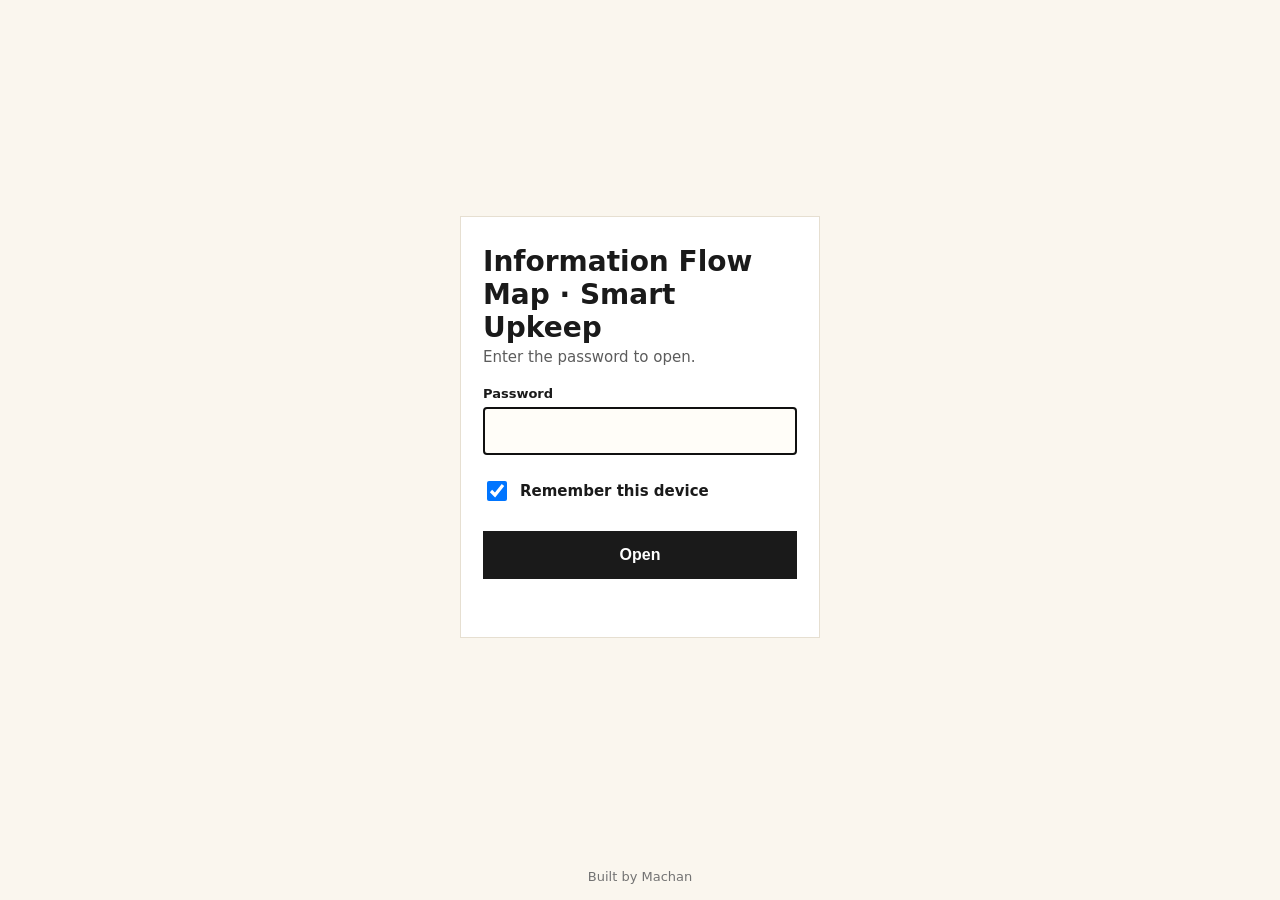
<file: info-flow/index.html>
<!doctype html><html lang="en"><head><meta charset="utf-8"><meta name="viewport" content="width=device-width,initial-scale=1,viewport-fit=cover"><meta name="robots" content="noindex,nofollow"><meta name="color-scheme" content="light only"><meta name="theme-color" content="#FAF6EE">
<title>Information Flow Map · Smart Upkeep</title><link rel="apple-touch-icon" href="apple-touch-icon.png"><link rel="icon" href="favicon.ico" sizes="any"><link rel="manifest" href="manifest.webmanifest">
<style>*{box-sizing:border-box}html,body{margin:0;min-height:100%;background:#FAF6EE;color:#1a1a1a;font-family:Hind,-apple-system,system-ui,sans-serif}
body{display:flex;flex-direction:column;min-height:100vh;min-height:100dvh}main{flex:1;display:flex;align-items:center;justify-content:center;padding:24px 20px}
.card{width:100%;max-width:360px;background:#fff;border:1px solid #e6dfd1;padding:28px 22px}h1{font-size:28px;margin:0 0 4px;font-weight:700}p{margin:0 0 20px;color:#5c5c5c;font-size:15px}
label{display:block;font-size:13px;font-weight:600;margin-bottom:6px}input[type=password]{width:100%;font-size:16px;min-height:48px;padding:10px 12px;border:1px solid #cfc6b4;background:#fffdf8;border-radius:0}
.rm{display:flex;align-items:center;gap:10px;margin:14px 0 18px;font-size:15px;min-height:44px}.rm input{width:20px;height:20px}
button{width:100%;min-height:48px;font-size:16px;font-weight:600;background:#1a1a1a;color:#fff;border:0;border-radius:0;cursor:pointer}
#err{color:#a12a1b;font-size:14px;min-height:20px;margin:10px 0 0}footer{text-align:center;font-size:13px;color:#737373;padding:16px 16px calc(16px + env(safe-area-inset-bottom))}</style></head>
<body><main><form class="card" id="f" hidden><h1>Information Flow Map · Smart Upkeep</h1><p>Enter the password to open.</p>
<label for="p">Password</label><input id="p" type="password" autocomplete="current-password" required autofocus enterkeyhint="go">
<label class="rm"><input type="checkbox" id="r" checked> Remember this device</label><button type="submit">Open</button><div id="err" role="alert"></div></form></main>
<footer>Built by Machan</footer>
<script>(()=>{const D={"s": "h1YeWA5S7tHNNgfrOtWNBw==", "i": "FSqfC4yJkFD0br+R", "c": "FJ/iUu/[base64]/Y/+f5OuXdPmEOKUUSXN/WOU4yXtLV4sai+wnNPYNbo7Mp53+CWEy+eDQb6qCr6V4pk4v51io+rM7TDMZopUbNIxloP/j+3265SrroVhvv298oDEWQ54CMQPvpn9f0P58ORdqygxNNQCDcaVWm8mVZCH+4cIAS3fgURy4eTHvhxjj+h45u8gVfavKQigMd/CBYH2FBndEgf1aO1EGqZs4MCm2J+BOGqs74GWZfXszE3VuCke0s5snIJNly3/vfm557XlFt97EF+VmRqMXiwRDFbkCINzOIfhNPtG/A41nZMFgBj+VI7sbNM2hxscszcun5/xKQdAAhV9v5OTvA4y9Alj2/1VC12e2jXXzzxie3XGmHKT19WvKg6VnaMm0A2U9o8JK6/1EG0WAPyzZiUSPvkSLiT63RBgJurtPOHK8PF1YWzHE75TSVtEt6Z7EZhEx+DQWWs+VMbeqCrYh02GJq5NE1ONbwljyI4kNwneSPz+Frg0VKkBZkwQ2h34PtNoNaxIH21egKfhwKXlG3iG50YK3aEpCFsOD0D+EPpOCYkVBqR/QbqG1vnl0HkgE1X724MR8SdYHZ5QFVYfeSPEz/VCjE+GwSMjSgF+Zbh9eJPkAHCLL6WBvE0Tdg8Oa7FxrZysfJsQK/FpsZVhpKpncvM8g9+JmUqmlBaWiHIGr/lQxD76RHPunAqIIXBhqD0wp1Gh1BBB/VOf44AtoHXSB94KyqICgnqGK/+tO/67AtsQpfjX8PhfiwUatYMYI1OPBCwk9pmC48HtVTr7nLqICcYuZIEimsMnok2PykhDZmpVrqmY5b+UuT01PNH4L4jQGMSkxr+P8av7YcZubTbeHQm6pDoJhQlxqdtr9RH1aGj40L+WlQVnFWBjvFS8GZ1IcLtXpe6/tEyDynp+8qD8kAQRHimT3H6funWsJPHwLamFgupoa1s5J+DeNvfwBcGo/QGlB8Ope0jQ3tO0krs4Cz8rjCvZwO9wBRFtzR0JT3/KBMraRYEBS6yEdDScs9d8/DyOkUHBD3pBV/YIjvCrK0sJ86N78LJZWpX6MFOLhD96+F+5RVEbFG4kctNoj8u//6nmm6JUKJYbNkog/QVobNw0adFLY0vjsCbkTeejO+yJw+IFmAFlOUPR2AiaWj0hIPaxS14nimXTRpZERzwjIv9A0PkvNfRM2x7TNCJBTZ2gijPraetFUYmjF2mPrLus0KZvxXO/iC5CXjhtpjjVlGXDNVdexnqid84XZhf3VawOvzh/1u4CpBvOmO50av1RH8Hug+uiUirOf/2s2tiU2ihCKimooLIpeWqFtHcmI7R7ycqPrIMNl13TJlFg5x22iwUZXQeF6b0akpgiAXMqWsoT7hoLOjY095ae66jnl5QeWivaUTg1/lKhjXa4fjVD3t7TAmF2frPAKuM9yIuZcYHV8nA7hkO6HaNW68enTA8n7X8Pd6eD4uEHsl1Ma07YEwvGa92pu/PzxbVJGC3onPDBO1hp6HdQas1AODx7ttCByx4Q2RBT+UhATINNFgjrFTLNsOT1IA82rdmuPDfzHnVKotElkkJYuPM9Zv0OsSduG4umliN+kPLLNMgQ/hWq1u+PhEE4myxTRf8ZgZqYnDwx8zaSKquDgtpZCoZYbwW48xeHbO+sJlmn1vGqFZ8JlgdcqEwmVwUsA+8TuKeYf/B3pIr4H2I3e7RdDobolY78scBhLGeYoQ1PK3NOuWizMJWqbo9DiTeIjI4abDj57bLIFAJBQubzHV4l/Yzj5F2+B0RH4bFoJTAxIjk+2naiBHAyRBUKR1b2XB6ULCGx9B76pPGHSiDGMTFaNQy4KzSOQpQuapfBNX6MZ9rknN4w6cLvP9CNcSD8AmvIvQxy4+VDiorPMq9nUWNfPYy3R0jpeCrYbs1SRm7/oc8SfvNUwqMdkWqZBhUlJTOz+W0DAuwR7Ev+nr9YYhRxgJfHztsS9ICvqjD3CkB6qd648/Qxdd6BCpeySxjQ1ZfIa6jXo5upvRKBiBZFHV3Um0Ajk4ze5erJyW/O9cReAoytu4DvF10URWK45/vWAlCsyK30yKrdvOtyWBeyWf3HIkpNKEwglg85npokFhPVSjiE+0JywEHCaK9TX1zgjpoFDwaACU2CJ90ZU/wY8+bLRQamx9OyrcynD0wvxcuOuSRnTxORNYZnqsBUYMvyKYEhwstVV3rRS4YnITB9xhllCM+tzsyI29YOgFqUK2Xn3h1bJwEt4m7Vehjr2Xsmcsr1UZcCEj+zS35czfUHyY+SkR52FZ/A+h3Bk2uj2y4a0/Mf3mDhUhQX1PRp848NS2tzRIIqqET0u292ppazP/JlJHAQ/[base64]/mowGewBu/B8hRhVnOqayVzryxsdXSpKm+8DvEDIBQMNNdpsk9pAuN/J/uMCdK+up5mGcnkmIyXtkxJukagvr0PV5l3CWOdP+lQ89FkPMj3ZNP08CZ2+4aYaLJ4zUB8sa3xN4nuzua420vWmgzeH4+voT7Up5pr2GSfK3avzXUDxGf7MPm40HJetzS8yjoH7E/7F4zmJ7VCPKy9AV894JYX1+yGrv/G6Cukyy3NpP/Ce544q2RZFXuIqwo33igF+Q4XJ78uIaixoodSsmKUBB42PcLEYJoa51rlxQWIUAL8Uri88mGALWJkBlmtNf7iC5CAgLv0X1OpGEzUBt/9epvCIRsec1WUPtqR4hQdxqwHTXVmY0wq8HRANXdAj2F74fUFQPuDInUfpprFNe26hgczB9qTDNKDtA8ir81EC56dTCqnoiIiPcQrOAc++l/jtQxxT6gANGiMHNctbTUGdFM3gOOsnKI/VPffV1pn1ZiHcYMFoRSNqsl/1dN/jppF/ah1SzC0CIY6ORFj9EfAtkP30FyHpNIeKT/dCqZKJjkS6VsWX8Z+0laRMJ/FPltcCRzV4S2fQZkLedJgL4MYLigUaJ7z7ujEm8D851hJ8vozKH7kbad0OQjJ3hNEI48aCXTAZZJ3hCus4CbsAU2EEqEmDv2xJDh+tL0ld8rdizWlOXWaF4/[base64]/j6Rxlxx+ImXn1XkT9BI8uLKovf7C8VRquXhQNN2mtn9Hq3o9BCV5y1AnO8z81O0aEJNYUc2fyXGotlGD26bZat+GAmzeJFVVvf1W6cDAuyYZKJ0X7iRjTPYAscOxV8vuoWDwgNqkEjPTIRuPsHIpEC29jJq8IWcr409AxdkesCtUGk2PopSvXwYwi/Yb41wEaqYZwxeK1kF8mfTbnywDTiP3Ic/Q0s4BUQ6SRbEVWfmjOEIlAQRzApN6pMt+5z1Ob4qIlfSf5GXo6ev2cSZNThNtIMDyCkHiCMaHO40ugDF2/ptJgo5biIlrIm9n8UMljkBzztKA5jDwwASV4EB2i4gq5xJkPF5gIUVTMp+zMjx01fDSDcv/0VFN3uvoXwttjPimIuHdRZCbwoJ4lgcS8BQC3amNN4A34Fhz7l8nZuFXptWUKNSAMr2dKcy2VH5VY3uvOVjNtulwhjgQ41vm2ejD2vOX257M9WvEH1PwYFMbpSYtDvcCSeohzX18597pciSzwoVH9fuCLCaXQdChgjHL7LOFvgChc+W8OgH0UVuw/XyeYzD+rZ+dY3TYoE7+kw3PCqxtiPy99bmF3FKTm3yjROBd2KESJC01gOdsmlTPqil4VxMMG45Sj2ysdXPj3nFpgVIuW4yn0c4FH3dvO/xveDs0WiIiA6DAwZ29soMYZ9KaD27YRhDp19PCaR1VT1ht9p+9HljoQX8PrPoOk54gIcQxMORG/2WZSvVxjzNsEl9js7uLpO7In2z7jcJOXY4fjRfpY/0YsfhpFEPqwuSeBGSaupw3GABkv/RM2hdBppWMS3uSuLZMIYumwrXe+ax5ATTPdpGFrXwLz8z+hV3znLVxOer+IUxaqd2H0lVyDCEhrlrUiyvaV2t9/hfQgZ81HPJj4glml635egM+eZQ3/rtAo+be+glMAQGl/JMNd2kK67N/gnLJJT9RsCVnhTL9ztDwBb7eME48d8V1zvMfvn/4h58ep9cXFJHwS0lkb9nh/deqoD7lHu0sJtaPpeyuZh3bOJ6Sfrd6Pd1dLWMATPDpfyR25cfJqG4ensaeJdhm5pUYICdSl/ljYTaRlcG8mhr/KjEtAdpdp6bFB+q8/Wghebcb1XaIdcLokjq0xs2To6wmbRv4kTHOe1NOTTzE6H+sUsD0qYb8nDj1TkWxVGdZFHiZzj8LYZhV5KTPxAPeLN/5mpglOxyY2I6HxMywWyJ8SB+EaJM3wIwQCIDmNV4v4CPHxRD9KCI4P5GQPvf0hJ0t+67zlFiBJ1am/ICHDw21ZJAUWy2Wvrptp6MpwRum8RABIvp7+WyPfQ1IPM/CTMcrft7MVNiYmAcu/uW+qj/31vYDnQV6yEmOdnxoMEA0n6imiRk9KFrGBHd7wkp896U1u8lLybHV9UrFq2aFT7yLdttMcl8jAYaPH2wC1azIYTX5K8hTZlA1ZTdoOJzUpQtnD6qzPLaGkeM+HsOBg9M5p8tKLSm/OLMKL6/oV3Hta9Gg+8tSw1V0KNvZaoFY2xo++ZD1eGjZYQv8DnmtLul3AVWQe6Wk7AUbMh3w8tGB0QIb7g1EhH2dxKJK0K3XsccxRQmBsXPSkRNcbt4GTf/MYY79pJJS9qMPndPp22xDhcVbBY0uDnFDQ1eVV3u+6nJG+kIyajuq7Ue+xd6JhSOIyHNLV3ocVmWDxd46eXEcN3/SfTLKTwBi6jYeTbsLDdPmue8HpUtbpBPQwSQqdBIoy7obJYgFxYZy4J6PAbSsTCDMDJDtJ4ST2JNwjoiLNJLvrEvSl6dm55QlaihwdT0pZapVwbUy/pNmdAOqZkM4axf5SPzz5J89gOCQF1jLEmTwE9VzBAo2Lab/XGMLYpA4BLLpfUxVzSE8sKBjcfjpLwtgHISz/bc6uKJ2KkXXzCKibVkaMmiUNnOp4m+6tm368ZHyVtxuyxcIL+GffO9w7CiC0xpHL4Bg2zIPddl5e000VcbAdEIQp8nGS/bpbc2FpC+eTSMeqyDrq4GhJztxXDZvQ1LD2OQnrrHt99eRLUhbXTpg93aVLixUiEYwoaNBObiFImZ50wxDbWWZwVpixbqHz0l1dCegKoul+DQtxISZvAJJNjg/ZMmNaLnjwJfNW3Y7kG3Iwx5tAlcPkQkVdXa0OGqmEUVoOi2EfW15VVuthtU7DGUtIhc0qbH7i8QSgQp7bVHL5Y5PT5WIIzKlO5Fy7L19iBWUV/t7g7qzdQHF1lBQy5ZQGuZeqfnBHTCKpkonko/ZBEw+cDQDAmNw1Qd1xuhWmicOjDGtnGENUwsz7aIE5KzMa2HZagCwhKQ5uEzHu9aOuZnp/zoyAz+3OTZ+Fe2EVEdyCHLqSAtlq6p+xB7oFsiHayhMLEDFPi+PktaqqWSL5ifisVINTZQzOZTS6SNoEqV5RZKF+S0Xj9BqgMSbAVimzWsK3rze4Ukm9fCY+hNwHcNsIuhTQLj3DMEk5mRP1lirCPDaSLqhgkUEu+QiCDElyrEQAc1Ib1707bua+mX/[base64]/Stmg8jNkDak08pZqQYahqoWLb8MMwqF1t4VO+pWn0+eDZ4BcGV1JNeA/[base64]/oHro823UtWqJ04O5EmG3FZxP0mGVk3URNC8sb6BSYrtbipBgDKbhWB8Rj4KGsmNqGogC8v776VVsYYy3lrFcuShJpzvbgWV4T5Vy5zwGXDORGzzG2rtgQw9JsXJcHV2saTf97kikFgSW4/a1/QGVMNirXh7qwTcCqsxiApLgKUAe/o34Sub2sxSSEXB9RKAPrVCfaMPQVFx7Yc/oc8Y8iAWETvPh1MyFwvmdv9k8vwDRWPxXnYSjCkdovKGo68/1vxD6GlKiHYGibPX6Sb4PHfaUJxr53koM0jJlhs9X5omvb/XrSwGkUNZqt5ND0cP9LYBVK50Obre343CAh/0qUy6C1LROM6oKAePclFtjYaW3Pdy6+E9L72NzlPEIiQj1Y1s4eIP8uqTBTJxHzWUvC9smXH+1RbdytE3oRWiLdj1ZyYxGP7Q1o1Lco86jW2EwMuxEEx/AKI/itmH/sPjwEUpD8wU+CawawHPGpVqNkb62eB0q1AFGvqn99JKOK67HLhl/XFmS69h2LTgVJqg+8NF5za7tHmCnMKqne9HJQQRDItN3sPbK6XITgoMYMcSx8mKrRkvqOfToEaeZQvxBgM5wQV749Sj9mtxxsrekeZ3/CYtvwn2CtrPW821MRzM0hcGUeri9MkhLZTY+s1SRCcFVY6v3xTxvJj+3GZV1rt3ygm5OM7nzGzzZ4CMBb+q1RTp249XsXOe4XIuoHK3n0VcXYodItN5v/g3sw8MgazCweQXU6J/mcI9XuMdUUwRxOaR6Qy/Ewx1KqDqfiM7sFvyqJindeIM8M0XQNrjSYWCHrBwBKuhJ4lrsW/G496jeLoVSNpPGWCa1R0GMkcTYp0yAqcIRyopI0VNTKcTSEMKf0UzPc8Z46LHBWvmmikXaXv0TamfA5sSup9LdhoNL/9QRr0DdmyYnr4hNTxTPjzFgKqgmNzCO4fkfMfUDQ31C8bANYiBBwaC/C6O7GBPE/2gXHnqjY6C5pfIsW/5gCdgTYSn2V0cDThHVXGBiQcy+hT6lZw6FIGGn0Agl6ZqXTbVC2USdH+9pUN/[base64]/DWBgOY8brGpYh0KN9hb8x6mSIUFiol+2kOt/IbmlcGv4KMr6pfRDo9jW86EuBH71xnKX+fOGyDk6JFzlr2RN8fijSMjry7o6boN544nW0XJeVfFjOK+QypVYfTo5HyiboAwdHtl3udcqOFDsM6A13ehQkqg7CouVVeGy4/AKRUytjw8GNov7KVlSZPV4bIHqna+BLmk2ej2aETbd3sUhSmC6JBuJkWKCtAd4go4N6MErYAN3EviUEEThESRjkeLgPBxRQv+cRYAWMJQhm5QTDFbQmFTSXA0eBgkc6/GE+LYyQ2bk+NZ5ju9H6axIbDMgremaEmodpgJ5NVCfT4E669mapsh5a+nKbFUuodNb1G/[base64]/NrDaLJiJtRx3GOmTJnFMmY8dgDC2bxfyiJ+XrRdClb9mMeJuDB6yyMl/ow2m4o+jJ21ht6S0KpjWmjHztTaZhuL5Y6TliY1Mg+hsK7EePuJRDKR3jIgm+khl53e7c/qxqHiXpxnlySgob39KtZICO2+IrNdL0WJH2i1jGRVHilyQk9ktLcf2iFGnbnGVIUE9q+/IugrE4SZwWj4ZWV/a9JVTTt3Ax86AqMEoQ1ihsTViySHUQhsSYjaLjimFCfyErDjofyDLzGGoC8ONQUoDWlCoBCnQwpONTQ+rbalZanPs0eeIWYtYQHKK1FZWQVW2d+LgvHHyQTl6DZ0T5TCYpDeCbW8YtoIXwNZNBrZxZRlFXPaBwTRHOFd03UULxP6+nXbVD/neuziMlZ8NFBFt1vcLIXOXWJScJdqJT1ZpqZJyHvH4eqrdwpMMv2JcTq9Cip9mDkYk0DPha3y/o4gj9/vQY5tMaxtVhfIakOa7CSLk7Na8Xhi8p+O49DdvcKqr0NTkyNwDdv958yNX1jiMpGjlH/MKI0nj4r5k38fJp4N+eUjtDvqF3nL8E8UrRSR/ge3jt2Yp3sbofDA+hTUM8NXDf3z++gXwC3NfJTKbIfKMrt3WMt/0azm43MQupumelbvW/gM23Doxs2KpXvTcMDglHtmPXcSZkMuUVY+SKoEx3B/TE3kkuQzCzaFiGw39q/0lAfX32Gm+LLMjthoD16XGPhXVmkuGUcjljzI/X3mZx+RakCNPcQJXJzaSdiIPF4ql3gvObjQrW+HdQbx+guBG1iqhZraY7vsJusUZsAU9MOSyCwFHpHA+mj5bGsOTP5GaxN1mwCAjWDy+ckaDWr8YuxLq+/ybC5ybnpvD9dE6RoO0aJjdPo9v4MZ4Yc6HblSzPqzEOLg59h8r/ZU/W2xdwR3Y3I46W1iF/EkplrtsTTbaHUv88M+Vj+IEjS62PQmj5bO2paPd3yK+hzy8zWiu0uncPLkUiyTDt5PXg2i/U7IK30P2T2VIbO9vDuOoBL4MAyLrNDPhuZL+dDmGiCCDTRgIK9APXZxFjzLblkYGJ/[base64]/ywPcwmtsO/UQt07J+BdjLZTO0uWhfGUtCob1vS8N42KlSU+uHyJtkxqSWWtAKbquzJ+7yavzjuuH62uGMCznoIS7oIFYUmCz8HC/bKaFmL6Fk/WqZDabngNdk8vHm9L3BKyKIouoDKxJ/jPTgtozEcRr2ONaMr75xML8rMf6JySAUQv4Lo3CKoCDkQcY6TxGTGHCSWQsKw33PwrZ7UC5mLsWq5uSWWwzxAmHdPqPt4GN4p9GWJFhMIQM1t5/mQqgAv15Q+jgGRsWlc1Sjaib8rWkALOK0gjFAE3iiJcC3jZK4hN/U3uKIOauNi3NUG/97oOJlmPlraRmbftYYBonDc3THyuAlC/klhu8thX9N6e9jmGHEV4XsmessENO9sLghobGdfJeCKZqB9MzQg5W12sIlGDSEaR4epV6OMSPH+ITI4hACnXYpfZtIu3s3q4O5LZ4t037H+Hk/jrRC9umur9nxbHZTsffaTkq/KPFMYgVdnNa2fVfsoHlLi6we/62BEGK1hTtJU5vJEHeMu5zjMbCiXICpQbpQR5cJfsx4yu8WPw+AR8LLI8zVLp6/4AjCKZvxrt4/3Jt6U8qw8PEJivufdFciV8E7ycASAA4cDZjgm4WUToxYC/AVJXkO++4iJ2AciXtmxtjA+Y+N0GnH+by2tEkNkPjFMDx9F2syVgrdXXaCHOIu3TTED0yyOPg0VHyOQa4aJ+V3egbhEgSm3ftgQiB77z3M61uUqvlsf7864Zy9YI1avt/MsQ/j/ejuFX0+TYko4LZd9NztDTKFAzN4/+HZlXe/Hk5VhNmh0vmfNjiIYX1ZibZ7PmLjaeT3L7cJmahHCIGUTEx7aE8ZYwl2Q7+gjCt+Xr5P62nfIqz4kCJJ86F9AwRcmmJ6Aul6Nus64A8ixSSR6xLqyQY6DzhUyaJTW/m6Bgv0CgLwv/1razM9yR3R8f4vDp8g6sAziy8EauJIcKF97H1bl8E6OvMyjIWDH1D65RDCzf1tDaALGA3Y4tUnKr5WpghhSB9QSQOFDFneOjJFsBWlAVQ+Tw1y6OFYOKDPBjQM2k16CrzpVGHUHMyS/RXR3e+0Qx48PvF9/1FgPbjQHHg/E+JhmH8q1+UZX+xI/sGRxZIs6/bNLGqIqZ8HkToEPbCtI6omutuNpT9PyExFm1D+mRW9kVj81BzxS9ayGsMaRv3j4vewpVyZk7vX2UWjmOqV3fQS0dKWL0WLghS/d66rc9224d/WxYrNi9A2J73dz2JgSutSCrWNBWAKmpnxaJgXYpb5HK5iD2Kouq+ICcREhwsFzmEabOzVwixrHYI7Zqy2je+RW6yDF3il22KeDBPzfdFSpdguCMvTXNS97RY9IeeV/++7PE60zEnjqalCMsUsRjIsuJg+tzmUqMOxgr5abEuH+Qg5A1DpznQt+colQawz/YbuGk6ytTXlcW8IfjDNpK4nQ7HJJPA4At7XB1Z1Hes7J1ei+q3NBfQPsxHZ6R/HYcIBmfjZIHDEObqv58erUDTJhfYw+yIypOJUioxwJL5kSKW9lMHzQqZsj3cKEtdC5G0A5+gToGgjZRvi8LHYh3aSFHYCdVywlo/zHSnocVaL3GhvEGf+AyvbGXPDkKdMwoGu5wR682rMiZmIrb+4w5hVjPejuUiDVKi65g4piwAyDpR0kkw9m9Dyut2/gQDx9BqrQroD4/ILS+3eenhJofcA04vMgw7i/jwXz7dDTlCsztQf8c31wK2J1cTcMYWIdQLdDjw4sijlibLh5uKAtP4WeH95Mkt0W/TEqMcqQJ/e1mfBAdmK8PTL2F+R8b1KLgr7k4fkFKINkzE+9zBC+4bCQThjPP1WZFfI7bRVvSOVSbjVJdH+MFta88YJV1Gx/2lfch0W3aSWwNhC14XIqiI07S0g3gXQ209FH74YIdvgpEHGqHOWSwnoxXvD8ZCyVqSFMNynZZC1FyHPZGv1qiRacqcoTefo4/I4r8qcfjRBJTjVp9gTRUVf7L5JLw6p8vO9MG8qa4Mu5U5zjKpXWAwYvFd9lSzEaWMu0jGE4IVVlMbNfWbDU7Puj8ZLu8eCpvIFrBonkAX5xLsSBZiHXR/QMqWExMdu69P6JMWFjJ9kY+qPNRZzRVn5FmP1w4p7bQCvI2pXd/CdA7D2wI4iW0/ODXURhq5/Fpk5kR7sIgULtOaIxIlatxEvHrnc9/Rbq1pKWVo4F5DJUaNwgNTqCZAdLidOhw8Ew1SojIqJ2ZxMVuGzHcx7rtu5UStJHF4uIsmomrX9Vys78PyQK0NK84vCH2DZ1lFp7o7DUEpbA+zZzROdqpR7b6C3SDas/nfGxCGwzR7CwH+4vgDF9j4DucNfU9zFj54ip8LDYaYFpSkuTt2A55ntSNDGDi/VH4x8il2FujIaoY6FJ04HMN7EbTQVJ9qQr1VuK/OAewAXlPv1UrertGhTukpPATzB1T3xOpXNQmFvFX7sNU2S1y6kcsQv66i7sJEeGazRFL6Ju9UYNvwsGQvnsi/[base64]/uPOFKFy6M4BBuDkcZSSCfCCHrZ87R/WT16PZNoxVWKfovqBTiB5ujAxATBai/t2okGS8ILzIMN7lfLWbm/3qt6cc8PK5XyGYD+I1+QeZZ58FKKmnUU3qhO2UTstTP5VyWiBb0/1dC+M+8mplUyyFZbJQqu4Y86noXxgnOLKCULbguBHIaDcII7tcFkbuJC/[base64]/uEoYxzlT4DXLQXHpAIn5CGRiUAfFmR9EUbJwzM1ku/k9MWO/x+T+DJx9kZaKtyaDRc7MrfoiwAyG8uONL8JCwNusc69bCsZiOpysRkOkTCAU1Pr6cNMtzu389v6WGk3EqdkVU6Ov4khKlafe9Vp2BwwH8TNvKMc5QSMP9627UMA1Owgr5fJAzVxc/ds/3c6V/oKUKBtO0BCEpYa2RQE+Jtr71734MTXSv4fEBTCVdFJf+BvfqyLSDzZjKYLmo8NlVMCyv59tZvYzje48B0KPTq8gIwoOLPo3Cxl909OEjN2eagqsCI7k3f8U3/a5YPLVqrp8GM97JyJJ4CrT1CVk49eMVn4eI72DaA9qxRotOC7aBk4RpaCbmaKFDrqYroIARqNRWEGqoEsgP2a6x0NYuFPbslBpONk0xfXoDUJ369MPclkfhgvKT/fRuabLc61BPXN0+IfV/zgK8UMPOsdBXFJNwqAUavROK4nQyK2l3BgEK2yVrXD0cnFoSSq5/Wg85ogBVST16lIjeM1V95h7NnY9EE5t+/mtiW/psKgarhdth4Z2FLUz29tBj7GB8zvU7LB6d4MniAyI+QpLXa6DkUjzRqZGC0BefpcrEz9UsW90ODABbLtnvYjG3BtLsUHbw1LCzZZWw8G1A3X+4dyuds1fYDlzYMGLMyl81bFaBU1yjeLZaUarkns5wYMAYARMeKu8HpCMAG1LRd9eIaYZc37W7OnjbjGSiDa8qaqS/VvrS5F2thwP6dgwBrcr8hdljt9a4di3h6x9ApOk664AVkkQIHQxQJCe0c2FAUF/rX0y7UI5tVNt2cz6x0OwIKl+8juJI3n9mL+kNJHnmg/mFW5JYNr93ETeSCK3osb6iM/Rd7ZGY4HCZJ/ND0g9mdIOILuZA3NM+I0ok7n9qTLi/[base64]/QuqK3JCtejaSXnF7yM+qD6bl12L0lCEjZchh5O1IAKO9R/w9gZnovC7kirupu0t6evHg/[base64]/Xckb5S6E//eAvWVfJFTmYr6VovP/1Dib/[base64]/wxcqPv2u9kVrfB3AnFUkjVJYUKM/[base64]/v3wrpeZ5bxwOd1CvwfeR27WvhAaPOC9Fwq+zFFOHvngnR8W3ifuQQv1WP4rdpVnl9IwRXPmb9VHVodbjvyypx6QBOyM7OKuBM/NFkUpUaekWNv2k/1BhR377q1hs7BxEhlvZtNcxHAF9JHkmbufUp4HGLRhb5sgyjEsEabX4uiqDABeuV4XUNFs3UwoUZUL3wvCRJhBrlsDsFuiX5PXGEvZzX4eZCevYauKeIw75aQlYC8DLuYkoNt833sTbMMsGsI+4tFRPGZHLyASTEftSytzcmYmQxust2wDXYOi4fx6wB9YTUr/4wRDzqMttnaFV/PhtryMZFEv4fjYLrRoDbv0/Ryl5oJMW23Bl/Pzwj9OWkGptSihn9wDQb76YDsPv9/9inhovLE6yMEFPj4WWaoan76OtShk4gUGfABaVEibJ3JFA6tKz+Mr/CXy+gy9tlcUMmSkhZ97pkshmaDqixVNC7C9Hyep/nhAwmS/6RMDFlKmsgp3TV9Ed8Dk5mJi6ftCGUHm0OV8R57r3ZF2WOnsgmDh+zFq7jOzPZS6IDp1aCCeaXGEbZWtdIaWo83H1bRRMWFKglONKXDzVeDzyzQRT3leRHNzDylpHlRn9zDa+HwlGsytk0TLz2qBuU4ePRR/nkF4XwC8G7IiT0HbRLvhJBWy4fIq8SM508mS+wiiployLnto941PqXJVrFjgYaPCxVj+3wAEdFfj64PLIW3fTMH66q6SX8NU+8vHGDk7mIw7QsDH4ZUgLaGvJS/qxm/33qGfUfY1ZR6X5RAKSo4vjpV/EhS+4NRsiyfdlnCHz+KbXRir8jFJ3oZRzBEHDgo/cA+cgCN6T4YIBqlmbniOjj0trIBZ/6LTD/u2sKfNI9epO4BaK7TK17RQIITAGcCIT4HTQMFDpZ1V0UUZe/FX4/psL1o49kRp3UGfPHnVWlH+1ewARjbjocefZTH0iRI3ilK+10ndb0ID+EDReQo+MmhXYtA3iN675sz5dWX1AoDS5kgor/SoFIylpKCgjCk9AVVhgDGDATs8eVesp6gjS9LX5OmMVmYsNGR0rCnRwKwOT2ulESTxinOG1kYd+U5Hrdi1e0v0q2tkt1KVVrcF7uVV/DbpYiTR8QNCOflkn2xWWs8AcqFTgbTdd0nNa/FC79hnKEhhT+Bx5JCWQLSKfrZY9DfK5pfu3AhKWXZLmx30UKZ5jUCRivCoT3JbSRxSBJh7FlD3Np4Yt4fpp6c1PMzqJKV4EpeVc95Fpr9RRzTpW0FZLx/jtui+TgqeyWsCkUFPNKSY2j5p8VGH9Vxhck7BT18O5fgDQlKtb+4yQsImNV0GO8nslIszzrBnpNsPs5358fulx0lTnMcz3bnxbL1AOnakJnaTh4y9eN9I4rISG34fd5O1XYtuX3BvBWsoWiBHdNS8ug7QVBvJ1/MKa48MAbXJbr0sG4a6/YRXYLsfwP0ggcEhPENwRQNBPyqAX5f78Q0/JJqYZu2iCN7I7z8i0TtHvaZTU9RkG6RdOkQ04qOYxIAoYuyslBF1U0AHU5qRAzQmmyKZbHfJkgjKJHFWmQ2FqjY5PpvDLcOaJi6xn76cKZ5BZol+/ME72mn4Ndl0cBXEDRtsNy3U13jN/jVQJ+G0aU6K1vX16OOyUUkTeHqEol2K8yZSdr4BX7uP6FyXgEBHk1OGl2UlZQVy2Ii6AqwBMkLVWD/gkRxuETYtkegBKAxyhCx9PUvoT+OgqpDBFnxW/p9PEsTkVHIMXCKwEThh7FiHFjcjWOB0Q2mOj7BV79PyjvjqPI1A5fgkA2GoFDTREbreTig84robxsZgOvMWOHPJoTOtRGH8Wg0RdaHOQG1jPUj0FwpP/FmCaqp/P1pxE3D675tWTCbku4wGBxlV0uTi+wwdGBGP4biESPhXJ6qn4PRpI+DOZ/GtI3hqgxK/uL80QIcqRcZEAGgKCruqwm8Cs5V8ZKtGozPmM7+kRqcTZfK0WC4VSQOmVssjeG3HCWhX1NUIFBD2dr1xndqF7Sxyjdn0tez5YiNA+5VTxfvSM1XsokiD5INd042vKcKhi3mLq94wOifUixBZvgUJ6LMOufO1NKKpx7sMQTVBJnMf1+YBgYrvF/kBSma9gyinqC9FFNuwesc2L2MQfSHlAfJXCOjg21uIeZKjq1T4Wv8JK8FWdfVhgvsAH3jtHoTXWVqlGA2KVqPaJCTT21NgLXNhNnrJFiUrzSL9VoCtXeeDX6bHgw4vnDBJgCtpl1ZWJxUS+wq2e1MRm/AFzLTnzSY4IMLLLGRg/Xc3eU/18yhwFxwr4u3cr/YgXbOp0JpqbxFqmiejV1AtgpmRtMnrsyDuwI50idqc8aw45MOWkEfjZsxz895eL4JYrFUmbtJEfSlq4NIfxfXZbi0Jtew7L3sU2VOuZP1Ca6eiNJ2vWL1Px3RvJ7RJjyxRKHAEEcldhsradrsAJ0F1zPGxb/FBE89Qh0knrT+g7FZ5i3HsArxTXkfeOL315vABLYkP4vjQcsAQESJ5f7r12dpvzVEp348eGVaexiRkuFe5hBOcSMFv4tEXvneHiLI6/PG/bO0ZkB+l/fATYV5SZrpDcefK5DSeYXhCkZTCcH4tqzzPE/E7+/MCXT6h8rTda04vH5ndD4aHohapWL/JV7DS31J6Nr4oWpf5xEhanZrc/67PMTVBLFGZYLAuvxTvkZnEDpXWUKkn02yzc7eiGGk6T0ZADP16eeLYpqWdWKvE2Ako3mCPyiy5bvuk0jHlJnJYnGZcufKF3c5KuuSJGuG8sbGERi+1e10D6KVIlU6B/VQ8xuWwxet04I+92ILFeRZD2Zkjwm6AaRu367Z2ZUri/CXTi/umqjFAtDKvp4mm8sIZi0+YeJ0GYev+uTx6PXzm+CvMa7hwMQPcSE4Z8vzY+LgfxIajxHWuefKEWZNKKofZC2CkkMam2blbuDN04G9fJ4HDv/A7cMQ8L8vFDosyfNRYCdvg8B5QQaSR7+1s7IErpX3ihzY7admBaJ5n8y2RrNkAS/1WOinSdRGd19IyJvBF8y0vQXTePZrj4e3byODEVcwabjBS8zPWNA/ATY1Na1qtZ4xmpmH7Z5MfHm7Y0DXjSTDpNVbsXhIHJ0nBJ9jGevcXaCeCe82hLSNCZGH3eJq37Lrsew2DVFe24xsPFYJbhaDtWdCiqlGaITgwippkUdsDoyJm65OehlxdmbsE0Fekm3Oi5iNjgG2raaOZWiPp7XMZzZsE+K9jYa8lQ2ygBe5mz1KCGKPXwP7FHNnNYx/K+dT+ZCIkMIkMALaZUgJe0cPmDLcsUUdpjFNrnEjV5SKklK79Ih94qE0OMKUFlBAjKBOU8gqDRGg0HTlAIfVqAXxRK6/OS/hZRhcslqyfy2mFQKMpH5i8f7okfSORldh2TobWD0nDSWh3YtdQoWzHmv/lbZFAODAlOxN3aEGxS9+IdVM9f3f4Fh/AuUzvTh4SjYItxhmR3dFPx9Q4tmhgYfB1+jWFQtB1mPF/Y2ci7CF/o2Y+u+V+Pd8f6AgioUraGlj9W9z8A6CPHcGwYJSiYU2Urq2TAjxM7KDZPdCdYpTL1L33/EQy6nVCpuMrASwo7qh2cXZdQde0LNIjv2tETOG35kY3ImmOELFEwM96VTYpCut6Qoj2m3gIpzqwZgzdVPcj3yO8t/gvx7eHRsruOYIx36pgjBDonMLQJthcqMumfSZ0WmiOXVuqhEvpyz++FuMzWHXK476GWLdwZdWF0W9MZfwGkh60ePU3LKj+5PrKFkXx9isX9bU23s+VSUWekSIFRLxDrOumz4d+Sa90h9m3reYyMKb/xdTdkz0KgOoWwQ8IJFsnTg/VFUksczXEACSwQTDE66EfwxR32wcKQAgg/Ii+MOY0J4TvMzQXEuIIWFIrqJX0RY0OO3foCw2OuB8fWKpA/weLyxLDqrQWdH6PsuQylF9envk8FbXbC2DW5j/7NlL9M7b/[base64]/[base64]/ncgNLV4aeHKyWzVhNnduQMrdczAMZisp8VNXkQ0THnpDO5JT4MwnoLUmBorc3OwzuWv9Ij86S/MdMat8Bjmmn9mDiCm2mfBKBJBcdVKlxYT7IWr+tJuJGSYX34UmJqPfeUUmoMU8ti2m1rLd6/k9JWW3awlmD6IwXd2UEbBTbTiDnk8HADJUGwR6VVCcFiqCI1CRJ6UNXdef8xpDtJ/BdhK3BQ8/UNjJ7PZTw85nrFJMoXl0ubhNU4MPgPAUzqMt8SYmsgD90xybQAWpLiIV3ngVDWBOzbjQdwRLj676dbMGbipLEbQmLBNeD5L9DXhK1kA2Bjf7qwNaYknU+tR6fo2kOGM8qwE9dMbsU5RR4mEYcDUz66b6Wpig8gyCZL0mumyxcyUkt6I534MGBwEh2CjI8c/ZNimoQVVmGGVeUOAPIaz0oR4u9kPxUzs+TuwF73QaS8OR9QjhxBTR/HkzbIJATeg8m3Mn7GBvEi/W0xLLg/6jFUj/avyi5ciqQ1E07dO2rzrHPjwh43DsY0Is0PTfTm0CN1QB8/hZKvIO6IefrGsr9OhAnvaEw+FPdu/eI+JNr4PBiw1NPrF1V4NWdo/j/fQEWaROf5owhHWFknPJWnreDThXvmTznVNXqPYumNmkuP7Umu2cLwxWeEDKQoQ97u7ATklHxgK/v2uc9KqZQHqkYBJ6BblLFmVVL1vn02Xss67coBNFrhFFHtHCkFgVWnpcbJp6Qqe/nwm3Owy3YDEz8TqCTL3Uf6WbAzSdaZdWlqHajHzEDo9EB/ioy9bwiu+AXp4usThGgQ7MXLldpSw1yFSG/oADt0sm4llBeihPo2RwV8JsSJbwLSyl6YBsnd312joR1WM7RZBO2VwbLglIMsMiPLhjSCRn+PaQ0WQL8tnd19JJdGZpqGOP+V4YsZrSy0BM4RyJ750FtWyEY/ojII2fjVHWbZr9eagel96+QZUDZnWbXarwbu82PJj/Wetq54Mpd9zxjFGwKgTIy2i1f/GljOoxCQEFpYf7SPWYs2YpFLG4D/BZPomRqoghDkoA6BcAyLLggMP4NylX1F8wf26SCE8PNzn6HecXO8GuwMrtfPo2fpqBnqTmmKKpQSEyQV8HrGZnAY19+7auVZo0vEv/aGAu/WChsIhF4L6WISi7PVkRk8CSdIYOuE4NMfAYh9q3MbzpfCJ/oouFtVLhP3yiYIjaDPa5vxsxK1wdXCdGqE//Q6GvuxB7Hf1kBJFIk5RZz5JsaTe0TLEOfkjMt0+JEo3/JDn0eteOWsWf6PLOPNXhsHQsnssGTtxIogNfkkjGDQdVjjRkYwWIjJx4Bn8AJstIykfWwy0mMlCgr4eTr3WlspZIUEB7Tk3Ya8hx4GdTDhxuU0h5woFsUPiZb7YGIBgFZnH+ohcJqKABcShSvQK+aa16eamiij7ukLQsv6y7kYKyD/Gkx37nT4Xf6AUSadqTpcCU43r3NJ4/um2knzHzCKl/Zw+k2dfVU4PxU8ttw1/kypEMrWhmfu8BIlnA2CgTaTwmbcjTX5KLPMhMuNSq3U8QJ5y3K0URC24wziUQRSiznQtxVse2sBmkbU8CuXT1IkeNIjSI0IxDPiTOyPrpDE2tRMPPoJJI+wpX42ztVycLg82l/rpaX9GJtGndpr+DA9hR7jHNZnPtEmE7zpgfCEnfXnFVWpIOkej8PRev+t+dfKwCYK7p8BZe/s/JFowKh2P+jDFyKf2Vhgl/8jVpa6HHC/jqnkI6beJT8zOXET83DlUyhsZa7Aoi/i0cSV7/tiH907V4UtzeiJqzWERy1FxHWoLGD1JSS9OiXxZ/FX1x0yvp6tHLaZD3Hqs72SsSYu2ZatN9POYxZkqhz5Yv9oO2VM+9xIth/St9KoABPRqNggTaBoUZLvgoceNWjzNyDS7J3/QwSCQshu8xnyKZ1BrwNMFBlVnuKvn4taSk6rvsrZWJOfGiq+De21utaQMo9CDkZ1MZcGEyYIc+XVPPL8effe1lEBsQzfIK2+4RS/Wy1hU6OOugs14VJiiaNQNhzVgxESrGlWflaf6K5LM9j0BI/r8U/y5FwyyIclRXKjYX6YdTaVeylxQzZC4fhnNvIRPrAaKIe8IOGRiGcNsloJJtVILuDiHtT/EdgVTbvPfniT1df2Gr6tAJ7bBweBic7iqVXStlL5JsyL2/+yPG0DB9uNytFhClAnYYedGZWnF8GoICLVQxWJ0LPM1kTjljUQvZHwcmg/nLypVGpO+2xty2llBPVftyJ1Zzb9mGHKkcCBLfJcJun+MTH6SV1fr+/nKT6h2kfiCic2yX6azXR9H4vc6LUMkQZWT8eS/tEgna8YnbEPy5Tl9SE7+2oTnR9m6YJMptb98J3P2CU5dWKM7Vo/[base64]/kmpIIpzjr8wEVOL8E7cEmRUHrbNpjuI1QZdJv+GpzggRcPQu/b03kjJCJqR0rMFaHdDqIXUXlvhd2PF5hqTqTTMXvAJ8pNUDFZ/40zAvOGLk4FvME6Yo1P1jfrjCVvC4k2MiEZT5wd7gE//i6Pvuqu5Mh8a3+d9TRpiwOjcPrvOZ+lG905j/BdVK9q8PeNweD27ykZhUHprQlVX9DRHLcj/18lzau++0ItuP4/B2QJEszMezGEx6aTDMlZLyRaTPBI2Py90+nqsQ5i/xdywE8MNVieKCtQ8nLkdDnvyutuBC7lQEK9LWiH34+s/G2wLmtbZSqV8NiWRQuMULiivDlRIOrBQE+JMe577+thLCyo7Fi1IEsWXQb6hn12PsOOIvjyDyz+Jgr8y15oKL4CceUnVHDLWZb6yGyEOv/akHRgktz9a7Go1rdDorqd6VGgsuvgCH4qxAmoISKWuM3qupnn6qS37sInUT/IxBbB5EV57jMenOUdB6TactjmYHrXVHcGlT0evW/7DbNB2HxInxr6sYXS79yoYyaqVCmdhTDKLy84AOhoAT41rGTY9Nl/5dG7O5ZMCkJzJ5K2RZ3pohsaVy0lyiT6tHR/OljIrk/FoVXmok/83ad1TI+VEpyXjw395a/5qm+Prb7eC7ibG5qwCwXii5c6ozbw9IGFtNPjqOD1dc7rB0LuUHj0XhUx7EY7xa8WKBCC3GL/VSQ71G6jCe4me+pv4KYBI54Zp54IJYboRGMs/s/ZbGbJiUzqZt55CXHuzuyVzp6vqiXSzXwW2ecaSxe1L2ZeOF3eFse4u1XyWGln6r6n+IHkyQAqL3b6OkpB6dcL91A2LO6x9KN2x/d0U5TqRATrAgPnvyWRgTL9OkyTegO7lDqah5LLLAbfmJjh0fKJKODKpb7cPhfGwZ1EWSCH3nvJG2DY2lxUtr/M7KDxX4SiO/+J4x8cMQ8L87x7S10XHMw1gSr4SnDrymWxqGOKDXK8BJWfuCBGI+KfVGQzOM6Vd4mtmfMSAY1+g1Yttrb46+feuKcbu7e7mz53luG1NpaT7I18xgH7zfbr0h1o210WFYLA4+/wAXRVeMHJjAwmTkILIX3HVbSVljWdeM2YuE7j2yoo+EOOtuhoiDNBvQgzzU6byhgpFjdepQdxgIu+ymM/mBZKbiCQ4MdrBOz021aSFZ56TRhLRxKpaVYGFXYsEbFus4lVm2925MhHwdtDfGw20WXGfq2A/kOMfp+dpMB+oNpaEr5BrXH4jmH2OlQjb7tZt4XqWEH3r6gvn41+RF7BHCK2l2selvn/mZCqjvpdmLv+vEZcE6YHbw70PwiVeTmLQsrsItNouTt+2gO8IM4S+2VFQmabH/BfNtfUeIrKWDUPrMpMoKz2aCKpZ53QTlCEbU9QsqqTo+eM/[base64]/[base64]/vvCPZdRvp9ojMoyxrTMDzWaU3ZPY06/bYxTfrya8dznTKSm/+9QUcljrclGfnl4zMAwu8iO6lAHKQY7/YafP4PU8A5pPPYRaus4O8N4wPYzGpeTGAG0XVnzKqCZbgBz2tO4KEMdTaetydvmvJUJYS5COMpUnYt97dhO7xI+43skVR1JK5NTumQDvc31WdLGTYfXiQvmxIoD7Bojz1UiFd6VawqfpmdqPRH8CARFXbzUtzT+xKNLNjFH+xogyit/luwvOQ8XD1sVvKB/mVBf82+JfLSBM8DuDVxGRZqg8ZNmadJWHhQooohM94EecK3UrevyvtZmyhBHl82nKz4ITgbwxLz3/MMnL/CbQi2+d+BFnmnDOBslOHBdB7O9J3ZAlVMfXZgm9QvT4tHTzPI7GWnTHe85BmfchgWIJhdT7726NeHlZsBmuLKo1hufgqpFsdm2AjqqX2VCiK03E5zT8XSpALRu5edEUUjA3VJ5rAl6HDwrX1nH5Asday9rLeWWGgWNI5Ja9HSHdSCJlaDzibth1ExXEY/kRFdQBaMEsfG6BzZoCQ3d2p8YV6jui4HAKusdggpMtVRDg5CrI6ARjnRebYF7iJfhfwaVCDhyAN2x5O47xDDcBvVE2UB4ASmoKtS9IODbF4sMKO50RImKYbjKaTGZiBpTq/M1J7kui1yONkNbBJZa/1mrnl9my5tDpP+s3GAk1HKNedEnV+85wnODXfN3iwpuN2Lfrle3mRZZuZw4Jn7kpSeb5YajGPUluhYrr1mTz+mMD55xqRkSXrdDDgYEWjAylHPRIOM4X5uIyivwu4UUel0eUGHtK+Kkztdr6JFaBjlTVPuOlVnerrmWS/A7fJAgMQoHvBb6d6dv/EvsVnQjLJcjDoKJdD1TLyV1t3FyL5ybyeKb1Hf7YIKGztwqfB/iMz0Mi8OL91/8EbUQv73BsckKb1cG6OR0kzTDQGmCQz3MP5cbkZxU5veSj0bADJEI+W20Sau1hy4s7NriV6rKZ6KDQXEiikZfGrlbPJl+ri42GEW6ORr1KfAiDT0tQYcskwYn4ykQvEfsODN3w/JXfDPaGJMdAjsV8H3o5FGdawsTGTVYIyixuARrWCEKGe3F41t4Sn3CsEr2XBbPTJbec9LtH7HpTTF6tWQRcaEpc1cdNLFBVAz7ChRE3KTr62TQ7okTkyr4z3ccXZzCxg7FNBLcoFVwg+X8MLs9o/8PgjpfHv25liRIrlhwM16EOF5UoQuaU/uF/[base64]/i/FHBnPtCs9bZyvlxp9lAIMlNNbkUDXL8hlCfQTK8KZtitiYxUZ26EJTh8muyE6Yv7FMUNfts0F2RmTV4ALFpxp1MQ+yLX4fLJxFV0BMLOKcr/DfoX6XJ4uX5k3gE5J4jVr8sG1lU2ZsQjCZvjjubS5Nblk14UgxBla+CuGWbss5Q8y/MsVu1OlND8YPKc/zKo1xoKm1ZFUCYxYRtuf9y/RwQjx8XmHL3Ez30BbVKrc0DanfIqWzCuj0Xmt4FprwHRRWIiylhRWNla0wCmbZ3P+DZ3ZdHeAr4taILaulHZ52KFzt2kAhkoCSKGUJypdqyW3wactYLWk5OlS1GuzNtLREAIYQRE6/8DjaGw5Iu+r3j/3ykuQ/[base64]/Ubi2tO/2SX5K/8cE4+sOiaK9dB0Ghvwm5YXun7wC3w8WtHJ9hfIp+oPiooBn3Nl5mj9btHrhQVCmQ/U09C4fxWR+K/30UAOmjvgyoC+ITuOgM7Z6Q13gF34rPqPZvFeU9c7yLcCj4oc8bhv5sZgB6iTr0k/iOr4uKx4u0kXpRDPH9FcBAmVtMLdBmRIWyJPTkjy/qbTG+2OkItPGnjb+Ot5bYrQHkgiSZIGxtv3NlC0PXE42gXCenTe73nqQj3iG5LL7GWhi0wMxViGg+S1s02cm2bbSQvN3VX4uLtt1kTDLrpA4Qy0bTXitbS2lBQ/feTxAydXQaCHl0OcJVl0b+lzkvYh8omlsI55P3XDZlslZn2ddUbsof+26IclllJhFl/shKL24jffjpIuuBxo3F9gbUYeo3aTcnievdFmVTtGFgvBEVVDt1Pe4Bx82E1MX36R03QLRTgNri2hiziSj3fnLj7lLkf5R9nHtUB4V0e+up9YsV3rmZ4Y2Rj6+1UU1yDqHKUn6oa8AsvSq+Av+6HeNVCcDEDbgYVNaoZB9HAeWzak8IC5Pn+WUr/ujnLpSdXMkwb8ypOxkZ89vaD5CCaxFR85Ljti/uPNywkscIvqKqLpm+IRjQ2vrMuh+NpKMpCgqv6Q/mPBb0Oy8tZMr8LWT5eFLFXhDFKLaQTHHAyfR/PC0B8PkiZpcA6y0d2pXpIVpsXKOnOMukDzWntw6ehqvsoiWGnkBGuCQxAJXCdVuFuj1AcOppGubFLPdP33QsV+t9ynQ6j47xv11h/iYcpfUSO+psTWoCFOMfM03vrokP7OEQYQjpChNwqrK1UvmeG0ywHdhLa5siplnSR36Jlnv5hI8S52VBxJ9A8ApOFFPOXsDz+XJRCdnvOZ/vw3CuPzwp1xH23PqFWdj8yBufnHaydn59Y3IEEJLWyuSoKXY61FjaMI7HDr6T71Qjp0hdrLCEMBS/4CTQ+MMJurIHuoyPcebGTz1EDLlgR8+b5GkH8vlm0h1kVUCA6Y+VH0hrYNaKYqkTmPlCRwgfQFFyHVLshYz+2hlv0raGLp6JixkM1wKLJ5lA5v/mhY+JV4O8fND8FFqddq2+O1qcuRXwhnqK0Xz8v6/NHj06YDTbADSubfWDB6dQBB8lfsMDiS1HXEBTkYDEMOUwAOvnIHZvBn6LcmDytoBm+yVaYHjFsS5rHHHOrc73g/jRvkozt3TwGmRM9r5uHmVW6oOBPwSr5lpZNNWFP6kexF3dKfkyeK+8iAQPnETuQweNZAUEczTpDTlR/oqc55CTqO2Avm4+zTt8mMB7LR2f/X7vr1jve0yAKtO7r3Iz71MVELqlnPga8/q6OfhtrPcPf4rQCU3YAusIGbcPOCU8c3s0MOQJd+htB460Do3rn95SjzAK4aj8B3491tT4Or3ssYbGfR7pUZcYFbi/Q3oGfnRDvPDS09Wn89QqkNjvc6UJZyo+ZbUHkD0wcYtz25CzdFlK7hutJRmGWn32PiyNGlrp4+doB+iuLHrFh+ydABZJ70dEXEECYz/SqbHZSTyA2BB57Jvd20f2eyb/r9rpdOow0M1suABO/+jgJ1or7yA2YR7j3CsC4jiFRlRFs/[base64]/nri1FkppFJ6vSm4oVOuAXbyF8s3RGGSGT7KLMNKE3nMBzanzJ/[base64]/lQYgrkiaPYscSqbcxObyL+urgfL63s769g9fZoB1Cvz/awJv92or0Bgr/yySwB1k0dYAC+ZH4IAt7FPgIUwsCnkZ/MvX9uV91pb7C/nGzTpffMd2ihRpKdWMGCnm4Y0ugZu4HkTvImUh7/UQ4dEDCBDhf1xUiENChWb4DhOSt/anv7QV7UNezuwdsNcU+25ubBPkOBRq9IlZTTshY+nsTbkamSBpanF6zW675Z1dCD76EBoU7NsqW2rygc7RUOhWG0LIa841HbxsvFhDoBq7sMoUrZ0rVckKC8ZTjATST7+01E8j4U7PpRyNYbZpGcksWfr6NSNQvG4zEolzJ/9kEdXATXMp6SGJsdgdPblOra5SOESHIPumKALWJxFmizY7Idw7ud1E88WcQis6L0k1hYDBd0YQsrsr/mVkVpEMuIo8Qk/lfUzKpg4K2lgqbyTgn8zDGo/HrxS398WUHc7lteViosMO8K4vVyyG3ZMWnPO4046uX5UDSh8VBKmtJpWnwOes1JWkqigwrA2dR400ZKetjREnaE1jdWfcSIJVbEz1/xn23049iSeWQcl4ajXqa9wda7iPS7mylpqfLEGSa+cmpqyxaS+Gx4R91VFPymVxD9sQjNpHMZcVBLi/6Kf58uxVBuEeUq4kRmvYlXMCPfx7ilrUmNNFrdZRIeX7bMORAh0IZBokO1kfXdYMOkGTMdM13Dnom5jG8gd9dkomzf/BuVXdFwPejkSyLvoR+iU+Qhc9E/PdrVLjBkNi34UKmlyVohQbb+AIopOGM2KiBSYxYp8/iXczqqKF4h2/coxVrQo5BK8zBFU4e3piWFx70yMpSnFIU+q5MURPVKcrzAWSWIziebjYaTpCui2DrEeiZmsBGQXVKcY/VQD18zUvRklNHfkf87TgJzJNEUyG+CxdOX/72oOSIrzC93hwPmQCwxdGfatVQJ5TwXvjTamNpPRYCaNt8jeM0WWAsSzAX1rou8eNsAZyG3TZHyvabQmVwQ4nu1GpFrGrg81a/GeCNCumAuL7yHopmH9jvr7Gkhwaf+qawbDcoFP8Mpl58rSHB3jF5n0e0HPFEfQD8VehHH/FPYp2hNGY16N3qbFzejHQmCI71yd1s5DtB6Esk69lO8vGv3Qx6zVHn/lyBpeC4h33lQdt6lXT82pZ9Jf1ynsUfaOhkavgLPwhjp+DJGtpTAp8afwItC4hI8th+wQNQxN0VxLJGTmmUw7/zK9Ij+tihn29XE3xLZ2+WdQecrRclX76SOjZQUUxvOwzTE8ik6+19sj4CwoyR/bjnHmkt84EA/GdEN6BriwTPhfRLQewauHuZKXWNxOdXWxJKaEiCKVpd/kwhLcIPCDfmEa9/fvAfRJT5tKfxhVv4T7hWFKharjrF5/+XdE/pqW7/U3kapWUjRio+X/qwgCHTdSok/BYjmKE9cRo3qSNyrcWSMrH+TuSSud3aKLOewNHTlvLW3ICWyrtX5SmmH/xKbsUbipGt53Dmjeg/DJ4z/PCCOJAKZh6gdk8BSQO3MVAxoHfcYaBE7ZGu6gOu8ZA6VcgoBE1du9zlxq2oU8CzZ64k94Y2ct/bGdA/n/ZK7zVuK8Yy60Xq6BqjZK5jGW5cIcz8GlbjZ9go0zCxGDU56XhQrQH8cKhoP/QthmHrukX5npfGdmWjdj5f8co/2NjJF9VvdR3uJT7ResgiieGl8xvzDP3XLfrgsa+qJFEum7IxE5/BAWUas/9ozO+OAVnyY2E2pcgb6totkOAtOmd35gilc6PxXQ5tM8IiVbN7AW1y6x683p+SHx9/R8KLP2vavtJuiVQuAlDXyDiCj/[base64]/rtlHff9KiKc0n4KO3yTMNvnrsnX4k/34oYnWRK5q88CSMZAJJpGyRLx8y2ap0jVNaF/OAKOgjZUsqKs1KEEOLv/19iw5yRLGifvuSwxaQ8BgMwwQh97o9eyf4PGpKZkhOgMiCbnvYUK1OqysyqPEZoomd0UQeY3cJOaK11vFVq9wvkeZ9O94g4Q4lEbocQT1Go4OFoY6pNJRsDe/1z/aDru3Jh55QsqS3Hw2fwqfrWGMet+uE9EeHBUJ4MBEvQD2lfkCdDBhJ8fyzG4xWrhb23+lYQKw2xZeuBrvqDlDNwGmEw4gu73mY4O39zJkge9DMUavNAWrF2Gx94Qyo1Uayfkfz7YWnNSCo2lQF88WiwwM66S2YIqwfbPfdkPgVxQFvpRvXF+1wN7/g6aYhiJZpgWNJ7heVM/MMHLnlAqxyUKn9d5AKRe/M7beI/cLaGkNidNXM/YsdxUhGPNaHami0lh/n/WG+dhN+D1q+CAtl8+qe8ppQ8SJE3JUICOWAQw9qMpb4oHS7Oy6FyU05F738Z9JKxECpyEJDtWh4nq7Yqbxn2bLEjPv3rmw2y4xujZT6/[base64]/r/jDeFd0RXOttVEmDdlRlR2Sfg//spguAdvTi1/PP+BEmITgVrWzkSKFya1tsuYkDH8TLGWihCcS2a3qrnW9sJOl8fU4fzRirBcLqtynPeQQcgn1rcdJ7mDS5xTyg8SzYpbgfMegw2dks3dOXa9BVLGBYhLnn+ndpDslNs+MVfEfaEAzzZkA2ikCzbEPMohc3PNSeukkoofd/XxtDUG2NgsGM36z2H6CHkTdTLfZkxTy2uyTV83AuYaauF8Hlvb7RJWGQnlLnCy8FyvY7ClN8LJ9TiQrlSEqQEzZzidUxadWLRfH5BdGMxzVdB0k/3P5HB2o/TPT4y1UmF2V66D08eCX9JmbocsWgqBVrkgpxJ518l12JORFJs64b89QheBOsCWbfOiuup7lsLbWPkMPYhe3GRhfF6P/UirsQxlti5JbOO+QLat9nJeT7onsqebQeh9OgeSAAwKJbh0xlqxXqnDccCxeU5AM3xZbGyiHRp5ux6R6Te0JyQZHUv4dtzICgNTeczHvbI5HGci0X0e7h5hMKXU+stDHWr57luQNyqcO6inHlJE+XgSWkVazDnPNjwwX7xBgpoQ6/P91oAz+iS6GcLXSNb6C6Pl4p+4kfyBW3RaNQjlaUJV4rmlm9jZpbvkHPYyWfEIB8aVBqatE1WgmespxokdwD4+2pKJ4W7VJSbnl+KreFFuabvGwGPFDLhbpuqa6zBj3wp19NHtK90vucAed8GhhSFqvVgLxMpAijLJp2fJVDWfEvOyf3B8Q3a4iCUPlSGPt/ZIGm0/M7KH4S+ZBrsekPRKdYqIY8R1L7IeDEzhSeFx7dfhH6GNotA0eIDzzEJm/XXw6MF7sTEuwwAOFH1MBvWFdfsEHY0xf3rx7WLXY+U9SGLUuMq3TPtW/xouCqkwduWb/[base64]/CCnkonIz/j5s3FhIGD8KhOCMgETvSCoiivC70iYmRVQtD1z0Jp2pT9u+kAjLw7pnjP15ChnyNa0cTjTaiso3wtg8J4eEJzcJ7qX5yS/VFEhUOgN+wT3H+DjGvgjCVtv7AZtxNNURzX1DhrZrQqAIPkj+TNxVq+FOXcOKwrTQdZPSsQKDu03aniokYYbKe929WZzIQNOnhX12wAswarLjY+rX53OEYy4gbSlgu/[base64]/RQHRzAGW1WSjBloDiqNihX2/oNrNgyfZjwIE3aq2uZmURfka15vLxK/xlpbyd2F2pv6AmCxY+toJMmVPlv9/n+m4L/0ZKVNp27NuTuM1aAlhnm7ix0B8yFpbC5jA823ubS6kE+0EQnAGRIs+0mbwMTXTFaLzElDj0aE+KsI5NC1xYuBO/GIX6gIHysMdbiSJwSpDLIw1QaEk5L/6O8SQsIxcWxrfS//PRDc8fl0GkRRURdBU+EP46v7QUxCv15ygn5+JwKrS8Q5Q/oI2r2jA8aIsIgJPsKAkn9I4dD0Y9Umw2vxfstmXaxHcu7dcR2qdaYYjUgmc1xK3uzm+IKHyQ1adeInkYPW78iTFlhB+81hwjR4N+aU3BvzU90ztlSrs+YhFZGySxsNCsciPXVTcH30c0DA/NjJ3LUxyZ41FkB4S/NXlkOxTeRoNp5E4COiqGPgzjHjpeJrYCQck7hSGDfR0kvbeAB1NMs5wSSAJB3dATiwRmUUUWq1muqm5Wz2CDPUkXiHsCrxkY71R93HJYDJr8Zhc13s9G/ZWMInPb65zZtwCuSsyMwhhkT1Yzl/S25ZxNlNqkgwCQdzb1pYSW+vc6/SXE6neHu6E4n0SdvkdbckJ+gqRJXzNQGDnj/67gK8rhpMALYpi6dHLDQkXvS549oZZpVgBSXjDm8uTEdIQ0ONDsqnMr1qLAwKrfX2INwYl7eJV/l8S3xaBwNBSHod9/Xl49urqVFMns5iNKopMxCD1JHTTp4guzfF8aUH40sfqa8cauAccataEjzysn87T/NS9qRnfsjBgmR4pQWdUMqnwP1N7lCGZ8sQhwq70+u7DJ95478QwYzKAmpwiyGIyUFS9AcFJNjxZTT+hhwJsI6MloG22Key80m5LJu7NhQsiz5rhJsRzIPyNUuu+yNcnYITUdVcUa+F05qeVtnhPyyneM+zyCkuQBK3MfdXU9avZRh+h3ZdRk7HCZDN/XFb10nbg8a8seURcUvF9jzmYk9mO9cB1gzEYMgJWYF0QW/B8mgigOXU9r5Ly0yKmQmKpbKGUpJyKeKNe8fKZmvZYgH1aQAhlYJFQ7MmWV2AwsmxDt86j+1e+oycHNcfGXX55OQ46Rs9kFOuzqSbgLnP3ExeHR5ges2ME5EjCMB0TWeCS4rV/9PTBHeUH4pbvNlDtL9DPt1xUKkOAXI9yA3k2lsxGPb/hKOXcX9ibB+KruFxfeffpByMBASA5Ck3n49ZDfmKgchYljYq3c5FCojKy3+8Z09R09dP9QQMn5nUhPIVlCJwhv9fPn5XOuVywpPuMFAkYMlGGFYpOhWw6HrHfX5QUVg8/POk51fVloCXyi4vhJTyJ6yb4yJZWpgPBpsi2G+Qd/NYkdER9uznqVz8ANtNS3in0uUsEMicNs9zemgQiutQgN8o+aKhB6cSzzcI8L7YlwpJD000ZOQlXni+FV/JqjjbBNEYz5FwPpIAiNsNQ8Vj/McDWTsV10WlhhKH88/IHTssJadQeDy7MESrycYXvJkm1bDhKFDXbVVN0hlSD6vWvf1tqju2VadszoIqQkWZcSy6VS+S5yDUfTshTeyEWOX/KbIpd5J29wGUXEiZT3PvLsF0gfY1N9xv0I7CfcP9Q/J+95DPs6kumV+v/P7X1u6HaUEdOh7pW066rg6lCe1ciOnMj2pzP6koUnvDwBsYztGuzfqnLU0Ia5LMk4ZIqWemzYkWOxngr3+ykbGsuUQawdB5CbHXgVdpt7+yIAqBojk4ZXlz09HMdgvady3IBd7wiCxufI7m/VYaZAC2JGzqCYbEegGhWM+Sr9ERQsLLlB1/iQX4LKG6S3MxkqPpZPjA2/0PB2O7HzUPDVQaxjnFDV/36e82631CZEntMwUStMBXVQdIRYCux6z7O86YGEXJI4dCGGZYtG8ubFLs8XcmDFopOSFTvUFklpfmAR1t1e2g48oURm6vG4wV6V0EwSHctzQ+eLdhc6RL3I31inu2HhrCqflWgLsjUi7s43nUwKfklbyO1KMD2EF3X12+SeLNkIr9XOMcnAvJgoonwfNaAvE5/4pm17PAARKDDp5n4jMKgTWjl+N94fgJHFnmVLmJTVCUtqlmXZJXsox+dvLBnEDX7VsIIFeh27JgcQOWZNCw93p1JKENv0WEL7P0kXTPRDNTbhbD7ByhcfOg1paVpvM79/EM7sJMCBfreiJH/XyIz30BYFJLHyS1Pa70ehFIcWHDYORKwmkY6GfkYxDvqm75RefOAWlK+b+sNogt+6AM7kw3zTP9qN1rlJ9QdsiGh6plTE7Krzo6WIgXq9LkW+EbbvX2TpapCWvbIYQOl3afRGj4je1Ni/TbNGrn6DDkDRP4VHLc+TD1CWZHvyMpVlGG8T2mz6MqV8ziOMG4fPVE4Wl5UgXxyYukecwpm9C3dHdx87KvVMu5YVCJPvKDKxrXnqqS/kNWtB52wpCrUEg/kjXAUlGQ0IlTj5mVondiNaErtIu8Qx/KowGw0BG+JP3heLxZnPVyugPDhm5Fs8Vl5B8Zi2WP/LiEjlkYxki+jPkrq5V/J2RYk0rZGt62v61mOZv6PuwcJ6b2XPg+dgqlN634P0WQgqSa+7d8cBcIMSj1KlRiYk9UitqcYEubF7Vi3acKYK7wp7qSsSAbnGeOJz33ehP8tJk0tZyJtRaYrcEPVFJIZP8ulX07ta/7REDIphzF95NCQfhybavojSiAfkNYUOen4rkxQhnSCBge1BocR7hfnu9Xn3dbzvFUxLKujTm+2cn2xQst/8Gg/Yp+maLWxG1f64meytVB08aZhqjoBeMCtdBs0PtMb3YyUI3RgnFfWRzansGYnCbwRuzstG7HwPuyyixUWZeYiMkERHsyv3gTTFipd45iOWjOH5pJWNBVOjv0R/f999DbBC/p7dyCfRnLwmnhGVckxGJUcYENAyViKbF9DcQhU58d1hiJfYFha9XjlIaJZKReEiN1gTOFcziHZ/3zyLHN4qpnM0kPuw2v/SOcpHk7BU5sa0WkaWAIjBSexJE5vtES5R/vSJWHkhh08B2E4fLLy/Oyf/5XrJtT1l6M9LDp9/+OePWrv2zT+AC/Cn7LlwwIs7R3nggLOvnmo4gx56cmqCYoog6dumIw4F5S5YgD6lscXqeTKkCOsphBZP1nM3Ffuz1kmNrXS7ti1p1QSdTBSP6rfPqHXPt8FkAQl114kwAQQLUfxiyEvA2jlrZnTEmeQEELOhexqOn2y5xeUq91KKmr1T4DA/h4IZDQ+dtt0Ohbn6fw7LE+g0824+lCsmwkkq17rnlEW+yC1RBSjCWVjHdzFiLW+RyIufh5t4emW5X7CaNBJG5tXhB7cCVHg/aSfDfbtoHcPH9Uxk9wkjV7mQeJ+et69MQHIAghL9AcX37RmIXXPdj1RTzwKvh9D9MJ1vYMsCwGK9UGXv3k/nD6qJLdsjcIUyaGpNckxuy0nYZXcKhODdoAg3iK1OJFTbK8bRLSzuptQBsoQpi4e4kTCQt4eNvyqJ/Id+ox6msLET998TCuduhR99uqeld9nLeOnanG1/K5F7HCdBu6wTEFsnMf6DSIMtFilcvpJBlKoYjd/VklvdoJKwH1C3oG0rOSeH7ZI2pom1oI2pgHjhQMZQD74MDsag2o70YXxd+df9zZhtXVKZqqS6ZslCNqQXYTBu5iANC1bDJI/jmGg5ypP5ATVMfvjKocZvqhE5mA0vSJZxjRK4Si7mJZ1VoTK3Tu2OYzOw7vkwpCqCd5PqkT6g8VNjP0IxQwm3hAIvaur+XYRMBjPp9cEhQoiBTmWo7UzqAwNAKsYYyPtI1gEAC/4cJFKe2P2PR/iMtkjqlCIm9fmVeu0Z86k8shiryppdpR6Cw5H7/hJZFDvoYvRWTTYIMoGknj/HveUIYAqWMjlAxCqKV1tiMNIE/OT6UdF5nrLM/NA9PbfzrfZR4N/eUOQcpIJaXZqF/WmZ/yK9jhSKXrOA7Z4rJZi/cpKTm/JvM9TWcpjWg0P8P/fgmELk+r2ZdtbBkxXuxZ5JD9R2a8idx2knl20Lg3cczLlv60wW+Bgj624U80SZ6VJDJJMx1s/TYmPrn7CWIV8L+dTip+Jptbwpf1Rl+3Cx1tE+PX2k9G/ltn1psL7i/6yH6dPcHAZwplwY5m2EoNw+/ZrkINYregtOaZyLuFrzDGPE2UEJSeK5PD4tby6WYEWT2RVVKcUlu0KOguiSW+QtjbyiARJPUOQ7s337IRfDqnwTmgmgcIOcOCIWeaLUo73aLvjsnYk8aJqVu67YjNKyGeE9Rn5+/+4f6OqXAgMt0GEEymGYXD7Dm4Jy9cRjg5pg3kQDETZLNJ9pvNiV19IYXRC3KG9vutlk6aUapuTcG2x6EvWnppjI9WZEuVE+GiwaIXA9JlaUK+6soWS1wn220+pxYbMNQCC7xm2rar159QhooNyFp2MtN5p+5WIG2tdZCX3GC4Qo/Yg4WAjJjfNfik0yB1A33MDPoXmKOh9aXHnrAThuAYvEcBiWTKtuEc076eZzwos+FCEx+INdiBloUtIY71px83ZXpDCjsw9CcwA0644SZAH4RII28YAciGNVp/swM6LqmdojEcj7BClJ7ntdX4tFjMsWyDa70t81+Cy5NlFZlLK09pFmj6Dz4/rJfOj+gZQusOt+ZLAMrsL463qfMaY0z3uoHw+HfHayxKL4kqg77PE3SfkmpdcD98zTUoH4kpPbTUelET3bk9/yi4rpF5WWN8yNIAqB3HcVjJKaLuXsWVR3UKGSB1brOdz6JIHuzyOlev7FZQS8NKT6iv+WSxjVOBHyewK7RitR6L8vdZ5ec9qO256/574Di/QUD4IKCtCuZvt9yD/ODSi3oE8EzzoGARY3Ue68fYgm9C/9W5O5+YySPkpD8JVZoAfQWJrhF6Iw8YGbttusBo2YVjk4otP4e1+Mt2+hU0rkbZXN2+ncBWgBUM1WrNyXaDIcKt7H6oLr31j5DNL1Ul9aRBozFp/QrKRY5xV027ELYUGCkXq0i/[base64]/7EOjgnOd/lek1zZ3L+DL/dvePRfDYk5vH/9lLkj4/VH8oy42SeH4IGlIZRyFIc9/tHZfHkDhNidIRqkU8HmC8xN6ScBU/0wkdPpl4O4co2jo99a0mTnOJ+oB/gSp6GsiNHZaynUJGJueS6JVS6uyaOur2OukMiN42arppwVteRamzuLu9T3dfBx1c08Lc9teJXje+zD1d6dUN5++2Yk88CCTnyMKQalTOcz0mohcziVFHlYHN0Keyh5I219HBoTlmmzKBYTAZRa+bQndBd/[base64]/8K3friunBfK5tia6W+VFBkGjQ/aFKWg+VPb9t8/WDVVxSJyuqF99yfMOTj2C1IhQrUggcJFVggKAs6BNNaqCQwojmBuBAkj/ZV1W6XJfJsRr3ukQFt/6/H9SqaAWdrJd1qTLmpdxIxtyXgdN6wPq2fgPzQZMStk3dt1b1dTX2xJ9HCerLOqcKrTyFR6xuqyRMn/XcJ5Nbj+vOj8O0/TtGNfaSjSK9QxyJiCvjRaWaMx7JHzEz28OO6fC+DeDjpDjCm2TEqZnNdIS5XC1dn1L0rp1bLwTey6DzA+yMo9r4PQcO7yKx2cK/cMXwTURkfqBn5BhHCgqYysA9mEXfmND32bhqSMp9oso5lMO+o28QbtZGM0YjzUbwzhuNsobO5CKxLqztCknvnpKgnBnDgBWjXnIcJHzKDzLmAuF7BoZCC17DlavLB+/aFR+wQorM32+Vyfj/gXoZt9fs2Ncge1jltPHOsc7amhzBFUUNc2vqEKkTvpyYJETpukdpT6YKkbAgLC+FSKMl94A9b6e0APU1txjzwqI2lTMHonWZugApnS6QzT7e+Ni/UszrfhSjPp9U2HXJYOjt2iZUoArvdEVbMKDYd6gl7DbT8i944FBlj2RYxHd8TXRKNHl9Qea8IHk4MOalbD55CmWm/xMbAK5fhYnw+9DOsULzGYd0ba7w8QJR0dYgteno3RjmnCpRQmDVsCKCk0/bq51bSNXO62EoWu1hdv7BkV+/WPutN1JNyqrbu4BU+ekK6MWm8Un794IT6pAgHIvyPNRKj0IkcsAoFoFYLFFwxQiHPCbDfNPfzH0AmbS2uwYNTOFvpy4Xierl2zX9HmuKrzPI1ottNTBd4UL5aOOPv4OYoS1l8z4iVb0chpWEmAXYqFFM84186ktJRgRjZeWPw+f18NmP0rCoslVpfdRPYan/yTHWKGFEUL3XQw/JnmlSy+qls/YV0lS8Ra9YDH7/VNwRPqKosiwnLTTcEwVdSErIv27AK5z2vCMX7vUJKzWY0lgWDpk/wQXkFYQ7o3KiQzqBNgXIz1uPp67hAAl2wuJaaEMMZjOtMj79UD9r4AUR1rc9hYFkoMcBlny5KbSyTPMIsAthpy15hN0vbaoHEqLePKYeMt5jB1Y/b0VUWzi39IEogiup9w9e5MIAm/S3mkJL5L/5GBwT6t68KIgaQQ2UqTRco6pHfuYlOnCZRTDpqQ/hL1VEcZ91oZ3+emrto6wjYP5XCKal/Zdz2Ye8kmwpg/8uKqNcaP/zPzajVKFLxywVxfEfxg5f6T3Vg/XZa3OodZWmxUHLlhC4Q6atM0e1DB9Mj8+dqClYiz9BcHDTTd6C188qgqndp9PfM+tpw7XSV4sGhqXkNxzd5I28vBMz2d++xzRhLu2RLpoMzlr+ft9F/F0pbp/MY7g/dt4sO8DaVKs68qcD8oHVv2/CoCI9MiSyhv2baTi1Qc8fVF9oo72/h+vH4w1dB7roYH9YcA0fSntzJlUcacMnGpr0QK1cc80mINNZdsgtvldfE0Yqad7duxbGN/mONMtwndigGIYCaJQzJx6QZbn0OO2DQ4w/p2FXK5xBbSycwBahVnCHmYt3uw7ENyzKH6FCEwrqvtZukrq8R6Uv3Sz0LUkZ11i34JEAfm7vsqr8KY3eF9E0gt+kfIFlrB13s8GIf8rBeMh+AfzKANSRC8Ru1k3I4ff9IPGDk4HU16gORfNHQAK4aJ9KwcZlAoUdbEkHj2poJVPsVouPmCxbzI5b/lXoNZFiTBDXfFhO41/2YHJ/sQJTEHXWUj3hWGg5mZR93+LeH6m4MqLB/sFnajzAnQq0iHcnOGgiu/SlNZuu6Y0ABR3kmeYM+VjMSaI1MwUc8jpeahHOvzVDC8Ds2PXlD51TTxXGq3CkzWAGuX3DQkNFz7xsQiUHTHXwHhZj2skWAcGjyA5aEPb3aRFwrLEVF8XrzjUYpOIPN6/maR0q02JPPkxFaMVUiU5/aoYfe0PokLqhjStBEH0tMZ08GH5Dipjx43/7279kB/rKjJIvhlL6Z/SEKOwglA==", "n": 600000},K='mwPagesKey',u=s=>Uint8Array.from(atob(s),c=>c.charCodeAt(0)),f=document.getElementById('f');
async function dec(raw){const k=await crypto.subtle.importKey('raw',raw,'AES-GCM',false,['decrypt']);return new TextDecoder().decode(await crypto.subtle.decrypt({name:'AES-GCM',iv:u(D.i)},k,u(D.c)))}
function show(t){const x=[...document.head.querySelectorAll('base,script')].map(e=>e.outerHTML).join('');if(x&&!/<base[\s>]/i.test(t))t=t.replace(/<head[^>]*>/i,m=>m+x);document.open();document.write(t);document.close()}
addEventListener('DOMContentLoaded',async()=>{const s=localStorage.getItem(K);if(s){try{const t=await dec(u(s));if(document.readyState!=='complete')await new Promise(r=>addEventListener('load',r,{once:true}));show(t);return}catch(e){localStorage.removeItem(K)}}f.hidden=false;document.getElementById('p').focus()});
f.onsubmit=async e=>{e.preventDefault();const er=document.getElementById('err');er.textContent='';try{const b=await crypto.subtle.importKey('raw',new TextEncoder().encode(document.getElementById('p').value),'PBKDF2',false,['deriveBits']);
const raw=new Uint8Array(await crypto.subtle.deriveBits({name:'PBKDF2',salt:u(D.s),iterations:D.n,hash:'SHA-256'},b,256));const t=await dec(raw);
if(document.getElementById('r').checked)localStorage.setItem(K,btoa(String.fromCharCode(...raw)));show(t)}catch(x){er.textContent='Wrong password. Try again.'}}})()</script></body></html>
</file>
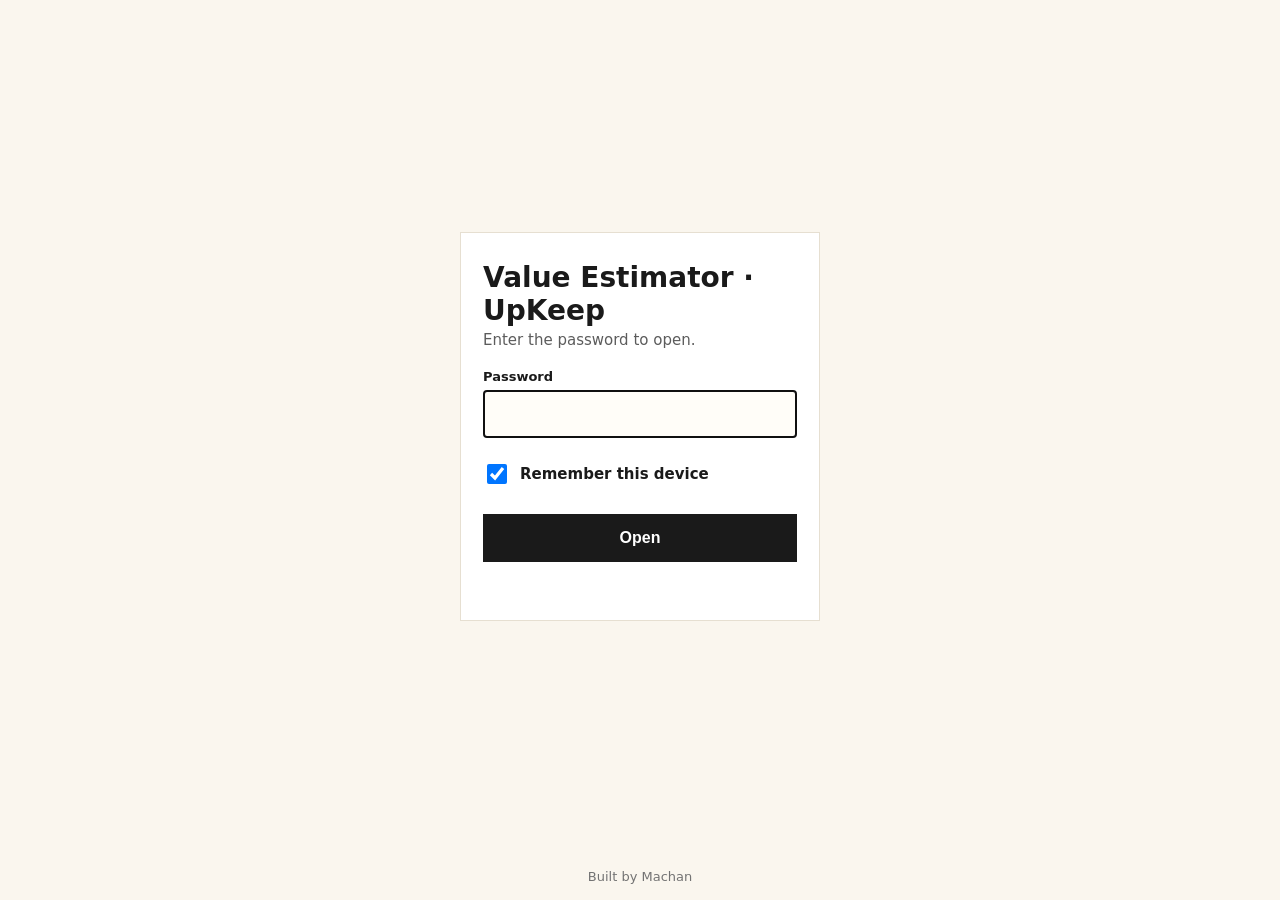
<file: value-estimator/index.html>
<!doctype html><html lang="en"><head><meta charset="utf-8"><meta name="viewport" content="width=device-width,initial-scale=1,viewport-fit=cover"><meta name="robots" content="noindex,nofollow"><meta name="color-scheme" content="light only"><meta name="theme-color" content="#FAF6EE">
<title>Value Estimator · UpKeep</title><link rel="apple-touch-icon" href="apple-touch-icon.png"><link rel="icon" href="favicon.ico" sizes="any"><link rel="manifest" href="manifest.webmanifest">
<style>*{box-sizing:border-box}html,body{margin:0;min-height:100%;background:#FAF6EE;color:#1a1a1a;font-family:Hind,-apple-system,system-ui,sans-serif}
body{display:flex;flex-direction:column;min-height:100vh;min-height:100dvh}main{flex:1;display:flex;align-items:center;justify-content:center;padding:24px 20px}
.card{width:100%;max-width:360px;background:#fff;border:1px solid #e6dfd1;padding:28px 22px}h1{font-size:28px;margin:0 0 4px;font-weight:700}p{margin:0 0 20px;color:#5c5c5c;font-size:15px}
label{display:block;font-size:13px;font-weight:600;margin-bottom:6px}input[type=password]{width:100%;font-size:16px;min-height:48px;padding:10px 12px;border:1px solid #cfc6b4;background:#fffdf8;border-radius:0}
.rm{display:flex;align-items:center;gap:10px;margin:14px 0 18px;font-size:15px;min-height:44px}.rm input{width:20px;height:20px}
button{width:100%;min-height:48px;font-size:16px;font-weight:600;background:#1a1a1a;color:#fff;border:0;border-radius:0;cursor:pointer}
#err{color:#a12a1b;font-size:14px;min-height:20px;margin:10px 0 0}footer{text-align:center;font-size:13px;color:#737373;padding:16px 16px calc(16px + env(safe-area-inset-bottom))}</style></head>
<body><main><form class="card" id="f" hidden><h1>Value Estimator · UpKeep</h1><p>Enter the password to open.</p>
<label for="p">Password</label><input id="p" type="password" autocomplete="current-password" required autofocus enterkeyhint="go">
<label class="rm"><input type="checkbox" id="r" checked> Remember this device</label><button type="submit">Open</button><div id="err" role="alert"></div></form></main>
<footer>Built by Machan</footer>
<script>(()=>{const D={"s": "h1YeWA5S7tHNNgfrOtWNBw==", "i": "rpgg+Vhe9lYbK4eE", "c": "9ZSy7jWPmddk0NqvKuCM3uizOhGVqmHRJZhSMST3cEvHovDnIP4+ICrlV4f1W/QEQYMQj5wh3OZkCkno/RZXBQ2w6Nkzq+7VICTmnPHNH2wFZlKIP00JJGxhpR+zfnaTukEIBk35hjXJFNeSNmHpwF6tD1V61yPFEFLT0cw2s2Aiw3WIqL+FJ6ifEfGZMPNiq9FpS25CdGDAzh18wfg9YNqgZ56MJXNWWrxzmSYWTJHrSNrZyDK8pEff9DJDWPcZEwT7VFF8Qu/034mMx/eHj9Tajg8PTO7A2RV77TLT5dQfOiIRhNzob+7NLHE/BxJySxKa4o2ylqikPcQcA7nA2KLu4mm3e64/ulQadD11VKsKRd1POZM392m/K3ZYubWHbUq0525tps4b1i4A7xzmdAlmkAZEjdb5bWGejqfhm5hGeaC+T2uiQ68LY2kTHDeCVS1J81iQS0LYyHAMeXLpZlRb1zux8eq4628IY+YXUAEfbH2BLuaaAsPYBbtlGUMmxy9F8/5t/RLEnIs6nFG4Kol0n+yOeLA/d9Jrp8+1NySrYM5rdZuR8I32M/MeEdKcZ1fRaFlklda5usTXlqcTNygnN9jp+gAgbupu8MNTB2ui4QszOm3eHJYilj7iNTpLeBdIKWhiccpURFG6sgtYP64y0DjOrf1xIp/qwMLw7wwrgCUuzNNqT6axo3jJe1PvWQ1NQzfRhrRUXPFtcRYLwqROt2f2ktTjkXc5bXDXgo9CKkXD3u6WL8/EoFsoHnDqAGtcB/iF6GTqKB/Qa8CwrB4d9uvaFjs9j/Gls8wl8a+luWckCanWILuUm5RJLsteGUicdvokTSRKQLSdK42CQZzKb6Zd1xW7zv5t7GTvP/lqjqjApFb1jlBaLJ/3RuPVFyC8T4G2nZptpFUx3FbLJJCX8TmfnwUyk1M2oN866YHXsdDQTvlYvMVv4o2QDdlvNY9xTwVP3b2J2eqQ/qziTQfZx6WiVNKw15oUerE8OIYO1mAfl2Jg+JVaDzw1zIZKkEwni2HYTiOroW+e/IraJEqgd7CpVtVkT9vT9PiyoYwAOCUtFtUdfMq0aT2ontSiYhybbmprC0sEKqWuilsfYTT2eLu+7PlgwqNhtiIW3K0impW5riBTsqzBJ7RPHZNTSh+3NP0KfPmf+l/ebUGdE+AL/jB0WnmZtDT0IkM2DSxjCX4zTCyyNwFM8kXZhBQ8qd8Mao9tmUHTCMn9sM5ks+yiNRS2ehtRWTYQtxbJcXKhv4AJxjb3lD377Au6Q8KddZR/fcl6p3Zxaz12kRr5+IZV8mDDwdSa8yFkiximBg2GsyfIZbA/8mSbN4rQvEt775Gs8ylXLFMObUPmShiVyE6ig2z3gGS+DwT7CPU4z4bjxEmoHSMg/BaaLVLanWZZTl7euLHSMqxvHkSafPuoeF7DEPQl/x/ddcPGrzvkF/37JSIasrF9wsoA0i4t/oHCmaEeEKyfCl7dSrpfbW2Qi9p0m4bk6SQxx+wq0SFJN8tnP+m0oEQJvfqSz6kPNpK9SY+uWGlAGSCzEF0lfLhbwwtIs+vpfzzh7+k3F5u4cvWg3TwyOXJYEpyobfhyX1b825/kmd468pgme9X+EE5iiO6moVepYscbiexjyuYRTclnII2WsIAWzm6mFbzCRg5oT5PbcxWSZfiNST2hUWpGPPslL67IKoa569mfKXA7KaIHu2G+nQtAOWmgGSMoYm6xW8hHkzLh2M6WBRuc74xv/9ys0OJWlK3uAwVmQfAVrnS7RCINZ9rZtMNaEgK2LgnRcIQY62HwupBiaMygpBrElad0tvzwtpNFBLC+8bzu2aR8+aehr+Y+btBgYuMmd6pby7LiGwHdF9fBguJ9g0/VRysFn1tdx4jUZcQkjpXKR+iiQk8kXSFhTCMIWT+0wdgzNcWuTLC4eYc8yquIil9l6O3XHjVdOOK/6U/[base64]/sN8evdGeCgmpBidgy+iTO8fp0wAcdN92at4r3FvkfRgL7lXdFG5kuzNBtIypZCOKEhQwghx3hxsZ1WxeVoTEDyrOnrce/msynw36neOb5YqwEpwV419S0vip6iURlpMz6Z3ni2oXCva18qLiy3Hs6nm29msC8Y75ZVh7hQqN2la58AiYdO1rDcho3Luh+6SW6e6Izkk91yG2aab0uyUuau+BeXVfzEU3ARLXZSOo5bQ7iuW/ClE1RXLeIuNLypxCJWK/Mqt/q7ama2wncDqQJJb0wmsVdhYAkmk/RhMq1y/PrMgKVrfQxNav/UCqytwixznooAXbCvJCJQp/RlnzJiQA/2KOg4c0gIPNjUJZa8terdyvyabZNRD3dUJDXQE+E7kjyLYgGX4T4EGxA5ke63vgMenk1Ptof+4CjcsiJCOxjYKA8QFdl8V3jKdu9xLtPgpY+rOCzBIzh6grzoZOXx1hhUJDwZ/GZypnz4RER7UASHa20GmhkZnRyvHLdey1Wx+S4UA3Ezklw0Whp7z17vrPXfH79UA3PTL/gcveVfxqk2mjw1Dgt9IJv27o7ZwX9DmEXJ/r9+Wn4h7CDZzfTMMGJgDcTEKNOFmeIeg2IIhpXNuGd8AxPTWZSUpzFIWUrTS6o6kwzIxYpiDNoXnLhNegTfwC8ACB7rq8C5D4ESCNIPntp8Wr6lTMPdzZLBUJnx4LYa9ZRvXaXstWnPxxNRztvakX/t97umk+QFCjbAX7o8qz/34oIq65d/L57weEraYkKRLf4rwd3xcp7SVE2Oqje0vVMj5wIiXnOM8xmy0ijFClpnh0hz4Ji4ZSf0/Lr6csBDA98pFaYCMdY++kEfuf3WeNFl+b4hFFrhthEbmTswLQETZQwDinKWuOZIqmi1icd94KfI3GF/QNGheZfdixF//hbglALWtBEYAb9GoXjMh/PE3ZkxRGf0qrLmJvYLlOP9qXfKDnco2betePiPHk/n+thpXCu8w3vuxy3ZWblcHIBCkIl4weAWp7XgTa9AZAEV6IQRFYes/e85TA/rXc2xCdsehtqxWHgSfO04d8BZDkPBN0BX7bSR2ZEnT5JDi8VQ+prAS4I0PxFUntriMKbZIlMyQPP9DJNcDzo1KbAh2NYH9a0IMMJsxl1WMdPOlQgJfhfaipK3DPDJgUpsOd54FrOa0ovd84IyFRpR5n7s2s5Qlyw4WMW+89zdzy/44T6Cdw+Q8U4E7S+BFpnrRQKhdOysKMCBx/YeQe/LISMEOIxIqi0Hl4sFsv8WknTxMz+FHo9dZVn395a1WK1Mc40a3jKTWskqdcUjEzuLpy6HceoCvY253LLT9dadbXunJhRL/U/u6ou9cJ5hCcXd/T1PYeW/iOMdsr23//VOq8v7Dld+n0J8yGypeU0t7h1Pqr5PMV0e6p6qtKNSPT3tvyGIBiAqBZ27YnalEDuE3QjDQhWoVtEi0BMSmLX3iu9FrW/mJBNJId/bnNmmVM4LIisFioT1lnuXHOd+NI8q4i0+uT4z/13K9JJN3wIyIG2OEDWkAcgdcPVu6+1palDuhr7KDhNevD43gkG1Fj/zqWJKPOu5ogteEEWwpQBuVmqYcCe6PrR5+xxVWX2igxQ+T74Qsqi2CLYv2E6cNTg8jbMBeIWAy+bx+cgLb7LhVRixEEmPM1XoQUOzMQyUEqpN+iRvvADAciGUuXWZRvhAlx0UUwMbLEeIH4qUyI2Veh8NvJWumOkcELvUdizByXvGObUXoWD1g9MQ/y4F5k9QwrUAF3HHwMGQnzxrCN7ULFyN7wDdb/wCdNLcwBdj8/DRPE970zzNJa2A7urI3+PVHCRMhZhEbB4/TLGZyOJBWHSaa1G8XRkGS9dcGopi0rkJWv1XvaawY5qQ1rLds1wMuYQm+BnjDSbB6f3A5t+QrB3kiI2bP0CgTSGOB2+fQ44Y06heskqbhoGY+kwQR1th4Rv5woxdnDAv75C/HCtKLO/h3CIZasX8YI95ryek7gzV/l4fComaPQFpvo9Hg8CVOerPRRIunTiu8QAgQNCKdEtQ2G+xNBNQXPcdb0kqHMRTOU4fxgr/T0DdNzwj6nSLjR6zhlK2y5dVTnSsrh9aF2X1gqYOuT4nsatIwtgtHnAv6rh66MRINROlusAasjSVLCYykuWFyg6qo/YUSpyeLzSpP/As/Xk83W9GDHSQjOPT2RXzUb3jDh0W7U2/pf2tDKUevAZDD7WXrO3EGZSb/mYWbGbNJiWpl8R99FhBsGUVQsRT8v1hM1ExwgqIKdvGT/savjVhx+kMFaaed/PJx9kSrR72/Q/4TOG5PxHJ7t8Tej74MtFh+l7/4NP8m+XUqM6JckxNzEskMVxmFVj+oPOCUr+HgbrpTkxvpketFaJ4xtEOYVPmIiEKaHXfY5opp7bvtFG6DFUNoQz0XKYVK5lKy8XUf3EyHKQgJCwT6BG/0AzvbEblDJzUOM1JcjnH2IMK9umRBS+0PuaRCfQT6xHcGjXTDpXpp7o+JGPpB3+3dPZ3bxMfkpDLP1BQqJkn6dpOGGjTPzYp+Y+81vxf6jTh37MqDvjEZ2xkDkv/[base64]/xFFfOwc+pCnHm0GxhZZIFWP0Rs6ZynM07bkc5FtH2AC6h52xT2B6C61TbH4SY/LzftcBb1zQwIpJMKaJ9XyWGuQ7D3XBFwpwfvIQRckkM0skJcO4gu1Eq7ipG21Auq60G9Bwr1C/DjyTTXmMsFPmL/S3BvmUCMtOdlc9ZlcEFJB8wIVkmiO1QFktayv8pdVuXHNAj7JvV+kZ652Gpr8LQnMULno1qQoIiRlN4aXhYnd92rOVCMus2H2OmzETShaaj9alU1jHXtaCUY/IvTE2f8QjR17TFISfy3YTln/npaT0gMp9RLKTq9dbYcNOM8yFEPQ12Xm32gXZUJpwsaD+d3eRLLpQSJ/dWUD/ccGyg7irq39M3Ur3g4KyYXMHOXsAisknFHKuBkYcs+L1CuATOkUDIdQ8winB6CKD/l+Ys2Z3sfVPkaYzCIs2M/yH5r5tcDQeBNIiAl1YSCowxAciDxFIL+cdmdzO2mPRw8Kmnjn6ae3Ie7SjWTKR2vhoZ7qewTCATbJ6yj4MLS18MH/snDHntOQwr1qJHRmTbiR8C8kdjLhr/4Q7JTkpNM7/0N5dkkt/rm01e7ZdZNVyFcfjthkvJVx1Zn+Y7A1M4IStNxtAFSLD6Mg3IgeH8g7HUN2+KJv0z3rV3QAx75O2WaZ3Y0SC0UrMtgF9e9NTQfJEWvYsyohSG0i/8KzVzC0ZkB/zxEz6M9GH7pVEPj2OveH/ZkS0r5J/sBC8SZ8pqetkKhc6m8gvgk745chdOx/m1mxPbAr19cKLWlYzEjM0QGPmxuBpAKFpNmZlnLKPhyd/golTG8E43ATK56jkhwxQHwjsLm53qy4kguzbsvoBicxntDqXuLV9oAPCM+/V47jbMUxRpKL5u5v3kaU1aNJW3B+KnqLXjb1UYxga5KCDOtLDqmMTj2ib2nGYgCkoXKEHEO9VcX62QAw9R2omoGOBdQNP6M8rKjSI+WnnBcUfJsNBg8/[base64]/WO97q3TnfS9HIDEfBfLUWoMcW3/xgrqNyVUSY+LFOXJ3sjrs8fXRELMEVAHk8/jdRWKBFS8dxJ2h/[base64]/IuJ8a+9X7jwORe1ygD2LS56r82X8L08ZoQfAJipSj98E9kze2gytN9mgCcOAvqjnLefeh443o1Av+Salm/ByhRoxuQO1mCK66Dqz5lQFHlZl4bf9KYKfLOgtXkf7GJUl281AZXZeWidQ8IcQggpkfLvz9eQYmbJFyNHAbxSxb0Ota253aqZNlipK+ofDZLC5S9zkXePLTsXed7MMsQjftTabzLkOCiHxQEPv2/Qc8OfTjR+VHmZzja0xHajIMS9CjSsMCVrIR1M/PyVwn2UhVDw2tPN0IEZbd51aOiDcRs9KDN2Lqq2GwBeqAvxNfLr/6gDWMhw15UWXwMm6a7teTk0pK+X8HJ7KdpBhTCE3G+Ld8sn8pCHMEEmEADVMWxT5CwfJVWuFFf80480z8AcCDZ2Ft3qEk5QEbdeR+HO0CkAwNZdLgyai2TSt+BVUoeWs7iQrHZVdVSo5zZowZARNp9a2bN7EZoUeooqXyqmAfXh3lI5+iI0ceGhWmBqKTG2IdCoS/JAQiQ8K+j+oLbYKcV0b+sGc1dNa5ZuHXl9hU6ZO2B+PS3PGMMybi2gL1OsHF2FMKPflZPUFrWnZcmLJ9eSmS1JOLN2o98R3tKpKNs2g1wZkrQ1acZeHzrwGN/CixcJdt9RW/PQxMgOGcLdLswx8d8wyg0Rfc5kUGhMKvBjqV8wotBkzl0jbs+9XG19OiPkCWEnfDOu2RhJ3vsbrTvdmkFhPO4H+Emi+36G07+oOzGktbs56qjCm61I0nBzeajRpjXDQdfDBOAjXQHNSpic65oh5mOgZih7GDQLHJFNupMYqPbnvOzIy+XBRMfFDe+i990oS/JUx9mbHV/GGFQ7iqX+MW2fXfGdD9TVK3ZgcnxQmH/MJctx6trwS2ORJV4lTPDa0gWP7uQcWQvEbznVRfbcek8dNFOnwyyvDm5tyq3mA+/vCcMZvQt5ifIlSucVH6N+UsnLxTNl4Tmy2qURecDCryYaH181HKqJC3D5fTD67YVznP61Lr8kOWd2cCoJL6dtGxsOXcrQd88VuoyugsDZZv151sDibsWteyM/cCOqD+LnCPgXUan7gREsx7GQz44cVunJYMvvJvYwjvtuREpXaYYZtDeyGKAmlEeO/rVNC6zCYsEOKwrqlTiDenIrPLT3uB+bBBsiUJWYMXt9/4fwURbPex0IOuexqSnQzGslXs8RhHMZL9776j2bFO8K7AaDnr5zybBnEa1sWvPqG8WiTXprFvEKjOJmGzQHBOp0wK5FobiWiBXHTap4DijhO+rwsyBLTBzaCqCZNW5eJECahhyDstmpH1ELSCemnB4NK4KhYsUqqFLvjrsLs84yXhe4I/Mtx6/ZpdKAnuhBG6mphGHCAFJMpIa5DvASZUKwAzZOBgO8/vP4xDYeulg2KIW8WBzZQ2vM03bfImyq6YcM3DsRAa13azhAGzl26Ko/GyLXjmEsV0VrOjCktnbNe4NQdrH/CAO3A+whg8vgM5x9FXllLlJE3TJnvbOcyrOJP3qEfoz2ZZlhRYNoeJcPojs1cRa6j+SVNlQTpxn/QFadOeojWh+ACwL8SUXBhN7VGvqwF/MGAohfuLyK3Akzi5TKiv1X2AExwkFieZsx+Ss9EQKtGHtQAsEj6N25lv1zNU2ia8vE+8VZe/mW9chsEa6CMU2A3GUzSVRLzbHp3LvqY8EgMfZRuTyuLHLl7Bgxd9dzS/[base64]/yXcYZHwA1DFzTPlhVeNXH6jBR8i2xbdDkBeeK/bIgOd0Z7PF4eV8Q6eRe8QZAfLGbpNIC2XuOqzxy+HltQej7+uwh7pfjShL5zl5GJiYbVcrpPhlwhOmTGbQs0I8sM8M48qAE4hnHXVhVo5kzaff3KqCCODuRBC5oclmT6wFtv6F1AcNFLu8AKFA7UCJbtCFwjQwULM3zFLpnzhEUEzrosz76kpg/2f7yOhOjwIubF+sC962WqVK+/wnKscauPo7Su2AU34iTsah3I3iTXY0nS+G54/bUaKyqz2BhVLTOMNCycRn64SuwXJSnLQpl4CwcRR1vhf25G3LtolPUyWa7/ss638GETUArSsMzMR3evstOv252v+5Vvk3FAewBAi5TcsSk6ySPM8b9fMZFhVhQnGPtbQ4nrucwU0FJGlOmao2BQMEUYlLLijVo6PSyazzaoXq+9/kvQtFHzIikBYq23hXlEcBgxxA2hh+NKzpBPUoYwHkO6aJ+5lHwC61OjdsVriZjN2zcORhIFJ/f2pRnXdGGsKhYRNuOa8Zv/hlJHv7CHGFzuUz8il/cwZODouGMUAC+9hHafeqNzX1DTKfIIC7pRhX/SXK9n+tpYa/lvUV/BPyu8Guafm4cYJiHUVehO0pcypGqp0zRzA5EcdnimgB7P5WWg7VLW0aYnoQc6h8m9p+z2mo8JMDcDpE1DlhVU3Iy5+SUq41ssEn8ryHqhJJpS0vG+QSMEphZVQhlIU0NAGawgHSesvPBD6/[base64]/LdCeqZMPtonf+2/vBxtmOeHRKk69MM/uBQHK1gWJ+/squWk2XSAJ2NQuFJ2KX7pq87jFucFcXkgnqF1fcvUCpqPBrkM1D97544eK3PkgnmtESlK5hHkAqcU9Ejzo2kdgZk4e8YNusvoRcJubC6ym9b4pbC9mJ31NQJk9/1w7lkbRpJgwmfrf2BcDmvMJWmfttJq8HTIXdKSXOyYb07ZL6xi9iR3CSW/ettVcHUG4m7LPutzyCH0II1PHBbUqiSms9DCoMIFLlJE6gqDbkh4l84qbMXNQQQ/SCRRRiE9xkQ94aKFuoGP+NcNKD4b9qbVa7U7jtq8P+s0gjZj2Yrqws8ciGL6WAEkU5+bwFiiUZdEBz6NRQJnTeo65Hs7XiNhuYi+d/zr7q40kpBp1tHMwsqizuykGpQkU6XkNeXw6XAXLXGS8P6dE9je5K5T8CTcSaugJSje0iCbBbAPDyPSd7vTbsL7mj/IYGgplnF1mTW4U2uhqp6IOAbNdWtc6WnL4Q/YT7W4g5J5XDwzkTXlem4p7QmdhDYQLgxjqLIx+tNc/W1/ny51cmHBcz6xqu01/24CquzJNAuwtBVR7bl9Fe42mTmafFljIr37R4uFaz0Ih7xhJw2+dgijc0F8VuWB8zvInVYc8z/MuqpMik5IDDczKa7C+05hUQpRO2U6GLv9Etnl7zfyK4CO81U7PdjyNNFJG3QaPef5XwRgL3yc0CTMCiDJymYyqlyl3IgtKberikCAcgwHV/WSsimEQM38nl2cmEZ75deHXEcg2+en+7puOtD66/Thvir80mi42qRfK0DCymNnpDkj5N0uZxZURrjL/0eRsFMgBBvTXkq1w8skKDLjkGh1QvRoJeCjnyafFn3mYCGO8gMfwpMYEUwfPh8Wb6N52dG5+Fd1jKsRJOEg8enwl1wMIZFEgF/ERKZIW71ku0ySbWc5O+Rwxr2tQmr6IXtRDTE8xFAsKNb/SwaA4QHw3zsDOjP2l5T3OEXcCoKX19Y+Wy90B6FuFGqwfl/Vi0cOqibZ9/mTq1lDpSx1fCsLWAb2rvm5d6qUCznTYhLg4wPTFZFnPqsBrEHGa0dE51qhjcsQXc2FZ+ifeJw1uWxogSHGrFVCpcIuHT4B7JU34eYC3WnwqbYrIE/sHvqT567Uwtke09Bu6oW5Fox+iKoHLCq1MMLnE3zarMobn+baD3zzg9yCg7gB+dHz4J3ngLXi+ZbY+r4WNph0skWj9MaxljuuKxk53ARQD49zeafpM4U5/6dagiB42VSLZJFrYA9cqmjyf1Lqulqyilb4QFkfI76dUSfxGlIQ6bWBvoisaBGUgAMroP2c0FLvrFdXkQoiE2qMUXC4JhtbFcvxF3GsHBmM0L7DUJX41XIy/MUQyY+7TnqdYKdiojqi2FnN3iRWlx9qTSOiX4XTSVUa5xkxT2lhyj/U1NltAPeMkDuzc9s565QTyxaE5EvNyWdItP3VP8S3XlHFE0zYN8EwakAD0kbrJolU43reHj91+mhoOsBRSIBSMBWPLjhRaLWzYiNrPMMR60CBddPaY/+yjIvQ8+TGquilhoiLD5wVNO/98hoq2wyWBjMm1gQiz8Uh2bSEwqgap5SQQdzOX6EzxDpvBhn9cxCWBFzRZKdKxysJVp6TIvUsnDFZlVXzhR8bRsvMgV5AHF+9pv5+Vc9XAY57fOWfdzc5gG3ZILmOu05/mndqyjOMZ0nbBQmchd/Tb3LAGQpSsZoVB1EcM5mRofp26UWObNoZpsQc3lbtrrkWuyl563VvYVdPC4zhaPqWxYUxDPQpOQOhmce2//GX0smr7qnbTfnjmqocbvyTDC5x+FG2JQOtkgGVA3StHarf4kdCpmNk+5N0a5HQz8FfM/PkLxhUwjTcZM9c5A/9D541QmyJhbZCli5qhRS3QtBufFgzVvLPIL1mk/eyCMijVAuauxFymAVpLWc/zJ6l4FaR7aDldo+SQfduXRQOEod5ggTQ0fJiOv9L10XBXKX0qYcjxxt1nhaJJOdjSGBhf+qgGYly5il53hyjf9df4TrM4tqvlmZVYQazHMAEv92d65FCDXCeRc15eUoFqa3dWDMD/tGkucUyHcLuK9IMpURFGUFA5C8ujo6tB/FKO4tPmaXE5BjmA8lBeST5zwErN20fI1ZmSnsxkdmsniuKoq0tOtlcP7c2k4xpxhtI0odwk0WFxnU79dY3GYsyrurKal1sl84yYClGoSu0b03fbiZAIlPy7Wb7rpmJIhWGd4muHZeqIY9H26GmBf8L5dGvzWrBhhjWwKYRR1d9R/sRgKC+wdtm/0dkiq+Foa5d3cEmgyfvrss+LGcYkLOk/JYzYaRVuhZ7eWPe1QPpYv3mFk9gZ6qqnZpMacOaVFuwKXFUil6AgZWsVV2DHuB42p4GB6KbtfH1qLdYFe20+22xxkuVqBDxxAcHELb9fgeOIxol6wYRBO36urypqXfN7WDOxl26gdDkFxq7J48QEO+nOSctUxO01e2Nk/7HpZFBB5f0TSEnpO0CzUZ7t51Cxo/x56Awp3DmjQp1ZMU5GVufiZ47HpzR1xouo6M0FRsURX5P5RrgO6uc0zbeFV9asDmt+/Hx+hM3XH/wrXEXXcFNtc18Yv+zd9rSkOMT+lG6hzq2xZZd0GcheYEoktAjPZir28E2JraPmZWBii5tiY0G/RXocOZk1NK8H+1D3bxd5/VY4A/0vf46t2IAKJZIUVhxV5KJpH0CSdMGr8kp7Fu3Ew5ZoXJuXopxDBJ0WRvFEcD5DinK7gxJ1rYBPUdgFlgABY8/QT5H6SDhWbGtReyVGJRSwgLSgxYtT/Tb04PuT7+4BuvNO7UPtt9/DKrf+hAR+KuduFaoeqJ+iTzbl7iyQru3GjHUWck5TdkbmgoKUlTMYHo9v407tjy2vHulvgItdQKvQeRUQIyxr3VCYvabAx1N2TJQuzEAhMmuly4vl1pNrRX7H8GwNsYao5ozGnhyitoXRNGT7MI6ic0U1oWLYGI9e5GPjW/SpsHVeBBiw9vakkNF4HWAf6X23TWpyx4fadRAXSzkxwAZKWoUMefTt/WmE1GvWK6IQRFyt7xvbD21/cUHZUQCAM9pRd+H2HYMkZnVMZQvrV8LrcmsxkZEG0eyM+Ff2R3d7KD11wmn57LgA+iu5Ibg+DwTD3g0g3mQQuXJmfU6Qy7Y0wiL3mVVRbOvkVjy2Fnao4Nz6yAQZk52ycWTOG4HCqn7qZFvO1q7i2j/CXUJY9m8eHkOCyUlBiFo5Qmgbc5daAAMb5LX2ifEwAzMi3C1zHc44SXI41XFaS8lmLnHJYQYjLJ8FKK9QL1tekxcqS/n9sN/q8M+rP4cSq3T0bRkAyPuTC2s0XIfF6iYnErByInwFFrxJnS7i0GNmc9GFAzJmsTG6EQn4DtwDZqjsk/gOLMHq/YiGQibemwBTqNzMqwFmfqcO53HHV9WFMTgry++MyL5J5cpeim8A2iG8Lb/zln5gSg6TgMpnqjI51yGt5H5oOd9HdcDdpjrolUbAMHB3Ya84P6Ys6UXCw6y1UJivz1d4relw71g0xJEYGBnn8+SJt2rU3q+QdTXr3tulx0lun5QTTUJ/C6eJuxjrCQRDgTIBM1E/Zay+fVATZPRHx26ZMmMQmwdJH/2nhJrZiqWiWgn1C+P5eV0rWyYL31CHYYgNWrsAjcj/vxgZR+KZEB3/lMzgILvn7/vkqlSMaiAifd72uZ/jYLoLq/lMwfq9elxjrqiCDkOYQ0qzS/+vblhpMKF0U+dh6LKT8o4fbSFpvkvIuWZpj902EIaPQV9jmuaO/6py142QxtCeXGLDC4r8NE2br3OwUPo4NV3Oyf4QZW8j0FIOofPAYMroDyZ6cVa6OeOPutZS33+F3i9JEnLaokIdrh6LT+jZPALjS/GNRPhblcwiuufRsd3zoAS+ij1grr/IqgSdtxUzbP7EATwnk+B1QQJXuozC98CbU81EAXkwyDvrHi91WjwvwQB8z207DSRk6NC6piM07JIFQl43zh5Pesvs+AQFZQS6b3edliRmc5Q7mAcRn6xzf6S6yD4gl4rLxOIOV1sh3K3P0b/7kjMuEgOWmqOYT92xQquccrbXbw2PrqXNy+5NxxqHruNB6WWeAjl+SRp0dU9HiOM+/9OYeYxDjCaz8kUO9woSz6rY3oN31grBNjHzYDYSTkXbr55AqkodIMU15AUYVaUTo7ZL63mULJ6yT6lxRvYzALa6z0N0V06ft/u8bwJt23GFiAyDBowX3hR8+L1TOuawbA4hEqme4nc0wRaFqGbY+nAYfTYqJaGqgKbcBrX2ytizEps/KiJ/Sz+Z+v4evdmPhRZXjtU+JlA26vmiyYZkV+w84jzxil9lEtKJzesFJIcg9M9OAFKFCJolEGATpe03eIRtKSNUvsjplF0pygMTrfDF/vPIGBe+xOj1Rge2sdJYOQzGLZPZGWAHGoGRDbqEg3m3S/I/vFVAKcM1WPQpOHmnLz5dkjnCquARojDtnR3wCR32i+knlb+YhHQfq+6A35xX5AN9Pr7Jheekqzrt+zVPUbAf/PKVFN6HRULcH3RsBYSeJpCRfkj9J8ydvsOT05exE7NwXslRh3evplISH2btqNvzOP/VcypluVeKr1UYLTYlqK4v2HOdfo2WZMowvEccp1qrzP3SGuaAAPKKOs2ssQFWYyxgK65fkZOdwtkh2mPs1k3TOFDp7I6Ipr7klfqes1VbB8jMe6b3Rf8eAVLu3ms15/vGYpg/AjigLEDGAS1/y6Gl3TiroCtwU2BweU8F8VH992bASjQYhWJ+iT3fsKZEKHtn75f5pdktuiYyXibFVpKR5IWJWKxOF0se32kFg8t9PACu8ovskpGxdfHoqTCHjhPg44/qlBJVDNk3lPnYp0Jitf6zN2BbvSsHcPFxWzL0TmpnIm96pR0R+Q7KHVcWT48qgnLEHJUaoCfI6XUL+7YtyMUu8kTgGv8X8jG0ge8Y1ttiILCcWi7BgL/6ggoVRufaV8AgMgkGEf2+LeHagjbOB39th7btaql8ahkYTELfWKavHASA4rle9PvAfqL+P0Cg8HOd6YS3FJqYYaBoLqron6oZhXN8bacF4mc/eTTXPDRBRM8z2E4ndyeurKwWfgGEmAloVRfUGLQbYWHPmy5es4I31h4+y3wZnZYMk3nB8lHUzZL7a5VWdI2eOgmYHdbqpd42JoQilC9RoEmcLBeDgC8NuQKIGfIfJgZ/[base64]/fbK4frpZN/nw51d/uhaMl83p94IeRoRfQNvC7Pqj964vdn9pWzBBjcMnhQAJ8DGm48wakNuem+zb+F6MWQBNJ9BfZkAI1/yCIFzZRkDc+7+Rf3kD6eIK+16o4SjH28Rw2trE/nis2aJkOM2WKm3AxjATyojbKTuiVBX40hDcjSkgrhO46T2lZ2cIZfnSIOMwlfXH1y9gkaqY1wU8bgKPisiC9nIjtyE/8fuq6e7tC0hvYQr3Cv3kyK+E+oLpT0aaWaIHaRZ4IAGn8YTq09QmAsyhpt8LYaNvIy6Fpupu6X9c4k6Pz+IyR5riXEfyHBCFHNrD39XKmUDrU2J3hLWC4ABLB6DjT/m9z2NTARSHTe7OmZvCb8aRkcCvoY9L31Y7B1kLS9YUTYWlVh85j/[base64]/vLKBVHvAYNa33vd0oRpgAefn8JOHhNf0/T0+wn1ChZ/VN8Smbo7ZBEUAczvyBQolnJr/cb0wCCyMaPEVFsqLSdYcOIxX5uQLPpJUYDYKucbGRpviwUn7mjHi3BwCd6RKIDePY9gM8CFEHacWu5+1lhcFoL9VXzAYbbZMNGmrJ/O0rjWaiIWEDtMLQu3pT1llfk/MyRixuv49T9x/uRWZPLG+AThb3itPN3mCjBkQB/Y50H8rOwFQ3kDdlX/ImIKrLy9qQLf3Jv/p8dIG4g65rPfClBM3ii7bJUTHmrBPJv0o4zHqWZ2WtRVaUDmFPMWBxzWSiu5FbSJF+KmOou+RkH+9jnvx8mHnY9uq8XEEEihcgSYoPaChfhEQOFJ3VHE6jjvYZr1IwviZAO7XQUg04yG1PTXUcQswkn/xJcZbW6JEGNXUUgrkUQMkUfyKSqicm74RB1xHjQNfvmUcpHrbuvFbiu0kvBbAZRHEocyugcWb/nQBZFO37n1t1nS2ouXpxiZxoZiSyHWb+dwa9WhCZZ8N8UXjXVnmjOvaU6VznrrVu9h+qEpDPqUvgXgHGLmabeY9bFbIqb8enaja4DF0DYtQweZRN4TmC5O3MVdu4R8RjwhoYoNdHomw4QBOHgsnw3toVp2VyFGy/UpqbcwwonVTOnJ2Rimcm3xCpE+u6UQq41h4jDFmyN+QZ7MMTmw+yPqOnJsWHRZK8ZJBza9Fw4vmM2FiL5u+ngwhQqv/xDjHG1WMUGRgwGfp82TZA5E5/n15hnQJCQO/nMM6Li4PV/[base64]/7rvjL6nipB7gNphflK2OA+csQcGvAtu/dzskiSqakkOHSwpEQZaXmFwzS8Wgf782aMw5UTEBhQ8bkH0qYlaOAiNOOKtTgq7psyF1OYQvpTPQAnMSXGtlLPodLMnPkVIv0ODyxp2ICur3AyRlw+q07QBmTMI9GdItq8aFmxUvOVx6JKT40E6HVVg4aA4ua/nJnwN2+3P9EdKm3jNb/Ly5ITtKslWQzSAamG5Zqrk16E2pYHKrziZBZo001kvU7t9iKc7OdmqGwiMRhwwusorjU37xFUqQSljJTGJYjtHPYhKrpefnEpcDjkUYvS7iWFcA5HNZh7/s950vcinzUERM4+n3zUd4+GgQk4pCfhu5tCF9FgqcJ38FrkXjZU4VX3d8h9lPXOrMqayfABY0K2NkMDxLTJol5SRJyHT/aBIq3OtzuUz2ojh32qvLprB2UzBpM/lBstHTJpO9G1onGtc95XYPk/dTIvOxCaLdSHV0geEd/sAhapRSblTnZwVm2tonrxcHzA6CnOuk9pGGck89/uqpFjG6I5JRRPFBfAHmhoRCoMY3lKwdoUC/XeGyBtojYIjxte2vuJQr3zfn07yG8GIsMBll3MaLGToCNGBq1HTuVqKD7VDcS/FwKx7cp50rJOlc48JlN83kKMSCaACIBTOgIlAZ4pGx2RF9rcJPPV79YOIx3eQaZwhnNlRhXkrUoR7kt0zscIgpr4NYS3+dh/Y1mXlC8MqA/CdHlv/aYVwPr0v3P+NLXJc+y6GLTOztSOoX4zkaFykUXZ9GM9jTd+pfFoEH4Sggkm9fSU4P/O/+S/K/wb1a90mdxPELm1/cElsaN0M11sA8QzzEkOjwT62/ZEdWuvUn+bxO8zEGch9NSms8e2/m0Faxcet2eosASfzb13I42nDU/cdz0FZypPbRrrh9+OjSUSwJBp4sowoFId1kDdsl+bnXuagWnKKn/8xCIu+QRh4eIjSgAmaULpUqVYrTN2AlKrU0KpA9Yyugu9feSRMLIObmsFP+eDJsfts8Q3vR8LwhrnjBkGqRzrVHFKogU1H1y3bIovYuWVB5QXRaHK/eo7dR/P12x9B1Ac57ufZ5Y51L9q3g1SAYJy78h5bxCoALpzZt7UUSJIJLKikfDVtn47cahQhAzDi5LFCL1vNafE2uJ7tViq0/PlAPwV1jZJNIAbDXC2d/1KgyoaCdnmIwpmuBCME1OUVmEac40eJ/YPLEFBF7U88YFVMwBviecCutQl2wkS6oR0BeDToc4aHUHWkKloIZIap/TqUWAj6AonqfvJtifcUv6Qi6FBrs30XGn78OMBDbrv5Q0auuTUF4T+p7o6Iryk1HTRBvepAF7i6VwVgnNzsQ6QTqtEg/ULttnexlatg8W/O3WHtObZu6qvrLCEIwdjLin6J93dtSevMSJKzmV3/lwCRzEuvayP9txSwvFSe6ggp48SOF5q8KBg0t6Egh++N6L5REp2y5J2Yi2P8LbHCs/tZ09XVwS9lRv1Ik3sky2o/Er8mUY9gw3VZS6tIIxJ7MKJQVLr1CNYw0LFVsv5g0j8Mjw8P2STLtrfAqnhPchYa7e3ziFSqP/ArZ1KU0blXURAQDK8wN6zq1eEyiAegIwul+X4aDIhbzlbHv/l9oXqJfvTPt1n6QCWTwyhku0W8AouiD+rAYkuKywbBewqO0r/F8nx//ToBxTdXCboDYh9mYhRZlOlXcOU+fFwtRR4VrWeogyUiFP4CRwaOU0Ajd9bpBopGxmuyFgFla6LKcc73kMd4DIqI2a3bq3dq20sIzwzOliQuZGkNcKA8mFn0RpqDTqRlPnNMliIyuDq6G/+YRxqEMr1CvjJ5pa5kw+Ekm76/XTyL0RZGulUFL/ZYRR3TjLz+TTJF4adbeK7M7k+lxBbawf6fkmZIlw620XDraCl/QaI+WGcOaTxEBmD/DXA7s25w5GJ3AeNGQ/XriYtI5qFCd1fsmXrXp5g6KZiIXDTjZxsQ19URyDM2j3qEiuuGKOSH240lVn2JJ7lM/a5stmtS/spBa3xyKX3p4WbGR654kZZl3Evx5ykijW7XOZdmCn5kRRKW+3G6DDgTRCtz/mt9d5fAtdIKz+a5rvggd9UWhtDidq/IWDTwXbcqvMjitCL6dzoqnC1qTZfwwJgG9hd1muatfnpCn894AbWyYR69tNUOJQd8yF3bDXg01frDBzeQ+3YyURpJMdQuFsy0HzrvIojeg0PwQCpkF55VONxHnfXdnfDpdyFRPIfUjL9b3DiK2bivlsG5XDRQ51ST0XzsQXUm/VKnNcFA3wVH3qYgB1/Nx4tnRxpiZHzNsRo1QokHOBpD0M3etWg9FdQ0js2Q+Q2D5kXBEq0VyboVJMGFCzGf2/idiDXF2WxJYavWsebe4ouhy+0zxMKGpnmhyUdhDuol58E2l4fTSCp8U1/hy83+8SxKogZjRmUhrrJuayPTeNA8CccyXJeNxr0Oe1Hkc8yyR25+KuH0cXgqyywX1jXIJfVd/sI7RfIsDcuvIg/jt1rwBqj4uloHkPh1qygKAHFcgMBCGZXu6FBYA6AJQePTetVBS7SjFgE55l3WG/pu4yE5wapjF6hHHHBc4xSx30COBtSdRHmeeAxHeYKkRTJjaaRWLo9ZoJHU9M4O9LikvIKpsF26B6osqzYVpskTcuGdiEPLjXn9yp/6QXGUQEdyslKVd/jbOHwHeICovH3iZaSsV7LVLpPmIIpGR5nePSdYsfTtv1C/I3NbY+rXG6k6LVqajNc+xXkne589TAJ4UWw7/9Xy9+P0Vp5BkH4qBRgoJ+DJaFp/s3TU6ffNwVFiGvkWolqTzBmeqWuXyGT+JMo6Khbyd0oDbC1dCbkqG2MHccqNxX6JPW+9b+rIao6Lx5IGdT8U9udcyawklUX8cn2H97ru36r1+5DQLniPt4fiN4QIfuwzI7HYFoPBvx33SB2zhPzzevV/selQ/t38cRL671TXS8q91YvOM50/vnlG5ajQd5H+om0KXx+lwQv+Gw7sfAlPcvlzwiyxCpeymUr4cEd32lMOY6hgjCbFhP1PosxbJLwRzqqN/UWiiQlyT7k8uCwEoG8utTZoL8QgKTyF/vz+NIjCyFXxvOLMSdxFAhgDne0p0xoGVoQgS9h5qTKVojZXHi2hxRf1qpuYyZ21F/F0iI5baBrwsmVAtlFrcVYXW6u7c5p01QOOzdBvvvb9gBbHzP92hJxtgpo3ZKpp6wN0IqYFdWYEC5nhOns/fs6CsDii2y2iOEKMJiV3rBFt9pXAxR/RvZloE4nUNvG1kSBzGwtL7pCGi2Q8nF2MK09XDZJsfNRApqe4hslqrFG2t7ECXkXJHeLLFqcSFdjlupjuuLeQir9CzQf59OtcM7gtjT6UGfukndSk5fKqNzGyMfHWOF7+iTCkYs867fhBJUN2xer5OMml5ufO0KOJw1gqZ72FHaVCatATkaNOv/1EtzD5BRV9GRKaOA7okyn+iN2kmg6eVxH7id9oTSBh9Eij6bmBZbas/[base64]/ycC7Hp+Ka7OwSdo9o9w7oRAZ+oEcbluVoR6RzSN6BF4V1V0/qc0028XRDjbZ9DYOTpGLBW1mVf8nby1nJMezeRcouggLhYOiUleLqqUxyBbyRwBlSZa2uP+onWCvbFWD4Rxv84sfH6NMHKtApAb7vxzzAbn6qlDH88AodG0VKrgUCJ24hC4DeS2iRw4b+aKU/TNO4u3KckAbws4suy4F4PSIWiDmwliMEWyjtaFqbSuTWQGReEw+feeVUlVdA1gj4OCq4sd8YBvxs2kLq1nVsmz7hUL1iNaQ/Y5Pg1TmAAaaJqFmBE+GrGu45qvTX6kOiqCXX/0t+WEC8m4Ir+ICgSEbMkTtZkX2y+n0yjVIzCLckvEytAAXCI6VzMcJytLRdlXmoMLHztUgbqpVQqBz5Wo30pQvigQm6SbBZ/MMFtlGErULuvEUv1bdg3fsiR+uw40qLZ2+Oit4JXVegVR0kl9O3HptIM1fZSue8Ni9rdbvK4H/o7SowzaG1KIVwJsRl7V2fq/EqkVp7vPWJFj2yuI0D9C1e1+2RFrqEU+IJPAw4uQJTCJMz04GwXf+iUD5XGnHEs+4dMZT4dwenUcWbgjF7HiNETFvzbNWRBhbukra5/P5KyEkwGWZqU5m2JdcrnsAwdEvU+b6SfRZhfv6/ml5TnfzNT/RZczNCZs/OEzMh9eAdI85MC4m8/A46WJifiB1wtNIF65URe7jRY8SbXTXC/O1GIqYAxtPuk2h2mEvhVLEbOUE5gZhkXIzl72UHIpGUZcKMOfWUztVoyLdXoo/0cB31Okdgb5TmNV+Ag9Gfa/5bOtsYdu1ghi0dJ8nmNWJ4J3Uz14GTTyrcOaJ1fe0Qq0kzE8I/6H6+zwiTMYJ8ikmM2/KdDzjtAHhcKM9fz+nbvI6re/AEcuz/sQzSy/SVxYF050LU9JtKRrmn6KpkRg7f1oKKZaNBSiiPg9E2dEHoC/yCK9RDjBoA/Hqbod26e67Uy1DczGaUK1JmcJIlmLv/89LRIINVLVbUheuQy7iRESCkIEjlhxucBmBYJiCcFJe4/sf/mL8zw/6/Xt17U+GSythGQer9Sa+3WFOiLJz9/[base64]/z/2DoIz31eBqfKXTyTDEuzQIirR+FXTRRl+IG4iMJikTMGRumA5uDHlSnaRTKKGWiaEujc5BiZeDcYsifuopGDSbNQudkXxGJaNO60YTqLyfwsUOEggoy90igUqMjXZentwCa7or3twNONjwbAro+acK3tFUJRldGIa9ESi64HDuBJcEYIYUFvCAfHgtZBhDK/ShQ1/2IDy6kx3n2PGzr/45UTf5OSKrUYQXIbM3fhLOhbZAMWjCZrOmvZV1GpxBd6N/Gpm+RpisTu+IZbKNcrEH00VEE9AUbUghSvWshAtjEZLfvlD6OXZIjRnXiDBJVVYKTJGnaNEA0JFWEevnCPgEKPWKvx34ejDPyIUMAm85XegF/7iNZfVI7ZbFz91aGfq585aB5p5BlzbJKYZfhZtOJciN2ddZJl5muLhdX9sYQUxbKtd57y6ywhyMfOBkSCiwkft3KsAjoaAs2MAX0glJ8oYRbJ8tNsHIH5pkNf3TEM2XY/edoyBZJ8t43MlDPmDNBpkuKHo2XF91vjcVOsMy9RLOdjqgDindFCjgEBnw4oyYU97Ql23M8SkEqjwypzAPGYfmHuKaFdp7U4KtLk80+Qz1rUJfgxjaE/1zsvthypjDaID1O2rs6cueD0cBy1CHagQsGILvzw+rjwQOIZfIEmWRFfUHNCWY+Vav42EOfNFDMgRrhqVtXMqq5FWXn6Tt/NwcfhBsN6YckulKrHcKMSUct9zveakuBsciC2eb2qJCZeY4hWmL5MsQ2od4S2cy585ScV3GK9R9e6eudUolTDVOTqA7BpnQagK7JVnWn7uRz1OiTOT/M+uW6DDA+Q1RdIbpaJ8xV8x5JQeAZRxJN+q67h1qKfCAPLXdj2zvu23s1NMM/a+zEH22WafN9FlhWkvflQDHP8lEK2nWycytX3sbh2h5xPee06v1CoJy0eCNN8uJZ+LFbXoeq8NU0Aa1n+pmciqGB8ApklnXbiXqYXFf0mACO1idWK/[base64]/VEwbhl9F2uZVM/8nFqx/WhrNr9eBU0GhYAoGuGWXxkRgnDpUxFkc8AqHs9t+ZI0Qcu8c4bQH111Gs/NP+TLqhyNlzQ/PcvQ9S+O+wkBS4YLXbnHI7ehNGlYUzNm7YFjuWUPx8I8+S7JB24kJ8EsTqcgfIjqkLrnCVD94pIzfnAjTPlZTC+SQ3j8lZErfkBTByFpEoZKJ9EC//0Luc2Yo1W1CEU6dUcsbVQuAPWb/rlNAL9rSJ8ZYxcB+Xv65Wv/La9Ae7qDuqqWwZqDlzOROHEH6G/1Idr/ecvYnn58nj/7mOH6L98Ms/MZXPUMEsJUHlPDtDMJh5q7dErSqwKJZxOgfBXsoVDkj7YC3FPle4xgb2Umgx+wSA8IpJp8iGp5z5/[base64]/7Y3q3GXKiPd4w2lgzL5LR0xLCHreEdOpD/EVDikwU/qYUE+xqHOOIkGG3MN06sXThwDNVEZFs+EMmC229tZxqV1Gv4H64PqyRjydwqz9ANTzc/PH9WoPossSZlmSldlCfP4ayETm9kMgLNDbhUTEoA/0JCnlXOVuoJuEcO0FCOffYJ4FdhZHatQQWAA1Il+5deTgKEW0z/pKSutpFbKBYaVA5hiwqeP/me1n6nnNkDW4NWS5n1Gc1W9M+IifsHmnVRz8B50EBcnBJ+xPeuhQt7DZu1AsjIaRMYk10edpfxw2HsCFbEfdR5kKn8hWm6U2iAoCqMIe0mQNLRNS699MzYyVs1IiuEIULnJq0FzA3pEapJUS+/V+UZd9pFSTBtynJHfvhIitaPQDVkyAI3+MgDxRlH4XEL+4SXKBEOLFflDMoWQMt43AFGJG1RhndCynBavGhTB0MTjy8luuC6VBCXlrZUJfZPs+Zx5Atr6ye4QJMBnE1BHfEky5ROKNGmOLbbZqhAS3/szj/z75I74plnoBeyi52JW2tLhkQ1orAmnPr0Cg+AnQYzwiWhWGfuG6u+Zaz9wYDr1TEWw9jVoXPEjRhdmCJhlDBPZbB1ghleoKQIfn+2eSINIJPKu1d6mLfNT/YRnzyBWsUQ8JpuoaDrtKRzDBDSMZzr4JCpOVrGPVHxcqKFUl1+DPlsFEJ9FCI3sTbquaJbunTsJQxj0vRxlZSkq9eTxBSGX3Ek/5fg6hRxTTYxuMB/gWupeS4234nHVNNLdS8o3nh6c2L26qFHbK89J3nXQ+4hZMCl/EpozxlJFyBzQFfca4iKR2hUZ89wwGiblGg+8MXYR/y6TPXRLz6w42osdxsWem6KBT/A4JH1y4hWQcP9UmuskmJYqASZKkyM/yjA6AhesTzSjKciPmjnu1z0NEVjikNtd3KDKo8UkZhW0Lqk5jMf1j79wTiYOcaUBKoxAs1kvf7cS8/f02Lpb11I6cFlkIQ8ilnpL735qGHd4GlHrTcRVINruXfqbqJmmohE4gCCUlUwL1flt04EV0TvPJcgJJ3WmBCIehh9t0dcyTF+QPovGRLvusfAnwM5t6vx2DTxCXa4l8pSHXxm/s2tVII8mC6tMxzB6UcWmop1XcqgJ0vpugoaMGsbsunWlF4UuBJrvEklG7LbN98wGhEc17Z7iQwMxSovZf4Kzi1Y+eCr6Fjvuu07zDB3RyI0fegpAnpQDC9kyIsJ98lI8LU3allobwaWn82EDBH0R0rcijK3vPWEI+v4O62BYAlm+dJB05J/K2yUL5HsO2WfxzoBjY825RK+UBDYGYMdd1vcWZ02QrN6kHqPpPHjrPJb5tpb/4qFXXDNTnm/7LD1AGfsUOBiP9f6u/vae+qVZz27d9FkO6sALbccHO2zDBsUFEYCTSUDaTBZLFveWdB95Vd5kOVyIN1CwRzoZgdWZh0dRetq0QkCAVJ5D+xo4gC9PJQLr+Q/D6meb/[base64]/3/npOnaiGS8+JEBGFBYZnQmFUR1GfDIQ2kVgjN5+UwLfUGZMtdND7kFKCG2ovOUFoqzXDgW/s9mE13mw4zhZXHxs4Ju2t9F3UGUgKxHCpBUadOqHodqT0CMILJ33QV1dtp97Jsng83DpvfSbpd9oN/Zl8f0qBUQxl5YeALloQOvIu12OxJrma6MGUtmCIE+Bd+NapbpiQgDS4FT7J2oeAzTHhOOQGxN3dgmwSbn0JgCHM3M2N25ueEq+zlUQIdsHMlpMkyYvfFn7KoeHu/AAfNZTi5QKG/9WbvRAr1rPrZuUMrVRnHJw59MpoWrcSZ1JHHG4lRtCEHEXQcj8psnEMd3sZlBsmqg9AmUImTULxWXJEX65zP9l9gzEX5kVPN+pFE0T5lQcBmQve5/XRf7rNI46QGtbM8GCgCAhuImSdHkN6CNaB0Ayj/C+1bF4/zQJJLBeLsO83MmwlzW/vCuv7pJJ6PxY67+8HcnBS1vZiXTEUPtD77nVzj1nJMkjWLQ1QCNRuhkub1H9PixzRUL7u+4U6sF+5WlkyAs0/xM2GoasRFiMnUQBLXfkQnmjupVhMoD34HEnr+01nrzSqaTR07mPnQ8msokuOizmczN/RKLam5Yrt2J5ldWg2XCWGqAPKJXodWUJH0/dUZ0CNpLui2a40B55ttJQH5wXyWEWDou9M95BFlBBt5vaz8Ctjpm4OT6A0EmhY7EEksFnjIxnZS33uMOtwol9p8xDUTSiY+mVhTsj8ggvpd06/t5yq9f7HxbERnbqfARQSuIT29XH3Wiyp8PkBDAa/WxgOOvL3QVIGXKtSnQNFoomimSennLRCukAKWdJ+pgde8vL9qdRzRCbVyP3xwxjo4p4oaM6Nn5hVKJCPfgumqem7vTP8JnTYQVB1EJ4hi0D3RBEi0ib0T9apX/2yprodfXd9uDqXqdnkL1eAY6WGF8iMsl+hf+ACNxsVgPrWfCr4E1IIxrd76j97MNejl5+RGfLPl5rnaYIF9J1b4KS1fBA+6DzsFZ4SJ8dsOLJSTp8J8OPaLvsYZExyshQnNv3BuoB6cca/z19zYgAG6oWuHzpYd8f+tkOMKQT0B6gtKkbbp72d+sThKBVdfOLYmlxsa4hEo04N2aPVtqeL1dZDeKZOoM2bMEZFICmZoswZw6CDbDMQt5MMI8BFoTqbkYuqyO1WbxKGoYuB9eXiT5Xko0JBCJNP7RBV/DEWLVD9cg78s8Wp7GP7Pit8mLfUE3Uc12Qrw4c8LEZCCQHbjaGIHEbbx356Pdhrtsj4XYmnR2r0/5w5ROno+OOTG4BLzeuUENtl/qqZahk07HxoUkrGH6H993K685HxFSJ/O5hJrY7Mf+3wWYctf2Zr0oytEVHSpBhQT1h9hwmyFWdLA8yRQJ17yGu87B0RnL17x95VCFv9Do9diW4lykge7mcmrEQTq/+y27mUqOK2LQFIDlVJnuFrjclTpfCBoLyfxwdk4qtcUYD/+n34d1l3Pb2qQHozYdX/VQFrlMNNpafGvSucDQ0UIBHR7LcnBpDfgHll3w31IkDi//1eNgDg2b3Li99CTrPpmADwLXzrJ9gcyGxnqrVrGw+e31NIuhvHwfhd0X/MuTf8Y/AYJvVHtG4mNy5tquMxmgAPmMMO6R28h8Duo/2YrDpWCW9ZWEiKE1iQyzNHEenZQJ7JbY1DiAKrbjAXofOs/FO7yaYcmHs6KFVf03ou3idUMY2e/Zn1B26zEezeW0MltEuOhzYTsY4NY9fcHr5V+vC73RdZZj+ElTGkDINkTQzSdGZYGVcnxbboPtcXY/n+LflVI/AWZU98KcYZrsjJZdmHPDqEJge8v/dVBQ7Xg/c/b72OiwNtmBCB7xhVmV+DyhYBle7vopsLPH6iPg4RB7lhW8g2PNWkxP8/9PsTfGhg3OD+XVnf3mi4/0iU89L06j83jwYikL+ucZ2PEGpMSzCx/BYCEQBAfA1gA1099R0okAO1GElqzjtfxOfumqYchj+UoiDudEWFid3G8ibXg9BE/MTptQxtc5ZOix1tsxnV3GTGsde0PAkpNc3orHkbh0MLztnQcX6IKXdL29v784aCLX5YfXcpRCwFBOCwYzqRdeT9KHCiajNqaxXYLcHp1E+Vn8iWPVXbz4iAk8XzHV+Sp/Ly6QVRKzSq5LvzxykNHzPl5H+/A0+h1UkxSsAxzHIfLLooY20xPAf5ej3cQLIYC0jmpVh7MzaLVoRtlZcldDgKKVY4IAum7b9Ns2z/Q7MZQLKr/Gf84jtG0btJoKehMOIu9I0wmrNlgeXylAVUU8hzc7EsiJvTeRD829GRtoMZ1K+gM4gucEXF0wZVPUWzxLu///nh1N0XUVbpPpCBwHohghd8PNymWB8D45yL+RHaMcXeaq3iJ0/2f3rxs295qSDeJwYNnAMLz4RGAVdJg2JVTx22ArmlCN4nV8JpB/[base64]/aWh/h672zpz8CveOL0lphkGv8xmZklYC3Tn6f+AgDEjN2UgxQON29CPdwUFuF8ada8Ndh3jOT51Aw+84Gn3TEMe6YD8+PuQteW8DSRkxWM+wgn99U+ANe++6QoTcl4qL/kClQGZJzsuL51D1KiR+FOPjgD0qfSAv21XjO2lOwostq56CaDl1nrw1+Dpie5rtQM99P+BWIIIlt9h/stlI6iUxyoFkTlQP5AboKdDUKuUIyQCHt+JL1OVPdbG5QFz18bT+HXTqysDuG8C4/hZ36uI2wwJxyxItwfglye6HrhoaPQV8u3HBnhCGK06SdeNkJl3I45n/WD0UEVuW0L/zo/bKC0LE6Tso3JhYxkoyVZSB4OLMnGH+bATHCZsak+dPhGMgeRQ1RXUlO9MKNGeoY8TdBgDiwY84XR9uHdsUOe1kf1O1lCicreSXaQNYBM/lC4M6kaVMp9Ogf6N0R4d7kg/cuLBc3PdSWy7TlPSxKqFD5GwfxGjiLZK8KcPKmP3pUVn4M3P6t4Bj6PVd7IndNlhF4ek4En/xT74m+amltfLdRZUVK+JWQPLP8bo+sOY5M+GM6GoWZ5LoKVxmRAvH7ylKiJWDeDYYHfrRcm48x8ik3e8Vvt1A/7to//PZaOI9yzRPLV1fORxmBi3MZcO5p5V1pB2JC2HQ8BVf20DO3Fyc1+trZa81voHxzLCZyqLpunHN1pTV5yunI7DMPuam2bmIjKd+gt6iq3CDk1s/[base64]/LaeWSkVLkQ88QhgGisR0/mKfW7DAqJ+lpc8d/bKDFDbYYLYrQITGg4rUCUED0GFToGmyDFd578ittTerGmkfCYD1hnp5/kmkPwqs8hPjQaUpPo7MJLrkNaQcWxLJer6G2U9WUMx9T0ZwKKQoJlKTjKxUpwT1cztEbP7CHR51MzAXt+CTe3rw+SluBE6fzFwo+de+5fyxW5R2f+ucI8Zo2SPm5kGA6dAtuZwWtFu/5B23v+fvX+L9Jkk96gIQIDbS4GxqvUlZrbM7dJ/vROS25WJJM6iAZVIw0BprbQZZffb64KQ32TfXdRu2egBLm2Ky0oFD6IvNL+J0dut6MsLiOQQLP2ZMOnmxO0Y3suXGFbgun6qa2Jzd+JSZFK84X8bvDEhAPgx31WR91+DazEUSVwnilCDSB/hMco3pR3mzs4x0RW1KSUJGg5gaK8+53l/aq7vnvCQACD4jZtPYjF62AwChIKgZkarJ9BX+2b5biWmSRNtmmG54PPlOUap3rsoY864RR7s6HjLYr8uwZlsM89G9GyvIrsxyQN0OUNnnQcyK01XTbhnGJr78BTP0v8ys3BkFhYlYqcJp2L7P9hhyeQVJ/+65/LJc17DQbFNpNeq3V9LAfShj8G3yZgAaE5d4xY3qUXNPTkc7gT1XQfFPEriIhz2P2x7hAAoUMNTfJyC61+gW5doeaGp1vF4DrH0PnU/T7EtuAx0U0j9/P8le4FaPsvYt4urqNgskHXFwdVvH8Paw2QPs+taHCFQV0zirxXxrBGw6bYO1mPrxz7oC5TRyUiGIcbC1EgHx0h7R/spnMat4R8qgADsw50geMUdGS5EgvKxLfhyWZw84DyCcfK6L9dbWw1IlCAcdRa6n+/dNk1lW4DYdFvrBrXWumFC2GPCkyhP0FbPbXX3Z67PEQPTaoRNHd25Hk4QEZyvaWUXgDqVpykM70vsJZL5q++L50CnHjFKkVSpXM1nQO0DuM8z4lwP53vjh/OC4SugUg6SfMeEynG1EuVKfHDH+Ce03a/QrUv1i9NXANoCnobhgku7B2C5B3pba2iRsRyKUbZ/yPj/qXOaAkU3kc3bK+MXJFDesk6h6mbiRGNa2WK8t3XHOaTyYq2wrQbcSAQs6GPSXO4raIdw1Al9He/Ki9fHvoZa+DfmcO3fKlbPGH3npkLI65HDaYbBnPYK0B2eNevxt0zmGXYUMGBwf5quiow/XIjMRsI2/Bgt2AShHCAVrAqHXkOp2t+GJQhNab77uc/kxTOGWPtlG2E3MbF4N0urY9Re33IZRfGRWJ7TWik2hUlfTvp+4J4g9+KDDleN0DTrREVylKWUDg/vtvE5+dD7nQcpjGbAC8fuqy1tBlnMGuVJI2AFGP8q2QlR1ZhrLdy4QIJF2ZOQgqkqBwp0eMbY/ysMY6TTVi6SceouqZ0c1rRRJqlwftiW/z0GixCzUO+rkWqucsnIVdzqvPvOrBWpK7w91XX6UA9uK5vhEKf3QBd5b8OyMHJkbD5HBlvEKMHytCjcRNlGhgaIKqt+zcX8Fqsd2Tq7TZ/wvFJu/75/ZNit2Fmx1eganb2qt4IdRlXcMyMven6YA7KaNSIl5GM5S0TZRsRXKQeLkLngrQRLcUKWihoKQh02uJIRJz42ezX7+cgXi4Bq2mN/lcozg7oOUp9FhF/Z3zyJiMZdIXUgRm1eWFTrRRxQXHYrSrdASfe0pVjws2SMzh6ur6QAdZCu3tT9e3dhOQMMt7j16MNLHOX2Q2Zt4ZPdTiqYAbeqxeJ+HqFdwt+g4mwLevrDstWfj0PuhXZLT1UazPBTkHLv8zmx123r5HAKYFuzB+eHC5iSV3ElAUUnNLHrSFltZXXDg/6U3axtpkmFQYP1jhYlKWe+nCW3OzysNztgdNFZGfP6wQH6k2bvmhP0z7XSOU8Sdvuqks9B8VpM4mFIaGxAlUjCleiE7dXkH+5DLvujkFBHB58TEB1EVdNNp0WuTVxu8SQyCCyBSE8Sa00d/UsvfUM9mLNj+BoEO5B4SLW2eQF/jOkqBvnePMko5hLD2Gn1LqaYOkf26c088eOj6Jmby8VZfmtRGKl286pa+wYv+qJkjvyX0eDQjazUr4c5ObO6OjxcQVlvxukaJ+7U8+MLlDokU1FoTic61Gv4DcY9SAiQ2CKY1pBNLV/fVk4IdLT2VCd/ucHi51w6a53g5h3McHcUgTkPWB5ZA/ZQMcCFnD3nc2NUTx875b6pk+E4h29BjrHXB/Ef3U7uB+/9RB4dQSKISzif7XZ0iETWvKyyERtXukyrqTO+ZHw4tPj00wJDwlRbNsgloYZxz0zGOG+kgtEQXsDMjlnCi71bp2+QLQLibGPxtWOX5aJ2tiePR8OxGW3F8eSoXjgC0r5+Hb86Zf0Nh3g53+pr/TipVewb6ARGEFuoxQUQBy4zzHZEFSu8aSnWUl+RJT/+UZfi2mgo3bVEhVkskW2QMAkbsKWw1HSx09O/IaMhf18b0GiC5ZUoEi57meRSDh1u8njoWj26gxisW4OuBj4Bt7IKqnnGj6WLBsXwQQ2EZTFtAnyS+UuMnUPaUa3c7CT3kNhFxD+LgHsYLAKKxM78R3sv51zYTpPlzRrJSu3jflnRGs09ALOkYgSAraHoyWzFwehSACF4TyAbdXvTxcvwT9PK/63S/ozI+j164wtALW2B6e9EWedwooXz6meHuHwYozfhgDQNtj0kTHHjafuDuzJjTRiK/IEP7eHHfBgDAJqkvVq/oJsw24AKpG8o0nTBcTIp5jq1LpkTg9dDPdlojrRoGJT7Neoq90aW4392ujpcQck91V4zG7mlZTU/FhO1iUYlqekcwZ5uPCWJ6fueasKKXCCzQUF9g8OQy882fc0K92h1zkeG+VFnmAXD0YyRQmXlAxAVPDf7L69C4W2ybA3kV6PiTMfbzIciIMo3H2A10Exac+vV2noNI+RRP28XIL8kiTVfNUXWLRxatVgSgV/TztsBd+6tzyfNIeFsv78ZlHLW+TCFVLAkEgh0ayLnrBw+9JXM7rVb6Cbz9uI0pW87rwtFOXTC16YPHx0sNGsvtOJdrLZQSl09u+QmeB10fQt/tC5BO66OaVioCq3DmWkD71rkOS3WqTCc08QoMDtpfFzHZi4mnE3zVIQEOvVqYOETgCYX4MIwcnCy8EgPrsvoSAfXgzqMCKeuhsPQXfJw4J1XYEk1Lozadxwt1vz3zq2Zf6ynWLyI1FAO/8YkEnJ1X+n1D/fhrCpXmnOoT9fQsLRYpXwaDuM9XJDXYi3Pj+gUSFwkAmF+EE0i5ZQbaLIfbUL6xROL43nPJbNyspb9vV5z+7BwBant5CSeykD2ShK3XgLiAq4P44ai38KVDK6OGD0AFjkhD/KMMS0rsonwLxzSCeQz/EiEV4JLjNhSnAfpB2ePtbm0z3Yg1f3P7gepCU4eg6H7ouUQ4zL5gsL/3tbY50WUvX7kgbZSsB/oyNbZjtWh06II+mQ0Ut540BT8dzx+g27XW7ksrJ3VxE4eKfbE3om5LH6MS5hoFTK7ntH75UQrw2FjK1OTMU0mn4wX1bY3cc/aP9vjnxOnEHgk/o6vtr0gVpz+QJcMPvolwnbvzbk75c1M0VcjpJWTQx4QqOGCGnVnUrGoCZ8Se3rxD1fs5H7f5FLWDE+exeZfbMLq+/Hlgad4vdldbAvKDgBEcygF2Ynon04aHvVm4/9+CVqlC0kSL7YobNih7nxY6J/RfPinTK2fq6AxqBMySrjd8lxyj0HwM1t8wVWPvZOlIK1vnUbiCTPlXKrRHgqwm+Hwb/iwqKn2HqdkR6TKYRlWx7/gXj/4jGY8HnihQrOBc2SOttepXgm3SuYldb19HCb7YQSBMDg6/+in7tLbcrVNvMcr2q9WU1qt4r5MIVZPzO29L7oqMJohDwAOK27/ahmPZVy4EmRz17tbMqkYQ8Ya++TMqpihIyPnCrtrrvgyn3sgbUIHoSGD+YYkLVAwpZfqgHP1ygAvKYQnoL58NLgg6/ynxpZUXjbHy7o+GaJTpvJa1C5TwvE0JDlmBw//ZtCA112zx57rNOKEnWgGIWOkobXmPG/wlYg36iyacK+3yqa52bpcTCEbLimaDrV742vYouxGfVcdjB+F55ZMNYmfBxOmvyZrqBij/ToyghpkaesIyQw/BwcNXRZHVjmcO7ySCwUWMQLtvdfrdqOgB5KkSA6Gb35ZOKEiXloAXTgPkOmj5dACvg4ZybC+Ro5LkAceEC1ADsYL3Bt/[base64]/VCARAS9CpA3gU5L9TeCcPhmeVixIdi89YwrqkEJ0YulppC7I+2iVRUqWENkqxExxO8qc2iRTVteSdJkr2Q+jUJAkQTY2fgWaLn64mKYH9mvqdzDpCmtOfvuvtFg==", "n": 600000},K='mwPagesKey',u=s=>Uint8Array.from(atob(s),c=>c.charCodeAt(0)),f=document.getElementById('f');
async function dec(raw){const k=await crypto.subtle.importKey('raw',raw,'AES-GCM',false,['decrypt']);return new TextDecoder().decode(await crypto.subtle.decrypt({name:'AES-GCM',iv:u(D.i)},k,u(D.c)))}
function show(t){const x=[...document.head.querySelectorAll('base,script')].map(e=>e.outerHTML).join('');if(x&&!/<base[\s>]/i.test(t))t=t.replace(/<head[^>]*>/i,m=>m+x);document.open();document.write(t);document.close()}
addEventListener('DOMContentLoaded',async()=>{const s=localStorage.getItem(K);if(s){try{const t=await dec(u(s));if(document.readyState!=='complete')await new Promise(r=>addEventListener('load',r,{once:true}));show(t);return}catch(e){localStorage.removeItem(K)}}f.hidden=false;document.getElementById('p').focus()});
f.onsubmit=async e=>{e.preventDefault();const er=document.getElementById('err');er.textContent='';try{const b=await crypto.subtle.importKey('raw',new TextEncoder().encode(document.getElementById('p').value),'PBKDF2',false,['deriveBits']);
const raw=new Uint8Array(await crypto.subtle.deriveBits({name:'PBKDF2',salt:u(D.s),iterations:D.n,hash:'SHA-256'},b,256));const t=await dec(raw);
if(document.getElementById('r').checked)localStorage.setItem(K,btoa(String.fromCharCode(...raw)));show(t)}catch(x){er.textContent='Wrong password. Try again.'}}})()</script></body></html>
</file>
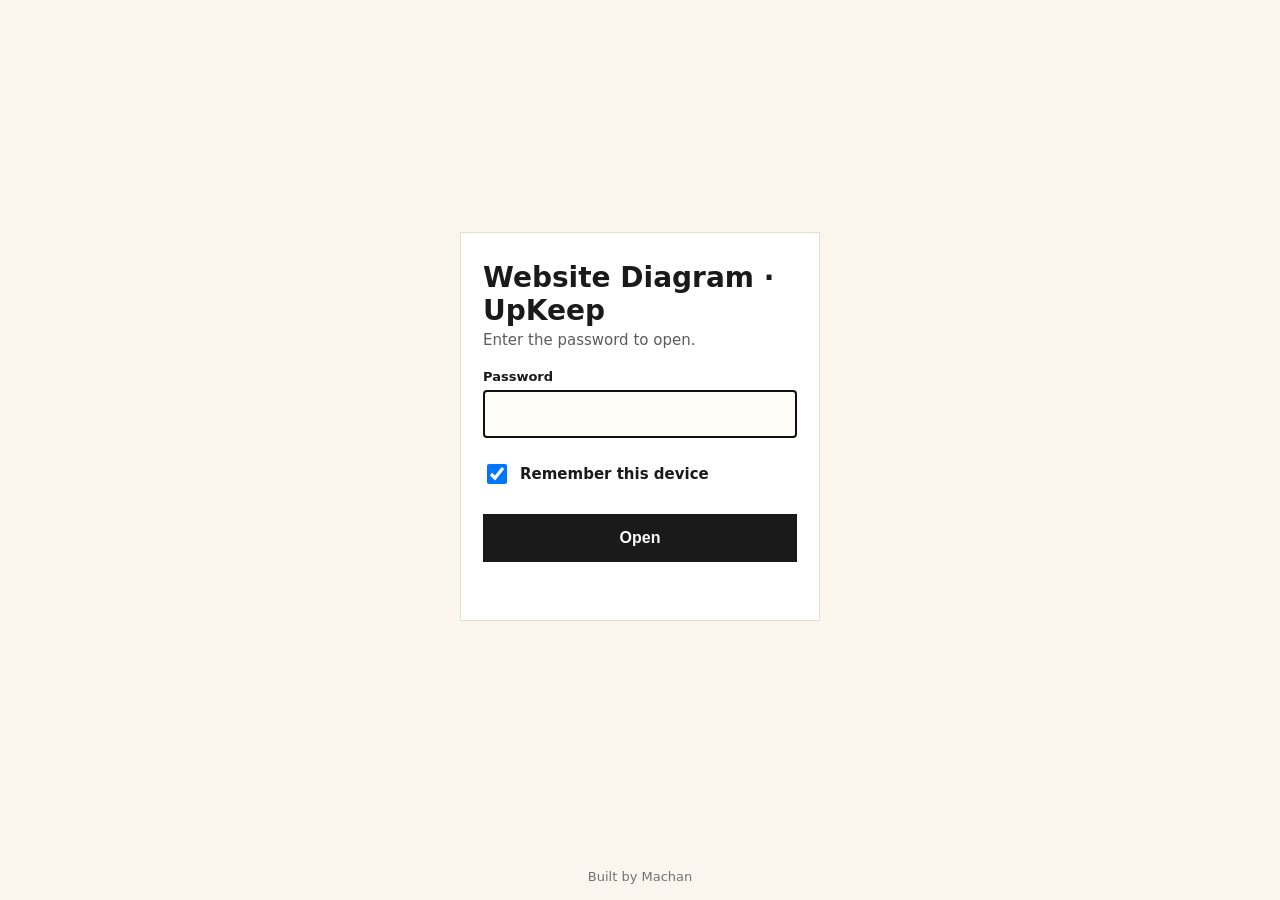
<file: website-diagram/index.html>
<!doctype html><html lang="en"><head><meta charset="utf-8"><meta name="viewport" content="width=device-width,initial-scale=1,viewport-fit=cover"><meta name="robots" content="noindex,nofollow"><meta name="color-scheme" content="light only"><meta name="theme-color" content="#FAF6EE">
<title>Website Diagram · UpKeep</title><link rel="apple-touch-icon" href="apple-touch-icon.png"><link rel="icon" href="favicon.ico" sizes="any"><link rel="manifest" href="manifest.webmanifest">
<style>*{box-sizing:border-box}html,body{margin:0;min-height:100%;background:#FAF6EE;color:#1a1a1a;font-family:Hind,-apple-system,system-ui,sans-serif}
body{display:flex;flex-direction:column;min-height:100vh;min-height:100dvh}main{flex:1;display:flex;align-items:center;justify-content:center;padding:24px 20px}
.card{width:100%;max-width:360px;background:#fff;border:1px solid #e6dfd1;padding:28px 22px}h1{font-size:28px;margin:0 0 4px;font-weight:700}p{margin:0 0 20px;color:#5c5c5c;font-size:15px}
label{display:block;font-size:13px;font-weight:600;margin-bottom:6px}input[type=password]{width:100%;font-size:16px;min-height:48px;padding:10px 12px;border:1px solid #cfc6b4;background:#fffdf8;border-radius:0}
.rm{display:flex;align-items:center;gap:10px;margin:14px 0 18px;font-size:15px;min-height:44px}.rm input{width:20px;height:20px}
button{width:100%;min-height:48px;font-size:16px;font-weight:600;background:#1a1a1a;color:#fff;border:0;border-radius:0;cursor:pointer}
#err{color:#a12a1b;font-size:14px;min-height:20px;margin:10px 0 0}footer{text-align:center;font-size:13px;color:#737373;padding:16px 16px calc(16px + env(safe-area-inset-bottom))}</style></head>
<body><main><form class="card" id="f" hidden><h1>Website Diagram · UpKeep</h1><p>Enter the password to open.</p>
<label for="p">Password</label><input id="p" type="password" autocomplete="current-password" required autofocus enterkeyhint="go">
<label class="rm"><input type="checkbox" id="r" checked> Remember this device</label><button type="submit">Open</button><div id="err" role="alert"></div></form></main>
<footer>Built by Machan</footer>
<script>(()=>{const D={"s": "h1YeWA5S7tHNNgfrOtWNBw==", "i": "cdRaafJLDKGAr2xG", "c": "7CZ0HMuyqaKPv3rS2pGzlldrBCr6NnoVpjuc/[base64]/a/pTyqPcqrlP2ki6OV028Y9ZSUDFyhp5WxQfDFi277bRvE3xHmQkmRd+4CBwozjG10mIn1//OMw1pZqDGAy3Tdk9sIDW89+OSLYnS3Oq7VV12FxVMlCBla6yxFzifuN212shgk8gkSIqEgle+lT/+u5z86GArZwAacZxfPb6pP6V9tu4N/so7btsht7YIXzl/aW7t/dZlu9bqRe0gqmriMKU8kpc6s7DOv5hJE2zjc4BiFxGLalXnSC7f71zyheYUYdrrrJtXau9qVUg4btDUV62JqSPiYLvuobXdjqNrmGqR7/HxuPzLCqR6TBftEvHLAdYqrKVeLCwiwjLFwCz3Hr+AEL4NuI/00zeu1qLaOl+xARyC7LLyQ4FV3sEIXuoaIX36nDnm0lZMGClay2Vav3PwE70JhEcqRCyqihJQQUKp4Ul7Ma5488/4LtnqQiY3A2M6ghbZVosU8KMjq+OBURnVp9TlUubqH4Sv1dBGQB+aGwbCW8i6Qee8x1TqFVYrso0nOjaqmMNTUfouWL3O/vn28HUhKfF5KZhqJsS/7QIL3wVIDyX6ciMg84GEXlAIEvH8+MRqcs8dlk7EE7Uc1HCVeQj4cMFO/cg8NrgKS818IcC9KQ3kY20NPLbCHxd3JxEO/5wmayB62vxt98bODbSKoE2BXvak1e9xtO6TdcmGjDeoVDYLdSbesK7DSgC+2nILV1sfrR9uaGiPTjV9z27633LlpmzvfvedbB+65RiXWUd1tV1ZJ74x3SYx4YG5/OfMIZsB7L7jwh7YbozyUPBXXEol5QaGahQa587qY3IEagiKYKJH1MbXduS/8rKoS25fIdfgOlk9E5dYQUHrm7jc+d4bU5xnyFwBZGXydbVm3JMqy8WQITbsXvyFVvVzndto/qb7XJoTp3k2Fv4sVWz6p1GDM3biYdx64Mky+RzRiHG76w6H38Ku+qD4byQC1AREABvZJ/Lm+3ZJ9Fdd97lqMoYIiCprq1zFjLlXLRauD3ppZ8+2sZE50nuKwU7Uhjhk+UgF+WqOiHKz8/Z1R5tJ+2Bp/oAvGRejpykjmYB0UOl5uRhY934DUwBGa7vd0bIBjRG9k7vHJv/OJpDYv+ErBv8eDlTFjfvzFtzLz8HDYL9F/HF3z6feREQDpJpqpf4oqP08T/zOCzNxqL/1QjOUGBJFW8ehpJhRRr/TCTzFg0orrQH1qya8GNx4Hux/k2ywOZLzX/cfvI02ZWN9OrFeLrUpKH3xTNx5JM8xugPOJQdqUukceSInzvbmBDa13OgF+FsDMFhNZ820fq1E3J9l+jZ+cmzqdejFZdWu8bYKK672X+jLnnx7iKLAip0oaAZtr6ZSZKJN/Ee4fCwCQPc9hYvyCFAktqNKJNKUgYThWRYgx9zSe8fH40YmA5WgH6ASDvjI28VhsATomrdB2ngT6JpaQn9O7jzKTrHTkbRplE/GXvDqbmBohjWvRZV2twYAGADYti07OZfe+9MRxHR92d9y3EIKs6MHje6Vk8Xb+kVZZfncn0mwojCiuby5ykR/pv0pWf4dTPwjXiZ+JoTqX5IRRWori5jW241ATtj2VWWW/sCF7xya7cm1qTxMCtz8Uzndxh2vI/[base64]/[base64]/NFsS0XfugQMPCDy1yk3kOvqQ9QJt7IGfK7hB18H22MetnFKrmvNPKXnlo5Nt/Xs9D5xrbKSNVJAlp3L/crITlt83FRYPbSBpbSqFQqrPw3L45o0JcqQcF7yIUIbEcSMjrmrEcCx1imivAoa02Z1FoXDiM2WZGUiJJO7niJr3HpNUkdM2qIqtiDHZi/V0KGLNvMs4qoB1ZC8uGYEwgxVfMne8G/TOvkrlZT4j2N+diqFmTIGWGu2QgxQbJ6prN5OrdfLPKWKdR/MxkLiebdPEJYzHGRn3r7N3qUnFYiIflCldKNq6K82wcUEobCLT2hcdjhdDPIdtqxZlH1bgEZ3O8ZSuyvdGOShU7UP1aaT3mEBJLz7QNeBGd+i1TYEdxCWu51xYBAbGUzc/ScSS/m+M+Rpj5gT0m10APfoha2gezqziewNjT/x39lTUxlkNioLDMZ3jdUJx8pprWumQgzj+l6lBT9aIRF8dwAg/i6TDZoFWAHmb/hKc3UQ3h5PLQDkI8izqLaW944DGgVaWy+FaAoGNz5feXgJANay/5UlUP++rUzNaKr2QoVezwiQnaPtbuHwqLSeg4zzl5tWU3M6ZmFF+MCBfbPwfQHuCgFFT6RQSkftNqauj8n09pqfEXFBkPYv2Sw5RLkN8s4RN5xZp2qAui9h5CZFPjZOQ5IiyBaiVVQGBnGpzGB9Q/FUgy74M+gcQscLZyFpVGx8Y2RCXfI5zQJ1nmjLw5M+5LTL4ZC05Pr1wvrVL9EdRRGYZEz8CwJ07PTSGIgGgZCCiXGuFTMlVOLg7fdt82+IQsZ+YVNMjY0zdlHHVpfRGUtoMT0nqIJD8kyvZ4En+Qp91wSYL/MSCTR7RDSF7MT9cl6lWOopDiuplTnSy7wNVrrg+DQcDd72SXh1TP6x3G2Vw+iycoAAQN1bkVIaYpSNX5QTjgGJr6oOC3l+5ZS+f2R+IUKXTjfz26eo7hIUk2RditZtcmvei7S9g48W3Yeq0dz5/[base64]/ASG477poUhO8P0iocv0ZWSahN6yNvhLFzZUySY3zUfzQRUhXgPJfk8s/NEkbaam++WN0W/jH12hXV3/MHZqWgdlDHqzl9uZ58ugR22f+PifZ6lRbPP9GgZkwe5AEippWisXna4olsWxowSPUCrQw1hlK4y0fAaresuOlnzD2SFW//j2SLghgUFs8epJldduhht1bXkMJpUH/RTwBXomNiqjBdjrmQ+/ml35COrErLozwWkvn+I9LboIigAvCtz0oRSpT8qBPA7hORdoZ8gwzCWGL2MrdUZv4pB+mYgxNfkoETUYr40FqNWf2T5luuAJHSRQLdXiGqH1iH09ugFG30OsyvJBQUoBv3jfIk4GKsxZ0zV/WLX667JG+eA/fsNh+n27JVVwv7F8r124Ixy/jOEDDSTVd3g83maD9Slmzt7/HI07izbVuy8XmaIl2P+cEzCwwRtQGiLhYUKlTbY+3lGudyGPWy1PICp70fwHGCYVklzEJrqfUpgkIX+0qQgnG9Q+HMoy5wO0Ca25cHEoW6cBRRueQcAUM3dw37HOd6o9ZWylLa8stL+u0TI3kA9jfLsKhNCsC4Al/yrJd8/3s9j6/kxAwHiUEIAgWg7fF4G2IxqveToYgWJvLu4njrjAQrLrPVVf5tj3QmhR2kfYzETpaYnXSUKi1N3KrDYEawlKxe1DF0dgQG+5S7qH+ZHf7Ri3WfABgKMytkp1l/Ao4nXeJxV4iRhRLP1TQx+joNxO6IeZ+5Nah4SCqOHQbVPomBnextJXtpVWd2NADEiBfKqrJHN6J7AeRBNTId9IlUZ/IgNm/V22AKPjIZzH/W+2k+AnCfRuSD2s/4LtnsJXRI8TqHWqiEosu1IGsk2pKyCHdoaMv3B48tPX5nQ3yAsBLmDUOowP0JXZOm/u5B46lDUOu6MWVe3LFTG8I9PWIQ4k21XytRgIzf6amRJfHNdoMqwCi0WUA524NifFVt9FAmcZ1gtnSLBrTMec7r3U/Dm3N67UUk9LiRwsjgm86W5bUqONM1GA3yCGuYbbAwTCPZyZsLqTAOCE+NMuaa7dBdOgy5nLr9YGH/[base64]/f8WYaoTWmOSH1o1sQglABlQsU5YfevtTfGAIFDt2gr5+GEYyBGnPpm0Bd6jfbzbvpeYp/A0lwWiyRE5VFJ8M8j7FkV3j+cPHPjHjjmgkCtaUXtEc4YG01bgln4eMbkqaxuC6WdrE6X7X86l6RYGsaq3Y2xis+RAgd4qOfohCrV0Ik0HH/tc/eqL3Mz/CiX6wiJQNfV33iV+LVtQCucgX8WD/X6NNh3+WOX+NdNKbulPVIxPzuxn4xRKxzo9GgKp1tJCA0598s4jGwCFybJ5AFS33iAwuaEbV2yAS6zql0ThjiqMGKA6tmAKTIh4H6MRacSsFaNP4LY45B1d0VQC+Hlvs0ZzStbQkhjAN6fzMvxwGiEEYsPCi/V8uWe90EMSTaIHBQFPc2PgBjlTBdQnd2IO4kNkDuqjxBNurD1mxqNf6rCt1G51+14TMQmN/8KWvExj89GeGylCEbCpVmQo0bVuCraPmZSIEZE2VSK71Z1bvKDwsq+wFdwvybid/QwMDBrD0yD/CHwFqy3YWgysm6d2DqK0FV1Q6afDSXz7uB8rBYTVneREgPCqkbYElw6M22ES1jh0NJWCtOiXBHQNal2+UXnlK3NlLdUMhnrKCLwEgOiJMgKDB3WPA9ANfP8kgrQ+VZ7S49H0IX3/M7zDwPmyPdkl4xvBhpOu3bxGsUp6iwu+6z7Hj66t5sxjtlgqEvPJBxxlz+eXISHgGrol8QP63CMX9Qmqf8OENQvQWQ0gUvY3B/xMKZRX2d9Mf827DDK5LGOL1FTOYYYZFyg0Mne1bQXAKuMPZuas6Je25N/KKcIGPA2BxP57BaLZpBRQw4/J4CQIhmAjw1mMfAL/hc1rGgCu0LzMu9Jyq4LmVYsnwim0AdOKJHqIEuaucXoLlBqbckxY1DdcT/JX8tgwonLf4JkNW9gxKUdlqzfJPIUwcmTyFh7k+EDEZXfQwnp7sGajpUvx/sadjLF1i/XpS09ztiytolc4rbTKrqz9TN4sgtmo/qaJqeoVMuKlU7NN/y+m5Br4/lbGDeDU3wtVfd7uYlf0Gzq1fiUPLlUDGrQ0c3JgHCYKIr2bPlFm8yVSjpl0f+ztbpja5iF6FCRl+JnRhj/sodi2MU9Dda05xrWyRkEu9A1g2M1FwcPRu/rwHu0G9UloohWEsH/l7qr3XRQz9hPP5dnG35fa/Ah0jDdt67HuysHMDcZk+GXyEp1puIldL6SebH5bOEwZBLjjzplNnELcrA2wXAzQMaxgSvD2or1e4N+AcDv/gtAxnDEAeH5Q6l7IB1Wg2IqlDnpS/I99GBdTveo/jUmzzGyP4LCjOpswVSxYyyuMnmf5Qy08ho8+4oNZSmIcb4Whr/XY17dUUuLt1saluK5Bbx9Y/xqZrUpKCfYXYCBpeYnYfks0jaxF7zHSt04pm5lhPBF7frLNOrkJRJcfNMGZ8mJVMugA8yZoXQ1TIpqL8NqbiAdaFMhuclzl01qLG0N2B/owXT0vLM0lll75Op4zdbHwEQNAzY2ZgG6Y22ZRYMDPRSvgLto6y46gHN5y4WQ697Hxr69fSDiy22ue1aMsEeBfnHVCtHZyDjMkTfdeOLj0N3HPKjDzy5xaFcxrIJihuBekjilC3LwKaoApRIXkKsX0m2oaTqaB6mPlWhOiucPrpHeJulIll96hk8a1QLDhHmSm/[base64]/p6nMAXox/b2FXvZyIWE3btm4dGWEGAEgRZ3g3NEmomut3soeMxpid+aqRT4JWTHWPm7QsVC4nyqMWL8eluY4denU63MHhJK2GO7LO2B26fvVVB7TpYaIn4CXjl6GlZhphbIqm/HQLDqNry+Sfz9LK0vu9befUT9/ckpG0CgGLVH5FYWqYE4kzMb6E/IpUZXnu1gSiFYX7ZCxtsmw0j9Gu4TeYc+/o3MTrZXbN2X8ulqHQVAbKlGQBUj2er/Ae0NlF1PdYl0cWdjgUPd+Wyh5XhkkjHIQCiqT9lHAzzYGVNiJOXproJdr/SVXsvo3D4MbGkGU69NysMP1A4eIYUDwWZpZrvK1UniRC0kB2GHBsfE236hl6/hBeSFpIJNwac7oqQpYW6HOWH1gXoQBmB5iKybrSGFJyL8mS2aUn0KzcUZLu+zWloOQYcFZ/t4Okbt7gmsiGLclzUSRklFlZYw+z20t2CdS79NutkSGkw4h9VP7Fb2hgodIpQRys3bBcfybhOqUpRjTwKnaZW54xW0zfIW/Arzgm/FoWyFRTsYem1wP7kLSm4cCdW10FQojBZI9apzR7EUvKfR0jwEfffToiGudq8NxzTvhZZe3Zr/wTtM+L8zyxA+95QJEznlgnQC5KgyNcfsiXIpBaxstEWNFRo3f6bWRg9qI+Bnc/QudJbD3dtqxnXRG3/zeqNtYEkkiIbG4Vs2p63+tazXue5DBeRM+N6CgBD2/5PqhOZEBiUvrDyw0yrz6Rq9e4JZydI7jbIsw1mLglokBTHYupjFOsLilUVdA5+ACpejD8aghYQxBn0stpGdL1CKgsvylhLNqhe9yr8R38iybWOt0cxeidmvkx2SImKtLYHevOFD9kVD0z7h0H2YR4BQXAvxeNLgmcAXRhws00G//MOoUT0cWwtt0llE95zxp1LI0i+aiVVd0toWaOQul6dtM8aq+2aP3s974Vu/YK7Bk66dd+HRII77W6RP674uRHzO4uLm0KfSWzCL+zaqq8PmgAwRFlSdIvRFUBO+py8uZf/FnL8k32VqZ6ydciL/[base64]/lt/UV2f7BFWegw2E7OyLMxr2c/TbynFVyzYUAPI+g/uHl+Spbz1iBz0rXkfZ/aFyNpyJ//D/a7tJ4Y1Tjus53FPxoptKvUlmeWxASmBL+Db+0h1oCnwG4/QTolZ4jGG2CxgpW5j+deKVY9bDoFJhjTpwOQ2fY9KY/Ovdx2JgFY/kRcfHhRfeiyp9tP5r5haK8E4dELXDwfohhziAgOuFjoigLRUt2TrA+c0N/JxcCLbTmSWnBt04FBvn8b9x89Fv39WszsaF4hantWg70ZpPyzOYAzd8Sbx/p47glCHd0eUcrSS6w3tMLozbfMfQh0Rm6+A8D1hVvi6EKiKPkwT5MnJrwnsOwvOwUNqm7CI1eZN3vLjwUbwb2M2reEuu5ffcLfCjpVSh/5pXqn1y2FIYvmhJpJ6521LtMAplXQWm35C1gGYUqygqz7CnlfJUtMt5qkjYRTGEeaub3OvKpWCzH4Kd5Yzq5Ih8i93LfO7UUMtCH3pAsvgqIv+FpGtuppocurpeBjWw88eeranMognwywELaJo9Cpvwrt5CFrhHDFQ3/SNr/0WDnxRskHK/gogkF/j6p/KjnpUPjgdZICI4JQWLaKjx78r+HRBipt86hBmRf/tT0mC2A2JOhY9DRJIQjGwfSKslX5HioUhDW4pHUJRT3dfJfX4k7RsGGZ5W4h/4BV/mo4q1WLCPi40IfGSAR06rl1rPSi8SEmXTGG3zvmCSD66Cp17KkHAR7vN/Ebp9iIdOyD9blXy9QQhRQeeLY68FunleOMGYXbKpVyYgalvKntNjWnKfGP1ds02wPdWtB+sUGP6dxbDUR9WTHKr4hySptvt6DdqxN+c7yqvwoKBwbZ9fEmv0ZsSbU4GdzCD2a7+VLG761jAayRt2/QFXqY8vy8D8hbeyu28u7myau2TZbBFOJ4n/ugZeoMfwj1S1t9Rcxm4D7VE/siSPDbbiVYKxoocQB/GK/6s4c7Q65sovKc8okGHpem0B9A7rb9WVK+qH2pxB+JaPe8S/m1ddaX8n8hyKG8l0wBXvN89M0ZvsCjvl+bDTmWo5oTZ7UZmTidT/WG2o1vQjiOKnSGX0gWedCHgjjqbkiBX89S9V2Q/oRsxvSu9V7YYezNkbKk6oOVf1KjqCUivBeV37uwJaDix08hPfvr+yyTq7Jk6Zry4ZF8gDJdWjCN3GfE8E08CCexbZWWni/rWCzEns8s+gjXYmjJdMN1Xa9nQIFhVWwfeUM7QwoQ7AQdjqDywsOhO+09Ah/+OvwW0uFYyZ0I/XrkbFUpaQDJs+DttHQtfsrZB2SUzABuS5I90k3LLlbvS6qYdC1wtkHvyHmVAwEnzKdJ7Cam5fbmC35iLkdWTRjXsX7turFafGy6uLmaVX69Bv+b3a5E5DOBdWKARWdjbtg6r9tqjiWnf98y4xeOZSUbtWtY3ij+B92hXpHU/0YbDnHPZNI+pnZQ+4cbRzoHa4oI3oC90b1HIlHxWvkHmLjOVmpXVj/FuZgSYvwpIXWL7N0LsS2tZdqtQYhKV0KNaR6gjghdYmiPqhGb0eoXF6KV7ZAsu56+7aobfu6/0CNOJJ5R4h6jGzLmgDD/t0eHQT7cZIDDgK1oDQTXmL47w67rCrJAmwvPeHXm0InKNsXm7nUHHY+rk4n5nYw6npOtjkRn5RTvcosbZ9hbn4uS0fCLcLABw8zH5vXFTPrvDpso64g6H87AGoJkDo+eni/QbUAmSmu1v9jI2MLLFwhPOIrE9VzxGBgf818Q1dgR4EBBjaBt3jVsFTlg8Fsl86V2IuQQEiztvVI3iL27zsGwtxyrMvynnbMecziureHWZJpPXZujnbsLx8i908EdFt8b3vtyaQGJog6TjFv4t+4K0diREuhtSKOxbQsr79z88rIko/WpvKstXw9hO+QeCB/T1c4Svr3Cudei3nBdEc9qGfzOoVJS8Za88SN9UTStb3Sx5RvJgsJDI0B99eKomqU/2JB5W77Knz7zRqrulDRBvsYdsPQPhtySskwuW/wU4f2KHGi8xs1/Viru8bHnQeYMMsAwvJKsL4wvPgmL7cXwrdUlvnLuR7Y07HZi4hj9oQ+wIEoq6rLzGV06IV0rpUZb9Or0J4y7lHRCKdWF+E2ll3SkDCygQdFgU1+hlmTDIR5iRpm74vXaXyajugCCh7TCyVSBz/S/5ge7IbZHD20I+/tqz1iaOfUXBn3JIAvo33waV+8HsY4ytN1m7T/JMfS0f7kpS0O3tIpqvtmEo+VFeiDZXEgTTglvhY5ekDY84tXtUR1fGeQDDgCcxAqshIoXO1FB/E1OnQZrEJW9x75AaEJ4yQcjbKukJ5v5SPJBWivD9KaKCnZ7cawLRlAzuwFS56Rmc6Ld0rOKFC6f51FsrBPY1g+8fGoDJcx+WlIbu67OxNifgSFKX6ZgdyjfQ39uKrbi1Qjzh2GqxDN8GVP3fXJXeBabWFRwUoG4Oz7+s/nazkVHb+qZRtkCY7rUmEtwN+YPhPthQq3/dklJZte3VCbVCRzcyOmIu5LVf2BW8MgYX2N9xqFyQCMpjyJby6IR9tm1g3G9bTLCAqHholOSF68xq1eiI2kXHuYWsa/g2G7zximUkaI7V8VG1Eemf/cHYsFwCQXVPv7HoR9tOUTZPxAc81n472dXWnTDz/4X+z0u9uSvLL9yZkMLu6/EQdo+W4+nNbqwQrIIf8v+fP2ymbTO7o+56MRQZ+iqINDjRIHLK4gGz880WD25+dt8ZlkXplcdO3/VvskFgvWTlBXBsux7A7WH/W4jf6N1ck1aN1titV0M5yLUTlj88a2ZsS0dwFqIQEpRGbOXbyVJ6ywDD62TazaIFnrPkLPRljj250dQvjrAykooI/gNQ8cVbvccn1JVUdRDM2ngQf2OJ7/[base64]/c/vW00lracL9M/ng79N10+Ec+3hoCOc6HlujNSVeCrI+Lq43ohS1E0B3wLMcYw3FPNubP7a8KPc4vOsOEdgajFZGzwrrJPnz09/8kl2LX1Gt5VZvJgyx+dtCC7nKJ1ExtZoK8gvNrm3y84Tl5epZiO2TOSaVz9fBcofvKGJFdu66S9sxPCcU3boaSroaUY0KZvQiTddOXjT5OwazpeU46HdvcVtZEeqa73Ov4QpigezcIWBpfK9kumkZ8YCD2/dzD87ZMpSMDPqx2IasuIbiqQSzZVN8YbJlBw0ju2JQP8w/h2blBIjxEy9PsBpHRV13leSuvk739vfQGxvJ9b1hTWTDlMmtG4c6mKFTmKAZzzOiHSJ5uwWTiZEEqPWIYHaJUIlanjrxNEvZtR9k1wHwcT7ToOY9Sq7loT/[base64]/v11oe+1iBjr/YqJbOPumr+XwxFa+PRh+ucPHcR0bqFJIoPUBDEB6BQEP+0uC2Bwj7L/w2xGJRLfnZf2pU5BLy1f1/KBz8RHXTQb9yaFf8UJ3lT+A8U8gEJ6ZY+D1JX+NODDEhTLkKda3B6JMCpaG+cjd4SHVZD5gHsXETe+3JeYrVG8p6tMX5rrPTKeci6RBBdfuOBIdu5mTP7xVOIqE2rLeXq/[base64]/IeK7h/dSlmitSgwNdPEoJxVwDrjkHIElh+qS4dGkQ1QL3mQpGdkg8oaOqBhO6i3nuM2HsL9kO5SBkq8ZJaTNStmXcNZJiWsaAdWea1itWgm1b6RSuzTtI1jrwvBTp8HoKf25bQz+JCBLTESp7EwJZ9TJ2+GwzvXOmz3a4rD3pMl9anu84YskZN966V/0BVwRZsR83gMBZDCEbdkCutOFZerfFX9qSUxMGtlnxAgyYhj0NzvqbKjWTzfullqnmOTolGvDq72eRu1xV3MNEHP0D3/p3OQzGMk/[base64]/1n5D7HPPu5N0I/XHTgTEocU6qZaOps0TxrQtYJZKxnc/SFE5phMEGWnQJkI28hLxFKnT+l94EFffJ9gBkhOK/OfM1/+eKXBVHqUlEc0puSFdW8tr9blz4SiZiEQx/l7V5MR0Sn6AqnlYHqbcKaqj1LZHZCXm77BKDk6HBStzY/g/jMN7OStIMivbxgofck8lQQv5Hfg9BpYvatfCKAfBpAn04hnoALiHURKaDr8m767yecdTL4aR4UTtaSTCtXwr/F6E50GfLRDdUqkWxUWYMLmnBuI6llvSSaR5jIgePIsKfxAZlOj54o+s9mqR10JD9y0UwWg68K/X8yo68/AMs1ueyjIWYwFLZX5QXZ3WtjQ/DbhYq4QCCn0DEK4SRKxV0rhxGhFyGGo7kVoX1uBEuClxyhKGMIZOLJvxOsK1uP5zKNh+x8dBaMGNGTxMDO2L8uZzHkzw29yK4Uqgvp2wQnR3rZb6ofY+WiQH0PPgjrr23twj03Y7IsQxutUtKL/+N9SEBJTsPrIohI28RYaWWCzDRu0nuQjuHjmpdYUHhKnL9vqpSWMEpCo3Y/TRneVlF+mykKnw3M8HHhJclfCMdIgN6EMO/TQ7SVF9fXMuD9K2T1P6HONzJ6EX6XmzNjVcxUk967EQ7llRuymVwMVc+magIPyle5zVW0WiWhnaZyGO/v0jAioL4chLG7JGI6YRTTznmEDpmvEkP5i9b0FyU2+NnmFM+5ZHTYBLFhD4v5j7sUu/XyhquL+kPpa6epk7f3J79GgkF6zbBbwGOYxi1MHv7+g2s8U4ukDBhlL3r4gsDQuh3tPwYNloE6JkAcrqjNBeUD0LQlknXLhku41m2Jf0ORIV07Eh9VPkkzliagEmQ+CXfL+ewAlo9UWRia6Ya6j8/CWwMpjqn9QksnOjoC1IZ4rT1zNFWwMmUEDMwtyJFCaQ/BmiUMwRp/dMViljf9xysF9EtxAWNrWwG3WuvmngVvei/wn5KF//LfGOCJTP0WX9VHi8JnxfcM4M2VZvgh6JAjYKfbQNMtN3xO41mdjsv5UgxY6G02pQo91zRztsYDVd9GC5Zojy6EsPNnUSJJYHibmC+vRhV7b5GTeg4mBthfoWAruX77MJv0aX+j1mw66ikvRxJu1Z6ELwDk0gboP2/gOwPtbt3x2ipqAQDApGGkeViLByJZFLv4RZ1rF0XEITzwYxD6xLKwaS1rZ+3PT+TwQ8W5QlMD08eKgJtkQCwMpynFntHtrmiyciiOFkGOoeTdExCQ7v3lVRbD+IQqSDCizZpVzr3YxnumlTr1pMj/jPDTpeevUj/GFbomoUesOX02724JeHxKo20uxRhq98Ck0TkDwcRWIG80IWtHzJ25Z3hrh4vQku43FeHNgXjwMMstxbByH5NWB5uuooeGxso7f3rSISRPvEYr/5Nj6uHcKEcfW3Rt+eCzUh5RFQFb8UlIZLnErA1g1kZF6/[base64]/oEufU23LWWQ94dtdrrjGz8OVRxZiKOqQaGwN07cRo5Qpir08bC9PpdSomf+Skvj//B/OzC6bBDwix0NFR6oA1XqBlJTHFx6R1rAIR2/roYidG9guhFc3YSSqkm1VlgRIbuP23bnbwqT1m3PqjBmZtfv8HpVg4KfdXmnQS2SveBoiY0/[base64]/H2IZng/Lm+TFxhJIrUvbyYgmNqqLaQAmgIBQY0cNB+VjLZiarIZdsEs1YwpibzhhHrUayOBD57yS7c4st31d89IT69ZxhFJQC2ox7mw7DAiw2jTooW6atmyMNP4X3X9G5HeEkguuWLb1X/2HUMC80PIkg7p/fZtI5xtWOLxymKyFHfdC22CDoBq8UBbMlvRcG7440XOcJ8wQf5FdMDEn77na2e+2LVWtM/Vr5mUiEQPFFkYhRhi+q0ZjBoS16YLYqLVwLv+Q8BklJ3ZPnbXI5G11P3poDh/IXgjZI+BOWF4OJKLiG6gEmYPX+UhEqa9SbzUURgZ5uN9S1iHYPIKwXJaCqteZkMZ+EC89LP690JgERYo+bITpOzEHIdyapYl2bd4BszAHIj0NurtkKcpnRg7/Anf4J4vXFaDx72HaBNaXsQv7/jqHjMfNNqxkpnxNczj21mniDmgdyXEh9yEDtJFhzWyRXzcbyyGbKaBpghDCsQ+krRxegY3inpsFHvk2FuOzO1GYcM8X19yC5/[base64]/u8ZgmhL2HV1PrvTMwjrZ52X4H9BRctYKbNAAt8NvrEdUgiJVzj398Q2nDg6O9LTemUJqaSfHqAS20kqrVbfERHimdwU/N2cG+BRPN12G3nF89keFjwti59AbP6caFjqsMnM1vXDpUs2kauuMOZyTV/QMWkPrm+5PsK/z39V+urFTj0fRTt9p/DWFbmgD/lD7HOM5/s5IpxDCa2zjmT8nphH9tDjW/RqA89Pt23EloUDzBvgy/c34HGgloWqEBD9p+sqwVJilyBqfkt1rEU6th/oSJmEDpT0qG00l0f6VISHZqYPeBPvLWps/ibMA1FRYYGochvlTOp331JSJvRKBqQsub5YfzUu7PqCB93JtJA3bs4T6tUuzanIPn83VyB08w45GxBdJIjDOekJiMDIVWtzZTiaLvfh68jIn6dc48uiZvAtUpjwNeZr1RuFubU8IXMYXX6eX7OOsOd4sKS6S/Oxy752TvwZK3+9zHySFr6wYc+uxbPW5fiiE+OY/ajQJXQmKvHMvQWxv+jHyAyotWo71T1W69JKH8+H5yyAsr5KyISst55m5UxbWLI40RNbN7w1y5aNFg1Sjf/Ic6u29k/OZ19Oo6GccspWOHwSIqsKU1UiGla9U+7TiMzGcGyu6o6PRRY6pkk+jWnWstQrRORxeJ4EyxP3hlzH6RtKbA0cjQgscJGWD4KgmmeogeWu9FdQLuVx9PjW76ylVQMFZnRFKfvpDeQSxG0Ho/PqFTi1SYwM3scDUZy4y3jAwFBz5Ht8ajgqrV+VEt/HIztSwSIAGlB8LHBOgXkedEBXDGdGjygxwLNm5Nlu1MfOKwspmBnffKflsRrIemgtsiBCsol3aqUgZQxY3v5IH+JTsJwC0l/2Z3mK5DICJOFT4G/qQDFVzgPZlwED1LR1MWik50kduHVW9j8B4SHbXL4ZRWifw+i+K2k4GA2TBqITp+4wXFIyqZOaXMeu730R6+2/K3fwxNw6k5MeTSO5vZ6hCOf2ub91nGxTTrUH6RPmQeDX6hAv4N6UVFe0ErW5my5SprXpZQcxA40bfOnx2l+cmwVZT/ipx2lV2PkW2r/LcKmswSaN+XPuROl88QoiNiW10ZsXvMkEus43DXid3QfsSgMuUFTsTtFHLB5LDd6StJgzuA8w1gy39bVoZqeTSHUUR5Gpg6Gei9/T7swsrln8nb9wVfuL/KrUegwip6aUtsLuOW2j1xEBwqeY2QWMml+eLlxV5taXVlliyNqGTXo4s6q6VnCoLIGQ4p3NtHl3YAcji3MXGz8CnXJgJv1vrUL3cnWCcDD9/0YB00vUei8Pfco6pkUeCez5TActd2jzzozvGZOl13qyCEqTVXIdv/z7pDFKK7JZvt2RLskzvMYWoJahRtxSoMNEScUi/aqsKFLRf52jy7NE+RnEnpVgslKpLpLCF26OuVt2S4EX96Vjq1zVeiQLQilggKjBqxbPZWyGb6CygrkJAOl/Gxl/SJP2uc4HErNdNllg9/UJFKdU4FxKFWt+QsALj1ttPsUzL2QJTM28FJeQgKSZyc/ENYHgYYdKu/diwL5j8M/jMX6tFkPuv7j4POWVAOt293Ew2RhitheFJsuMHUb2YdoSBBmbEIfkN1fP6TsMmnVOSJbWfjqyGJsrhqo5zlHkbtEH8kge91mrUqAfqCbAcLyxAQNIA7VXj1B7iPasHjyaxyogS+4DJnk1e4waJICEgELFFq+b7ARtNGVYpfTL5OvW8w24Rq7qgpfPyff/Xt66XOt9oPxiRODmedh+0RQ4FrHY1QXLUh2BhoLM2YPu7J1pth7NQhtJ3AyhgYONiZF3OT6ljzuwTAmYWSDBudldQdY5HnJYPQ860G+TQVfRQDA8NFecI3Qt2GCgxznOYfIXwzyu08n2rNeSTDJWysyefzUrcVmlhSL4SIrdNM9qLPbIxZ3yR+QawvnLXS0jq/TQSLs1n1vO0Ppi514LVz5TU+WP98uD6f1n5HYPjJwXjtUv3uH4KgCztwsD8xW5BXs4H87toHB0T+i+t2XX2+KdH2hbe9qbzjlNw4bDQ32Dq4Qro8yALciTWyW5p7ZdaeA7907W+b7xWQD3hYQIa7KAPdxWuO669NuRUnBLazjA/avr9c8MXiRW0A1M3Zox9O8ZaDR3KFSXU/97Q8p5oLLev3lQ6Eqw1q4NogFHtK/rqTpuNJFUFGA63RlB/hEXB9M2u0mksoSDtW2pdp6ArhM2kgWVg3RiKkkcpTqlRjsf0G/fjywTJ73AuuR5/FKJz8w1yda1woiR8YEKCIpxtQeThcsgU4V+0vvgs2/zr1ZxmDYswc/AsctxZ4CsGaWS83sNWOT4l36mZlkZcs54SvpicLFG0axljBvwpf0RReU1HOSlRt4zoIOjJ0/JpQODlPMGpjH267mGUqaO8z2G6IBOjFsryJSYDUvQzwiD+vGCQUAZGS7wircNTPFP4/zUGBa5h3AgMxXVrfiS5lXUygpITiWVHDqdcwMLzzQG3VkW9yUZowuMappDDDtVgkDJMiTRzsUsRHIwKJVFjjkuaClwPrUsTkH7YsoFAt0d8yR1YQrQJNr3FUV507f3TzKuIgciLSp1fUNFE/B3QbsULD0Xtrtuo9zGxY5Nwz/txHvCu8bpEWGZjaXP+7urqW2W1FG7+tGy9UhwTk0sQYBx0sCbZTYYRtuDd5Z4IT6mOlhsEnzzhRrCHVXwur7lOEvkpJB5Mr+4w1SwwVOxlyB1ywqzVZmDs4nxVK26wWv9hSK/IorMz+ZGcuD3wca50FTxZW18hQRMbSogBtpNfI8PlNDS9G/sVcV0iDNv+tHYVR47TJzH07x+aGOXN8YNKoG58gKhayjtENbLJ7ABQzp1psMxmZ+rxybXjGT3heGJSvRjQcgJmkoN9ZKKgtWgrcM9hd/eWhGGR0ZzCSBe/[base64]/IBnn0vhGsWqf6oP6aWGFJfgxG/[base64]/yA5As0Xdh6W00KA/[base64]/AOMiiWZC8i+cjmwtl9GEQyDqSsLWsCkQD/H1FfoTImMW2v76yflSSGCFYqhLGzpQIwtpCXG/jgxie5tXXrMC7P0B+m+NSD0FZPxyShW1gI6OdT7INvENX8R1ieKeJ8Kc1xYyvNIGaOHetjqQERGp48cumuy4VO8UkUUh6m7WwlVwW+OYitjYQubP/fbMkYcsxIt574jbJsv7PnHJ12RqUFojQGuF1k+CKLt4hyYt1iJPEsMXkkJDkBf4h1kz5JMEiPS7b92Y+a0V0uiM1/BnPFZzqiUhws0ip1hukuwfjEgGE5UyhFf5sv5LKw49m9XNL56NmXy8e2MNrEvOp3XhhBQTyw/Vb7x+FVIyBM6M/Hi3wfZtSsQE8emhcIp9zQmhmA+WpJYpsCWWfOnaW5YAI4Jz62dv2oxq8dUSiJexr+JM4iWmtrBMy64gmEQW+47DFBJ2kFdBlIBOVSJYKtXNGxPK/qQcI1NS9qNImrcd0gmVCk+WjP0WquYHUUm3B/LQa/a+Bn801H/iHEdxu3ttXk51CO27yVaZH6LANtUzfdb5Ip3K16aB3TrRtI/E8NcSqTzTYYMe+MKNT8TKqBFRgxMhD6KJaYpuYBER9uqjrrKGE2/GxC9K2W7zzNpQTZPfcFg/3SRYh1wtTM5RO/lLc/[base64]/LlyYy3w6nSIIyLp/bYaGSrStqZvkCaeuBx6+A72EAmudnHSyT5tBgqpnoABDb9c3M0wSqqRXU2TFCrUpu2pOza7wihCoJLtqkxDVIX5uWqLz1XHtqcg7ki40gfjHCX7fMuPGXj4y3oWfjKI3Vzd37ajSkk4pQSLaMnVQIIePndDut1ce0Ttau3VnBvZu83c5UMLVHyYBZhEB/6tXO3O5ScoqOZKVyfNTMzogwmMYCA/r2E/pWUFXpq+q4SJaTbVYUDBmnsOASYvyYy3Z9xODich+U7I+Y2BV8vkuD7RCBQazd/[base64]/qkbV1fqiFxoLiUTM5qN6KCarUPF6LGXG5PJHbjvx6IWzTq19r2USIXqOjdTaIswB2yn7apcVbkmwFIVaAV+aHC/wzVFaqhnrBzhr3QjMaFgOMUC7igRsd8x8oWKQyF4ZDGYVafLqNtrEFjBiMPquhfpNMslw1kgLKat6EKYzEO2+Sd7dmfaUUc6fgnziOMltxw4uySfCZr/QCmcFbl3wcKZBY7ozrZNy/5wmF/tLDioDV9TPZnnc4VNVhpC7kjOIORAw3BABPKevXytcqTz7eV52w8W6mEN+krKoTe4cfvya6Q4JehzsqVmOJ7H7zuMkez0qGiUS0BJvpqyLk3zi/yi56fpxPEewLp7zVnmiQt1whT9lz9s1UsHM9rUK9gj/FDiE36BLOScKPSrc4yZb8vuK2dx6Ht0PPUHygpWsQAkhSsavVg2BgZld7LlvOz+Jt0c4emLKfbcSvEiw5XJAXrZdkWZB/Z66vaZL/TU7FVm1in2oi7u2nnEg44Q4vvvnZFV4d/FVTm1b+1oyFvkPcFq+JkCethwSn2kX/Ed7mm70aR46dgN4peDi7StqaeHSNevwW8qFADKC4eJi6UP9vutaLjoszpv9ygxVeviwHZJguZfX67XGPKvRUaL4k96301rcQNkdLEVf9mn097Ugdo6nkqw1WU5sLqYHa//QP1wls7dUeFtrh5FVvOomUlk5paGIkHNbd3AUDymBU1q0EsupurwgUeF1t6ii133li1TPW2oEhk2Knl3jR1i/tKybd3Wnx3lJDIElwWXFEyTZxvgW4gmtkDVt3Z2OskbkoM5WeKTKWNjTiU4Xu2hTgRJ+zfuigFJ+8WGtKHoiZ15d6rz6tsl05I3lHjOXsWQnCQzUdpRCkDE9hQNoWh6on17RXF5AuegjZEPr9MFxZbdydwt7ICFuQNHEtNkXKw2ZtEcYmsKVtk/4Z70n12unrDqQDBYsOMytmCmX68Knq3ycinXYgsLsWqchvuQikdc5DO+k7Xd9rOwSs3nC+6resmq9w/aizYDa5MDQ9ucjUACQMugzQw9qNH1nB68gZP/RMDPwycaPpQG5Tafij4jZSVRSnwW9z887riskB6M4MD+aFsVHNKfxenvo+o7dbZ+JGP86icFVAP85ojGF/mIeJEs0Qdyl6y/sBOb5XWP7Ekyrm2P7t2cufN78RfBgyvQbQ0nJ8tPYsWnXpSUhmnCMm8sNTqAyoVCBMxZOb3+snoxDYlG3r3MKsUWA/QouWbBRLdeulC4NgcfleNq9jiBmexU95WD4NUjVjhllKQH5Mnq63FJeSZaAFnPwzAH2onoA3j/jipn3/fzLNtPPGMNpkkKEmo5MjE+R2KJuzZtDRn3txdSe9NKuCBLOkI+029Tpw82JelvMvvLlEO7SosgeNXpuK+O9YSKXEHvi8vwJFiszh6hezD0/4iFcPpWWnsHUIsdTGKg5FkCo2Tidy33co/4NtjQwxViSAZkrOD+sdNLnq4s+qNpPpUnWx+3BsLSDxcuJEl6by02pJJEeV3QTKq4Fq9RS1M534pvS2yXjVrfCAj+2+O3aZxncSs4LmLJozy/9kLeYGKyRmiR/P8KShmo+Pn2gH3OzNATg68lttvEPMwk4Xnl9KYSTzk67N58kBdCeWI3BUtt770ZiBM5KA2kC9DAWPGQwq+2l7I8jWo2MKiai55KKa9yOCT8y775cod+3vme5F2DBCalANV2Z0N7E1HVd+/zm/Xr0BnYuEdekYffxyFd6TDDPW8bsEvAldUkVaE1wgRZTM40GgvG0R8EQiQqdo/v+yrPnfXOHoC3GbTl3J6DYRdtSj6xmFkszFKmgKbF/5ugd1UPEPK7SjW65Twm+fUg2aPqXdvi88Vyx5a4cVzbhjduUK1H/3qIl4mQ/cmhjNtVnH12vTesRQ4OIrV3AxMZ99OqKfJTM24MhrcGS5Cm+mMhNvM26KVr17DrKXWL8S8eQ2o304p5Riv6SCAl+/m3LCiPruWzlbA/nGdKd1rQT2yh0i7H0rk9SeVoYbaDmJZ0Q2x9VAjJ+TfRvQUkslqzRx7Kcl3PcdAG7UjYqPr/C6CONtyv/pXeE8Sv6ZSp4YaoZb3rRYPK+pVE3Xqw6NBl2bPAyOsH9jUbtw8NwAD0xfOqm14AcUKGo2DYESWyk/UOr0VW4I7H5mHyLQ1DAZ5oQpcBA016JWD5F9uwocawOdivkmo2zYik7s59XCHMWPkuTUGGrcMrqBsGv+RB1IzvTIIGlXGkcxEHal/v25He68qzRPr4CTS2ymQzWN026B+g63Tkczq3LMAmcbFib9bAgWv6bPY7R3PaZ60JMe5pB7cl/NOjZaqO3D7lDTMlvIArK8P2YkzxeRr2LyBseaBrB1yqvVQo7QrefqdelCG4DNY2oloc1CtWKA5EzYvOeBVzBBgCod/LY+lOO7uCpY2e4xhmbmNOmkms2UdeW6frtuUy2wL+pt8LwHLrf++Z/4Vqu+spP8VVzIphLseNImenyHDLj7UbRGBni8gGCqTSkVQQv56RUdZ04Mkqe+wmXRNzp6ipMK60TmSqJqMyM4QUqOYwmzlVGvbymescsBopHkLt8muacy+07bda/wYzHfcpkLhothAKE/FOQWGBmVNIoPoetbqqPViBrAZ+BZ1yfDZH7MSuCx7PCwgvS7B4jQnq/RXhwwBt/3UEatxOnDoROVFi7v7s5q0CuozHIj/hCYRq4H/ZGhQ481d0xT1cdxZ9I4QifPP2QIdYwLdjyMREKYbGqBE0eSMkLNA3U9LyxCTH44hAs2oukuf0W1+hVEsK25Plx+dJKhPzdSuqLUsWFYUeG3eFUMDFCCN2hVAMvRKVgRLnlw+j8xK2OUMZW/Y9xUuOz1Yz1d/kPbB212yTiDTNbToJ0VbS+kA0l8RJYjREY5i0vSH8g6yMzinpQ6hVHewWxGpscxjLP8LD1tU6A8yBpsxXCmtC6cePNwIaW+rbLqK7n6cvpIJSzOO/GPXhGjwR3BV6ijenH8GC024wr73tHHMwa++lP2sD7tfSRefqp3mgIDKkIxNGDVQMAuM3KGtflJ5By4rZN1EkG0oadpI+XCYcDjkO5I3NzBmVp2mLjk//kbf3cLLddLOVCzyPLKLNIkNI7hFqjcM2uwKvcV8gtXgGZ/+QpFlY+IVEGR/P600pzeKWFXx5+gBNUmUNgnwKhn5dJwZX9GRdV56RXmw2+CJa3aLG3EKL2/F1+LANu4g75libGFrluDhRNtiKP9W+STLeOEXbWhJXRPSp3kvfUHesREB00Hx9f4OxtmLjNm4dGDaehrS1JQwDhopmGN/Gy9090Xhix7cQKL5LkytcELg/1ZwSJb2NGmd/OtM+uxd8c4MeDzC/WKGX7jllZrmOK2GZOKpyHFBjr4TOt1xEVLKGHT6sCdzQLsbHY0Z/e3q6s+yF04bigWGV8W+TpWiMAOUTGyF9Dv7HXSnAJk1f810SYV8YX0HJv8/N5bjLUgejjAmGGNk39XmvvNF9oLDRGWnibviUdSTRJr34HBA4YnkFPLh9IgKnRt5lEmD/Y+AkQAzWVX4xXi5/SwjMLVm07wWX7d3GKU4rKQ4P/9PO42/SGUZp4bsyD0QfDpRQCQ/E8i/JXmrVIC7+8dPYWntr+jgHsCbhxTn/BNLMWDipSwhj08Oaaw/zT27Ux6kGlbInwypLNTIE0ST+g1zFjS/y2ekXJU4MYExUDVHdw9JEBCJcuKwAoOHBpiOdRJcaRDhC97EHdfqwXMe0wWgNQADG7XvpdcUF8usTVWjRZGnhHKjTrscPCjKjOxLLPvUGAg+X33jjUlwEjVtYRr5EhMLtgS1VWvx0A13+NY7hjCqikRpRdtyXmekU=", "n": 600000},K='mwPagesKey',u=s=>Uint8Array.from(atob(s),c=>c.charCodeAt(0)),f=document.getElementById('f');
async function dec(raw){const k=await crypto.subtle.importKey('raw',raw,'AES-GCM',false,['decrypt']);return new TextDecoder().decode(await crypto.subtle.decrypt({name:'AES-GCM',iv:u(D.i)},k,u(D.c)))}
function show(t){const x=[...document.head.querySelectorAll('base,script')].map(e=>e.outerHTML).join('');if(x&&!/<base[\s>]/i.test(t))t=t.replace(/<head[^>]*>/i,m=>m+x);document.open();document.write(t);document.close()}
addEventListener('DOMContentLoaded',async()=>{const s=localStorage.getItem(K);if(s){try{const t=await dec(u(s));if(document.readyState!=='complete')await new Promise(r=>addEventListener('load',r,{once:true}));show(t);return}catch(e){localStorage.removeItem(K)}}f.hidden=false;document.getElementById('p').focus()});
f.onsubmit=async e=>{e.preventDefault();const er=document.getElementById('err');er.textContent='';try{const b=await crypto.subtle.importKey('raw',new TextEncoder().encode(document.getElementById('p').value),'PBKDF2',false,['deriveBits']);
const raw=new Uint8Array(await crypto.subtle.deriveBits({name:'PBKDF2',salt:u(D.s),iterations:D.n,hash:'SHA-256'},b,256));const t=await dec(raw);
if(document.getElementById('r').checked)localStorage.setItem(K,btoa(String.fromCharCode(...raw)));show(t)}catch(x){er.textContent='Wrong password. Try again.'}}})()</script></body></html>
</file>
